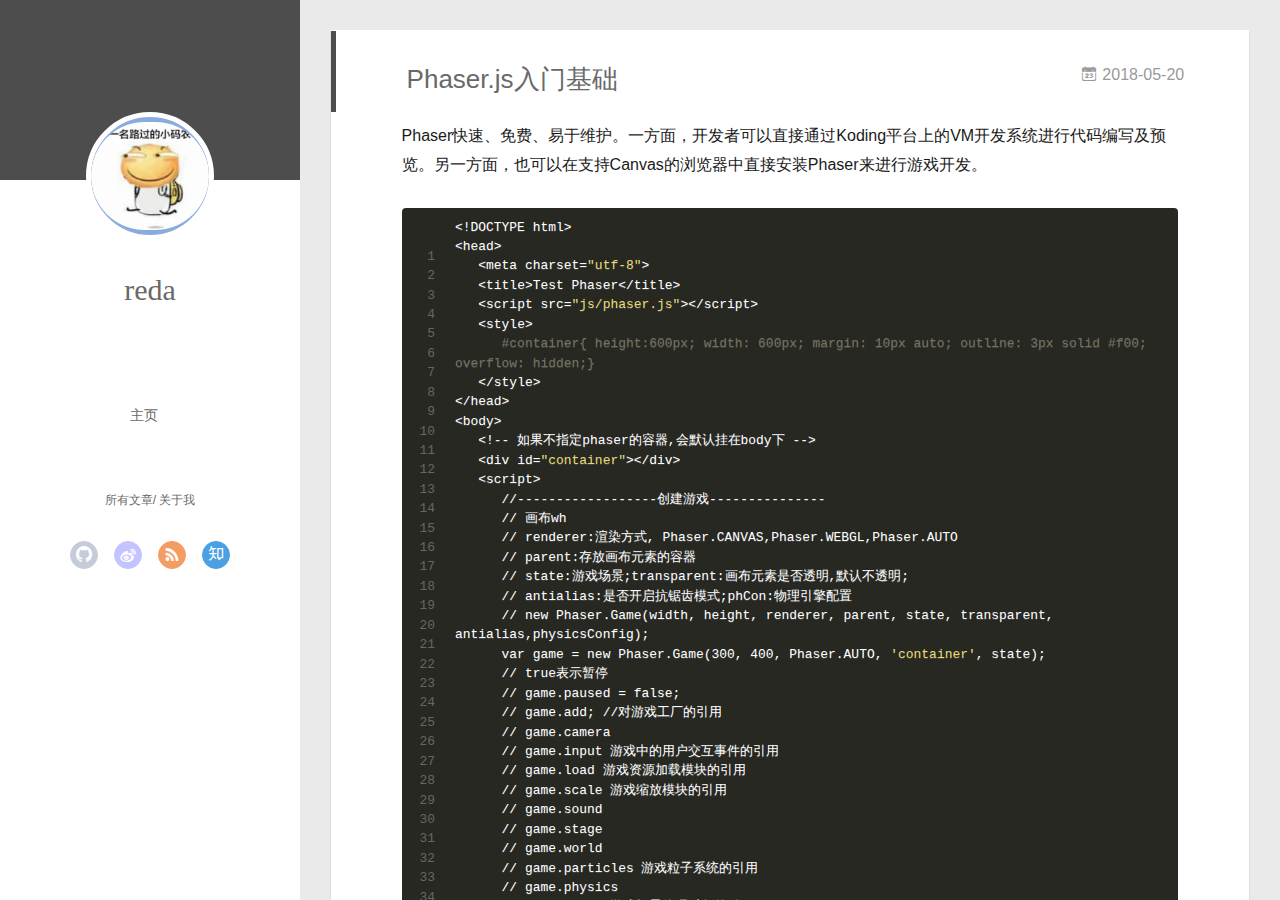
<file: index.html>
<!DOCTYPE html>
<html>
<head>
  <meta charset="utf-8">
  
  <meta name="renderer" content="webkit">
  <meta http-equiv="X-UA-Compatible" content="IE=edge" >
  <link rel="dns-prefetch" href="http://yoursite.com">
  <title>welcome</title>
  <meta name="viewport" content="width=device-width, initial-scale=1, maximum-scale=1">
  <meta property="og:type" content="website">
<meta property="og:title" content="welcome">
<meta property="og:url" content="http://yoursite.com/index.html">
<meta property="og:site_name" content="welcome">
<meta property="og:locale" content="default">
<meta name="twitter:card" content="summary">
<meta name="twitter:title" content="welcome">
  
    <link rel="alternative" href="/atom.xml" title="welcome" type="application/atom+xml">
  
  
    <link rel="icon" href="/favicon.png">
  
  <link rel="stylesheet" type="text/css" href="/./main.0cf68a.css">
  <style type="text/css">
  
    #container.show {
      background: linear-gradient(200deg,#a0cfe4,#e8c37e);
    }
  </style>
  

  

</head>

<body>
  <div id="container" q-class="show:isCtnShow">
    <canvas id="anm-canvas" class="anm-canvas"></canvas>
    <div class="left-col" q-class="show:isShow">
      
<div class="overlay" style="background: #4d4d4d"></div>
<div class="intrude-less">
	<header id="header" class="inner">
		<a href="/" class="profilepic">
			<img src="/img/avatar.jpg" class="js-avatar">
		</a>
		<hgroup>
		  <h1 class="header-author"><a href="/">reda</a></h1>
		</hgroup>
		

		<nav class="header-menu">
			<ul>
			
				<li><a href="/">主页</a></li>
	        
			</ul>
		</nav>
		<nav class="header-smart-menu">
    		
    			
    			<a q-on="click: openSlider(e, 'innerArchive')" href="javascript:void(0)">所有文章</a>
    			
            
    			
    			<a q-on="click: openSlider(e, 'aboutme')" href="javascript:void(0)">关于我</a>
    			
            
		</nav>
		<nav class="header-nav">
			<div class="social">
				
					<a class="github" target="_blank" href="https://github.com/Reda011" title="github"><i class="icon-github"></i></a>
		        
					<a class="weibo" target="_blank" href="#" title="weibo"><i class="icon-weibo"></i></a>
		        
					<a class="rss" target="_blank" href="#" title="rss"><i class="icon-rss"></i></a>
		        
					<a class="zhihu" target="_blank" href="#" title="zhihu"><i class="icon-zhihu"></i></a>
		        
			</div>
		</nav>
	</header>		
</div>

    </div>
    <div class="mid-col" q-class="show:isShow,hide:isShow|isFalse">
      
<nav id="mobile-nav">
  	<div class="overlay js-overlay" style="background: #4d4d4d"></div>
	<div class="btnctn js-mobile-btnctn">
  		<div class="slider-trigger list" q-on="click: openSlider(e)"><i class="icon icon-sort"></i></div>
	</div>
	<div class="intrude-less">
		<header id="header" class="inner">
			<div class="profilepic">
				<img src="/img/avatar.jpg" class="js-avatar">
			</div>
			<hgroup>
			  <h1 class="header-author js-header-author">reda</h1>
			</hgroup>
			
			
			
				
			
			
			
			<nav class="header-nav">
				<div class="social">
					
						<a class="github" target="_blank" href="https://github.com/Reda011" title="github"><i class="icon-github"></i></a>
			        
						<a class="weibo" target="_blank" href="#" title="weibo"><i class="icon-weibo"></i></a>
			        
						<a class="rss" target="_blank" href="#" title="rss"><i class="icon-rss"></i></a>
			        
						<a class="zhihu" target="_blank" href="#" title="zhihu"><i class="icon-zhihu"></i></a>
			        
				</div>
			</nav>

			<nav class="header-menu js-header-menu">
				<ul style="width: 50%">
				
				
					<li style="width: 100%"><a href="/">主页</a></li>
		        
				</ul>
			</nav>
		</header>				
	</div>
	<div class="mobile-mask" style="display:none" q-show="isShow"></div>
</nav>

      <div id="wrapper" class="body-wrap">
        <div class="menu-l">
          <div class="canvas-wrap">
            <canvas data-colors="#eaeaea" data-sectionHeight="100" data-contentId="js-content" id="myCanvas1" class="anm-canvas"></canvas>
          </div>
          <div id="js-content" class="content-ll">
            
  
    <article id="post-Phaser-js-base" class="article article-type-post  article-index" itemscope itemprop="blogPost">
  <div class="article-inner">
    
      <header class="article-header">
        
  
    <h1 itemprop="name">
      <a class="article-title" href="/2018/05/20/Phaser-js-base/">Phaser.js入门基础</a>
    </h1>
  

        
        <a href="/2018/05/20/Phaser-js-base/" class="archive-article-date">
  	<time datetime="2018-05-20T07:39:39.000Z" itemprop="datePublished"><i class="icon-calendar icon"></i>2018-05-20</time>
</a>
        
      </header>
    
    <div class="article-entry" itemprop="articleBody">
      
        <p>Phaser快速、免费、易于维护。一方面，开发者可以直接通过Koding平台上的VM开发系统进行代码编写及预览。另一方面，也可以在支持Canvas的浏览器中直接安装Phaser来进行游戏开发。</p>
<figure class="highlight bash"><table><tr><td class="gutter"><pre><span class="line">1</span><br><span class="line">2</span><br><span class="line">3</span><br><span class="line">4</span><br><span class="line">5</span><br><span class="line">6</span><br><span class="line">7</span><br><span class="line">8</span><br><span class="line">9</span><br><span class="line">10</span><br><span class="line">11</span><br><span class="line">12</span><br><span class="line">13</span><br><span class="line">14</span><br><span class="line">15</span><br><span class="line">16</span><br><span class="line">17</span><br><span class="line">18</span><br><span class="line">19</span><br><span class="line">20</span><br><span class="line">21</span><br><span class="line">22</span><br><span class="line">23</span><br><span class="line">24</span><br><span class="line">25</span><br><span class="line">26</span><br><span class="line">27</span><br><span class="line">28</span><br><span class="line">29</span><br><span class="line">30</span><br><span class="line">31</span><br><span class="line">32</span><br><span class="line">33</span><br><span class="line">34</span><br><span class="line">35</span><br><span class="line">36</span><br><span class="line">37</span><br><span class="line">38</span><br><span class="line">39</span><br><span class="line">40</span><br><span class="line">41</span><br><span class="line">42</span><br><span class="line">43</span><br><span class="line">44</span><br><span class="line">45</span><br><span class="line">46</span><br><span class="line">47</span><br><span class="line">48</span><br><span class="line">49</span><br><span class="line">50</span><br><span class="line">51</span><br><span class="line">52</span><br><span class="line">53</span><br><span class="line">54</span><br><span class="line">55</span><br><span class="line">56</span><br><span class="line">57</span><br><span class="line">58</span><br><span class="line">59</span><br><span class="line">60</span><br><span class="line">61</span><br><span class="line">62</span><br><span class="line">63</span><br><span class="line">64</span><br><span class="line">65</span><br><span class="line">66</span><br><span class="line">67</span><br><span class="line">68</span><br><span class="line">69</span><br><span class="line">70</span><br><span class="line">71</span><br><span class="line">72</span><br><span class="line">73</span><br><span class="line">74</span><br><span class="line">75</span><br><span class="line">76</span><br><span class="line">77</span><br><span class="line">78</span><br><span class="line">79</span><br><span class="line">80</span><br><span class="line">81</span><br><span class="line">82</span><br><span class="line">83</span><br><span class="line">84</span><br><span class="line">85</span><br><span class="line">86</span><br><span class="line">87</span><br><span class="line">88</span><br><span class="line">89</span><br><span class="line">90</span><br><span class="line">91</span><br><span class="line">92</span><br><span class="line">93</span><br><span class="line">94</span><br><span class="line">95</span><br><span class="line">96</span><br><span class="line">97</span><br><span class="line">98</span><br><span class="line">99</span><br><span class="line">100</span><br><span class="line">101</span><br><span class="line">102</span><br><span class="line">103</span><br><span class="line">104</span><br><span class="line">105</span><br><span class="line">106</span><br><span class="line">107</span><br><span class="line">108</span><br><span class="line">109</span><br><span class="line">110</span><br><span class="line">111</span><br><span class="line">112</span><br><span class="line">113</span><br><span class="line">114</span><br><span class="line">115</span><br><span class="line">116</span><br><span class="line">117</span><br><span class="line">118</span><br><span class="line">119</span><br><span class="line">120</span><br><span class="line">121</span><br><span class="line">122</span><br><span class="line">123</span><br><span class="line">124</span><br><span class="line">125</span><br><span class="line">126</span><br><span class="line">127</span><br><span class="line">128</span><br><span class="line">129</span><br><span class="line">130</span><br><span class="line">131</span><br><span class="line">132</span><br><span class="line">133</span><br><span class="line">134</span><br><span class="line">135</span><br><span class="line">136</span><br><span class="line">137</span><br><span class="line">138</span><br><span class="line">139</span><br><span class="line">140</span><br><span class="line">141</span><br><span class="line">142</span><br><span class="line">143</span><br><span class="line">144</span><br><span class="line">145</span><br><span class="line">146</span><br><span class="line">147</span><br></pre></td><td class="code"><pre><span class="line">&lt;!DOCTYPE html&gt;  </span><br><span class="line">&lt;head&gt;  </span><br><span class="line">   &lt;meta charset=<span class="string">"utf-8"</span>&gt;  </span><br><span class="line">   &lt;title&gt;Test Phaser&lt;/title&gt;  </span><br><span class="line">   &lt;script src=<span class="string">"js/phaser.js"</span>&gt;&lt;/script&gt;  </span><br><span class="line">   &lt;style&gt;  </span><br><span class="line">      <span class="comment">#container&#123; height:600px; width: 600px; margin: 10px auto; outline: 3px solid #f00; overflow: hidden;&#125;  </span></span><br><span class="line">   &lt;/style&gt;  </span><br><span class="line">&lt;/head&gt;  </span><br><span class="line">&lt;body&gt;  </span><br><span class="line">   &lt;!-- 如果不指定phaser的容器,会默认挂在body下 --&gt;  </span><br><span class="line">   &lt;div id=<span class="string">"container"</span>&gt;&lt;/div&gt;  </span><br><span class="line">   &lt;script&gt;  </span><br><span class="line">      //------------------创建游戏---------------  </span><br><span class="line">      // 画布wh  </span><br><span class="line">      // renderer:渲染方式, Phaser.CANVAS,Phaser.WEBGL,Phaser.AUTO  </span><br><span class="line">      // parent:存放画布元素的容器  </span><br><span class="line">      // state:游戏场景;transparent:画布元素是否透明,默认不透明;  </span><br><span class="line">      // antialias:是否开启抗锯齿模式;phCon:物理引擎配置  </span><br><span class="line">      // new Phaser.Game(width, height, renderer, parent, state, transparent, antialias,physicsConfig);  </span><br><span class="line">      var game = new Phaser.Game(300, 400, Phaser.AUTO, <span class="string">'container'</span>, state);  </span><br><span class="line">      // <span class="literal">true</span>表示暂停  </span><br><span class="line">      // game.paused = <span class="literal">false</span>;  </span><br><span class="line">      // game.add; //对游戏工厂的引用  </span><br><span class="line">      // game.camera  </span><br><span class="line">      // game.input 游戏中的用户交互事件的引用  </span><br><span class="line">      // game.load 游戏资源加载模块的引用  </span><br><span class="line">      // game.scale 游戏缩放模块的引用  </span><br><span class="line">      // game.sound  </span><br><span class="line">      // game.stage  </span><br><span class="line">      // game.world  </span><br><span class="line">      // game.particles 游戏粒子系统的引用  </span><br><span class="line">      // game.physics  </span><br><span class="line">      // game.state 游戏场景管理对象的引用  </span><br><span class="line">  </span><br><span class="line">      //------------------创建场景-------------------  </span><br><span class="line">      // 场景管理对象Phaser.StateManager  </span><br><span class="line">      // init()  </span><br><span class="line">      // preload() 加载游戏资源  </span><br><span class="line">      // create 创建游戏显示对象或注册资源  </span><br><span class="line">      // update()  </span><br><span class="line">      // render()  </span><br><span class="line">      // 五个函数的执行顺序,从上到下  </span><br><span class="line">      <span class="keyword">function</span> <span class="function"><span class="title">state</span></span>( ) &#123;  </span><br><span class="line">         this.init = <span class="function"><span class="title">function</span></span> () &#123;&#125;;  </span><br><span class="line">         this.preload = <span class="function"><span class="title">function</span></span> () &#123;&#125;;  </span><br><span class="line">         this.create = <span class="function"><span class="title">function</span></span> () &#123;&#125;;  </span><br><span class="line">         this.update = <span class="function"><span class="title">function</span></span> () &#123;&#125;;  </span><br><span class="line">         this.render = <span class="function"><span class="title">function</span></span> () &#123;&#125;;  </span><br><span class="line">      &#125;  </span><br><span class="line">      //------------------管理场景-----------------  </span><br><span class="line">      // 添加场景  </span><br><span class="line">      game.state.add(<span class="string">'state'</span>, state);  </span><br><span class="line">      // 启动场景  </span><br><span class="line">      game.state.start(<span class="string">'state'</span>);  </span><br><span class="line">  </span><br><span class="line">      //------------------资源加载-----------------  </span><br><span class="line">      // 资源加载对象Phaser.Loader  </span><br><span class="line">      // 资源加载必须写在preload方法中  </span><br><span class="line">      // image(key, url)  </span><br><span class="line">      // spritesheet(key, url, frameWidht, frameHeight) //加载的图片由多张大小相同的图片合成  </span><br><span class="line">      // atlas(key, url, atlasURL, atlasData, format) //atlasURL,atlasData来描述小图片的信息,与spritesheet不同的地方,小图尺寸可以不同  </span><br><span class="line">  </span><br><span class="line">      // audio(key, url, autoDecode)  </span><br><span class="line">      // autdiosprite(key, url, jsonURL, jsonData, autoDecode)  </span><br><span class="line">  </span><br><span class="line">      // text()  </span><br><span class="line">      // xml()  </span><br><span class="line">      // binary()  </span><br><span class="line">  </span><br><span class="line">      // 当某个资源加载完成时触发  </span><br><span class="line">      // game.load.onFileComplete.add(<span class="function"><span class="title">function</span></span>()&#123;&#125;)  </span><br><span class="line">      // game.load.process 表示所有资源的加载进度,百分制  </span><br><span class="line">      // 当所有资源加载完成时触发  </span><br><span class="line">      // game.load.onLoadComplete.add(<span class="function"><span class="title">function</span></span>()&#123;&#125;)  </span><br><span class="line">  </span><br><span class="line">      //---------------------舞台---------------------  </span><br><span class="line">      // 舞台对象Phaser.Stage  </span><br><span class="line">      // game.stage.setBackgroundColor(backgroundColor); //改变舞台背景颜色  </span><br><span class="line">      <span class="keyword">function</span> state(game) &#123;  </span><br><span class="line">         this.create = <span class="function"><span class="title">function</span></span> () &#123;  </span><br><span class="line">            game.stage.setBackgroundColor(0xff0000);  </span><br><span class="line">         &#125;  </span><br><span class="line">      &#125;  </span><br><span class="line">      //----------------------世界--------------------  </span><br><span class="line">      // 世界对象Phaser.World  </span><br><span class="line">      // game.world.setBounds(x, y, width, height) //设置世界的边界大小  </span><br><span class="line">      //---------------------摄像机------------------  </span><br><span class="line">      // Phaser.Camera //原点在左上角  </span><br><span class="line">      // game.camera.x = 100;  </span><br><span class="line">      // game.camera.y = 100  </span><br><span class="line">      // game.camera.focusOn(disObj);  </span><br><span class="line">      // game.camera.focusOnXY(x, y)  </span><br><span class="line">      // game.camera.follow(target) //跟随  </span><br><span class="line">      <span class="keyword">function</span> state(game) &#123;  </span><br><span class="line">  </span><br><span class="line">         var jiqimao;  </span><br><span class="line">         this.preload = <span class="function"><span class="title">function</span></span> () &#123;  </span><br><span class="line">            game.load.image(<span class="string">'bg'</span>, <span class="string">'assets/bg.jpg'</span>);  </span><br><span class="line">            game.load.image(<span class="string">'jiqimao'</span>, <span class="string">'assets/jiqimao.png'</span>);  </span><br><span class="line">         &#125;  </span><br><span class="line">         this.create = <span class="function"><span class="title">function</span></span> () &#123;  </span><br><span class="line">            game.world.setBounds(0, 0, 2000, 600);  </span><br><span class="line">            game.add.image(0, 0, <span class="string">'bg'</span>);  </span><br><span class="line">            jiqimao = game.add.image(200, 300, <span class="string">'jiqimao'</span>);//创建一个机器猫  </span><br><span class="line">            jiqimao.anchor.set(0.5, 0.5);  </span><br><span class="line">  </span><br><span class="line">            game.input.onDown.add(<span class="function"><span class="title">function</span></span>()&#123;  </span><br><span class="line">               game.camera.focusOn(jiqimao);  </span><br><span class="line">            &#125;);  </span><br><span class="line">  </span><br><span class="line">            game.camera.follow(jiqimao);  </span><br><span class="line">         &#125;  </span><br><span class="line">         this.update = <span class="function"><span class="title">function</span></span> () &#123;  </span><br><span class="line">            var keys = game.input.keyboard.createCursorKeys();  </span><br><span class="line">            <span class="keyword">if</span>(keys.right.isDown) game.camera.x += 1;  </span><br><span class="line">            <span class="keyword">else</span> <span class="keyword">if</span> (keys.left.isDown) game.camera.x -= 1;  </span><br><span class="line">            <span class="keyword">else</span> <span class="keyword">if</span> (keys.up.isDown) game.camera.y -= 1;  </span><br><span class="line">            <span class="keyword">else</span> <span class="keyword">if</span> (keys.down.isDown) game.camera.y += 1;  </span><br><span class="line">  </span><br><span class="line">            jiqimao.x += 1;  </span><br><span class="line">         &#125;  </span><br><span class="line">      &#125;  </span><br><span class="line">      // -------------------缩放控制--------------------  </span><br><span class="line">      // Phaser.ScaleManager  </span><br><span class="line">      // 三种模式: EXACT_FIT 缩放到父元素的大小,SHOW_ALL, USER_SCALE自定义缩放  </span><br><span class="line">      // game.scale.scaleMode = Phaser.ScaleManager.EXACT_FIT;  </span><br><span class="line">      <span class="keyword">function</span> state(game) &#123;  </span><br><span class="line">         this.init = <span class="function"><span class="title">function</span></span> () &#123;  </span><br><span class="line">            game.scale.pageAlignHorizontally = <span class="literal">true</span> ; //水平居中  </span><br><span class="line">            game.scale.pageAlignVertically = <span class="literal">true</span>;  </span><br><span class="line">  </span><br><span class="line">            //game.scale.scaleMode =  Phaser.ScaleManager.EXACT_FIT;  </span><br><span class="line">            //game.scale.scaleMode =  Phaser.ScaleManager.SHOW_ALL;  </span><br><span class="line">            game.scale.scaleMode =  Phaser.ScaleManager.USER_SCALE;  </span><br><span class="line">            game.scale.setUserScale(0.5, 0.5);  </span><br><span class="line">         &#125;  </span><br><span class="line">         this.preload = <span class="function"><span class="title">function</span></span> () &#123;  </span><br><span class="line">            game.load.image(<span class="string">'jiqimao'</span>, <span class="string">'assets/jiqimao.png'</span>);  </span><br><span class="line">         &#125;  </span><br><span class="line">         this.create = <span class="function"><span class="title">function</span></span> () &#123;  </span><br><span class="line">            game.add.image(game.width/2, game.height/2, <span class="string">'jiqimao'</span>).anchor.set(0.5, 0.5);  </span><br><span class="line">         &#125;  </span><br><span class="line">      &#125;  </span><br><span class="line">   &lt;/script&gt;  </span><br><span class="line">&lt;/body&gt;  </span><br><span class="line">&lt;/html&gt;</span><br></pre></td></tr></table></figure>
<p>实例（进度加载）</p>
<figure class="highlight bash"><table><tr><td class="gutter"><pre><span class="line">1</span><br><span class="line">2</span><br><span class="line">3</span><br><span class="line">4</span><br><span class="line">5</span><br><span class="line">6</span><br><span class="line">7</span><br><span class="line">8</span><br><span class="line">9</span><br><span class="line">10</span><br><span class="line">11</span><br><span class="line">12</span><br><span class="line">13</span><br><span class="line">14</span><br><span class="line">15</span><br><span class="line">16</span><br><span class="line">17</span><br><span class="line">18</span><br><span class="line">19</span><br><span class="line">20</span><br><span class="line">21</span><br><span class="line">22</span><br><span class="line">23</span><br><span class="line">24</span><br><span class="line">25</span><br><span class="line">26</span><br><span class="line">27</span><br><span class="line">28</span><br><span class="line">29</span><br><span class="line">30</span><br><span class="line">31</span><br><span class="line">32</span><br><span class="line">33</span><br><span class="line">34</span><br><span class="line">35</span><br><span class="line">36</span><br><span class="line">37</span><br><span class="line">38</span><br><span class="line">39</span><br><span class="line">40</span><br><span class="line">41</span><br><span class="line">42</span><br><span class="line">43</span><br><span class="line">44</span><br><span class="line">45</span><br><span class="line">46</span><br><span class="line">47</span><br><span class="line">48</span><br><span class="line">49</span><br><span class="line">50</span><br><span class="line">51</span><br><span class="line">52</span><br><span class="line">53</span><br></pre></td><td class="code"><pre><span class="line">&lt;!--index.html--&gt;  </span><br><span class="line">&lt;!DOCTYPE html&gt;  </span><br><span class="line">&lt;head&gt;  </span><br><span class="line">    &lt;meta content=<span class="string">"width=device-width, user-scalable=no"</span> name=<span class="string">"viewport"</span>&gt;  </span><br><span class="line">    &lt;meta charset=<span class="string">"utf-8"</span>&gt;  </span><br><span class="line">    &lt;title&gt;Flappy Bird&lt;/title&gt;  </span><br><span class="line">    &lt;style&gt;  </span><br><span class="line">        <span class="comment">#container canvas &#123;  </span></span><br><span class="line">            margin: 0 auto;  </span><br><span class="line">        &#125;  </span><br><span class="line">    &lt;/style&gt;  </span><br><span class="line">    &lt;script src=<span class="string">"js/phaser.js"</span>&gt;&lt;/script&gt;  </span><br><span class="line">    &lt;script src=<span class="string">"js/boot.js"</span>&gt;&lt;/script&gt;  </span><br><span class="line">    &lt;script src=<span class="string">"js/loader.js"</span>&gt;&lt;/script&gt;  </span><br><span class="line">&lt;/head&gt;  </span><br><span class="line">&lt;body&gt;  </span><br><span class="line">    &lt;div id=<span class="string">"container"</span>&gt;&lt;/div&gt;  </span><br><span class="line">    &lt;script&gt;  </span><br><span class="line">        var game = new Phaser.Game(320, 505, Phaser.AUTO, <span class="string">'container'</span>);  </span><br><span class="line">        game.state.add(<span class="string">'boot'</span>, bootState);  </span><br><span class="line">        game.state.add(<span class="string">'loader'</span>, loaderState);  </span><br><span class="line">        game.state.start(<span class="string">'boot'</span>);  </span><br><span class="line">    &lt;/script&gt;  </span><br><span class="line">&lt;/body&gt;  </span><br><span class="line">&lt;/html&gt;  </span><br><span class="line">  </span><br><span class="line">&lt;!--boot.js--&gt;  </span><br><span class="line">var bootState = <span class="keyword">function</span> (game) &#123;  </span><br><span class="line">    this.preload = <span class="function"><span class="title">function</span></span> () &#123;  </span><br><span class="line">       game.load.image(<span class="string">'loading'</span>, <span class="string">'assets/loading.gif'</span>);  </span><br><span class="line">    &#125;  </span><br><span class="line">    this.create = <span class="function"><span class="title">function</span></span> () &#123;  </span><br><span class="line">       game.state.start(<span class="string">'loader'</span>);  </span><br><span class="line">    &#125;  </span><br><span class="line">&#125;  </span><br><span class="line">  </span><br><span class="line">&lt;!--loader.js--&gt;  </span><br><span class="line">var loaderState = <span class="keyword">function</span> (game) &#123;  </span><br><span class="line">    this.init = <span class="function"><span class="title">function</span></span> () &#123;  </span><br><span class="line">        // 添加图片  </span><br><span class="line">        var sprite = game.add.image(game.world.centerX, game.world.centerY, <span class="string">'loading'</span>);  </span><br><span class="line">        // 设置图片锚点  </span><br><span class="line">        sprite.anchor = &#123; x:0.5, y:0.5 &#125;;  </span><br><span class="line">        progressText = game.add.text(game.world.centerX, game.world.centerY + 30,<span class="string">'0%'</span>, &#123; fill:<span class="string">'#fff'</span>, fontSize:<span class="string">'16px'</span> &#125;);  </span><br><span class="line">        progressText.anchor = &#123; x:0.5, y:0.5 &#125;;  </span><br><span class="line">    &#125;  </span><br><span class="line">    this.preload = <span class="function"><span class="title">function</span></span> () &#123;  </span><br><span class="line">        game.load.image(<span class="string">'loading'</span>, <span class="string">'assets/loading1.gif'</span>);  </span><br><span class="line">        game.load.onFileComplete.add(<span class="keyword">function</span>(progress)&#123;  </span><br><span class="line">            progressText.text = progress + <span class="string">'%'</span>;  </span><br><span class="line">        &#125;);  </span><br><span class="line">    &#125;  </span><br><span class="line">&#125;</span><br></pre></td></tr></table></figure>
      

      
    </div>
    <div class="article-info article-info-index">
      
      
      

      
        <p class="article-more-link">
          <a class="article-more-a" href="/2018/05/20/Phaser-js-base/">展开全文 >></a>
        </p>
      

      
      <div class="clearfix"></div>
    </div>
  </div>
</article>

<aside class="wrap-side-operation">
    <div class="mod-side-operation">
        
        <div class="jump-container" id="js-jump-container" style="display:none;">
            <a href="javascript:void(0)" class="mod-side-operation__jump-to-top">
                <i class="icon-font icon-back"></i>
            </a>
            <div id="js-jump-plan-container" class="jump-plan-container" style="top: -11px;">
                <i class="icon-font icon-plane jump-plane"></i>
            </div>
        </div>
        
        
    </div>
</aside>




  
  


          </div>
        </div>
      </div>
      <footer id="footer">
  <div class="outer">
    <div id="footer-info">
    	<div class="footer-left">
    		&copy; 2018 reda
    	</div>
      	<!-- <div class="footer-right">
      		<a href="http://hexo.io/" target="_blank">Hexo</a>  Theme <a href="https://github.com/litten/hexo-theme-yilia" target="_blank">Yilia</a> by Litten
      	</div> --!>
    </div>
  </div>
</footer>
    </div>
    <script>
	var yiliaConfig = {
		mathjax: false,
		isHome: true,
		isPost: false,
		isArchive: false,
		isTag: false,
		isCategory: false,
		open_in_new: false,
		toc_hide_index: true,
		root: "/",
		innerArchive: true,
		showTags: false
	}
</script>

<script>!function(t){function n(e){if(r[e])return r[e].exports;var i=r[e]={exports:{},id:e,loaded:!1};return t[e].call(i.exports,i,i.exports,n),i.loaded=!0,i.exports}var r={};n.m=t,n.c=r,n.p="./",n(0)}([function(t,n,r){r(195),t.exports=r(191)},function(t,n,r){var e=r(3),i=r(52),o=r(27),u=r(28),c=r(53),f="prototype",a=function(t,n,r){var s,l,h,v,p=t&a.F,d=t&a.G,y=t&a.S,g=t&a.P,b=t&a.B,m=d?e:y?e[n]||(e[n]={}):(e[n]||{})[f],x=d?i:i[n]||(i[n]={}),w=x[f]||(x[f]={});d&&(r=n);for(s in r)l=!p&&m&&void 0!==m[s],h=(l?m:r)[s],v=b&&l?c(h,e):g&&"function"==typeof h?c(Function.call,h):h,m&&u(m,s,h,t&a.U),x[s]!=h&&o(x,s,v),g&&w[s]!=h&&(w[s]=h)};e.core=i,a.F=1,a.G=2,a.S=4,a.P=8,a.B=16,a.W=32,a.U=64,a.R=128,t.exports=a},function(t,n,r){var e=r(6);t.exports=function(t){if(!e(t))throw TypeError(t+" is not an object!");return t}},function(t,n){var r=t.exports="undefined"!=typeof window&&window.Math==Math?window:"undefined"!=typeof self&&self.Math==Math?self:Function("return this")();"number"==typeof __g&&(__g=r)},function(t,n){t.exports=function(t){try{return!!t()}catch(t){return!0}}},function(t,n){var r=t.exports="undefined"!=typeof window&&window.Math==Math?window:"undefined"!=typeof self&&self.Math==Math?self:Function("return this")();"number"==typeof __g&&(__g=r)},function(t,n){t.exports=function(t){return"object"==typeof t?null!==t:"function"==typeof t}},function(t,n,r){var e=r(126)("wks"),i=r(76),o=r(3).Symbol,u="function"==typeof o;(t.exports=function(t){return e[t]||(e[t]=u&&o[t]||(u?o:i)("Symbol."+t))}).store=e},function(t,n){var r={}.hasOwnProperty;t.exports=function(t,n){return r.call(t,n)}},function(t,n,r){var e=r(94),i=r(33);t.exports=function(t){return e(i(t))}},function(t,n,r){t.exports=!r(4)(function(){return 7!=Object.defineProperty({},"a",{get:function(){return 7}}).a})},function(t,n,r){var e=r(2),i=r(167),o=r(50),u=Object.defineProperty;n.f=r(10)?Object.defineProperty:function(t,n,r){if(e(t),n=o(n,!0),e(r),i)try{return u(t,n,r)}catch(t){}if("get"in r||"set"in r)throw TypeError("Accessors not supported!");return"value"in r&&(t[n]=r.value),t}},function(t,n,r){t.exports=!r(18)(function(){return 7!=Object.defineProperty({},"a",{get:function(){return 7}}).a})},function(t,n,r){var e=r(14),i=r(22);t.exports=r(12)?function(t,n,r){return e.f(t,n,i(1,r))}:function(t,n,r){return t[n]=r,t}},function(t,n,r){var e=r(20),i=r(58),o=r(42),u=Object.defineProperty;n.f=r(12)?Object.defineProperty:function(t,n,r){if(e(t),n=o(n,!0),e(r),i)try{return u(t,n,r)}catch(t){}if("get"in r||"set"in r)throw TypeError("Accessors not supported!");return"value"in r&&(t[n]=r.value),t}},function(t,n,r){var e=r(40)("wks"),i=r(23),o=r(5).Symbol,u="function"==typeof o;(t.exports=function(t){return e[t]||(e[t]=u&&o[t]||(u?o:i)("Symbol."+t))}).store=e},function(t,n,r){var e=r(67),i=Math.min;t.exports=function(t){return t>0?i(e(t),9007199254740991):0}},function(t,n,r){var e=r(46);t.exports=function(t){return Object(e(t))}},function(t,n){t.exports=function(t){try{return!!t()}catch(t){return!0}}},function(t,n,r){var e=r(63),i=r(34);t.exports=Object.keys||function(t){return e(t,i)}},function(t,n,r){var e=r(21);t.exports=function(t){if(!e(t))throw TypeError(t+" is not an object!");return t}},function(t,n){t.exports=function(t){return"object"==typeof t?null!==t:"function"==typeof t}},function(t,n){t.exports=function(t,n){return{enumerable:!(1&t),configurable:!(2&t),writable:!(4&t),value:n}}},function(t,n){var r=0,e=Math.random();t.exports=function(t){return"Symbol(".concat(void 0===t?"":t,")_",(++r+e).toString(36))}},function(t,n){var r={}.hasOwnProperty;t.exports=function(t,n){return r.call(t,n)}},function(t,n){var r=t.exports={version:"2.4.0"};"number"==typeof __e&&(__e=r)},function(t,n){t.exports=function(t){if("function"!=typeof t)throw TypeError(t+" is not a function!");return t}},function(t,n,r){var e=r(11),i=r(66);t.exports=r(10)?function(t,n,r){return e.f(t,n,i(1,r))}:function(t,n,r){return t[n]=r,t}},function(t,n,r){var e=r(3),i=r(27),o=r(24),u=r(76)("src"),c="toString",f=Function[c],a=(""+f).split(c);r(52).inspectSource=function(t){return f.call(t)},(t.exports=function(t,n,r,c){var f="function"==typeof r;f&&(o(r,"name")||i(r,"name",n)),t[n]!==r&&(f&&(o(r,u)||i(r,u,t[n]?""+t[n]:a.join(String(n)))),t===e?t[n]=r:c?t[n]?t[n]=r:i(t,n,r):(delete t[n],i(t,n,r)))})(Function.prototype,c,function(){return"function"==typeof this&&this[u]||f.call(this)})},function(t,n,r){var e=r(1),i=r(4),o=r(46),u=function(t,n,r,e){var i=String(o(t)),u="<"+n;return""!==r&&(u+=" "+r+'="'+String(e).replace(/"/g,"&quot;")+'"'),u+">"+i+"</"+n+">"};t.exports=function(t,n){var r={};r[t]=n(u),e(e.P+e.F*i(function(){var n=""[t]('"');return n!==n.toLowerCase()||n.split('"').length>3}),"String",r)}},function(t,n,r){var e=r(115),i=r(46);t.exports=function(t){return e(i(t))}},function(t,n,r){var e=r(116),i=r(66),o=r(30),u=r(50),c=r(24),f=r(167),a=Object.getOwnPropertyDescriptor;n.f=r(10)?a:function(t,n){if(t=o(t),n=u(n,!0),f)try{return a(t,n)}catch(t){}if(c(t,n))return i(!e.f.call(t,n),t[n])}},function(t,n,r){var e=r(24),i=r(17),o=r(145)("IE_PROTO"),u=Object.prototype;t.exports=Object.getPrototypeOf||function(t){return t=i(t),e(t,o)?t[o]:"function"==typeof t.constructor&&t instanceof t.constructor?t.constructor.prototype:t instanceof Object?u:null}},function(t,n){t.exports=function(t){if(void 0==t)throw TypeError("Can't call method on  "+t);return t}},function(t,n){t.exports="constructor,hasOwnProperty,isPrototypeOf,propertyIsEnumerable,toLocaleString,toString,valueOf".split(",")},function(t,n){t.exports={}},function(t,n){t.exports=!0},function(t,n){n.f={}.propertyIsEnumerable},function(t,n,r){var e=r(14).f,i=r(8),o=r(15)("toStringTag");t.exports=function(t,n,r){t&&!i(t=r?t:t.prototype,o)&&e(t,o,{configurable:!0,value:n})}},function(t,n,r){var e=r(40)("keys"),i=r(23);t.exports=function(t){return e[t]||(e[t]=i(t))}},function(t,n,r){var e=r(5),i="__core-js_shared__",o=e[i]||(e[i]={});t.exports=function(t){return o[t]||(o[t]={})}},function(t,n){var r=Math.ceil,e=Math.floor;t.exports=function(t){return isNaN(t=+t)?0:(t>0?e:r)(t)}},function(t,n,r){var e=r(21);t.exports=function(t,n){if(!e(t))return t;var r,i;if(n&&"function"==typeof(r=t.toString)&&!e(i=r.call(t)))return i;if("function"==typeof(r=t.valueOf)&&!e(i=r.call(t)))return i;if(!n&&"function"==typeof(r=t.toString)&&!e(i=r.call(t)))return i;throw TypeError("Can't convert object to primitive value")}},function(t,n,r){var e=r(5),i=r(25),o=r(36),u=r(44),c=r(14).f;t.exports=function(t){var n=i.Symbol||(i.Symbol=o?{}:e.Symbol||{});"_"==t.charAt(0)||t in n||c(n,t,{value:u.f(t)})}},function(t,n,r){n.f=r(15)},function(t,n){var r={}.toString;t.exports=function(t){return r.call(t).slice(8,-1)}},function(t,n){t.exports=function(t){if(void 0==t)throw TypeError("Can't call method on  "+t);return t}},function(t,n,r){var e=r(4);t.exports=function(t,n){return!!t&&e(function(){n?t.call(null,function(){},1):t.call(null)})}},function(t,n,r){var e=r(53),i=r(115),o=r(17),u=r(16),c=r(203);t.exports=function(t,n){var r=1==t,f=2==t,a=3==t,s=4==t,l=6==t,h=5==t||l,v=n||c;return function(n,c,p){for(var d,y,g=o(n),b=i(g),m=e(c,p,3),x=u(b.length),w=0,S=r?v(n,x):f?v(n,0):void 0;x>w;w++)if((h||w in b)&&(d=b[w],y=m(d,w,g),t))if(r)S[w]=y;else if(y)switch(t){case 3:return!0;case 5:return d;case 6:return w;case 2:S.push(d)}else if(s)return!1;return l?-1:a||s?s:S}}},function(t,n,r){var e=r(1),i=r(52),o=r(4);t.exports=function(t,n){var r=(i.Object||{})[t]||Object[t],u={};u[t]=n(r),e(e.S+e.F*o(function(){r(1)}),"Object",u)}},function(t,n,r){var e=r(6);t.exports=function(t,n){if(!e(t))return t;var r,i;if(n&&"function"==typeof(r=t.toString)&&!e(i=r.call(t)))return i;if("function"==typeof(r=t.valueOf)&&!e(i=r.call(t)))return i;if(!n&&"function"==typeof(r=t.toString)&&!e(i=r.call(t)))return i;throw TypeError("Can't convert object to primitive value")}},function(t,n,r){var e=r(5),i=r(25),o=r(91),u=r(13),c="prototype",f=function(t,n,r){var a,s,l,h=t&f.F,v=t&f.G,p=t&f.S,d=t&f.P,y=t&f.B,g=t&f.W,b=v?i:i[n]||(i[n]={}),m=b[c],x=v?e:p?e[n]:(e[n]||{})[c];v&&(r=n);for(a in r)(s=!h&&x&&void 0!==x[a])&&a in b||(l=s?x[a]:r[a],b[a]=v&&"function"!=typeof x[a]?r[a]:y&&s?o(l,e):g&&x[a]==l?function(t){var n=function(n,r,e){if(this instanceof t){switch(arguments.length){case 0:return new t;case 1:return new t(n);case 2:return new t(n,r)}return new t(n,r,e)}return t.apply(this,arguments)};return n[c]=t[c],n}(l):d&&"function"==typeof l?o(Function.call,l):l,d&&((b.virtual||(b.virtual={}))[a]=l,t&f.R&&m&&!m[a]&&u(m,a,l)))};f.F=1,f.G=2,f.S=4,f.P=8,f.B=16,f.W=32,f.U=64,f.R=128,t.exports=f},function(t,n){var r=t.exports={version:"2.4.0"};"number"==typeof __e&&(__e=r)},function(t,n,r){var e=r(26);t.exports=function(t,n,r){if(e(t),void 0===n)return t;switch(r){case 1:return function(r){return t.call(n,r)};case 2:return function(r,e){return t.call(n,r,e)};case 3:return function(r,e,i){return t.call(n,r,e,i)}}return function(){return t.apply(n,arguments)}}},function(t,n,r){var e=r(183),i=r(1),o=r(126)("metadata"),u=o.store||(o.store=new(r(186))),c=function(t,n,r){var i=u.get(t);if(!i){if(!r)return;u.set(t,i=new e)}var o=i.get(n);if(!o){if(!r)return;i.set(n,o=new e)}return o},f=function(t,n,r){var e=c(n,r,!1);return void 0!==e&&e.has(t)},a=function(t,n,r){var e=c(n,r,!1);return void 0===e?void 0:e.get(t)},s=function(t,n,r,e){c(r,e,!0).set(t,n)},l=function(t,n){var r=c(t,n,!1),e=[];return r&&r.forEach(function(t,n){e.push(n)}),e},h=function(t){return void 0===t||"symbol"==typeof t?t:String(t)},v=function(t){i(i.S,"Reflect",t)};t.exports={store:u,map:c,has:f,get:a,set:s,keys:l,key:h,exp:v}},function(t,n,r){"use strict";if(r(10)){var e=r(69),i=r(3),o=r(4),u=r(1),c=r(127),f=r(152),a=r(53),s=r(68),l=r(66),h=r(27),v=r(73),p=r(67),d=r(16),y=r(75),g=r(50),b=r(24),m=r(180),x=r(114),w=r(6),S=r(17),_=r(137),O=r(70),E=r(32),P=r(71).f,j=r(154),F=r(76),M=r(7),A=r(48),N=r(117),T=r(146),I=r(155),k=r(80),L=r(123),R=r(74),C=r(130),D=r(160),U=r(11),W=r(31),G=U.f,B=W.f,V=i.RangeError,z=i.TypeError,q=i.Uint8Array,K="ArrayBuffer",J="Shared"+K,Y="BYTES_PER_ELEMENT",H="prototype",$=Array[H],X=f.ArrayBuffer,Q=f.DataView,Z=A(0),tt=A(2),nt=A(3),rt=A(4),et=A(5),it=A(6),ot=N(!0),ut=N(!1),ct=I.values,ft=I.keys,at=I.entries,st=$.lastIndexOf,lt=$.reduce,ht=$.reduceRight,vt=$.join,pt=$.sort,dt=$.slice,yt=$.toString,gt=$.toLocaleString,bt=M("iterator"),mt=M("toStringTag"),xt=F("typed_constructor"),wt=F("def_constructor"),St=c.CONSTR,_t=c.TYPED,Ot=c.VIEW,Et="Wrong length!",Pt=A(1,function(t,n){return Tt(T(t,t[wt]),n)}),jt=o(function(){return 1===new q(new Uint16Array([1]).buffer)[0]}),Ft=!!q&&!!q[H].set&&o(function(){new q(1).set({})}),Mt=function(t,n){if(void 0===t)throw z(Et);var r=+t,e=d(t);if(n&&!m(r,e))throw V(Et);return e},At=function(t,n){var r=p(t);if(r<0||r%n)throw V("Wrong offset!");return r},Nt=function(t){if(w(t)&&_t in t)return t;throw z(t+" is not a typed array!")},Tt=function(t,n){if(!(w(t)&&xt in t))throw z("It is not a typed array constructor!");return new t(n)},It=function(t,n){return kt(T(t,t[wt]),n)},kt=function(t,n){for(var r=0,e=n.length,i=Tt(t,e);e>r;)i[r]=n[r++];return i},Lt=function(t,n,r){G(t,n,{get:function(){return this._d[r]}})},Rt=function(t){var n,r,e,i,o,u,c=S(t),f=arguments.length,s=f>1?arguments[1]:void 0,l=void 0!==s,h=j(c);if(void 0!=h&&!_(h)){for(u=h.call(c),e=[],n=0;!(o=u.next()).done;n++)e.push(o.value);c=e}for(l&&f>2&&(s=a(s,arguments[2],2)),n=0,r=d(c.length),i=Tt(this,r);r>n;n++)i[n]=l?s(c[n],n):c[n];return i},Ct=function(){for(var t=0,n=arguments.length,r=Tt(this,n);n>t;)r[t]=arguments[t++];return r},Dt=!!q&&o(function(){gt.call(new q(1))}),Ut=function(){return gt.apply(Dt?dt.call(Nt(this)):Nt(this),arguments)},Wt={copyWithin:function(t,n){return D.call(Nt(this),t,n,arguments.length>2?arguments[2]:void 0)},every:function(t){return rt(Nt(this),t,arguments.length>1?arguments[1]:void 0)},fill:function(t){return C.apply(Nt(this),arguments)},filter:function(t){return It(this,tt(Nt(this),t,arguments.length>1?arguments[1]:void 0))},find:function(t){return et(Nt(this),t,arguments.length>1?arguments[1]:void 0)},findIndex:function(t){return it(Nt(this),t,arguments.length>1?arguments[1]:void 0)},forEach:function(t){Z(Nt(this),t,arguments.length>1?arguments[1]:void 0)},indexOf:function(t){return ut(Nt(this),t,arguments.length>1?arguments[1]:void 0)},includes:function(t){return ot(Nt(this),t,arguments.length>1?arguments[1]:void 0)},join:function(t){return vt.apply(Nt(this),arguments)},lastIndexOf:function(t){return st.apply(Nt(this),arguments)},map:function(t){return Pt(Nt(this),t,arguments.length>1?arguments[1]:void 0)},reduce:function(t){return lt.apply(Nt(this),arguments)},reduceRight:function(t){return ht.apply(Nt(this),arguments)},reverse:function(){for(var t,n=this,r=Nt(n).length,e=Math.floor(r/2),i=0;i<e;)t=n[i],n[i++]=n[--r],n[r]=t;return n},some:function(t){return nt(Nt(this),t,arguments.length>1?arguments[1]:void 0)},sort:function(t){return pt.call(Nt(this),t)},subarray:function(t,n){var r=Nt(this),e=r.length,i=y(t,e);return new(T(r,r[wt]))(r.buffer,r.byteOffset+i*r.BYTES_PER_ELEMENT,d((void 0===n?e:y(n,e))-i))}},Gt=function(t,n){return It(this,dt.call(Nt(this),t,n))},Bt=function(t){Nt(this);var n=At(arguments[1],1),r=this.length,e=S(t),i=d(e.length),o=0;if(i+n>r)throw V(Et);for(;o<i;)this[n+o]=e[o++]},Vt={entries:function(){return at.call(Nt(this))},keys:function(){return ft.call(Nt(this))},values:function(){return ct.call(Nt(this))}},zt=function(t,n){return w(t)&&t[_t]&&"symbol"!=typeof n&&n in t&&String(+n)==String(n)},qt=function(t,n){return zt(t,n=g(n,!0))?l(2,t[n]):B(t,n)},Kt=function(t,n,r){return!(zt(t,n=g(n,!0))&&w(r)&&b(r,"value"))||b(r,"get")||b(r,"set")||r.configurable||b(r,"writable")&&!r.writable||b(r,"enumerable")&&!r.enumerable?G(t,n,r):(t[n]=r.value,t)};St||(W.f=qt,U.f=Kt),u(u.S+u.F*!St,"Object",{getOwnPropertyDescriptor:qt,defineProperty:Kt}),o(function(){yt.call({})})&&(yt=gt=function(){return vt.call(this)});var Jt=v({},Wt);v(Jt,Vt),h(Jt,bt,Vt.values),v(Jt,{slice:Gt,set:Bt,constructor:function(){},toString:yt,toLocaleString:Ut}),Lt(Jt,"buffer","b"),Lt(Jt,"byteOffset","o"),Lt(Jt,"byteLength","l"),Lt(Jt,"length","e"),G(Jt,mt,{get:function(){return this[_t]}}),t.exports=function(t,n,r,f){f=!!f;var a=t+(f?"Clamped":"")+"Array",l="Uint8Array"!=a,v="get"+t,p="set"+t,y=i[a],g=y||{},b=y&&E(y),m=!y||!c.ABV,S={},_=y&&y[H],j=function(t,r){var e=t._d;return e.v[v](r*n+e.o,jt)},F=function(t,r,e){var i=t._d;f&&(e=(e=Math.round(e))<0?0:e>255?255:255&e),i.v[p](r*n+i.o,e,jt)},M=function(t,n){G(t,n,{get:function(){return j(this,n)},set:function(t){return F(this,n,t)},enumerable:!0})};m?(y=r(function(t,r,e,i){s(t,y,a,"_d");var o,u,c,f,l=0,v=0;if(w(r)){if(!(r instanceof X||(f=x(r))==K||f==J))return _t in r?kt(y,r):Rt.call(y,r);o=r,v=At(e,n);var p=r.byteLength;if(void 0===i){if(p%n)throw V(Et);if((u=p-v)<0)throw V(Et)}else if((u=d(i)*n)+v>p)throw V(Et);c=u/n}else c=Mt(r,!0),u=c*n,o=new X(u);for(h(t,"_d",{b:o,o:v,l:u,e:c,v:new Q(o)});l<c;)M(t,l++)}),_=y[H]=O(Jt),h(_,"constructor",y)):L(function(t){new y(null),new y(t)},!0)||(y=r(function(t,r,e,i){s(t,y,a);var o;return w(r)?r instanceof X||(o=x(r))==K||o==J?void 0!==i?new g(r,At(e,n),i):void 0!==e?new g(r,At(e,n)):new g(r):_t in r?kt(y,r):Rt.call(y,r):new g(Mt(r,l))}),Z(b!==Function.prototype?P(g).concat(P(b)):P(g),function(t){t in y||h(y,t,g[t])}),y[H]=_,e||(_.constructor=y));var A=_[bt],N=!!A&&("values"==A.name||void 0==A.name),T=Vt.values;h(y,xt,!0),h(_,_t,a),h(_,Ot,!0),h(_,wt,y),(f?new y(1)[mt]==a:mt in _)||G(_,mt,{get:function(){return a}}),S[a]=y,u(u.G+u.W+u.F*(y!=g),S),u(u.S,a,{BYTES_PER_ELEMENT:n,from:Rt,of:Ct}),Y in _||h(_,Y,n),u(u.P,a,Wt),R(a),u(u.P+u.F*Ft,a,{set:Bt}),u(u.P+u.F*!N,a,Vt),u(u.P+u.F*(_.toString!=yt),a,{toString:yt}),u(u.P+u.F*o(function(){new y(1).slice()}),a,{slice:Gt}),u(u.P+u.F*(o(function(){return[1,2].toLocaleString()!=new y([1,2]).toLocaleString()})||!o(function(){_.toLocaleString.call([1,2])})),a,{toLocaleString:Ut}),k[a]=N?A:T,e||N||h(_,bt,T)}}else t.exports=function(){}},function(t,n){var r={}.toString;t.exports=function(t){return r.call(t).slice(8,-1)}},function(t,n,r){var e=r(21),i=r(5).document,o=e(i)&&e(i.createElement);t.exports=function(t){return o?i.createElement(t):{}}},function(t,n,r){t.exports=!r(12)&&!r(18)(function(){return 7!=Object.defineProperty(r(57)("div"),"a",{get:function(){return 7}}).a})},function(t,n,r){"use strict";var e=r(36),i=r(51),o=r(64),u=r(13),c=r(8),f=r(35),a=r(96),s=r(38),l=r(103),h=r(15)("iterator"),v=!([].keys&&"next"in[].keys()),p="keys",d="values",y=function(){return this};t.exports=function(t,n,r,g,b,m,x){a(r,n,g);var w,S,_,O=function(t){if(!v&&t in F)return F[t];switch(t){case p:case d:return function(){return new r(this,t)}}return function(){return new r(this,t)}},E=n+" Iterator",P=b==d,j=!1,F=t.prototype,M=F[h]||F["@@iterator"]||b&&F[b],A=M||O(b),N=b?P?O("entries"):A:void 0,T="Array"==n?F.entries||M:M;if(T&&(_=l(T.call(new t)))!==Object.prototype&&(s(_,E,!0),e||c(_,h)||u(_,h,y)),P&&M&&M.name!==d&&(j=!0,A=function(){return M.call(this)}),e&&!x||!v&&!j&&F[h]||u(F,h,A),f[n]=A,f[E]=y,b)if(w={values:P?A:O(d),keys:m?A:O(p),entries:N},x)for(S in w)S in F||o(F,S,w[S]);else i(i.P+i.F*(v||j),n,w);return w}},function(t,n,r){var e=r(20),i=r(100),o=r(34),u=r(39)("IE_PROTO"),c=function(){},f="prototype",a=function(){var t,n=r(57)("iframe"),e=o.length;for(n.style.display="none",r(93).appendChild(n),n.src="javascript:",t=n.contentWindow.document,t.open(),t.write("<script>document.F=Object<\/script>"),t.close(),a=t.F;e--;)delete a[f][o[e]];return a()};t.exports=Object.create||function(t,n){var r;return null!==t?(c[f]=e(t),r=new c,c[f]=null,r[u]=t):r=a(),void 0===n?r:i(r,n)}},function(t,n,r){var e=r(63),i=r(34).concat("length","prototype");n.f=Object.getOwnPropertyNames||function(t){return e(t,i)}},function(t,n){n.f=Object.getOwnPropertySymbols},function(t,n,r){var e=r(8),i=r(9),o=r(90)(!1),u=r(39)("IE_PROTO");t.exports=function(t,n){var r,c=i(t),f=0,a=[];for(r in c)r!=u&&e(c,r)&&a.push(r);for(;n.length>f;)e(c,r=n[f++])&&(~o(a,r)||a.push(r));return a}},function(t,n,r){t.exports=r(13)},function(t,n,r){var e=r(76)("meta"),i=r(6),o=r(24),u=r(11).f,c=0,f=Object.isExtensible||function(){return!0},a=!r(4)(function(){return f(Object.preventExtensions({}))}),s=function(t){u(t,e,{value:{i:"O"+ ++c,w:{}}})},l=function(t,n){if(!i(t))return"symbol"==typeof t?t:("string"==typeof t?"S":"P")+t;if(!o(t,e)){if(!f(t))return"F";if(!n)return"E";s(t)}return t[e].i},h=function(t,n){if(!o(t,e)){if(!f(t))return!0;if(!n)return!1;s(t)}return t[e].w},v=function(t){return a&&p.NEED&&f(t)&&!o(t,e)&&s(t),t},p=t.exports={KEY:e,NEED:!1,fastKey:l,getWeak:h,onFreeze:v}},function(t,n){t.exports=function(t,n){return{enumerable:!(1&t),configurable:!(2&t),writable:!(4&t),value:n}}},function(t,n){var r=Math.ceil,e=Math.floor;t.exports=function(t){return isNaN(t=+t)?0:(t>0?e:r)(t)}},function(t,n){t.exports=function(t,n,r,e){if(!(t instanceof n)||void 0!==e&&e in t)throw TypeError(r+": incorrect invocation!");return t}},function(t,n){t.exports=!1},function(t,n,r){var e=r(2),i=r(173),o=r(133),u=r(145)("IE_PROTO"),c=function(){},f="prototype",a=function(){var t,n=r(132)("iframe"),e=o.length;for(n.style.display="none",r(135).appendChild(n),n.src="javascript:",t=n.contentWindow.document,t.open(),t.write("<script>document.F=Object<\/script>"),t.close(),a=t.F;e--;)delete a[f][o[e]];return a()};t.exports=Object.create||function(t,n){var r;return null!==t?(c[f]=e(t),r=new c,c[f]=null,r[u]=t):r=a(),void 0===n?r:i(r,n)}},function(t,n,r){var e=r(175),i=r(133).concat("length","prototype");n.f=Object.getOwnPropertyNames||function(t){return e(t,i)}},function(t,n,r){var e=r(175),i=r(133);t.exports=Object.keys||function(t){return e(t,i)}},function(t,n,r){var e=r(28);t.exports=function(t,n,r){for(var i in n)e(t,i,n[i],r);return t}},function(t,n,r){"use strict";var e=r(3),i=r(11),o=r(10),u=r(7)("species");t.exports=function(t){var n=e[t];o&&n&&!n[u]&&i.f(n,u,{configurable:!0,get:function(){return this}})}},function(t,n,r){var e=r(67),i=Math.max,o=Math.min;t.exports=function(t,n){return t=e(t),t<0?i(t+n,0):o(t,n)}},function(t,n){var r=0,e=Math.random();t.exports=function(t){return"Symbol(".concat(void 0===t?"":t,")_",(++r+e).toString(36))}},function(t,n,r){var e=r(33);t.exports=function(t){return Object(e(t))}},function(t,n,r){var e=r(7)("unscopables"),i=Array.prototype;void 0==i[e]&&r(27)(i,e,{}),t.exports=function(t){i[e][t]=!0}},function(t,n,r){var e=r(53),i=r(169),o=r(137),u=r(2),c=r(16),f=r(154),a={},s={},n=t.exports=function(t,n,r,l,h){var v,p,d,y,g=h?function(){return t}:f(t),b=e(r,l,n?2:1),m=0;if("function"!=typeof g)throw TypeError(t+" is not iterable!");if(o(g)){for(v=c(t.length);v>m;m++)if((y=n?b(u(p=t[m])[0],p[1]):b(t[m]))===a||y===s)return y}else for(d=g.call(t);!(p=d.next()).done;)if((y=i(d,b,p.value,n))===a||y===s)return y};n.BREAK=a,n.RETURN=s},function(t,n){t.exports={}},function(t,n,r){var e=r(11).f,i=r(24),o=r(7)("toStringTag");t.exports=function(t,n,r){t&&!i(t=r?t:t.prototype,o)&&e(t,o,{configurable:!0,value:n})}},function(t,n,r){var e=r(1),i=r(46),o=r(4),u=r(150),c="["+u+"]",f="​",a=RegExp("^"+c+c+"*"),s=RegExp(c+c+"*$"),l=function(t,n,r){var i={},c=o(function(){return!!u[t]()||f[t]()!=f}),a=i[t]=c?n(h):u[t];r&&(i[r]=a),e(e.P+e.F*c,"String",i)},h=l.trim=function(t,n){return t=String(i(t)),1&n&&(t=t.replace(a,"")),2&n&&(t=t.replace(s,"")),t};t.exports=l},function(t,n,r){t.exports={default:r(86),__esModule:!0}},function(t,n,r){t.exports={default:r(87),__esModule:!0}},function(t,n,r){"use strict";function e(t){return t&&t.__esModule?t:{default:t}}n.__esModule=!0;var i=r(84),o=e(i),u=r(83),c=e(u),f="function"==typeof c.default&&"symbol"==typeof o.default?function(t){return typeof t}:function(t){return t&&"function"==typeof c.default&&t.constructor===c.default&&t!==c.default.prototype?"symbol":typeof t};n.default="function"==typeof c.default&&"symbol"===f(o.default)?function(t){return void 0===t?"undefined":f(t)}:function(t){return t&&"function"==typeof c.default&&t.constructor===c.default&&t!==c.default.prototype?"symbol":void 0===t?"undefined":f(t)}},function(t,n,r){r(110),r(108),r(111),r(112),t.exports=r(25).Symbol},function(t,n,r){r(109),r(113),t.exports=r(44).f("iterator")},function(t,n){t.exports=function(t){if("function"!=typeof t)throw TypeError(t+" is not a function!");return t}},function(t,n){t.exports=function(){}},function(t,n,r){var e=r(9),i=r(106),o=r(105);t.exports=function(t){return function(n,r,u){var c,f=e(n),a=i(f.length),s=o(u,a);if(t&&r!=r){for(;a>s;)if((c=f[s++])!=c)return!0}else for(;a>s;s++)if((t||s in f)&&f[s]===r)return t||s||0;return!t&&-1}}},function(t,n,r){var e=r(88);t.exports=function(t,n,r){if(e(t),void 0===n)return t;switch(r){case 1:return function(r){return t.call(n,r)};case 2:return function(r,e){return t.call(n,r,e)};case 3:return function(r,e,i){return t.call(n,r,e,i)}}return function(){return t.apply(n,arguments)}}},function(t,n,r){var e=r(19),i=r(62),o=r(37);t.exports=function(t){var n=e(t),r=i.f;if(r)for(var u,c=r(t),f=o.f,a=0;c.length>a;)f.call(t,u=c[a++])&&n.push(u);return n}},function(t,n,r){t.exports=r(5).document&&document.documentElement},function(t,n,r){var e=r(56);t.exports=Object("z").propertyIsEnumerable(0)?Object:function(t){return"String"==e(t)?t.split(""):Object(t)}},function(t,n,r){var e=r(56);t.exports=Array.isArray||function(t){return"Array"==e(t)}},function(t,n,r){"use strict";var e=r(60),i=r(22),o=r(38),u={};r(13)(u,r(15)("iterator"),function(){return this}),t.exports=function(t,n,r){t.prototype=e(u,{next:i(1,r)}),o(t,n+" Iterator")}},function(t,n){t.exports=function(t,n){return{value:n,done:!!t}}},function(t,n,r){var e=r(19),i=r(9);t.exports=function(t,n){for(var r,o=i(t),u=e(o),c=u.length,f=0;c>f;)if(o[r=u[f++]]===n)return r}},function(t,n,r){var e=r(23)("meta"),i=r(21),o=r(8),u=r(14).f,c=0,f=Object.isExtensible||function(){return!0},a=!r(18)(function(){return f(Object.preventExtensions({}))}),s=function(t){u(t,e,{value:{i:"O"+ ++c,w:{}}})},l=function(t,n){if(!i(t))return"symbol"==typeof t?t:("string"==typeof t?"S":"P")+t;if(!o(t,e)){if(!f(t))return"F";if(!n)return"E";s(t)}return t[e].i},h=function(t,n){if(!o(t,e)){if(!f(t))return!0;if(!n)return!1;s(t)}return t[e].w},v=function(t){return a&&p.NEED&&f(t)&&!o(t,e)&&s(t),t},p=t.exports={KEY:e,NEED:!1,fastKey:l,getWeak:h,onFreeze:v}},function(t,n,r){var e=r(14),i=r(20),o=r(19);t.exports=r(12)?Object.defineProperties:function(t,n){i(t);for(var r,u=o(n),c=u.length,f=0;c>f;)e.f(t,r=u[f++],n[r]);return t}},function(t,n,r){var e=r(37),i=r(22),o=r(9),u=r(42),c=r(8),f=r(58),a=Object.getOwnPropertyDescriptor;n.f=r(12)?a:function(t,n){if(t=o(t),n=u(n,!0),f)try{return a(t,n)}catch(t){}if(c(t,n))return i(!e.f.call(t,n),t[n])}},function(t,n,r){var e=r(9),i=r(61).f,o={}.toString,u="object"==typeof window&&window&&Object.getOwnPropertyNames?Object.getOwnPropertyNames(window):[],c=function(t){try{return i(t)}catch(t){return u.slice()}};t.exports.f=function(t){return u&&"[object Window]"==o.call(t)?c(t):i(e(t))}},function(t,n,r){var e=r(8),i=r(77),o=r(39)("IE_PROTO"),u=Object.prototype;t.exports=Object.getPrototypeOf||function(t){return t=i(t),e(t,o)?t[o]:"function"==typeof t.constructor&&t instanceof t.constructor?t.constructor.prototype:t instanceof Object?u:null}},function(t,n,r){var e=r(41),i=r(33);t.exports=function(t){return function(n,r){var o,u,c=String(i(n)),f=e(r),a=c.length;return f<0||f>=a?t?"":void 0:(o=c.charCodeAt(f),o<55296||o>56319||f+1===a||(u=c.charCodeAt(f+1))<56320||u>57343?t?c.charAt(f):o:t?c.slice(f,f+2):u-56320+(o-55296<<10)+65536)}}},function(t,n,r){var e=r(41),i=Math.max,o=Math.min;t.exports=function(t,n){return t=e(t),t<0?i(t+n,0):o(t,n)}},function(t,n,r){var e=r(41),i=Math.min;t.exports=function(t){return t>0?i(e(t),9007199254740991):0}},function(t,n,r){"use strict";var e=r(89),i=r(97),o=r(35),u=r(9);t.exports=r(59)(Array,"Array",function(t,n){this._t=u(t),this._i=0,this._k=n},function(){var t=this._t,n=this._k,r=this._i++;return!t||r>=t.length?(this._t=void 0,i(1)):"keys"==n?i(0,r):"values"==n?i(0,t[r]):i(0,[r,t[r]])},"values"),o.Arguments=o.Array,e("keys"),e("values"),e("entries")},function(t,n){},function(t,n,r){"use strict";var e=r(104)(!0);r(59)(String,"String",function(t){this._t=String(t),this._i=0},function(){var t,n=this._t,r=this._i;return r>=n.length?{value:void 0,done:!0}:(t=e(n,r),this._i+=t.length,{value:t,done:!1})})},function(t,n,r){"use strict";var e=r(5),i=r(8),o=r(12),u=r(51),c=r(64),f=r(99).KEY,a=r(18),s=r(40),l=r(38),h=r(23),v=r(15),p=r(44),d=r(43),y=r(98),g=r(92),b=r(95),m=r(20),x=r(9),w=r(42),S=r(22),_=r(60),O=r(102),E=r(101),P=r(14),j=r(19),F=E.f,M=P.f,A=O.f,N=e.Symbol,T=e.JSON,I=T&&T.stringify,k="prototype",L=v("_hidden"),R=v("toPrimitive"),C={}.propertyIsEnumerable,D=s("symbol-registry"),U=s("symbols"),W=s("op-symbols"),G=Object[k],B="function"==typeof N,V=e.QObject,z=!V||!V[k]||!V[k].findChild,q=o&&a(function(){return 7!=_(M({},"a",{get:function(){return M(this,"a",{value:7}).a}})).a})?function(t,n,r){var e=F(G,n);e&&delete G[n],M(t,n,r),e&&t!==G&&M(G,n,e)}:M,K=function(t){var n=U[t]=_(N[k]);return n._k=t,n},J=B&&"symbol"==typeof N.iterator?function(t){return"symbol"==typeof t}:function(t){return t instanceof N},Y=function(t,n,r){return t===G&&Y(W,n,r),m(t),n=w(n,!0),m(r),i(U,n)?(r.enumerable?(i(t,L)&&t[L][n]&&(t[L][n]=!1),r=_(r,{enumerable:S(0,!1)})):(i(t,L)||M(t,L,S(1,{})),t[L][n]=!0),q(t,n,r)):M(t,n,r)},H=function(t,n){m(t);for(var r,e=g(n=x(n)),i=0,o=e.length;o>i;)Y(t,r=e[i++],n[r]);return t},$=function(t,n){return void 0===n?_(t):H(_(t),n)},X=function(t){var n=C.call(this,t=w(t,!0));return!(this===G&&i(U,t)&&!i(W,t))&&(!(n||!i(this,t)||!i(U,t)||i(this,L)&&this[L][t])||n)},Q=function(t,n){if(t=x(t),n=w(n,!0),t!==G||!i(U,n)||i(W,n)){var r=F(t,n);return!r||!i(U,n)||i(t,L)&&t[L][n]||(r.enumerable=!0),r}},Z=function(t){for(var n,r=A(x(t)),e=[],o=0;r.length>o;)i(U,n=r[o++])||n==L||n==f||e.push(n);return e},tt=function(t){for(var n,r=t===G,e=A(r?W:x(t)),o=[],u=0;e.length>u;)!i(U,n=e[u++])||r&&!i(G,n)||o.push(U[n]);return o};B||(N=function(){if(this instanceof N)throw TypeError("Symbol is not a constructor!");var t=h(arguments.length>0?arguments[0]:void 0),n=function(r){this===G&&n.call(W,r),i(this,L)&&i(this[L],t)&&(this[L][t]=!1),q(this,t,S(1,r))};return o&&z&&q(G,t,{configurable:!0,set:n}),K(t)},c(N[k],"toString",function(){return this._k}),E.f=Q,P.f=Y,r(61).f=O.f=Z,r(37).f=X,r(62).f=tt,o&&!r(36)&&c(G,"propertyIsEnumerable",X,!0),p.f=function(t){return K(v(t))}),u(u.G+u.W+u.F*!B,{Symbol:N});for(var nt="hasInstance,isConcatSpreadable,iterator,match,replace,search,species,split,toPrimitive,toStringTag,unscopables".split(","),rt=0;nt.length>rt;)v(nt[rt++]);for(var nt=j(v.store),rt=0;nt.length>rt;)d(nt[rt++]);u(u.S+u.F*!B,"Symbol",{for:function(t){return i(D,t+="")?D[t]:D[t]=N(t)},keyFor:function(t){if(J(t))return y(D,t);throw TypeError(t+" is not a symbol!")},useSetter:function(){z=!0},useSimple:function(){z=!1}}),u(u.S+u.F*!B,"Object",{create:$,defineProperty:Y,defineProperties:H,getOwnPropertyDescriptor:Q,getOwnPropertyNames:Z,getOwnPropertySymbols:tt}),T&&u(u.S+u.F*(!B||a(function(){var t=N();return"[null]"!=I([t])||"{}"!=I({a:t})||"{}"!=I(Object(t))})),"JSON",{stringify:function(t){if(void 0!==t&&!J(t)){for(var n,r,e=[t],i=1;arguments.length>i;)e.push(arguments[i++]);return n=e[1],"function"==typeof n&&(r=n),!r&&b(n)||(n=function(t,n){if(r&&(n=r.call(this,t,n)),!J(n))return n}),e[1]=n,I.apply(T,e)}}}),N[k][R]||r(13)(N[k],R,N[k].valueOf),l(N,"Symbol"),l(Math,"Math",!0),l(e.JSON,"JSON",!0)},function(t,n,r){r(43)("asyncIterator")},function(t,n,r){r(43)("observable")},function(t,n,r){r(107);for(var e=r(5),i=r(13),o=r(35),u=r(15)("toStringTag"),c=["NodeList","DOMTokenList","MediaList","StyleSheetList","CSSRuleList"],f=0;f<5;f++){var a=c[f],s=e[a],l=s&&s.prototype;l&&!l[u]&&i(l,u,a),o[a]=o.Array}},function(t,n,r){var e=r(45),i=r(7)("toStringTag"),o="Arguments"==e(function(){return arguments}()),u=function(t,n){try{return t[n]}catch(t){}};t.exports=function(t){var n,r,c;return void 0===t?"Undefined":null===t?"Null":"string"==typeof(r=u(n=Object(t),i))?r:o?e(n):"Object"==(c=e(n))&&"function"==typeof n.callee?"Arguments":c}},function(t,n,r){var e=r(45);t.exports=Object("z").propertyIsEnumerable(0)?Object:function(t){return"String"==e(t)?t.split(""):Object(t)}},function(t,n){n.f={}.propertyIsEnumerable},function(t,n,r){var e=r(30),i=r(16),o=r(75);t.exports=function(t){return function(n,r,u){var c,f=e(n),a=i(f.length),s=o(u,a);if(t&&r!=r){for(;a>s;)if((c=f[s++])!=c)return!0}else for(;a>s;s++)if((t||s in f)&&f[s]===r)return t||s||0;return!t&&-1}}},function(t,n,r){"use strict";var e=r(3),i=r(1),o=r(28),u=r(73),c=r(65),f=r(79),a=r(68),s=r(6),l=r(4),h=r(123),v=r(81),p=r(136);t.exports=function(t,n,r,d,y,g){var b=e[t],m=b,x=y?"set":"add",w=m&&m.prototype,S={},_=function(t){var n=w[t];o(w,t,"delete"==t?function(t){return!(g&&!s(t))&&n.call(this,0===t?0:t)}:"has"==t?function(t){return!(g&&!s(t))&&n.call(this,0===t?0:t)}:"get"==t?function(t){return g&&!s(t)?void 0:n.call(this,0===t?0:t)}:"add"==t?function(t){return n.call(this,0===t?0:t),this}:function(t,r){return n.call(this,0===t?0:t,r),this})};if("function"==typeof m&&(g||w.forEach&&!l(function(){(new m).entries().next()}))){var O=new m,E=O[x](g?{}:-0,1)!=O,P=l(function(){O.has(1)}),j=h(function(t){new m(t)}),F=!g&&l(function(){for(var t=new m,n=5;n--;)t[x](n,n);return!t.has(-0)});j||(m=n(function(n,r){a(n,m,t);var e=p(new b,n,m);return void 0!=r&&f(r,y,e[x],e),e}),m.prototype=w,w.constructor=m),(P||F)&&(_("delete"),_("has"),y&&_("get")),(F||E)&&_(x),g&&w.clear&&delete w.clear}else m=d.getConstructor(n,t,y,x),u(m.prototype,r),c.NEED=!0;return v(m,t),S[t]=m,i(i.G+i.W+i.F*(m!=b),S),g||d.setStrong(m,t,y),m}},function(t,n,r){"use strict";var e=r(27),i=r(28),o=r(4),u=r(46),c=r(7);t.exports=function(t,n,r){var f=c(t),a=r(u,f,""[t]),s=a[0],l=a[1];o(function(){var n={};return n[f]=function(){return 7},7!=""[t](n)})&&(i(String.prototype,t,s),e(RegExp.prototype,f,2==n?function(t,n){return l.call(t,this,n)}:function(t){return l.call(t,this)}))}
},function(t,n,r){"use strict";var e=r(2);t.exports=function(){var t=e(this),n="";return t.global&&(n+="g"),t.ignoreCase&&(n+="i"),t.multiline&&(n+="m"),t.unicode&&(n+="u"),t.sticky&&(n+="y"),n}},function(t,n){t.exports=function(t,n,r){var e=void 0===r;switch(n.length){case 0:return e?t():t.call(r);case 1:return e?t(n[0]):t.call(r,n[0]);case 2:return e?t(n[0],n[1]):t.call(r,n[0],n[1]);case 3:return e?t(n[0],n[1],n[2]):t.call(r,n[0],n[1],n[2]);case 4:return e?t(n[0],n[1],n[2],n[3]):t.call(r,n[0],n[1],n[2],n[3])}return t.apply(r,n)}},function(t,n,r){var e=r(6),i=r(45),o=r(7)("match");t.exports=function(t){var n;return e(t)&&(void 0!==(n=t[o])?!!n:"RegExp"==i(t))}},function(t,n,r){var e=r(7)("iterator"),i=!1;try{var o=[7][e]();o.return=function(){i=!0},Array.from(o,function(){throw 2})}catch(t){}t.exports=function(t,n){if(!n&&!i)return!1;var r=!1;try{var o=[7],u=o[e]();u.next=function(){return{done:r=!0}},o[e]=function(){return u},t(o)}catch(t){}return r}},function(t,n,r){t.exports=r(69)||!r(4)(function(){var t=Math.random();__defineSetter__.call(null,t,function(){}),delete r(3)[t]})},function(t,n){n.f=Object.getOwnPropertySymbols},function(t,n,r){var e=r(3),i="__core-js_shared__",o=e[i]||(e[i]={});t.exports=function(t){return o[t]||(o[t]={})}},function(t,n,r){for(var e,i=r(3),o=r(27),u=r(76),c=u("typed_array"),f=u("view"),a=!(!i.ArrayBuffer||!i.DataView),s=a,l=0,h="Int8Array,Uint8Array,Uint8ClampedArray,Int16Array,Uint16Array,Int32Array,Uint32Array,Float32Array,Float64Array".split(",");l<9;)(e=i[h[l++]])?(o(e.prototype,c,!0),o(e.prototype,f,!0)):s=!1;t.exports={ABV:a,CONSTR:s,TYPED:c,VIEW:f}},function(t,n){"use strict";var r={versions:function(){var t=window.navigator.userAgent;return{trident:t.indexOf("Trident")>-1,presto:t.indexOf("Presto")>-1,webKit:t.indexOf("AppleWebKit")>-1,gecko:t.indexOf("Gecko")>-1&&-1==t.indexOf("KHTML"),mobile:!!t.match(/AppleWebKit.*Mobile.*/),ios:!!t.match(/\(i[^;]+;( U;)? CPU.+Mac OS X/),android:t.indexOf("Android")>-1||t.indexOf("Linux")>-1,iPhone:t.indexOf("iPhone")>-1||t.indexOf("Mac")>-1,iPad:t.indexOf("iPad")>-1,webApp:-1==t.indexOf("Safari"),weixin:-1==t.indexOf("MicroMessenger")}}()};t.exports=r},function(t,n,r){"use strict";var e=r(85),i=function(t){return t&&t.__esModule?t:{default:t}}(e),o=function(){function t(t,n,e){return n||e?String.fromCharCode(n||e):r[t]||t}function n(t){return e[t]}var r={"&quot;":'"',"&lt;":"<","&gt;":">","&amp;":"&","&nbsp;":" "},e={};for(var u in r)e[r[u]]=u;return r["&apos;"]="'",e["'"]="&#39;",{encode:function(t){return t?(""+t).replace(/['<> "&]/g,n).replace(/\r?\n/g,"<br/>").replace(/\s/g,"&nbsp;"):""},decode:function(n){return n?(""+n).replace(/<br\s*\/?>/gi,"\n").replace(/&quot;|&lt;|&gt;|&amp;|&nbsp;|&apos;|&#(\d+);|&#(\d+)/g,t).replace(/\u00a0/g," "):""},encodeBase16:function(t){if(!t)return t;t+="";for(var n=[],r=0,e=t.length;e>r;r++)n.push(t.charCodeAt(r).toString(16).toUpperCase());return n.join("")},encodeBase16forJSON:function(t){if(!t)return t;t=t.replace(/[\u4E00-\u9FBF]/gi,function(t){return escape(t).replace("%u","\\u")});for(var n=[],r=0,e=t.length;e>r;r++)n.push(t.charCodeAt(r).toString(16).toUpperCase());return n.join("")},decodeBase16:function(t){if(!t)return t;t+="";for(var n=[],r=0,e=t.length;e>r;r+=2)n.push(String.fromCharCode("0x"+t.slice(r,r+2)));return n.join("")},encodeObject:function(t){if(t instanceof Array)for(var n=0,r=t.length;r>n;n++)t[n]=o.encodeObject(t[n]);else if("object"==(void 0===t?"undefined":(0,i.default)(t)))for(var e in t)t[e]=o.encodeObject(t[e]);else if("string"==typeof t)return o.encode(t);return t},loadScript:function(t){var n=document.createElement("script");document.getElementsByTagName("body")[0].appendChild(n),n.setAttribute("src",t)},addLoadEvent:function(t){var n=window.onload;"function"!=typeof window.onload?window.onload=t:window.onload=function(){n(),t()}}}}();t.exports=o},function(t,n,r){"use strict";var e=r(17),i=r(75),o=r(16);t.exports=function(t){for(var n=e(this),r=o(n.length),u=arguments.length,c=i(u>1?arguments[1]:void 0,r),f=u>2?arguments[2]:void 0,a=void 0===f?r:i(f,r);a>c;)n[c++]=t;return n}},function(t,n,r){"use strict";var e=r(11),i=r(66);t.exports=function(t,n,r){n in t?e.f(t,n,i(0,r)):t[n]=r}},function(t,n,r){var e=r(6),i=r(3).document,o=e(i)&&e(i.createElement);t.exports=function(t){return o?i.createElement(t):{}}},function(t,n){t.exports="constructor,hasOwnProperty,isPrototypeOf,propertyIsEnumerable,toLocaleString,toString,valueOf".split(",")},function(t,n,r){var e=r(7)("match");t.exports=function(t){var n=/./;try{"/./"[t](n)}catch(r){try{return n[e]=!1,!"/./"[t](n)}catch(t){}}return!0}},function(t,n,r){t.exports=r(3).document&&document.documentElement},function(t,n,r){var e=r(6),i=r(144).set;t.exports=function(t,n,r){var o,u=n.constructor;return u!==r&&"function"==typeof u&&(o=u.prototype)!==r.prototype&&e(o)&&i&&i(t,o),t}},function(t,n,r){var e=r(80),i=r(7)("iterator"),o=Array.prototype;t.exports=function(t){return void 0!==t&&(e.Array===t||o[i]===t)}},function(t,n,r){var e=r(45);t.exports=Array.isArray||function(t){return"Array"==e(t)}},function(t,n,r){"use strict";var e=r(70),i=r(66),o=r(81),u={};r(27)(u,r(7)("iterator"),function(){return this}),t.exports=function(t,n,r){t.prototype=e(u,{next:i(1,r)}),o(t,n+" Iterator")}},function(t,n,r){"use strict";var e=r(69),i=r(1),o=r(28),u=r(27),c=r(24),f=r(80),a=r(139),s=r(81),l=r(32),h=r(7)("iterator"),v=!([].keys&&"next"in[].keys()),p="keys",d="values",y=function(){return this};t.exports=function(t,n,r,g,b,m,x){a(r,n,g);var w,S,_,O=function(t){if(!v&&t in F)return F[t];switch(t){case p:case d:return function(){return new r(this,t)}}return function(){return new r(this,t)}},E=n+" Iterator",P=b==d,j=!1,F=t.prototype,M=F[h]||F["@@iterator"]||b&&F[b],A=M||O(b),N=b?P?O("entries"):A:void 0,T="Array"==n?F.entries||M:M;if(T&&(_=l(T.call(new t)))!==Object.prototype&&(s(_,E,!0),e||c(_,h)||u(_,h,y)),P&&M&&M.name!==d&&(j=!0,A=function(){return M.call(this)}),e&&!x||!v&&!j&&F[h]||u(F,h,A),f[n]=A,f[E]=y,b)if(w={values:P?A:O(d),keys:m?A:O(p),entries:N},x)for(S in w)S in F||o(F,S,w[S]);else i(i.P+i.F*(v||j),n,w);return w}},function(t,n){var r=Math.expm1;t.exports=!r||r(10)>22025.465794806718||r(10)<22025.465794806718||-2e-17!=r(-2e-17)?function(t){return 0==(t=+t)?t:t>-1e-6&&t<1e-6?t+t*t/2:Math.exp(t)-1}:r},function(t,n){t.exports=Math.sign||function(t){return 0==(t=+t)||t!=t?t:t<0?-1:1}},function(t,n,r){var e=r(3),i=r(151).set,o=e.MutationObserver||e.WebKitMutationObserver,u=e.process,c=e.Promise,f="process"==r(45)(u);t.exports=function(){var t,n,r,a=function(){var e,i;for(f&&(e=u.domain)&&e.exit();t;){i=t.fn,t=t.next;try{i()}catch(e){throw t?r():n=void 0,e}}n=void 0,e&&e.enter()};if(f)r=function(){u.nextTick(a)};else if(o){var s=!0,l=document.createTextNode("");new o(a).observe(l,{characterData:!0}),r=function(){l.data=s=!s}}else if(c&&c.resolve){var h=c.resolve();r=function(){h.then(a)}}else r=function(){i.call(e,a)};return function(e){var i={fn:e,next:void 0};n&&(n.next=i),t||(t=i,r()),n=i}}},function(t,n,r){var e=r(6),i=r(2),o=function(t,n){if(i(t),!e(n)&&null!==n)throw TypeError(n+": can't set as prototype!")};t.exports={set:Object.setPrototypeOf||("__proto__"in{}?function(t,n,e){try{e=r(53)(Function.call,r(31).f(Object.prototype,"__proto__").set,2),e(t,[]),n=!(t instanceof Array)}catch(t){n=!0}return function(t,r){return o(t,r),n?t.__proto__=r:e(t,r),t}}({},!1):void 0),check:o}},function(t,n,r){var e=r(126)("keys"),i=r(76);t.exports=function(t){return e[t]||(e[t]=i(t))}},function(t,n,r){var e=r(2),i=r(26),o=r(7)("species");t.exports=function(t,n){var r,u=e(t).constructor;return void 0===u||void 0==(r=e(u)[o])?n:i(r)}},function(t,n,r){var e=r(67),i=r(46);t.exports=function(t){return function(n,r){var o,u,c=String(i(n)),f=e(r),a=c.length;return f<0||f>=a?t?"":void 0:(o=c.charCodeAt(f),o<55296||o>56319||f+1===a||(u=c.charCodeAt(f+1))<56320||u>57343?t?c.charAt(f):o:t?c.slice(f,f+2):u-56320+(o-55296<<10)+65536)}}},function(t,n,r){var e=r(122),i=r(46);t.exports=function(t,n,r){if(e(n))throw TypeError("String#"+r+" doesn't accept regex!");return String(i(t))}},function(t,n,r){"use strict";var e=r(67),i=r(46);t.exports=function(t){var n=String(i(this)),r="",o=e(t);if(o<0||o==1/0)throw RangeError("Count can't be negative");for(;o>0;(o>>>=1)&&(n+=n))1&o&&(r+=n);return r}},function(t,n){t.exports="\t\n\v\f\r   ᠎             　\u2028\u2029\ufeff"},function(t,n,r){var e,i,o,u=r(53),c=r(121),f=r(135),a=r(132),s=r(3),l=s.process,h=s.setImmediate,v=s.clearImmediate,p=s.MessageChannel,d=0,y={},g="onreadystatechange",b=function(){var t=+this;if(y.hasOwnProperty(t)){var n=y[t];delete y[t],n()}},m=function(t){b.call(t.data)};h&&v||(h=function(t){for(var n=[],r=1;arguments.length>r;)n.push(arguments[r++]);return y[++d]=function(){c("function"==typeof t?t:Function(t),n)},e(d),d},v=function(t){delete y[t]},"process"==r(45)(l)?e=function(t){l.nextTick(u(b,t,1))}:p?(i=new p,o=i.port2,i.port1.onmessage=m,e=u(o.postMessage,o,1)):s.addEventListener&&"function"==typeof postMessage&&!s.importScripts?(e=function(t){s.postMessage(t+"","*")},s.addEventListener("message",m,!1)):e=g in a("script")?function(t){f.appendChild(a("script"))[g]=function(){f.removeChild(this),b.call(t)}}:function(t){setTimeout(u(b,t,1),0)}),t.exports={set:h,clear:v}},function(t,n,r){"use strict";var e=r(3),i=r(10),o=r(69),u=r(127),c=r(27),f=r(73),a=r(4),s=r(68),l=r(67),h=r(16),v=r(71).f,p=r(11).f,d=r(130),y=r(81),g="ArrayBuffer",b="DataView",m="prototype",x="Wrong length!",w="Wrong index!",S=e[g],_=e[b],O=e.Math,E=e.RangeError,P=e.Infinity,j=S,F=O.abs,M=O.pow,A=O.floor,N=O.log,T=O.LN2,I="buffer",k="byteLength",L="byteOffset",R=i?"_b":I,C=i?"_l":k,D=i?"_o":L,U=function(t,n,r){var e,i,o,u=Array(r),c=8*r-n-1,f=(1<<c)-1,a=f>>1,s=23===n?M(2,-24)-M(2,-77):0,l=0,h=t<0||0===t&&1/t<0?1:0;for(t=F(t),t!=t||t===P?(i=t!=t?1:0,e=f):(e=A(N(t)/T),t*(o=M(2,-e))<1&&(e--,o*=2),t+=e+a>=1?s/o:s*M(2,1-a),t*o>=2&&(e++,o/=2),e+a>=f?(i=0,e=f):e+a>=1?(i=(t*o-1)*M(2,n),e+=a):(i=t*M(2,a-1)*M(2,n),e=0));n>=8;u[l++]=255&i,i/=256,n-=8);for(e=e<<n|i,c+=n;c>0;u[l++]=255&e,e/=256,c-=8);return u[--l]|=128*h,u},W=function(t,n,r){var e,i=8*r-n-1,o=(1<<i)-1,u=o>>1,c=i-7,f=r-1,a=t[f--],s=127&a;for(a>>=7;c>0;s=256*s+t[f],f--,c-=8);for(e=s&(1<<-c)-1,s>>=-c,c+=n;c>0;e=256*e+t[f],f--,c-=8);if(0===s)s=1-u;else{if(s===o)return e?NaN:a?-P:P;e+=M(2,n),s-=u}return(a?-1:1)*e*M(2,s-n)},G=function(t){return t[3]<<24|t[2]<<16|t[1]<<8|t[0]},B=function(t){return[255&t]},V=function(t){return[255&t,t>>8&255]},z=function(t){return[255&t,t>>8&255,t>>16&255,t>>24&255]},q=function(t){return U(t,52,8)},K=function(t){return U(t,23,4)},J=function(t,n,r){p(t[m],n,{get:function(){return this[r]}})},Y=function(t,n,r,e){var i=+r,o=l(i);if(i!=o||o<0||o+n>t[C])throw E(w);var u=t[R]._b,c=o+t[D],f=u.slice(c,c+n);return e?f:f.reverse()},H=function(t,n,r,e,i,o){var u=+r,c=l(u);if(u!=c||c<0||c+n>t[C])throw E(w);for(var f=t[R]._b,a=c+t[D],s=e(+i),h=0;h<n;h++)f[a+h]=s[o?h:n-h-1]},$=function(t,n){s(t,S,g);var r=+n,e=h(r);if(r!=e)throw E(x);return e};if(u.ABV){if(!a(function(){new S})||!a(function(){new S(.5)})){S=function(t){return new j($(this,t))};for(var X,Q=S[m]=j[m],Z=v(j),tt=0;Z.length>tt;)(X=Z[tt++])in S||c(S,X,j[X]);o||(Q.constructor=S)}var nt=new _(new S(2)),rt=_[m].setInt8;nt.setInt8(0,2147483648),nt.setInt8(1,2147483649),!nt.getInt8(0)&&nt.getInt8(1)||f(_[m],{setInt8:function(t,n){rt.call(this,t,n<<24>>24)},setUint8:function(t,n){rt.call(this,t,n<<24>>24)}},!0)}else S=function(t){var n=$(this,t);this._b=d.call(Array(n),0),this[C]=n},_=function(t,n,r){s(this,_,b),s(t,S,b);var e=t[C],i=l(n);if(i<0||i>e)throw E("Wrong offset!");if(r=void 0===r?e-i:h(r),i+r>e)throw E(x);this[R]=t,this[D]=i,this[C]=r},i&&(J(S,k,"_l"),J(_,I,"_b"),J(_,k,"_l"),J(_,L,"_o")),f(_[m],{getInt8:function(t){return Y(this,1,t)[0]<<24>>24},getUint8:function(t){return Y(this,1,t)[0]},getInt16:function(t){var n=Y(this,2,t,arguments[1]);return(n[1]<<8|n[0])<<16>>16},getUint16:function(t){var n=Y(this,2,t,arguments[1]);return n[1]<<8|n[0]},getInt32:function(t){return G(Y(this,4,t,arguments[1]))},getUint32:function(t){return G(Y(this,4,t,arguments[1]))>>>0},getFloat32:function(t){return W(Y(this,4,t,arguments[1]),23,4)},getFloat64:function(t){return W(Y(this,8,t,arguments[1]),52,8)},setInt8:function(t,n){H(this,1,t,B,n)},setUint8:function(t,n){H(this,1,t,B,n)},setInt16:function(t,n){H(this,2,t,V,n,arguments[2])},setUint16:function(t,n){H(this,2,t,V,n,arguments[2])},setInt32:function(t,n){H(this,4,t,z,n,arguments[2])},setUint32:function(t,n){H(this,4,t,z,n,arguments[2])},setFloat32:function(t,n){H(this,4,t,K,n,arguments[2])},setFloat64:function(t,n){H(this,8,t,q,n,arguments[2])}});y(S,g),y(_,b),c(_[m],u.VIEW,!0),n[g]=S,n[b]=_},function(t,n,r){var e=r(3),i=r(52),o=r(69),u=r(182),c=r(11).f;t.exports=function(t){var n=i.Symbol||(i.Symbol=o?{}:e.Symbol||{});"_"==t.charAt(0)||t in n||c(n,t,{value:u.f(t)})}},function(t,n,r){var e=r(114),i=r(7)("iterator"),o=r(80);t.exports=r(52).getIteratorMethod=function(t){if(void 0!=t)return t[i]||t["@@iterator"]||o[e(t)]}},function(t,n,r){"use strict";var e=r(78),i=r(170),o=r(80),u=r(30);t.exports=r(140)(Array,"Array",function(t,n){this._t=u(t),this._i=0,this._k=n},function(){var t=this._t,n=this._k,r=this._i++;return!t||r>=t.length?(this._t=void 0,i(1)):"keys"==n?i(0,r):"values"==n?i(0,t[r]):i(0,[r,t[r]])},"values"),o.Arguments=o.Array,e("keys"),e("values"),e("entries")},function(t,n){function r(t,n){t.classList?t.classList.add(n):t.className+=" "+n}t.exports=r},function(t,n){function r(t,n){if(t.classList)t.classList.remove(n);else{var r=new RegExp("(^|\\b)"+n.split(" ").join("|")+"(\\b|$)","gi");t.className=t.className.replace(r," ")}}t.exports=r},function(t,n){function r(){throw new Error("setTimeout has not been defined")}function e(){throw new Error("clearTimeout has not been defined")}function i(t){if(s===setTimeout)return setTimeout(t,0);if((s===r||!s)&&setTimeout)return s=setTimeout,setTimeout(t,0);try{return s(t,0)}catch(n){try{return s.call(null,t,0)}catch(n){return s.call(this,t,0)}}}function o(t){if(l===clearTimeout)return clearTimeout(t);if((l===e||!l)&&clearTimeout)return l=clearTimeout,clearTimeout(t);try{return l(t)}catch(n){try{return l.call(null,t)}catch(n){return l.call(this,t)}}}function u(){d&&v&&(d=!1,v.length?p=v.concat(p):y=-1,p.length&&c())}function c(){if(!d){var t=i(u);d=!0;for(var n=p.length;n;){for(v=p,p=[];++y<n;)v&&v[y].run();y=-1,n=p.length}v=null,d=!1,o(t)}}function f(t,n){this.fun=t,this.array=n}function a(){}var s,l,h=t.exports={};!function(){try{s="function"==typeof setTimeout?setTimeout:r}catch(t){s=r}try{l="function"==typeof clearTimeout?clearTimeout:e}catch(t){l=e}}();var v,p=[],d=!1,y=-1;h.nextTick=function(t){var n=new Array(arguments.length-1);if(arguments.length>1)for(var r=1;r<arguments.length;r++)n[r-1]=arguments[r];p.push(new f(t,n)),1!==p.length||d||i(c)},f.prototype.run=function(){this.fun.apply(null,this.array)},h.title="browser",h.browser=!0,h.env={},h.argv=[],h.version="",h.versions={},h.on=a,h.addListener=a,h.once=a,h.off=a,h.removeListener=a,h.removeAllListeners=a,h.emit=a,h.prependListener=a,h.prependOnceListener=a,h.listeners=function(t){return[]},h.binding=function(t){throw new Error("process.binding is not supported")},h.cwd=function(){return"/"},h.chdir=function(t){throw new Error("process.chdir is not supported")},h.umask=function(){return 0}},function(t,n,r){var e=r(45);t.exports=function(t,n){if("number"!=typeof t&&"Number"!=e(t))throw TypeError(n);return+t}},function(t,n,r){"use strict";var e=r(17),i=r(75),o=r(16);t.exports=[].copyWithin||function(t,n){var r=e(this),u=o(r.length),c=i(t,u),f=i(n,u),a=arguments.length>2?arguments[2]:void 0,s=Math.min((void 0===a?u:i(a,u))-f,u-c),l=1;for(f<c&&c<f+s&&(l=-1,f+=s-1,c+=s-1);s-- >0;)f in r?r[c]=r[f]:delete r[c],c+=l,f+=l;return r}},function(t,n,r){var e=r(79);t.exports=function(t,n){var r=[];return e(t,!1,r.push,r,n),r}},function(t,n,r){var e=r(26),i=r(17),o=r(115),u=r(16);t.exports=function(t,n,r,c,f){e(n);var a=i(t),s=o(a),l=u(a.length),h=f?l-1:0,v=f?-1:1;if(r<2)for(;;){if(h in s){c=s[h],h+=v;break}if(h+=v,f?h<0:l<=h)throw TypeError("Reduce of empty array with no initial value")}for(;f?h>=0:l>h;h+=v)h in s&&(c=n(c,s[h],h,a));return c}},function(t,n,r){"use strict";var e=r(26),i=r(6),o=r(121),u=[].slice,c={},f=function(t,n,r){if(!(n in c)){for(var e=[],i=0;i<n;i++)e[i]="a["+i+"]";c[n]=Function("F,a","return new F("+e.join(",")+")")}return c[n](t,r)};t.exports=Function.bind||function(t){var n=e(this),r=u.call(arguments,1),c=function(){var e=r.concat(u.call(arguments));return this instanceof c?f(n,e.length,e):o(n,e,t)};return i(n.prototype)&&(c.prototype=n.prototype),c}},function(t,n,r){"use strict";var e=r(11).f,i=r(70),o=r(73),u=r(53),c=r(68),f=r(46),a=r(79),s=r(140),l=r(170),h=r(74),v=r(10),p=r(65).fastKey,d=v?"_s":"size",y=function(t,n){var r,e=p(n);if("F"!==e)return t._i[e];for(r=t._f;r;r=r.n)if(r.k==n)return r};t.exports={getConstructor:function(t,n,r,s){var l=t(function(t,e){c(t,l,n,"_i"),t._i=i(null),t._f=void 0,t._l=void 0,t[d]=0,void 0!=e&&a(e,r,t[s],t)});return o(l.prototype,{clear:function(){for(var t=this,n=t._i,r=t._f;r;r=r.n)r.r=!0,r.p&&(r.p=r.p.n=void 0),delete n[r.i];t._f=t._l=void 0,t[d]=0},delete:function(t){var n=this,r=y(n,t);if(r){var e=r.n,i=r.p;delete n._i[r.i],r.r=!0,i&&(i.n=e),e&&(e.p=i),n._f==r&&(n._f=e),n._l==r&&(n._l=i),n[d]--}return!!r},forEach:function(t){c(this,l,"forEach");for(var n,r=u(t,arguments.length>1?arguments[1]:void 0,3);n=n?n.n:this._f;)for(r(n.v,n.k,this);n&&n.r;)n=n.p},has:function(t){return!!y(this,t)}}),v&&e(l.prototype,"size",{get:function(){return f(this[d])}}),l},def:function(t,n,r){var e,i,o=y(t,n);return o?o.v=r:(t._l=o={i:i=p(n,!0),k:n,v:r,p:e=t._l,n:void 0,r:!1},t._f||(t._f=o),e&&(e.n=o),t[d]++,"F"!==i&&(t._i[i]=o)),t},getEntry:y,setStrong:function(t,n,r){s(t,n,function(t,n){this._t=t,this._k=n,this._l=void 0},function(){for(var t=this,n=t._k,r=t._l;r&&r.r;)r=r.p;return t._t&&(t._l=r=r?r.n:t._t._f)?"keys"==n?l(0,r.k):"values"==n?l(0,r.v):l(0,[r.k,r.v]):(t._t=void 0,l(1))},r?"entries":"values",!r,!0),h(n)}}},function(t,n,r){var e=r(114),i=r(161);t.exports=function(t){return function(){if(e(this)!=t)throw TypeError(t+"#toJSON isn't generic");return i(this)}}},function(t,n,r){"use strict";var e=r(73),i=r(65).getWeak,o=r(2),u=r(6),c=r(68),f=r(79),a=r(48),s=r(24),l=a(5),h=a(6),v=0,p=function(t){return t._l||(t._l=new d)},d=function(){this.a=[]},y=function(t,n){return l(t.a,function(t){return t[0]===n})};d.prototype={get:function(t){var n=y(this,t);if(n)return n[1]},has:function(t){return!!y(this,t)},set:function(t,n){var r=y(this,t);r?r[1]=n:this.a.push([t,n])},delete:function(t){var n=h(this.a,function(n){return n[0]===t});return~n&&this.a.splice(n,1),!!~n}},t.exports={getConstructor:function(t,n,r,o){var a=t(function(t,e){c(t,a,n,"_i"),t._i=v++,t._l=void 0,void 0!=e&&f(e,r,t[o],t)});return e(a.prototype,{delete:function(t){if(!u(t))return!1;var n=i(t);return!0===n?p(this).delete(t):n&&s(n,this._i)&&delete n[this._i]},has:function(t){if(!u(t))return!1;var n=i(t);return!0===n?p(this).has(t):n&&s(n,this._i)}}),a},def:function(t,n,r){var e=i(o(n),!0);return!0===e?p(t).set(n,r):e[t._i]=r,t},ufstore:p}},function(t,n,r){t.exports=!r(10)&&!r(4)(function(){return 7!=Object.defineProperty(r(132)("div"),"a",{get:function(){return 7}}).a})},function(t,n,r){var e=r(6),i=Math.floor;t.exports=function(t){return!e(t)&&isFinite(t)&&i(t)===t}},function(t,n,r){var e=r(2);t.exports=function(t,n,r,i){try{return i?n(e(r)[0],r[1]):n(r)}catch(n){var o=t.return;throw void 0!==o&&e(o.call(t)),n}}},function(t,n){t.exports=function(t,n){return{value:n,done:!!t}}},function(t,n){t.exports=Math.log1p||function(t){return(t=+t)>-1e-8&&t<1e-8?t-t*t/2:Math.log(1+t)}},function(t,n,r){"use strict";var e=r(72),i=r(125),o=r(116),u=r(17),c=r(115),f=Object.assign;t.exports=!f||r(4)(function(){var t={},n={},r=Symbol(),e="abcdefghijklmnopqrst";return t[r]=7,e.split("").forEach(function(t){n[t]=t}),7!=f({},t)[r]||Object.keys(f({},n)).join("")!=e})?function(t,n){for(var r=u(t),f=arguments.length,a=1,s=i.f,l=o.f;f>a;)for(var h,v=c(arguments[a++]),p=s?e(v).concat(s(v)):e(v),d=p.length,y=0;d>y;)l.call(v,h=p[y++])&&(r[h]=v[h]);return r}:f},function(t,n,r){var e=r(11),i=r(2),o=r(72);t.exports=r(10)?Object.defineProperties:function(t,n){i(t);for(var r,u=o(n),c=u.length,f=0;c>f;)e.f(t,r=u[f++],n[r]);return t}},function(t,n,r){var e=r(30),i=r(71).f,o={}.toString,u="object"==typeof window&&window&&Object.getOwnPropertyNames?Object.getOwnPropertyNames(window):[],c=function(t){try{return i(t)}catch(t){return u.slice()}};t.exports.f=function(t){return u&&"[object Window]"==o.call(t)?c(t):i(e(t))}},function(t,n,r){var e=r(24),i=r(30),o=r(117)(!1),u=r(145)("IE_PROTO");t.exports=function(t,n){var r,c=i(t),f=0,a=[];for(r in c)r!=u&&e(c,r)&&a.push(r);for(;n.length>f;)e(c,r=n[f++])&&(~o(a,r)||a.push(r));return a}},function(t,n,r){var e=r(72),i=r(30),o=r(116).f;t.exports=function(t){return function(n){for(var r,u=i(n),c=e(u),f=c.length,a=0,s=[];f>a;)o.call(u,r=c[a++])&&s.push(t?[r,u[r]]:u[r]);return s}}},function(t,n,r){var e=r(71),i=r(125),o=r(2),u=r(3).Reflect;t.exports=u&&u.ownKeys||function(t){var n=e.f(o(t)),r=i.f;return r?n.concat(r(t)):n}},function(t,n,r){var e=r(3).parseFloat,i=r(82).trim;t.exports=1/e(r(150)+"-0")!=-1/0?function(t){var n=i(String(t),3),r=e(n);return 0===r&&"-"==n.charAt(0)?-0:r}:e},function(t,n,r){var e=r(3).parseInt,i=r(82).trim,o=r(150),u=/^[\-+]?0[xX]/;t.exports=8!==e(o+"08")||22!==e(o+"0x16")?function(t,n){var r=i(String(t),3);return e(r,n>>>0||(u.test(r)?16:10))}:e},function(t,n){t.exports=Object.is||function(t,n){return t===n?0!==t||1/t==1/n:t!=t&&n!=n}},function(t,n,r){var e=r(16),i=r(149),o=r(46);t.exports=function(t,n,r,u){var c=String(o(t)),f=c.length,a=void 0===r?" ":String(r),s=e(n);if(s<=f||""==a)return c;var l=s-f,h=i.call(a,Math.ceil(l/a.length));return h.length>l&&(h=h.slice(0,l)),u?h+c:c+h}},function(t,n,r){n.f=r(7)},function(t,n,r){"use strict";var e=r(164);t.exports=r(118)("Map",function(t){return function(){return t(this,arguments.length>0?arguments[0]:void 0)}},{get:function(t){var n=e.getEntry(this,t);return n&&n.v},set:function(t,n){return e.def(this,0===t?0:t,n)}},e,!0)},function(t,n,r){r(10)&&"g"!=/./g.flags&&r(11).f(RegExp.prototype,"flags",{configurable:!0,get:r(120)})},function(t,n,r){"use strict";var e=r(164);t.exports=r(118)("Set",function(t){return function(){return t(this,arguments.length>0?arguments[0]:void 0)}},{add:function(t){return e.def(this,t=0===t?0:t,t)}},e)},function(t,n,r){"use strict";var e,i=r(48)(0),o=r(28),u=r(65),c=r(172),f=r(166),a=r(6),s=u.getWeak,l=Object.isExtensible,h=f.ufstore,v={},p=function(t){return function(){return t(this,arguments.length>0?arguments[0]:void 0)}},d={get:function(t){if(a(t)){var n=s(t);return!0===n?h(this).get(t):n?n[this._i]:void 0}},set:function(t,n){return f.def(this,t,n)}},y=t.exports=r(118)("WeakMap",p,d,f,!0,!0);7!=(new y).set((Object.freeze||Object)(v),7).get(v)&&(e=f.getConstructor(p),c(e.prototype,d),u.NEED=!0,i(["delete","has","get","set"],function(t){var n=y.prototype,r=n[t];o(n,t,function(n,i){if(a(n)&&!l(n)){this._f||(this._f=new e);var o=this._f[t](n,i);return"set"==t?this:o}return r.call(this,n,i)})}))},,,,function(t,n){"use strict";function r(){var t=document.querySelector("#page-nav");if(t&&!document.querySelector("#page-nav .extend.prev")&&(t.innerHTML='<a class="extend prev disabled" rel="prev">&laquo; Prev</a>'+t.innerHTML),t&&!document.querySelector("#page-nav .extend.next")&&(t.innerHTML=t.innerHTML+'<a class="extend next disabled" rel="next">Next &raquo;</a>'),yiliaConfig&&yiliaConfig.open_in_new){document.querySelectorAll(".article-entry a:not(.article-more-a)").forEach(function(t){var n=t.getAttribute("target");n&&""!==n||t.setAttribute("target","_blank")})}if(yiliaConfig&&yiliaConfig.toc_hide_index){document.querySelectorAll(".toc-number").forEach(function(t){t.style.display="none"})}var n=document.querySelector("#js-aboutme");n&&0!==n.length&&(n.innerHTML=n.innerText)}t.exports={init:r}},function(t,n,r){"use strict";function e(t){return t&&t.__esModule?t:{default:t}}function i(t,n){var r=/\/|index.html/g;return t.replace(r,"")===n.replace(r,"")}function o(){for(var t=document.querySelectorAll(".js-header-menu li a"),n=window.location.pathname,r=0,e=t.length;r<e;r++){var o=t[r];i(n,o.getAttribute("href"))&&(0,h.default)(o,"active")}}function u(t){for(var n=t.offsetLeft,r=t.offsetParent;null!==r;)n+=r.offsetLeft,r=r.offsetParent;return n}function c(t){for(var n=t.offsetTop,r=t.offsetParent;null!==r;)n+=r.offsetTop,r=r.offsetParent;return n}function f(t,n,r,e,i){var o=u(t),f=c(t)-n;if(f-r<=i){var a=t.$newDom;a||(a=t.cloneNode(!0),(0,d.default)(t,a),t.$newDom=a,a.style.position="fixed",a.style.top=(r||f)+"px",a.style.left=o+"px",a.style.zIndex=e||2,a.style.width="100%",a.style.color="#fff"),a.style.visibility="visible",t.style.visibility="hidden"}else{t.style.visibility="visible";var s=t.$newDom;s&&(s.style.visibility="hidden")}}function a(){var t=document.querySelector(".js-overlay"),n=document.querySelector(".js-header-menu");f(t,document.body.scrollTop,-63,2,0),f(n,document.body.scrollTop,1,3,0)}function s(){document.querySelector("#container").addEventListener("scroll",function(t){a()}),window.addEventListener("scroll",function(t){a()}),a()}var l=r(156),h=e(l),v=r(157),p=(e(v),r(382)),d=e(p),y=r(128),g=e(y),b=r(190),m=e(b),x=r(129);(function(){g.default.versions.mobile&&window.screen.width<800&&(o(),s())})(),(0,x.addLoadEvent)(function(){m.default.init()}),t.exports={}},,,,function(t,n,r){(function(t){"use strict";function n(t,n,r){t[n]||Object[e](t,n,{writable:!0,configurable:!0,value:r})}if(r(381),r(391),r(198),t._babelPolyfill)throw new Error("only one instance of babel-polyfill is allowed");t._babelPolyfill=!0;var e="defineProperty";n(String.prototype,"padLeft","".padStart),n(String.prototype,"padRight","".padEnd),"pop,reverse,shift,keys,values,entries,indexOf,every,some,forEach,map,filter,find,findIndex,includes,join,slice,concat,push,splice,unshift,sort,lastIndexOf,reduce,reduceRight,copyWithin,fill".split(",").forEach(function(t){[][t]&&n(Array,t,Function.call.bind([][t]))})}).call(n,function(){return this}())},,,function(t,n,r){r(210),t.exports=r(52).RegExp.escape},,,,function(t,n,r){var e=r(6),i=r(138),o=r(7)("species");t.exports=function(t){var n;return i(t)&&(n=t.constructor,"function"!=typeof n||n!==Array&&!i(n.prototype)||(n=void 0),e(n)&&null===(n=n[o])&&(n=void 0)),void 0===n?Array:n}},function(t,n,r){var e=r(202);t.exports=function(t,n){return new(e(t))(n)}},function(t,n,r){"use strict";var e=r(2),i=r(50),o="number";t.exports=function(t){if("string"!==t&&t!==o&&"default"!==t)throw TypeError("Incorrect hint");return i(e(this),t!=o)}},function(t,n,r){var e=r(72),i=r(125),o=r(116);t.exports=function(t){var n=e(t),r=i.f;if(r)for(var u,c=r(t),f=o.f,a=0;c.length>a;)f.call(t,u=c[a++])&&n.push(u);return n}},function(t,n,r){var e=r(72),i=r(30);t.exports=function(t,n){for(var r,o=i(t),u=e(o),c=u.length,f=0;c>f;)if(o[r=u[f++]]===n)return r}},function(t,n,r){"use strict";var e=r(208),i=r(121),o=r(26);t.exports=function(){for(var t=o(this),n=arguments.length,r=Array(n),u=0,c=e._,f=!1;n>u;)(r[u]=arguments[u++])===c&&(f=!0);return function(){var e,o=this,u=arguments.length,a=0,s=0;if(!f&&!u)return i(t,r,o);if(e=r.slice(),f)for(;n>a;a++)e[a]===c&&(e[a]=arguments[s++]);for(;u>s;)e.push(arguments[s++]);return i(t,e,o)}}},function(t,n,r){t.exports=r(3)},function(t,n){t.exports=function(t,n){var r=n===Object(n)?function(t){return n[t]}:n;return function(n){return String(n).replace(t,r)}}},function(t,n,r){var e=r(1),i=r(209)(/[\\^$*+?.()|[\]{}]/g,"\\$&");e(e.S,"RegExp",{escape:function(t){return i(t)}})},function(t,n,r){var e=r(1);e(e.P,"Array",{copyWithin:r(160)}),r(78)("copyWithin")},function(t,n,r){"use strict";var e=r(1),i=r(48)(4);e(e.P+e.F*!r(47)([].every,!0),"Array",{every:function(t){return i(this,t,arguments[1])}})},function(t,n,r){var e=r(1);e(e.P,"Array",{fill:r(130)}),r(78)("fill")},function(t,n,r){"use strict";var e=r(1),i=r(48)(2);e(e.P+e.F*!r(47)([].filter,!0),"Array",{filter:function(t){return i(this,t,arguments[1])}})},function(t,n,r){"use strict";var e=r(1),i=r(48)(6),o="findIndex",u=!0;o in[]&&Array(1)[o](function(){u=!1}),e(e.P+e.F*u,"Array",{findIndex:function(t){return i(this,t,arguments.length>1?arguments[1]:void 0)}}),r(78)(o)},function(t,n,r){"use strict";var e=r(1),i=r(48)(5),o="find",u=!0;o in[]&&Array(1)[o](function(){u=!1}),e(e.P+e.F*u,"Array",{find:function(t){return i(this,t,arguments.length>1?arguments[1]:void 0)}}),r(78)(o)},function(t,n,r){"use strict";var e=r(1),i=r(48)(0),o=r(47)([].forEach,!0);e(e.P+e.F*!o,"Array",{forEach:function(t){return i(this,t,arguments[1])}})},function(t,n,r){"use strict";var e=r(53),i=r(1),o=r(17),u=r(169),c=r(137),f=r(16),a=r(131),s=r(154);i(i.S+i.F*!r(123)(function(t){Array.from(t)}),"Array",{from:function(t){var n,r,i,l,h=o(t),v="function"==typeof this?this:Array,p=arguments.length,d=p>1?arguments[1]:void 0,y=void 0!==d,g=0,b=s(h);if(y&&(d=e(d,p>2?arguments[2]:void 0,2)),void 0==b||v==Array&&c(b))for(n=f(h.length),r=new v(n);n>g;g++)a(r,g,y?d(h[g],g):h[g]);else for(l=b.call(h),r=new v;!(i=l.next()).done;g++)a(r,g,y?u(l,d,[i.value,g],!0):i.value);return r.length=g,r}})},function(t,n,r){"use strict";var e=r(1),i=r(117)(!1),o=[].indexOf,u=!!o&&1/[1].indexOf(1,-0)<0;e(e.P+e.F*(u||!r(47)(o)),"Array",{indexOf:function(t){return u?o.apply(this,arguments)||0:i(this,t,arguments[1])}})},function(t,n,r){var e=r(1);e(e.S,"Array",{isArray:r(138)})},function(t,n,r){"use strict";var e=r(1),i=r(30),o=[].join;e(e.P+e.F*(r(115)!=Object||!r(47)(o)),"Array",{join:function(t){return o.call(i(this),void 0===t?",":t)}})},function(t,n,r){"use strict";var e=r(1),i=r(30),o=r(67),u=r(16),c=[].lastIndexOf,f=!!c&&1/[1].lastIndexOf(1,-0)<0;e(e.P+e.F*(f||!r(47)(c)),"Array",{lastIndexOf:function(t){if(f)return c.apply(this,arguments)||0;var n=i(this),r=u(n.length),e=r-1;for(arguments.length>1&&(e=Math.min(e,o(arguments[1]))),e<0&&(e=r+e);e>=0;e--)if(e in n&&n[e]===t)return e||0;return-1}})},function(t,n,r){"use strict";var e=r(1),i=r(48)(1);e(e.P+e.F*!r(47)([].map,!0),"Array",{map:function(t){return i(this,t,arguments[1])}})},function(t,n,r){"use strict";var e=r(1),i=r(131);e(e.S+e.F*r(4)(function(){function t(){}return!(Array.of.call(t)instanceof t)}),"Array",{of:function(){for(var t=0,n=arguments.length,r=new("function"==typeof this?this:Array)(n);n>t;)i(r,t,arguments[t++]);return r.length=n,r}})},function(t,n,r){"use strict";var e=r(1),i=r(162);e(e.P+e.F*!r(47)([].reduceRight,!0),"Array",{reduceRight:function(t){return i(this,t,arguments.length,arguments[1],!0)}})},function(t,n,r){"use strict";var e=r(1),i=r(162);e(e.P+e.F*!r(47)([].reduce,!0),"Array",{reduce:function(t){return i(this,t,arguments.length,arguments[1],!1)}})},function(t,n,r){"use strict";var e=r(1),i=r(135),o=r(45),u=r(75),c=r(16),f=[].slice;e(e.P+e.F*r(4)(function(){i&&f.call(i)}),"Array",{slice:function(t,n){var r=c(this.length),e=o(this);if(n=void 0===n?r:n,"Array"==e)return f.call(this,t,n);for(var i=u(t,r),a=u(n,r),s=c(a-i),l=Array(s),h=0;h<s;h++)l[h]="String"==e?this.charAt(i+h):this[i+h];return l}})},function(t,n,r){"use strict";var e=r(1),i=r(48)(3);e(e.P+e.F*!r(47)([].some,!0),"Array",{some:function(t){return i(this,t,arguments[1])}})},function(t,n,r){"use strict";var e=r(1),i=r(26),o=r(17),u=r(4),c=[].sort,f=[1,2,3];e(e.P+e.F*(u(function(){f.sort(void 0)})||!u(function(){f.sort(null)})||!r(47)(c)),"Array",{sort:function(t){return void 0===t?c.call(o(this)):c.call(o(this),i(t))}})},function(t,n,r){r(74)("Array")},function(t,n,r){var e=r(1);e(e.S,"Date",{now:function(){return(new Date).getTime()}})},function(t,n,r){"use strict";var e=r(1),i=r(4),o=Date.prototype.getTime,u=function(t){return t>9?t:"0"+t};e(e.P+e.F*(i(function(){return"0385-07-25T07:06:39.999Z"!=new Date(-5e13-1).toISOString()})||!i(function(){new Date(NaN).toISOString()})),"Date",{toISOString:function(){
if(!isFinite(o.call(this)))throw RangeError("Invalid time value");var t=this,n=t.getUTCFullYear(),r=t.getUTCMilliseconds(),e=n<0?"-":n>9999?"+":"";return e+("00000"+Math.abs(n)).slice(e?-6:-4)+"-"+u(t.getUTCMonth()+1)+"-"+u(t.getUTCDate())+"T"+u(t.getUTCHours())+":"+u(t.getUTCMinutes())+":"+u(t.getUTCSeconds())+"."+(r>99?r:"0"+u(r))+"Z"}})},function(t,n,r){"use strict";var e=r(1),i=r(17),o=r(50);e(e.P+e.F*r(4)(function(){return null!==new Date(NaN).toJSON()||1!==Date.prototype.toJSON.call({toISOString:function(){return 1}})}),"Date",{toJSON:function(t){var n=i(this),r=o(n);return"number"!=typeof r||isFinite(r)?n.toISOString():null}})},function(t,n,r){var e=r(7)("toPrimitive"),i=Date.prototype;e in i||r(27)(i,e,r(204))},function(t,n,r){var e=Date.prototype,i="Invalid Date",o="toString",u=e[o],c=e.getTime;new Date(NaN)+""!=i&&r(28)(e,o,function(){var t=c.call(this);return t===t?u.call(this):i})},function(t,n,r){var e=r(1);e(e.P,"Function",{bind:r(163)})},function(t,n,r){"use strict";var e=r(6),i=r(32),o=r(7)("hasInstance"),u=Function.prototype;o in u||r(11).f(u,o,{value:function(t){if("function"!=typeof this||!e(t))return!1;if(!e(this.prototype))return t instanceof this;for(;t=i(t);)if(this.prototype===t)return!0;return!1}})},function(t,n,r){var e=r(11).f,i=r(66),o=r(24),u=Function.prototype,c="name",f=Object.isExtensible||function(){return!0};c in u||r(10)&&e(u,c,{configurable:!0,get:function(){try{var t=this,n=(""+t).match(/^\s*function ([^ (]*)/)[1];return o(t,c)||!f(t)||e(t,c,i(5,n)),n}catch(t){return""}}})},function(t,n,r){var e=r(1),i=r(171),o=Math.sqrt,u=Math.acosh;e(e.S+e.F*!(u&&710==Math.floor(u(Number.MAX_VALUE))&&u(1/0)==1/0),"Math",{acosh:function(t){return(t=+t)<1?NaN:t>94906265.62425156?Math.log(t)+Math.LN2:i(t-1+o(t-1)*o(t+1))}})},function(t,n,r){function e(t){return isFinite(t=+t)&&0!=t?t<0?-e(-t):Math.log(t+Math.sqrt(t*t+1)):t}var i=r(1),o=Math.asinh;i(i.S+i.F*!(o&&1/o(0)>0),"Math",{asinh:e})},function(t,n,r){var e=r(1),i=Math.atanh;e(e.S+e.F*!(i&&1/i(-0)<0),"Math",{atanh:function(t){return 0==(t=+t)?t:Math.log((1+t)/(1-t))/2}})},function(t,n,r){var e=r(1),i=r(142);e(e.S,"Math",{cbrt:function(t){return i(t=+t)*Math.pow(Math.abs(t),1/3)}})},function(t,n,r){var e=r(1);e(e.S,"Math",{clz32:function(t){return(t>>>=0)?31-Math.floor(Math.log(t+.5)*Math.LOG2E):32}})},function(t,n,r){var e=r(1),i=Math.exp;e(e.S,"Math",{cosh:function(t){return(i(t=+t)+i(-t))/2}})},function(t,n,r){var e=r(1),i=r(141);e(e.S+e.F*(i!=Math.expm1),"Math",{expm1:i})},function(t,n,r){var e=r(1),i=r(142),o=Math.pow,u=o(2,-52),c=o(2,-23),f=o(2,127)*(2-c),a=o(2,-126),s=function(t){return t+1/u-1/u};e(e.S,"Math",{fround:function(t){var n,r,e=Math.abs(t),o=i(t);return e<a?o*s(e/a/c)*a*c:(n=(1+c/u)*e,r=n-(n-e),r>f||r!=r?o*(1/0):o*r)}})},function(t,n,r){var e=r(1),i=Math.abs;e(e.S,"Math",{hypot:function(t,n){for(var r,e,o=0,u=0,c=arguments.length,f=0;u<c;)r=i(arguments[u++]),f<r?(e=f/r,o=o*e*e+1,f=r):r>0?(e=r/f,o+=e*e):o+=r;return f===1/0?1/0:f*Math.sqrt(o)}})},function(t,n,r){var e=r(1),i=Math.imul;e(e.S+e.F*r(4)(function(){return-5!=i(4294967295,5)||2!=i.length}),"Math",{imul:function(t,n){var r=65535,e=+t,i=+n,o=r&e,u=r&i;return 0|o*u+((r&e>>>16)*u+o*(r&i>>>16)<<16>>>0)}})},function(t,n,r){var e=r(1);e(e.S,"Math",{log10:function(t){return Math.log(t)/Math.LN10}})},function(t,n,r){var e=r(1);e(e.S,"Math",{log1p:r(171)})},function(t,n,r){var e=r(1);e(e.S,"Math",{log2:function(t){return Math.log(t)/Math.LN2}})},function(t,n,r){var e=r(1);e(e.S,"Math",{sign:r(142)})},function(t,n,r){var e=r(1),i=r(141),o=Math.exp;e(e.S+e.F*r(4)(function(){return-2e-17!=!Math.sinh(-2e-17)}),"Math",{sinh:function(t){return Math.abs(t=+t)<1?(i(t)-i(-t))/2:(o(t-1)-o(-t-1))*(Math.E/2)}})},function(t,n,r){var e=r(1),i=r(141),o=Math.exp;e(e.S,"Math",{tanh:function(t){var n=i(t=+t),r=i(-t);return n==1/0?1:r==1/0?-1:(n-r)/(o(t)+o(-t))}})},function(t,n,r){var e=r(1);e(e.S,"Math",{trunc:function(t){return(t>0?Math.floor:Math.ceil)(t)}})},function(t,n,r){"use strict";var e=r(3),i=r(24),o=r(45),u=r(136),c=r(50),f=r(4),a=r(71).f,s=r(31).f,l=r(11).f,h=r(82).trim,v="Number",p=e[v],d=p,y=p.prototype,g=o(r(70)(y))==v,b="trim"in String.prototype,m=function(t){var n=c(t,!1);if("string"==typeof n&&n.length>2){n=b?n.trim():h(n,3);var r,e,i,o=n.charCodeAt(0);if(43===o||45===o){if(88===(r=n.charCodeAt(2))||120===r)return NaN}else if(48===o){switch(n.charCodeAt(1)){case 66:case 98:e=2,i=49;break;case 79:case 111:e=8,i=55;break;default:return+n}for(var u,f=n.slice(2),a=0,s=f.length;a<s;a++)if((u=f.charCodeAt(a))<48||u>i)return NaN;return parseInt(f,e)}}return+n};if(!p(" 0o1")||!p("0b1")||p("+0x1")){p=function(t){var n=arguments.length<1?0:t,r=this;return r instanceof p&&(g?f(function(){y.valueOf.call(r)}):o(r)!=v)?u(new d(m(n)),r,p):m(n)};for(var x,w=r(10)?a(d):"MAX_VALUE,MIN_VALUE,NaN,NEGATIVE_INFINITY,POSITIVE_INFINITY,EPSILON,isFinite,isInteger,isNaN,isSafeInteger,MAX_SAFE_INTEGER,MIN_SAFE_INTEGER,parseFloat,parseInt,isInteger".split(","),S=0;w.length>S;S++)i(d,x=w[S])&&!i(p,x)&&l(p,x,s(d,x));p.prototype=y,y.constructor=p,r(28)(e,v,p)}},function(t,n,r){var e=r(1);e(e.S,"Number",{EPSILON:Math.pow(2,-52)})},function(t,n,r){var e=r(1),i=r(3).isFinite;e(e.S,"Number",{isFinite:function(t){return"number"==typeof t&&i(t)}})},function(t,n,r){var e=r(1);e(e.S,"Number",{isInteger:r(168)})},function(t,n,r){var e=r(1);e(e.S,"Number",{isNaN:function(t){return t!=t}})},function(t,n,r){var e=r(1),i=r(168),o=Math.abs;e(e.S,"Number",{isSafeInteger:function(t){return i(t)&&o(t)<=9007199254740991}})},function(t,n,r){var e=r(1);e(e.S,"Number",{MAX_SAFE_INTEGER:9007199254740991})},function(t,n,r){var e=r(1);e(e.S,"Number",{MIN_SAFE_INTEGER:-9007199254740991})},function(t,n,r){var e=r(1),i=r(178);e(e.S+e.F*(Number.parseFloat!=i),"Number",{parseFloat:i})},function(t,n,r){var e=r(1),i=r(179);e(e.S+e.F*(Number.parseInt!=i),"Number",{parseInt:i})},function(t,n,r){"use strict";var e=r(1),i=r(67),o=r(159),u=r(149),c=1..toFixed,f=Math.floor,a=[0,0,0,0,0,0],s="Number.toFixed: incorrect invocation!",l="0",h=function(t,n){for(var r=-1,e=n;++r<6;)e+=t*a[r],a[r]=e%1e7,e=f(e/1e7)},v=function(t){for(var n=6,r=0;--n>=0;)r+=a[n],a[n]=f(r/t),r=r%t*1e7},p=function(){for(var t=6,n="";--t>=0;)if(""!==n||0===t||0!==a[t]){var r=String(a[t]);n=""===n?r:n+u.call(l,7-r.length)+r}return n},d=function(t,n,r){return 0===n?r:n%2==1?d(t,n-1,r*t):d(t*t,n/2,r)},y=function(t){for(var n=0,r=t;r>=4096;)n+=12,r/=4096;for(;r>=2;)n+=1,r/=2;return n};e(e.P+e.F*(!!c&&("0.000"!==8e-5.toFixed(3)||"1"!==.9.toFixed(0)||"1.25"!==1.255.toFixed(2)||"1000000000000000128"!==(0xde0b6b3a7640080).toFixed(0))||!r(4)(function(){c.call({})})),"Number",{toFixed:function(t){var n,r,e,c,f=o(this,s),a=i(t),g="",b=l;if(a<0||a>20)throw RangeError(s);if(f!=f)return"NaN";if(f<=-1e21||f>=1e21)return String(f);if(f<0&&(g="-",f=-f),f>1e-21)if(n=y(f*d(2,69,1))-69,r=n<0?f*d(2,-n,1):f/d(2,n,1),r*=4503599627370496,(n=52-n)>0){for(h(0,r),e=a;e>=7;)h(1e7,0),e-=7;for(h(d(10,e,1),0),e=n-1;e>=23;)v(1<<23),e-=23;v(1<<e),h(1,1),v(2),b=p()}else h(0,r),h(1<<-n,0),b=p()+u.call(l,a);return a>0?(c=b.length,b=g+(c<=a?"0."+u.call(l,a-c)+b:b.slice(0,c-a)+"."+b.slice(c-a))):b=g+b,b}})},function(t,n,r){"use strict";var e=r(1),i=r(4),o=r(159),u=1..toPrecision;e(e.P+e.F*(i(function(){return"1"!==u.call(1,void 0)})||!i(function(){u.call({})})),"Number",{toPrecision:function(t){var n=o(this,"Number#toPrecision: incorrect invocation!");return void 0===t?u.call(n):u.call(n,t)}})},function(t,n,r){var e=r(1);e(e.S+e.F,"Object",{assign:r(172)})},function(t,n,r){var e=r(1);e(e.S,"Object",{create:r(70)})},function(t,n,r){var e=r(1);e(e.S+e.F*!r(10),"Object",{defineProperties:r(173)})},function(t,n,r){var e=r(1);e(e.S+e.F*!r(10),"Object",{defineProperty:r(11).f})},function(t,n,r){var e=r(6),i=r(65).onFreeze;r(49)("freeze",function(t){return function(n){return t&&e(n)?t(i(n)):n}})},function(t,n,r){var e=r(30),i=r(31).f;r(49)("getOwnPropertyDescriptor",function(){return function(t,n){return i(e(t),n)}})},function(t,n,r){r(49)("getOwnPropertyNames",function(){return r(174).f})},function(t,n,r){var e=r(17),i=r(32);r(49)("getPrototypeOf",function(){return function(t){return i(e(t))}})},function(t,n,r){var e=r(6);r(49)("isExtensible",function(t){return function(n){return!!e(n)&&(!t||t(n))}})},function(t,n,r){var e=r(6);r(49)("isFrozen",function(t){return function(n){return!e(n)||!!t&&t(n)}})},function(t,n,r){var e=r(6);r(49)("isSealed",function(t){return function(n){return!e(n)||!!t&&t(n)}})},function(t,n,r){var e=r(1);e(e.S,"Object",{is:r(180)})},function(t,n,r){var e=r(17),i=r(72);r(49)("keys",function(){return function(t){return i(e(t))}})},function(t,n,r){var e=r(6),i=r(65).onFreeze;r(49)("preventExtensions",function(t){return function(n){return t&&e(n)?t(i(n)):n}})},function(t,n,r){var e=r(6),i=r(65).onFreeze;r(49)("seal",function(t){return function(n){return t&&e(n)?t(i(n)):n}})},function(t,n,r){var e=r(1);e(e.S,"Object",{setPrototypeOf:r(144).set})},function(t,n,r){"use strict";var e=r(114),i={};i[r(7)("toStringTag")]="z",i+""!="[object z]"&&r(28)(Object.prototype,"toString",function(){return"[object "+e(this)+"]"},!0)},function(t,n,r){var e=r(1),i=r(178);e(e.G+e.F*(parseFloat!=i),{parseFloat:i})},function(t,n,r){var e=r(1),i=r(179);e(e.G+e.F*(parseInt!=i),{parseInt:i})},function(t,n,r){"use strict";var e,i,o,u=r(69),c=r(3),f=r(53),a=r(114),s=r(1),l=r(6),h=r(26),v=r(68),p=r(79),d=r(146),y=r(151).set,g=r(143)(),b="Promise",m=c.TypeError,x=c.process,w=c[b],x=c.process,S="process"==a(x),_=function(){},O=!!function(){try{var t=w.resolve(1),n=(t.constructor={})[r(7)("species")]=function(t){t(_,_)};return(S||"function"==typeof PromiseRejectionEvent)&&t.then(_)instanceof n}catch(t){}}(),E=function(t,n){return t===n||t===w&&n===o},P=function(t){var n;return!(!l(t)||"function"!=typeof(n=t.then))&&n},j=function(t){return E(w,t)?new F(t):new i(t)},F=i=function(t){var n,r;this.promise=new t(function(t,e){if(void 0!==n||void 0!==r)throw m("Bad Promise constructor");n=t,r=e}),this.resolve=h(n),this.reject=h(r)},M=function(t){try{t()}catch(t){return{error:t}}},A=function(t,n){if(!t._n){t._n=!0;var r=t._c;g(function(){for(var e=t._v,i=1==t._s,o=0;r.length>o;)!function(n){var r,o,u=i?n.ok:n.fail,c=n.resolve,f=n.reject,a=n.domain;try{u?(i||(2==t._h&&I(t),t._h=1),!0===u?r=e:(a&&a.enter(),r=u(e),a&&a.exit()),r===n.promise?f(m("Promise-chain cycle")):(o=P(r))?o.call(r,c,f):c(r)):f(e)}catch(t){f(t)}}(r[o++]);t._c=[],t._n=!1,n&&!t._h&&N(t)})}},N=function(t){y.call(c,function(){var n,r,e,i=t._v;if(T(t)&&(n=M(function(){S?x.emit("unhandledRejection",i,t):(r=c.onunhandledrejection)?r({promise:t,reason:i}):(e=c.console)&&e.error&&e.error("Unhandled promise rejection",i)}),t._h=S||T(t)?2:1),t._a=void 0,n)throw n.error})},T=function(t){if(1==t._h)return!1;for(var n,r=t._a||t._c,e=0;r.length>e;)if(n=r[e++],n.fail||!T(n.promise))return!1;return!0},I=function(t){y.call(c,function(){var n;S?x.emit("rejectionHandled",t):(n=c.onrejectionhandled)&&n({promise:t,reason:t._v})})},k=function(t){var n=this;n._d||(n._d=!0,n=n._w||n,n._v=t,n._s=2,n._a||(n._a=n._c.slice()),A(n,!0))},L=function(t){var n,r=this;if(!r._d){r._d=!0,r=r._w||r;try{if(r===t)throw m("Promise can't be resolved itself");(n=P(t))?g(function(){var e={_w:r,_d:!1};try{n.call(t,f(L,e,1),f(k,e,1))}catch(t){k.call(e,t)}}):(r._v=t,r._s=1,A(r,!1))}catch(t){k.call({_w:r,_d:!1},t)}}};O||(w=function(t){v(this,w,b,"_h"),h(t),e.call(this);try{t(f(L,this,1),f(k,this,1))}catch(t){k.call(this,t)}},e=function(t){this._c=[],this._a=void 0,this._s=0,this._d=!1,this._v=void 0,this._h=0,this._n=!1},e.prototype=r(73)(w.prototype,{then:function(t,n){var r=j(d(this,w));return r.ok="function"!=typeof t||t,r.fail="function"==typeof n&&n,r.domain=S?x.domain:void 0,this._c.push(r),this._a&&this._a.push(r),this._s&&A(this,!1),r.promise},catch:function(t){return this.then(void 0,t)}}),F=function(){var t=new e;this.promise=t,this.resolve=f(L,t,1),this.reject=f(k,t,1)}),s(s.G+s.W+s.F*!O,{Promise:w}),r(81)(w,b),r(74)(b),o=r(52)[b],s(s.S+s.F*!O,b,{reject:function(t){var n=j(this);return(0,n.reject)(t),n.promise}}),s(s.S+s.F*(u||!O),b,{resolve:function(t){if(t instanceof w&&E(t.constructor,this))return t;var n=j(this);return(0,n.resolve)(t),n.promise}}),s(s.S+s.F*!(O&&r(123)(function(t){w.all(t).catch(_)})),b,{all:function(t){var n=this,r=j(n),e=r.resolve,i=r.reject,o=M(function(){var r=[],o=0,u=1;p(t,!1,function(t){var c=o++,f=!1;r.push(void 0),u++,n.resolve(t).then(function(t){f||(f=!0,r[c]=t,--u||e(r))},i)}),--u||e(r)});return o&&i(o.error),r.promise},race:function(t){var n=this,r=j(n),e=r.reject,i=M(function(){p(t,!1,function(t){n.resolve(t).then(r.resolve,e)})});return i&&e(i.error),r.promise}})},function(t,n,r){var e=r(1),i=r(26),o=r(2),u=(r(3).Reflect||{}).apply,c=Function.apply;e(e.S+e.F*!r(4)(function(){u(function(){})}),"Reflect",{apply:function(t,n,r){var e=i(t),f=o(r);return u?u(e,n,f):c.call(e,n,f)}})},function(t,n,r){var e=r(1),i=r(70),o=r(26),u=r(2),c=r(6),f=r(4),a=r(163),s=(r(3).Reflect||{}).construct,l=f(function(){function t(){}return!(s(function(){},[],t)instanceof t)}),h=!f(function(){s(function(){})});e(e.S+e.F*(l||h),"Reflect",{construct:function(t,n){o(t),u(n);var r=arguments.length<3?t:o(arguments[2]);if(h&&!l)return s(t,n,r);if(t==r){switch(n.length){case 0:return new t;case 1:return new t(n[0]);case 2:return new t(n[0],n[1]);case 3:return new t(n[0],n[1],n[2]);case 4:return new t(n[0],n[1],n[2],n[3])}var e=[null];return e.push.apply(e,n),new(a.apply(t,e))}var f=r.prototype,v=i(c(f)?f:Object.prototype),p=Function.apply.call(t,v,n);return c(p)?p:v}})},function(t,n,r){var e=r(11),i=r(1),o=r(2),u=r(50);i(i.S+i.F*r(4)(function(){Reflect.defineProperty(e.f({},1,{value:1}),1,{value:2})}),"Reflect",{defineProperty:function(t,n,r){o(t),n=u(n,!0),o(r);try{return e.f(t,n,r),!0}catch(t){return!1}}})},function(t,n,r){var e=r(1),i=r(31).f,o=r(2);e(e.S,"Reflect",{deleteProperty:function(t,n){var r=i(o(t),n);return!(r&&!r.configurable)&&delete t[n]}})},function(t,n,r){"use strict";var e=r(1),i=r(2),o=function(t){this._t=i(t),this._i=0;var n,r=this._k=[];for(n in t)r.push(n)};r(139)(o,"Object",function(){var t,n=this,r=n._k;do{if(n._i>=r.length)return{value:void 0,done:!0}}while(!((t=r[n._i++])in n._t));return{value:t,done:!1}}),e(e.S,"Reflect",{enumerate:function(t){return new o(t)}})},function(t,n,r){var e=r(31),i=r(1),o=r(2);i(i.S,"Reflect",{getOwnPropertyDescriptor:function(t,n){return e.f(o(t),n)}})},function(t,n,r){var e=r(1),i=r(32),o=r(2);e(e.S,"Reflect",{getPrototypeOf:function(t){return i(o(t))}})},function(t,n,r){function e(t,n){var r,c,s=arguments.length<3?t:arguments[2];return a(t)===s?t[n]:(r=i.f(t,n))?u(r,"value")?r.value:void 0!==r.get?r.get.call(s):void 0:f(c=o(t))?e(c,n,s):void 0}var i=r(31),o=r(32),u=r(24),c=r(1),f=r(6),a=r(2);c(c.S,"Reflect",{get:e})},function(t,n,r){var e=r(1);e(e.S,"Reflect",{has:function(t,n){return n in t}})},function(t,n,r){var e=r(1),i=r(2),o=Object.isExtensible;e(e.S,"Reflect",{isExtensible:function(t){return i(t),!o||o(t)}})},function(t,n,r){var e=r(1);e(e.S,"Reflect",{ownKeys:r(177)})},function(t,n,r){var e=r(1),i=r(2),o=Object.preventExtensions;e(e.S,"Reflect",{preventExtensions:function(t){i(t);try{return o&&o(t),!0}catch(t){return!1}}})},function(t,n,r){var e=r(1),i=r(144);i&&e(e.S,"Reflect",{setPrototypeOf:function(t,n){i.check(t,n);try{return i.set(t,n),!0}catch(t){return!1}}})},function(t,n,r){function e(t,n,r){var f,h,v=arguments.length<4?t:arguments[3],p=o.f(s(t),n);if(!p){if(l(h=u(t)))return e(h,n,r,v);p=a(0)}return c(p,"value")?!(!1===p.writable||!l(v)||(f=o.f(v,n)||a(0),f.value=r,i.f(v,n,f),0)):void 0!==p.set&&(p.set.call(v,r),!0)}var i=r(11),o=r(31),u=r(32),c=r(24),f=r(1),a=r(66),s=r(2),l=r(6);f(f.S,"Reflect",{set:e})},function(t,n,r){var e=r(3),i=r(136),o=r(11).f,u=r(71).f,c=r(122),f=r(120),a=e.RegExp,s=a,l=a.prototype,h=/a/g,v=/a/g,p=new a(h)!==h;if(r(10)&&(!p||r(4)(function(){return v[r(7)("match")]=!1,a(h)!=h||a(v)==v||"/a/i"!=a(h,"i")}))){a=function(t,n){var r=this instanceof a,e=c(t),o=void 0===n;return!r&&e&&t.constructor===a&&o?t:i(p?new s(e&&!o?t.source:t,n):s((e=t instanceof a)?t.source:t,e&&o?f.call(t):n),r?this:l,a)};for(var d=u(s),y=0;d.length>y;)!function(t){t in a||o(a,t,{configurable:!0,get:function(){return s[t]},set:function(n){s[t]=n}})}(d[y++]);l.constructor=a,a.prototype=l,r(28)(e,"RegExp",a)}r(74)("RegExp")},function(t,n,r){r(119)("match",1,function(t,n,r){return[function(r){"use strict";var e=t(this),i=void 0==r?void 0:r[n];return void 0!==i?i.call(r,e):new RegExp(r)[n](String(e))},r]})},function(t,n,r){r(119)("replace",2,function(t,n,r){return[function(e,i){"use strict";var o=t(this),u=void 0==e?void 0:e[n];return void 0!==u?u.call(e,o,i):r.call(String(o),e,i)},r]})},function(t,n,r){r(119)("search",1,function(t,n,r){return[function(r){"use strict";var e=t(this),i=void 0==r?void 0:r[n];return void 0!==i?i.call(r,e):new RegExp(r)[n](String(e))},r]})},function(t,n,r){r(119)("split",2,function(t,n,e){"use strict";var i=r(122),o=e,u=[].push,c="split",f="length",a="lastIndex";if("c"=="abbc"[c](/(b)*/)[1]||4!="test"[c](/(?:)/,-1)[f]||2!="ab"[c](/(?:ab)*/)[f]||4!="."[c](/(.?)(.?)/)[f]||"."[c](/()()/)[f]>1||""[c](/.?/)[f]){var s=void 0===/()??/.exec("")[1];e=function(t,n){var r=String(this);if(void 0===t&&0===n)return[];if(!i(t))return o.call(r,t,n);var e,c,l,h,v,p=[],d=(t.ignoreCase?"i":"")+(t.multiline?"m":"")+(t.unicode?"u":"")+(t.sticky?"y":""),y=0,g=void 0===n?4294967295:n>>>0,b=new RegExp(t.source,d+"g");for(s||(e=new RegExp("^"+b.source+"$(?!\\s)",d));(c=b.exec(r))&&!((l=c.index+c[0][f])>y&&(p.push(r.slice(y,c.index)),!s&&c[f]>1&&c[0].replace(e,function(){for(v=1;v<arguments[f]-2;v++)void 0===arguments[v]&&(c[v]=void 0)}),c[f]>1&&c.index<r[f]&&u.apply(p,c.slice(1)),h=c[0][f],y=l,p[f]>=g));)b[a]===c.index&&b[a]++;return y===r[f]?!h&&b.test("")||p.push(""):p.push(r.slice(y)),p[f]>g?p.slice(0,g):p}}else"0"[c](void 0,0)[f]&&(e=function(t,n){return void 0===t&&0===n?[]:o.call(this,t,n)});return[function(r,i){var o=t(this),u=void 0==r?void 0:r[n];return void 0!==u?u.call(r,o,i):e.call(String(o),r,i)},e]})},function(t,n,r){"use strict";r(184);var e=r(2),i=r(120),o=r(10),u="toString",c=/./[u],f=function(t){r(28)(RegExp.prototype,u,t,!0)};r(4)(function(){return"/a/b"!=c.call({source:"a",flags:"b"})})?f(function(){var t=e(this);return"/".concat(t.source,"/","flags"in t?t.flags:!o&&t instanceof RegExp?i.call(t):void 0)}):c.name!=u&&f(function(){return c.call(this)})},function(t,n,r){"use strict";r(29)("anchor",function(t){return function(n){return t(this,"a","name",n)}})},function(t,n,r){"use strict";r(29)("big",function(t){return function(){return t(this,"big","","")}})},function(t,n,r){"use strict";r(29)("blink",function(t){return function(){return t(this,"blink","","")}})},function(t,n,r){"use strict";r(29)("bold",function(t){return function(){return t(this,"b","","")}})},function(t,n,r){"use strict";var e=r(1),i=r(147)(!1);e(e.P,"String",{codePointAt:function(t){return i(this,t)}})},function(t,n,r){"use strict";var e=r(1),i=r(16),o=r(148),u="endsWith",c=""[u];e(e.P+e.F*r(134)(u),"String",{endsWith:function(t){var n=o(this,t,u),r=arguments.length>1?arguments[1]:void 0,e=i(n.length),f=void 0===r?e:Math.min(i(r),e),a=String(t);return c?c.call(n,a,f):n.slice(f-a.length,f)===a}})},function(t,n,r){"use strict";r(29)("fixed",function(t){return function(){return t(this,"tt","","")}})},function(t,n,r){"use strict";r(29)("fontcolor",function(t){return function(n){return t(this,"font","color",n)}})},function(t,n,r){"use strict";r(29)("fontsize",function(t){return function(n){return t(this,"font","size",n)}})},function(t,n,r){var e=r(1),i=r(75),o=String.fromCharCode,u=String.fromCodePoint;e(e.S+e.F*(!!u&&1!=u.length),"String",{fromCodePoint:function(t){for(var n,r=[],e=arguments.length,u=0;e>u;){if(n=+arguments[u++],i(n,1114111)!==n)throw RangeError(n+" is not a valid code point");r.push(n<65536?o(n):o(55296+((n-=65536)>>10),n%1024+56320))}return r.join("")}})},function(t,n,r){"use strict";var e=r(1),i=r(148),o="includes";e(e.P+e.F*r(134)(o),"String",{includes:function(t){return!!~i(this,t,o).indexOf(t,arguments.length>1?arguments[1]:void 0)}})},function(t,n,r){"use strict";r(29)("italics",function(t){return function(){return t(this,"i","","")}})},function(t,n,r){"use strict";var e=r(147)(!0);r(140)(String,"String",function(t){this._t=String(t),this._i=0},function(){var t,n=this._t,r=this._i;return r>=n.length?{value:void 0,done:!0}:(t=e(n,r),this._i+=t.length,{value:t,done:!1})})},function(t,n,r){"use strict";r(29)("link",function(t){return function(n){return t(this,"a","href",n)}})},function(t,n,r){var e=r(1),i=r(30),o=r(16);e(e.S,"String",{raw:function(t){for(var n=i(t.raw),r=o(n.length),e=arguments.length,u=[],c=0;r>c;)u.push(String(n[c++])),c<e&&u.push(String(arguments[c]));return u.join("")}})},function(t,n,r){var e=r(1);e(e.P,"String",{repeat:r(149)})},function(t,n,r){"use strict";r(29)("small",function(t){return function(){return t(this,"small","","")}})},function(t,n,r){"use strict";var e=r(1),i=r(16),o=r(148),u="startsWith",c=""[u];e(e.P+e.F*r(134)(u),"String",{startsWith:function(t){var n=o(this,t,u),r=i(Math.min(arguments.length>1?arguments[1]:void 0,n.length)),e=String(t);return c?c.call(n,e,r):n.slice(r,r+e.length)===e}})},function(t,n,r){"use strict";r(29)("strike",function(t){return function(){return t(this,"strike","","")}})},function(t,n,r){"use strict";r(29)("sub",function(t){return function(){return t(this,"sub","","")}})},function(t,n,r){"use strict";r(29)("sup",function(t){return function(){return t(this,"sup","","")}})},function(t,n,r){"use strict";r(82)("trim",function(t){return function(){return t(this,3)}})},function(t,n,r){"use strict";var e=r(3),i=r(24),o=r(10),u=r(1),c=r(28),f=r(65).KEY,a=r(4),s=r(126),l=r(81),h=r(76),v=r(7),p=r(182),d=r(153),y=r(206),g=r(205),b=r(138),m=r(2),x=r(30),w=r(50),S=r(66),_=r(70),O=r(174),E=r(31),P=r(11),j=r(72),F=E.f,M=P.f,A=O.f,N=e.Symbol,T=e.JSON,I=T&&T.stringify,k="prototype",L=v("_hidden"),R=v("toPrimitive"),C={}.propertyIsEnumerable,D=s("symbol-registry"),U=s("symbols"),W=s("op-symbols"),G=Object[k],B="function"==typeof N,V=e.QObject,z=!V||!V[k]||!V[k].findChild,q=o&&a(function(){return 7!=_(M({},"a",{get:function(){return M(this,"a",{value:7}).a}})).a})?function(t,n,r){var e=F(G,n);e&&delete G[n],M(t,n,r),e&&t!==G&&M(G,n,e)}:M,K=function(t){var n=U[t]=_(N[k]);return n._k=t,n},J=B&&"symbol"==typeof N.iterator?function(t){return"symbol"==typeof t}:function(t){return t instanceof N},Y=function(t,n,r){return t===G&&Y(W,n,r),m(t),n=w(n,!0),m(r),i(U,n)?(r.enumerable?(i(t,L)&&t[L][n]&&(t[L][n]=!1),r=_(r,{enumerable:S(0,!1)})):(i(t,L)||M(t,L,S(1,{})),t[L][n]=!0),q(t,n,r)):M(t,n,r)},H=function(t,n){m(t);for(var r,e=g(n=x(n)),i=0,o=e.length;o>i;)Y(t,r=e[i++],n[r]);return t},$=function(t,n){return void 0===n?_(t):H(_(t),n)},X=function(t){var n=C.call(this,t=w(t,!0));return!(this===G&&i(U,t)&&!i(W,t))&&(!(n||!i(this,t)||!i(U,t)||i(this,L)&&this[L][t])||n)},Q=function(t,n){if(t=x(t),n=w(n,!0),t!==G||!i(U,n)||i(W,n)){var r=F(t,n);return!r||!i(U,n)||i(t,L)&&t[L][n]||(r.enumerable=!0),r}},Z=function(t){for(var n,r=A(x(t)),e=[],o=0;r.length>o;)i(U,n=r[o++])||n==L||n==f||e.push(n);return e},tt=function(t){for(var n,r=t===G,e=A(r?W:x(t)),o=[],u=0;e.length>u;)!i(U,n=e[u++])||r&&!i(G,n)||o.push(U[n]);return o};B||(N=function(){if(this instanceof N)throw TypeError("Symbol is not a constructor!");var t=h(arguments.length>0?arguments[0]:void 0),n=function(r){this===G&&n.call(W,r),i(this,L)&&i(this[L],t)&&(this[L][t]=!1),q(this,t,S(1,r))};return o&&z&&q(G,t,{configurable:!0,set:n}),K(t)},c(N[k],"toString",function(){return this._k}),E.f=Q,P.f=Y,r(71).f=O.f=Z,r(116).f=X,r(125).f=tt,o&&!r(69)&&c(G,"propertyIsEnumerable",X,!0),p.f=function(t){return K(v(t))}),u(u.G+u.W+u.F*!B,{Symbol:N});for(var nt="hasInstance,isConcatSpreadable,iterator,match,replace,search,species,split,toPrimitive,toStringTag,unscopables".split(","),rt=0;nt.length>rt;)v(nt[rt++]);for(var nt=j(v.store),rt=0;nt.length>rt;)d(nt[rt++]);u(u.S+u.F*!B,"Symbol",{for:function(t){return i(D,t+="")?D[t]:D[t]=N(t)},keyFor:function(t){if(J(t))return y(D,t);throw TypeError(t+" is not a symbol!")},useSetter:function(){z=!0},useSimple:function(){z=!1}}),u(u.S+u.F*!B,"Object",{create:$,defineProperty:Y,defineProperties:H,getOwnPropertyDescriptor:Q,getOwnPropertyNames:Z,getOwnPropertySymbols:tt}),T&&u(u.S+u.F*(!B||a(function(){var t=N();return"[null]"!=I([t])||"{}"!=I({a:t})||"{}"!=I(Object(t))})),"JSON",{stringify:function(t){if(void 0!==t&&!J(t)){for(var n,r,e=[t],i=1;arguments.length>i;)e.push(arguments[i++]);return n=e[1],"function"==typeof n&&(r=n),!r&&b(n)||(n=function(t,n){if(r&&(n=r.call(this,t,n)),!J(n))return n}),e[1]=n,I.apply(T,e)}}}),N[k][R]||r(27)(N[k],R,N[k].valueOf),l(N,"Symbol"),l(Math,"Math",!0),l(e.JSON,"JSON",!0)},function(t,n,r){"use strict";var e=r(1),i=r(127),o=r(152),u=r(2),c=r(75),f=r(16),a=r(6),s=r(3).ArrayBuffer,l=r(146),h=o.ArrayBuffer,v=o.DataView,p=i.ABV&&s.isView,d=h.prototype.slice,y=i.VIEW,g="ArrayBuffer";e(e.G+e.W+e.F*(s!==h),{ArrayBuffer:h}),e(e.S+e.F*!i.CONSTR,g,{isView:function(t){return p&&p(t)||a(t)&&y in t}}),e(e.P+e.U+e.F*r(4)(function(){return!new h(2).slice(1,void 0).byteLength}),g,{slice:function(t,n){if(void 0!==d&&void 0===n)return d.call(u(this),t);for(var r=u(this).byteLength,e=c(t,r),i=c(void 0===n?r:n,r),o=new(l(this,h))(f(i-e)),a=new v(this),s=new v(o),p=0;e<i;)s.setUint8(p++,a.getUint8(e++));return o}}),r(74)(g)},function(t,n,r){var e=r(1);e(e.G+e.W+e.F*!r(127).ABV,{DataView:r(152).DataView})},function(t,n,r){r(55)("Float32",4,function(t){return function(n,r,e){return t(this,n,r,e)}})},function(t,n,r){r(55)("Float64",8,function(t){return function(n,r,e){return t(this,n,r,e)}})},function(t,n,r){r(55)("Int16",2,function(t){return function(n,r,e){return t(this,n,r,e)}})},function(t,n,r){r(55)("Int32",4,function(t){return function(n,r,e){return t(this,n,r,e)}})},function(t,n,r){r(55)("Int8",1,function(t){return function(n,r,e){return t(this,n,r,e)}})},function(t,n,r){r(55)("Uint16",2,function(t){return function(n,r,e){return t(this,n,r,e)}})},function(t,n,r){r(55)("Uint32",4,function(t){return function(n,r,e){return t(this,n,r,e)}})},function(t,n,r){r(55)("Uint8",1,function(t){return function(n,r,e){return t(this,n,r,e)}})},function(t,n,r){r(55)("Uint8",1,function(t){return function(n,r,e){return t(this,n,r,e)}},!0)},function(t,n,r){"use strict";var e=r(166);r(118)("WeakSet",function(t){return function(){return t(this,arguments.length>0?arguments[0]:void 0)}},{add:function(t){return e.def(this,t,!0)}},e,!1,!0)},function(t,n,r){"use strict";var e=r(1),i=r(117)(!0);e(e.P,"Array",{includes:function(t){return i(this,t,arguments.length>1?arguments[1]:void 0)}}),r(78)("includes")},function(t,n,r){var e=r(1),i=r(143)(),o=r(3).process,u="process"==r(45)(o);e(e.G,{asap:function(t){var n=u&&o.domain;i(n?n.bind(t):t)}})},function(t,n,r){var e=r(1),i=r(45);e(e.S,"Error",{isError:function(t){return"Error"===i(t)}})},function(t,n,r){var e=r(1);e(e.P+e.R,"Map",{toJSON:r(165)("Map")})},function(t,n,r){var e=r(1);e(e.S,"Math",{iaddh:function(t,n,r,e){var i=t>>>0,o=n>>>0,u=r>>>0;return o+(e>>>0)+((i&u|(i|u)&~(i+u>>>0))>>>31)|0}})},function(t,n,r){var e=r(1);e(e.S,"Math",{imulh:function(t,n){var r=65535,e=+t,i=+n,o=e&r,u=i&r,c=e>>16,f=i>>16,a=(c*u>>>0)+(o*u>>>16);return c*f+(a>>16)+((o*f>>>0)+(a&r)>>16)}})},function(t,n,r){var e=r(1);e(e.S,"Math",{isubh:function(t,n,r,e){var i=t>>>0,o=n>>>0,u=r>>>0;return o-(e>>>0)-((~i&u|~(i^u)&i-u>>>0)>>>31)|0}})},function(t,n,r){var e=r(1);e(e.S,"Math",{umulh:function(t,n){var r=65535,e=+t,i=+n,o=e&r,u=i&r,c=e>>>16,f=i>>>16,a=(c*u>>>0)+(o*u>>>16);return c*f+(a>>>16)+((o*f>>>0)+(a&r)>>>16)}})},function(t,n,r){"use strict";var e=r(1),i=r(17),o=r(26),u=r(11);r(10)&&e(e.P+r(124),"Object",{__defineGetter__:function(t,n){u.f(i(this),t,{get:o(n),enumerable:!0,configurable:!0})}})},function(t,n,r){"use strict";var e=r(1),i=r(17),o=r(26),u=r(11);r(10)&&e(e.P+r(124),"Object",{__defineSetter__:function(t,n){u.f(i(this),t,{set:o(n),enumerable:!0,configurable:!0})}})},function(t,n,r){var e=r(1),i=r(176)(!0);e(e.S,"Object",{entries:function(t){return i(t)}})},function(t,n,r){var e=r(1),i=r(177),o=r(30),u=r(31),c=r(131);e(e.S,"Object",{getOwnPropertyDescriptors:function(t){for(var n,r=o(t),e=u.f,f=i(r),a={},s=0;f.length>s;)c(a,n=f[s++],e(r,n));return a}})},function(t,n,r){"use strict";var e=r(1),i=r(17),o=r(50),u=r(32),c=r(31).f;r(10)&&e(e.P+r(124),"Object",{__lookupGetter__:function(t){var n,r=i(this),e=o(t,!0);do{if(n=c(r,e))return n.get}while(r=u(r))}})},function(t,n,r){"use strict";var e=r(1),i=r(17),o=r(50),u=r(32),c=r(31).f;r(10)&&e(e.P+r(124),"Object",{__lookupSetter__:function(t){var n,r=i(this),e=o(t,!0);do{if(n=c(r,e))return n.set}while(r=u(r))}})},function(t,n,r){var e=r(1),i=r(176)(!1);e(e.S,"Object",{values:function(t){return i(t)}})},function(t,n,r){"use strict";var e=r(1),i=r(3),o=r(52),u=r(143)(),c=r(7)("observable"),f=r(26),a=r(2),s=r(68),l=r(73),h=r(27),v=r(79),p=v.RETURN,d=function(t){return null==t?void 0:f(t)},y=function(t){var n=t._c;n&&(t._c=void 0,n())},g=function(t){return void 0===t._o},b=function(t){g(t)||(t._o=void 0,y(t))},m=function(t,n){a(t),this._c=void 0,this._o=t,t=new x(this);try{var r=n(t),e=r;null!=r&&("function"==typeof r.unsubscribe?r=function(){e.unsubscribe()}:f(r),this._c=r)}catch(n){return void t.error(n)}g(this)&&y(this)};m.prototype=l({},{unsubscribe:function(){b(this)}});var x=function(t){this._s=t};x.prototype=l({},{next:function(t){var n=this._s;if(!g(n)){var r=n._o;try{var e=d(r.next);if(e)return e.call(r,t)}catch(t){try{b(n)}finally{throw t}}}},error:function(t){var n=this._s;if(g(n))throw t;var r=n._o;n._o=void 0;try{var e=d(r.error);if(!e)throw t;t=e.call(r,t)}catch(t){try{y(n)}finally{throw t}}return y(n),t},complete:function(t){var n=this._s;if(!g(n)){var r=n._o;n._o=void 0;try{var e=d(r.complete);t=e?e.call(r,t):void 0}catch(t){try{y(n)}finally{throw t}}return y(n),t}}});var w=function(t){s(this,w,"Observable","_f")._f=f(t)};l(w.prototype,{subscribe:function(t){return new m(t,this._f)},forEach:function(t){var n=this;return new(o.Promise||i.Promise)(function(r,e){f(t);var i=n.subscribe({next:function(n){try{return t(n)}catch(t){e(t),i.unsubscribe()}},error:e,complete:r})})}}),l(w,{from:function(t){var n="function"==typeof this?this:w,r=d(a(t)[c]);if(r){var e=a(r.call(t));return e.constructor===n?e:new n(function(t){return e.subscribe(t)})}return new n(function(n){var r=!1;return u(function(){if(!r){try{if(v(t,!1,function(t){if(n.next(t),r)return p})===p)return}catch(t){if(r)throw t;return void n.error(t)}n.complete()}}),function(){r=!0}})},of:function(){for(var t=0,n=arguments.length,r=Array(n);t<n;)r[t]=arguments[t++];return new("function"==typeof this?this:w)(function(t){var n=!1;return u(function(){if(!n){for(var e=0;e<r.length;++e)if(t.next(r[e]),n)return;t.complete()}}),function(){n=!0}})}}),h(w.prototype,c,function(){return this}),e(e.G,{Observable:w}),r(74)("Observable")},function(t,n,r){var e=r(54),i=r(2),o=e.key,u=e.set;e.exp({defineMetadata:function(t,n,r,e){u(t,n,i(r),o(e))}})},function(t,n,r){var e=r(54),i=r(2),o=e.key,u=e.map,c=e.store;e.exp({deleteMetadata:function(t,n){var r=arguments.length<3?void 0:o(arguments[2]),e=u(i(n),r,!1);if(void 0===e||!e.delete(t))return!1;if(e.size)return!0;var f=c.get(n);return f.delete(r),!!f.size||c.delete(n)}})},function(t,n,r){var e=r(185),i=r(161),o=r(54),u=r(2),c=r(32),f=o.keys,a=o.key,s=function(t,n){var r=f(t,n),o=c(t);if(null===o)return r;var u=s(o,n);return u.length?r.length?i(new e(r.concat(u))):u:r};o.exp({getMetadataKeys:function(t){return s(u(t),arguments.length<2?void 0:a(arguments[1]))}})},function(t,n,r){var e=r(54),i=r(2),o=r(32),u=e.has,c=e.get,f=e.key,a=function(t,n,r){if(u(t,n,r))return c(t,n,r);var e=o(n);return null!==e?a(t,e,r):void 0};e.exp({getMetadata:function(t,n){return a(t,i(n),arguments.length<3?void 0:f(arguments[2]))}})},function(t,n,r){var e=r(54),i=r(2),o=e.keys,u=e.key;e.exp({getOwnMetadataKeys:function(t){
return o(i(t),arguments.length<2?void 0:u(arguments[1]))}})},function(t,n,r){var e=r(54),i=r(2),o=e.get,u=e.key;e.exp({getOwnMetadata:function(t,n){return o(t,i(n),arguments.length<3?void 0:u(arguments[2]))}})},function(t,n,r){var e=r(54),i=r(2),o=r(32),u=e.has,c=e.key,f=function(t,n,r){if(u(t,n,r))return!0;var e=o(n);return null!==e&&f(t,e,r)};e.exp({hasMetadata:function(t,n){return f(t,i(n),arguments.length<3?void 0:c(arguments[2]))}})},function(t,n,r){var e=r(54),i=r(2),o=e.has,u=e.key;e.exp({hasOwnMetadata:function(t,n){return o(t,i(n),arguments.length<3?void 0:u(arguments[2]))}})},function(t,n,r){var e=r(54),i=r(2),o=r(26),u=e.key,c=e.set;e.exp({metadata:function(t,n){return function(r,e){c(t,n,(void 0!==e?i:o)(r),u(e))}}})},function(t,n,r){var e=r(1);e(e.P+e.R,"Set",{toJSON:r(165)("Set")})},function(t,n,r){"use strict";var e=r(1),i=r(147)(!0);e(e.P,"String",{at:function(t){return i(this,t)}})},function(t,n,r){"use strict";var e=r(1),i=r(46),o=r(16),u=r(122),c=r(120),f=RegExp.prototype,a=function(t,n){this._r=t,this._s=n};r(139)(a,"RegExp String",function(){var t=this._r.exec(this._s);return{value:t,done:null===t}}),e(e.P,"String",{matchAll:function(t){if(i(this),!u(t))throw TypeError(t+" is not a regexp!");var n=String(this),r="flags"in f?String(t.flags):c.call(t),e=new RegExp(t.source,~r.indexOf("g")?r:"g"+r);return e.lastIndex=o(t.lastIndex),new a(e,n)}})},function(t,n,r){"use strict";var e=r(1),i=r(181);e(e.P,"String",{padEnd:function(t){return i(this,t,arguments.length>1?arguments[1]:void 0,!1)}})},function(t,n,r){"use strict";var e=r(1),i=r(181);e(e.P,"String",{padStart:function(t){return i(this,t,arguments.length>1?arguments[1]:void 0,!0)}})},function(t,n,r){"use strict";r(82)("trimLeft",function(t){return function(){return t(this,1)}},"trimStart")},function(t,n,r){"use strict";r(82)("trimRight",function(t){return function(){return t(this,2)}},"trimEnd")},function(t,n,r){r(153)("asyncIterator")},function(t,n,r){r(153)("observable")},function(t,n,r){var e=r(1);e(e.S,"System",{global:r(3)})},function(t,n,r){for(var e=r(155),i=r(28),o=r(3),u=r(27),c=r(80),f=r(7),a=f("iterator"),s=f("toStringTag"),l=c.Array,h=["NodeList","DOMTokenList","MediaList","StyleSheetList","CSSRuleList"],v=0;v<5;v++){var p,d=h[v],y=o[d],g=y&&y.prototype;if(g){g[a]||u(g,a,l),g[s]||u(g,s,d),c[d]=l;for(p in e)g[p]||i(g,p,e[p],!0)}}},function(t,n,r){var e=r(1),i=r(151);e(e.G+e.B,{setImmediate:i.set,clearImmediate:i.clear})},function(t,n,r){var e=r(3),i=r(1),o=r(121),u=r(207),c=e.navigator,f=!!c&&/MSIE .\./.test(c.userAgent),a=function(t){return f?function(n,r){return t(o(u,[].slice.call(arguments,2),"function"==typeof n?n:Function(n)),r)}:t};i(i.G+i.B+i.F*f,{setTimeout:a(e.setTimeout),setInterval:a(e.setInterval)})},function(t,n,r){r(330),r(269),r(271),r(270),r(273),r(275),r(280),r(274),r(272),r(282),r(281),r(277),r(278),r(276),r(268),r(279),r(283),r(284),r(236),r(238),r(237),r(286),r(285),r(256),r(266),r(267),r(257),r(258),r(259),r(260),r(261),r(262),r(263),r(264),r(265),r(239),r(240),r(241),r(242),r(243),r(244),r(245),r(246),r(247),r(248),r(249),r(250),r(251),r(252),r(253),r(254),r(255),r(317),r(322),r(329),r(320),r(312),r(313),r(318),r(323),r(325),r(308),r(309),r(310),r(311),r(314),r(315),r(316),r(319),r(321),r(324),r(326),r(327),r(328),r(231),r(233),r(232),r(235),r(234),r(220),r(218),r(224),r(221),r(227),r(229),r(217),r(223),r(214),r(228),r(212),r(226),r(225),r(219),r(222),r(211),r(213),r(216),r(215),r(230),r(155),r(302),r(307),r(184),r(303),r(304),r(305),r(306),r(287),r(183),r(185),r(186),r(342),r(331),r(332),r(337),r(340),r(341),r(335),r(338),r(336),r(339),r(333),r(334),r(288),r(289),r(290),r(291),r(292),r(295),r(293),r(294),r(296),r(297),r(298),r(299),r(301),r(300),r(343),r(369),r(372),r(371),r(373),r(374),r(370),r(375),r(376),r(354),r(357),r(353),r(351),r(352),r(355),r(356),r(346),r(368),r(377),r(345),r(347),r(349),r(348),r(350),r(359),r(360),r(362),r(361),r(364),r(363),r(365),r(366),r(367),r(344),r(358),r(380),r(379),r(378),t.exports=r(52)},function(t,n){function r(t,n){if("string"==typeof n)return t.insertAdjacentHTML("afterend",n);var r=t.nextSibling;return r?t.parentNode.insertBefore(n,r):t.parentNode.appendChild(n)}t.exports=r},,,,,,,,,function(t,n,r){(function(n,r){!function(n){"use strict";function e(t,n,r,e){var i=n&&n.prototype instanceof o?n:o,u=Object.create(i.prototype),c=new p(e||[]);return u._invoke=s(t,r,c),u}function i(t,n,r){try{return{type:"normal",arg:t.call(n,r)}}catch(t){return{type:"throw",arg:t}}}function o(){}function u(){}function c(){}function f(t){["next","throw","return"].forEach(function(n){t[n]=function(t){return this._invoke(n,t)}})}function a(t){function n(r,e,o,u){var c=i(t[r],t,e);if("throw"!==c.type){var f=c.arg,a=f.value;return a&&"object"==typeof a&&m.call(a,"__await")?Promise.resolve(a.__await).then(function(t){n("next",t,o,u)},function(t){n("throw",t,o,u)}):Promise.resolve(a).then(function(t){f.value=t,o(f)},u)}u(c.arg)}function e(t,r){function e(){return new Promise(function(e,i){n(t,r,e,i)})}return o=o?o.then(e,e):e()}"object"==typeof r&&r.domain&&(n=r.domain.bind(n));var o;this._invoke=e}function s(t,n,r){var e=P;return function(o,u){if(e===F)throw new Error("Generator is already running");if(e===M){if("throw"===o)throw u;return y()}for(r.method=o,r.arg=u;;){var c=r.delegate;if(c){var f=l(c,r);if(f){if(f===A)continue;return f}}if("next"===r.method)r.sent=r._sent=r.arg;else if("throw"===r.method){if(e===P)throw e=M,r.arg;r.dispatchException(r.arg)}else"return"===r.method&&r.abrupt("return",r.arg);e=F;var a=i(t,n,r);if("normal"===a.type){if(e=r.done?M:j,a.arg===A)continue;return{value:a.arg,done:r.done}}"throw"===a.type&&(e=M,r.method="throw",r.arg=a.arg)}}}function l(t,n){var r=t.iterator[n.method];if(r===g){if(n.delegate=null,"throw"===n.method){if(t.iterator.return&&(n.method="return",n.arg=g,l(t,n),"throw"===n.method))return A;n.method="throw",n.arg=new TypeError("The iterator does not provide a 'throw' method")}return A}var e=i(r,t.iterator,n.arg);if("throw"===e.type)return n.method="throw",n.arg=e.arg,n.delegate=null,A;var o=e.arg;return o?o.done?(n[t.resultName]=o.value,n.next=t.nextLoc,"return"!==n.method&&(n.method="next",n.arg=g),n.delegate=null,A):o:(n.method="throw",n.arg=new TypeError("iterator result is not an object"),n.delegate=null,A)}function h(t){var n={tryLoc:t[0]};1 in t&&(n.catchLoc=t[1]),2 in t&&(n.finallyLoc=t[2],n.afterLoc=t[3]),this.tryEntries.push(n)}function v(t){var n=t.completion||{};n.type="normal",delete n.arg,t.completion=n}function p(t){this.tryEntries=[{tryLoc:"root"}],t.forEach(h,this),this.reset(!0)}function d(t){if(t){var n=t[w];if(n)return n.call(t);if("function"==typeof t.next)return t;if(!isNaN(t.length)){var r=-1,e=function n(){for(;++r<t.length;)if(m.call(t,r))return n.value=t[r],n.done=!1,n;return n.value=g,n.done=!0,n};return e.next=e}}return{next:y}}function y(){return{value:g,done:!0}}var g,b=Object.prototype,m=b.hasOwnProperty,x="function"==typeof Symbol?Symbol:{},w=x.iterator||"@@iterator",S=x.asyncIterator||"@@asyncIterator",_=x.toStringTag||"@@toStringTag",O="object"==typeof t,E=n.regeneratorRuntime;if(E)return void(O&&(t.exports=E));E=n.regeneratorRuntime=O?t.exports:{},E.wrap=e;var P="suspendedStart",j="suspendedYield",F="executing",M="completed",A={},N={};N[w]=function(){return this};var T=Object.getPrototypeOf,I=T&&T(T(d([])));I&&I!==b&&m.call(I,w)&&(N=I);var k=c.prototype=o.prototype=Object.create(N);u.prototype=k.constructor=c,c.constructor=u,c[_]=u.displayName="GeneratorFunction",E.isGeneratorFunction=function(t){var n="function"==typeof t&&t.constructor;return!!n&&(n===u||"GeneratorFunction"===(n.displayName||n.name))},E.mark=function(t){return Object.setPrototypeOf?Object.setPrototypeOf(t,c):(t.__proto__=c,_ in t||(t[_]="GeneratorFunction")),t.prototype=Object.create(k),t},E.awrap=function(t){return{__await:t}},f(a.prototype),a.prototype[S]=function(){return this},E.AsyncIterator=a,E.async=function(t,n,r,i){var o=new a(e(t,n,r,i));return E.isGeneratorFunction(n)?o:o.next().then(function(t){return t.done?t.value:o.next()})},f(k),k[_]="Generator",k.toString=function(){return"[object Generator]"},E.keys=function(t){var n=[];for(var r in t)n.push(r);return n.reverse(),function r(){for(;n.length;){var e=n.pop();if(e in t)return r.value=e,r.done=!1,r}return r.done=!0,r}},E.values=d,p.prototype={constructor:p,reset:function(t){if(this.prev=0,this.next=0,this.sent=this._sent=g,this.done=!1,this.delegate=null,this.method="next",this.arg=g,this.tryEntries.forEach(v),!t)for(var n in this)"t"===n.charAt(0)&&m.call(this,n)&&!isNaN(+n.slice(1))&&(this[n]=g)},stop:function(){this.done=!0;var t=this.tryEntries[0],n=t.completion;if("throw"===n.type)throw n.arg;return this.rval},dispatchException:function(t){function n(n,e){return o.type="throw",o.arg=t,r.next=n,e&&(r.method="next",r.arg=g),!!e}if(this.done)throw t;for(var r=this,e=this.tryEntries.length-1;e>=0;--e){var i=this.tryEntries[e],o=i.completion;if("root"===i.tryLoc)return n("end");if(i.tryLoc<=this.prev){var u=m.call(i,"catchLoc"),c=m.call(i,"finallyLoc");if(u&&c){if(this.prev<i.catchLoc)return n(i.catchLoc,!0);if(this.prev<i.finallyLoc)return n(i.finallyLoc)}else if(u){if(this.prev<i.catchLoc)return n(i.catchLoc,!0)}else{if(!c)throw new Error("try statement without catch or finally");if(this.prev<i.finallyLoc)return n(i.finallyLoc)}}}},abrupt:function(t,n){for(var r=this.tryEntries.length-1;r>=0;--r){var e=this.tryEntries[r];if(e.tryLoc<=this.prev&&m.call(e,"finallyLoc")&&this.prev<e.finallyLoc){var i=e;break}}i&&("break"===t||"continue"===t)&&i.tryLoc<=n&&n<=i.finallyLoc&&(i=null);var o=i?i.completion:{};return o.type=t,o.arg=n,i?(this.method="next",this.next=i.finallyLoc,A):this.complete(o)},complete:function(t,n){if("throw"===t.type)throw t.arg;return"break"===t.type||"continue"===t.type?this.next=t.arg:"return"===t.type?(this.rval=this.arg=t.arg,this.method="return",this.next="end"):"normal"===t.type&&n&&(this.next=n),A},finish:function(t){for(var n=this.tryEntries.length-1;n>=0;--n){var r=this.tryEntries[n];if(r.finallyLoc===t)return this.complete(r.completion,r.afterLoc),v(r),A}},catch:function(t){for(var n=this.tryEntries.length-1;n>=0;--n){var r=this.tryEntries[n];if(r.tryLoc===t){var e=r.completion;if("throw"===e.type){var i=e.arg;v(r)}return i}}throw new Error("illegal catch attempt")},delegateYield:function(t,n,r){return this.delegate={iterator:d(t),resultName:n,nextLoc:r},"next"===this.method&&(this.arg=g),A}}}("object"==typeof n?n:"object"==typeof window?window:"object"==typeof self?self:this)}).call(n,function(){return this}(),r(158))}])</script><script src="/./main.0cf68a.js"></script><script>!function(){!function(e){var t=document.createElement("script");document.getElementsByTagName("body")[0].appendChild(t),t.setAttribute("src",e)}("/slider.e37972.js")}()</script>


    
<div class="tools-col" q-class="show:isShow,hide:isShow|isFalse" q-on="click:stop(e)">
  <div class="tools-nav header-menu">
    
    
      
      
      
    
      
      
      
    
    

    <ul style="width: 70%">
    
    
      
      <li style="width: 50%" q-on="click: openSlider(e, 'innerArchive')"><a href="javascript:void(0)" q-class="active:innerArchive">所有文章</a></li>
      
        
      
      <li style="width: 50%" q-on="click: openSlider(e, 'aboutme')"><a href="javascript:void(0)" q-class="active:aboutme">关于我</a></li>
      
        
    </ul>
  </div>
  <div class="tools-wrap">
    
    	<section class="tools-section tools-section-all" q-show="innerArchive">
        <div class="search-wrap">
          <input class="search-ipt" q-model="search" type="text" placeholder="find something…">
          <i class="icon-search icon" q-show="search|isEmptyStr"></i>
          <i class="icon-close icon" q-show="search|isNotEmptyStr" q-on="click:clearChose(e)"></i>
        </div>
        <div class="widget tagcloud search-tag">
          <p class="search-tag-wording">tag:</p>
          <label class="search-switch">
            <input type="checkbox" q-on="click:toggleTag(e)" q-attr="checked:showTags">
          </label>
          <ul class="article-tag-list" q-show="showTags">
            
            <div class="clearfix"></div>
          </ul>
        </div>
        <ul class="search-ul">
          <p q-show="jsonFail" style="padding: 20px; font-size: 12px;">
            缺失模块。<br/>1、请确保node版本大于6.2<br/>2、在博客根目录（注意不是yilia根目录）执行以下命令：<br/> npm i hexo-generator-json-content --save<br/><br/>
            3、在根目录_config.yml里添加配置：
<pre style="font-size: 12px;" q-show="jsonFail">
  jsonContent:
    meta: false
    pages: false
    posts:
      title: true
      date: true
      path: true
      text: false
      raw: false
      content: false
      slug: false
      updated: false
      comments: false
      link: false
      permalink: false
      excerpt: false
      categories: false
      tags: true
</pre>
          </p>
          <li class="search-li" q-repeat="items" q-show="isShow">
            <a q-attr="href:path|urlformat" class="search-title"><i class="icon-quo-left icon"></i><span q-text="title"></span></a>
            <p class="search-time">
              <i class="icon-calendar icon"></i>
              <span q-text="date|dateformat"></span>
            </p>
            <p class="search-tag">
              <i class="icon-price-tags icon"></i>
              <span q-repeat="tags" q-on="click:choseTag(e, name)" q-text="name|tagformat"></span>
            </p>
          </li>
        </ul>
    	</section>
    

    

    
    	<section class="tools-section tools-section-me" q-show="aboutme">
  	  	
  	  		<div class="aboutme-wrap" id="js-aboutme">reda-陶&lt;br&gt;个人评价：阳光，爱运动的大男孩&lt;br&gt;目前H5前端一枚，正在学习egret、cocos、Phaser&lt;br&gt;</div>
  	  	
    	</section>
    
  </div>
  
</div>
    <!-- Root element of PhotoSwipe. Must have class pswp. -->
<div class="pswp" tabindex="-1" role="dialog" aria-hidden="true">

    <!-- Background of PhotoSwipe. 
         It's a separate element as animating opacity is faster than rgba(). -->
    <div class="pswp__bg"></div>

    <!-- Slides wrapper with overflow:hidden. -->
    <div class="pswp__scroll-wrap">

        <!-- Container that holds slides. 
            PhotoSwipe keeps only 3 of them in the DOM to save memory.
            Don't modify these 3 pswp__item elements, data is added later on. -->
        <div class="pswp__container">
            <div class="pswp__item"></div>
            <div class="pswp__item"></div>
            <div class="pswp__item"></div>
        </div>

        <!-- Default (PhotoSwipeUI_Default) interface on top of sliding area. Can be changed. -->
        <div class="pswp__ui pswp__ui--hidden">

            <div class="pswp__top-bar">

                <!--  Controls are self-explanatory. Order can be changed. -->

                <div class="pswp__counter"></div>

                <button class="pswp__button pswp__button--close" title="Close (Esc)"></button>

                <button class="pswp__button pswp__button--share" style="display:none" title="Share"></button>

                <button class="pswp__button pswp__button--fs" title="Toggle fullscreen"></button>

                <button class="pswp__button pswp__button--zoom" title="Zoom in/out"></button>

                <!-- Preloader demo http://codepen.io/dimsemenov/pen/yyBWoR -->
                <!-- element will get class pswp__preloader--active when preloader is running -->
                <div class="pswp__preloader">
                    <div class="pswp__preloader__icn">
                      <div class="pswp__preloader__cut">
                        <div class="pswp__preloader__donut"></div>
                      </div>
                    </div>
                </div>
            </div>

            <div class="pswp__share-modal pswp__share-modal--hidden pswp__single-tap">
                <div class="pswp__share-tooltip"></div> 
            </div>

            <button class="pswp__button pswp__button--arrow--left" title="Previous (arrow left)">
            </button>

            <button class="pswp__button pswp__button--arrow--right" title="Next (arrow right)">
            </button>

            <div class="pswp__caption">
                <div class="pswp__caption__center"></div>
            </div>

        </div>

    </div>

</div>
  </div>
</body>
</html>
</file>
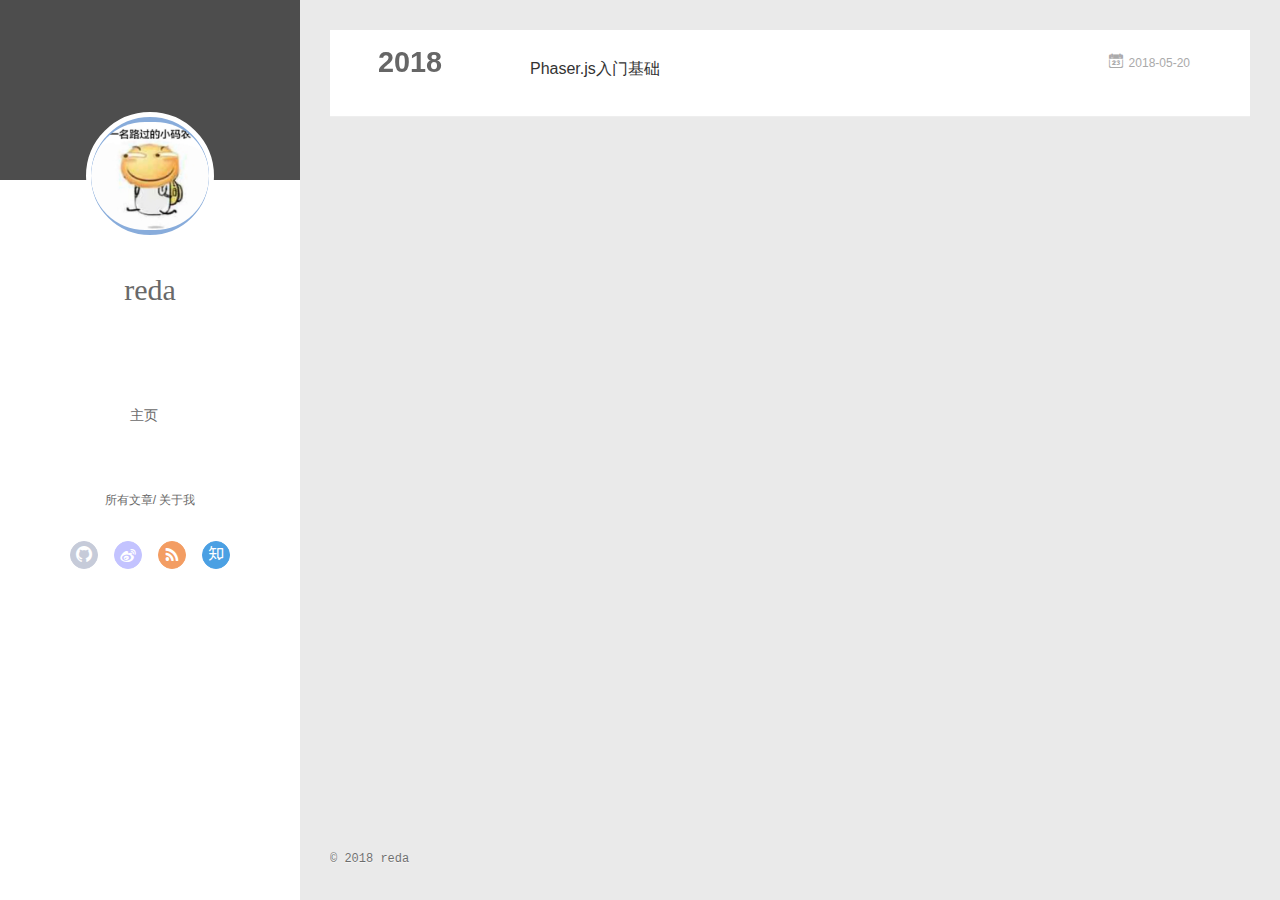
<file: archives/index.html>
<!DOCTYPE html>
<html>
<head>
  <meta charset="utf-8">
  
  <meta name="renderer" content="webkit">
  <meta http-equiv="X-UA-Compatible" content="IE=edge" >
  <link rel="dns-prefetch" href="http://yoursite.com">
  <title>Archives | welcome</title>
  <meta name="viewport" content="width=device-width, initial-scale=1, maximum-scale=1">
  <meta property="og:type" content="website">
<meta property="og:title" content="welcome">
<meta property="og:url" content="http://yoursite.com/archives/index.html">
<meta property="og:site_name" content="welcome">
<meta property="og:locale" content="default">
<meta name="twitter:card" content="summary">
<meta name="twitter:title" content="welcome">
  
    <link rel="alternative" href="/atom.xml" title="welcome" type="application/atom+xml">
  
  
    <link rel="icon" href="/favicon.png">
  
  <link rel="stylesheet" type="text/css" href="/./main.0cf68a.css">
  <style type="text/css">
  
    #container.show {
      background: linear-gradient(200deg,#a0cfe4,#e8c37e);
    }
  </style>
  

  

</head>

<body>
  <div id="container" q-class="show:isCtnShow">
    <canvas id="anm-canvas" class="anm-canvas"></canvas>
    <div class="left-col" q-class="show:isShow">
      
<div class="overlay" style="background: #4d4d4d"></div>
<div class="intrude-less">
	<header id="header" class="inner">
		<a href="/" class="profilepic">
			<img src="/img/avatar.jpg" class="js-avatar">
		</a>
		<hgroup>
		  <h1 class="header-author"><a href="/">reda</a></h1>
		</hgroup>
		

		<nav class="header-menu">
			<ul>
			
				<li><a href="/">主页</a></li>
	        
			</ul>
		</nav>
		<nav class="header-smart-menu">
    		
    			
    			<a q-on="click: openSlider(e, 'innerArchive')" href="javascript:void(0)">所有文章</a>
    			
            
    			
    			<a q-on="click: openSlider(e, 'aboutme')" href="javascript:void(0)">关于我</a>
    			
            
		</nav>
		<nav class="header-nav">
			<div class="social">
				
					<a class="github" target="_blank" href="https://github.com/Reda011" title="github"><i class="icon-github"></i></a>
		        
					<a class="weibo" target="_blank" href="#" title="weibo"><i class="icon-weibo"></i></a>
		        
					<a class="rss" target="_blank" href="#" title="rss"><i class="icon-rss"></i></a>
		        
					<a class="zhihu" target="_blank" href="#" title="zhihu"><i class="icon-zhihu"></i></a>
		        
			</div>
		</nav>
	</header>		
</div>

    </div>
    <div class="mid-col" q-class="show:isShow,hide:isShow|isFalse">
      
<nav id="mobile-nav">
  	<div class="overlay js-overlay" style="background: #4d4d4d"></div>
	<div class="btnctn js-mobile-btnctn">
  		<div class="slider-trigger list" q-on="click: openSlider(e)"><i class="icon icon-sort"></i></div>
	</div>
	<div class="intrude-less">
		<header id="header" class="inner">
			<div class="profilepic">
				<img src="/img/avatar.jpg" class="js-avatar">
			</div>
			<hgroup>
			  <h1 class="header-author js-header-author">reda</h1>
			</hgroup>
			
			
			
				
			
			
			
			<nav class="header-nav">
				<div class="social">
					
						<a class="github" target="_blank" href="https://github.com/Reda011" title="github"><i class="icon-github"></i></a>
			        
						<a class="weibo" target="_blank" href="#" title="weibo"><i class="icon-weibo"></i></a>
			        
						<a class="rss" target="_blank" href="#" title="rss"><i class="icon-rss"></i></a>
			        
						<a class="zhihu" target="_blank" href="#" title="zhihu"><i class="icon-zhihu"></i></a>
			        
				</div>
			</nav>

			<nav class="header-menu js-header-menu">
				<ul style="width: 50%">
				
				
					<li style="width: 100%"><a href="/">主页</a></li>
		        
				</ul>
			</nav>
		</header>				
	</div>
	<div class="mobile-mask" style="display:none" q-show="isShow"></div>
</nav>

      <div id="wrapper" class="body-wrap">
        <div class="menu-l">
          <div class="canvas-wrap">
            <canvas data-colors="#eaeaea" data-sectionHeight="100" data-contentId="js-content" id="myCanvas1" class="anm-canvas"></canvas>
          </div>
          <div id="js-content" class="content-ll">
            
  
  
    
    
      
      
      <section class="archives-wrap">
        <div class="archive-year-wrap">
          <a href="/archives/2018" class="archive-year">2018</a>
        </div>
        <div class="archives">
    
    <article class="archive-article archive-type-post">
  <div class="archive-article-inner">
    <header class="archive-article-header">
      	<div class="article-meta">
	      	<a href="/2018/05/20/Phaser-js-base/" class="archive-article-date">
  	<time datetime="2018-05-20T07:39:39.000Z" itemprop="datePublished"><i class="icon-calendar icon"></i>2018-05-20</time>
</a>
        </div>
    	 
  
    <h1 itemprop="name">
      <a class="archive-article-title" href="/2018/05/20/Phaser-js-base/">Phaser.js入门基础</a>
    </h1>
  

        <div class="article-info info-on-right">
          
          

        </div>
        <div class="clearfix"></div>
    </header>
  </div>
</article>
  
  
    </div></section>
  

    


          </div>
        </div>
      </div>
      <footer id="footer">
  <div class="outer">
    <div id="footer-info">
    	<div class="footer-left">
    		&copy; 2018 reda
    	</div>
      	<!-- <div class="footer-right">
      		<a href="http://hexo.io/" target="_blank">Hexo</a>  Theme <a href="https://github.com/litten/hexo-theme-yilia" target="_blank">Yilia</a> by Litten
      	</div> --!>
    </div>
  </div>
</footer>
    </div>
    <script>
	var yiliaConfig = {
		mathjax: false,
		isHome: false,
		isPost: false,
		isArchive: true,
		isTag: false,
		isCategory: false,
		open_in_new: false,
		toc_hide_index: true,
		root: "/",
		innerArchive: true,
		showTags: false
	}
</script>

<script>!function(t){function n(e){if(r[e])return r[e].exports;var i=r[e]={exports:{},id:e,loaded:!1};return t[e].call(i.exports,i,i.exports,n),i.loaded=!0,i.exports}var r={};n.m=t,n.c=r,n.p="./",n(0)}([function(t,n,r){r(195),t.exports=r(191)},function(t,n,r){var e=r(3),i=r(52),o=r(27),u=r(28),c=r(53),f="prototype",a=function(t,n,r){var s,l,h,v,p=t&a.F,d=t&a.G,y=t&a.S,g=t&a.P,b=t&a.B,m=d?e:y?e[n]||(e[n]={}):(e[n]||{})[f],x=d?i:i[n]||(i[n]={}),w=x[f]||(x[f]={});d&&(r=n);for(s in r)l=!p&&m&&void 0!==m[s],h=(l?m:r)[s],v=b&&l?c(h,e):g&&"function"==typeof h?c(Function.call,h):h,m&&u(m,s,h,t&a.U),x[s]!=h&&o(x,s,v),g&&w[s]!=h&&(w[s]=h)};e.core=i,a.F=1,a.G=2,a.S=4,a.P=8,a.B=16,a.W=32,a.U=64,a.R=128,t.exports=a},function(t,n,r){var e=r(6);t.exports=function(t){if(!e(t))throw TypeError(t+" is not an object!");return t}},function(t,n){var r=t.exports="undefined"!=typeof window&&window.Math==Math?window:"undefined"!=typeof self&&self.Math==Math?self:Function("return this")();"number"==typeof __g&&(__g=r)},function(t,n){t.exports=function(t){try{return!!t()}catch(t){return!0}}},function(t,n){var r=t.exports="undefined"!=typeof window&&window.Math==Math?window:"undefined"!=typeof self&&self.Math==Math?self:Function("return this")();"number"==typeof __g&&(__g=r)},function(t,n){t.exports=function(t){return"object"==typeof t?null!==t:"function"==typeof t}},function(t,n,r){var e=r(126)("wks"),i=r(76),o=r(3).Symbol,u="function"==typeof o;(t.exports=function(t){return e[t]||(e[t]=u&&o[t]||(u?o:i)("Symbol."+t))}).store=e},function(t,n){var r={}.hasOwnProperty;t.exports=function(t,n){return r.call(t,n)}},function(t,n,r){var e=r(94),i=r(33);t.exports=function(t){return e(i(t))}},function(t,n,r){t.exports=!r(4)(function(){return 7!=Object.defineProperty({},"a",{get:function(){return 7}}).a})},function(t,n,r){var e=r(2),i=r(167),o=r(50),u=Object.defineProperty;n.f=r(10)?Object.defineProperty:function(t,n,r){if(e(t),n=o(n,!0),e(r),i)try{return u(t,n,r)}catch(t){}if("get"in r||"set"in r)throw TypeError("Accessors not supported!");return"value"in r&&(t[n]=r.value),t}},function(t,n,r){t.exports=!r(18)(function(){return 7!=Object.defineProperty({},"a",{get:function(){return 7}}).a})},function(t,n,r){var e=r(14),i=r(22);t.exports=r(12)?function(t,n,r){return e.f(t,n,i(1,r))}:function(t,n,r){return t[n]=r,t}},function(t,n,r){var e=r(20),i=r(58),o=r(42),u=Object.defineProperty;n.f=r(12)?Object.defineProperty:function(t,n,r){if(e(t),n=o(n,!0),e(r),i)try{return u(t,n,r)}catch(t){}if("get"in r||"set"in r)throw TypeError("Accessors not supported!");return"value"in r&&(t[n]=r.value),t}},function(t,n,r){var e=r(40)("wks"),i=r(23),o=r(5).Symbol,u="function"==typeof o;(t.exports=function(t){return e[t]||(e[t]=u&&o[t]||(u?o:i)("Symbol."+t))}).store=e},function(t,n,r){var e=r(67),i=Math.min;t.exports=function(t){return t>0?i(e(t),9007199254740991):0}},function(t,n,r){var e=r(46);t.exports=function(t){return Object(e(t))}},function(t,n){t.exports=function(t){try{return!!t()}catch(t){return!0}}},function(t,n,r){var e=r(63),i=r(34);t.exports=Object.keys||function(t){return e(t,i)}},function(t,n,r){var e=r(21);t.exports=function(t){if(!e(t))throw TypeError(t+" is not an object!");return t}},function(t,n){t.exports=function(t){return"object"==typeof t?null!==t:"function"==typeof t}},function(t,n){t.exports=function(t,n){return{enumerable:!(1&t),configurable:!(2&t),writable:!(4&t),value:n}}},function(t,n){var r=0,e=Math.random();t.exports=function(t){return"Symbol(".concat(void 0===t?"":t,")_",(++r+e).toString(36))}},function(t,n){var r={}.hasOwnProperty;t.exports=function(t,n){return r.call(t,n)}},function(t,n){var r=t.exports={version:"2.4.0"};"number"==typeof __e&&(__e=r)},function(t,n){t.exports=function(t){if("function"!=typeof t)throw TypeError(t+" is not a function!");return t}},function(t,n,r){var e=r(11),i=r(66);t.exports=r(10)?function(t,n,r){return e.f(t,n,i(1,r))}:function(t,n,r){return t[n]=r,t}},function(t,n,r){var e=r(3),i=r(27),o=r(24),u=r(76)("src"),c="toString",f=Function[c],a=(""+f).split(c);r(52).inspectSource=function(t){return f.call(t)},(t.exports=function(t,n,r,c){var f="function"==typeof r;f&&(o(r,"name")||i(r,"name",n)),t[n]!==r&&(f&&(o(r,u)||i(r,u,t[n]?""+t[n]:a.join(String(n)))),t===e?t[n]=r:c?t[n]?t[n]=r:i(t,n,r):(delete t[n],i(t,n,r)))})(Function.prototype,c,function(){return"function"==typeof this&&this[u]||f.call(this)})},function(t,n,r){var e=r(1),i=r(4),o=r(46),u=function(t,n,r,e){var i=String(o(t)),u="<"+n;return""!==r&&(u+=" "+r+'="'+String(e).replace(/"/g,"&quot;")+'"'),u+">"+i+"</"+n+">"};t.exports=function(t,n){var r={};r[t]=n(u),e(e.P+e.F*i(function(){var n=""[t]('"');return n!==n.toLowerCase()||n.split('"').length>3}),"String",r)}},function(t,n,r){var e=r(115),i=r(46);t.exports=function(t){return e(i(t))}},function(t,n,r){var e=r(116),i=r(66),o=r(30),u=r(50),c=r(24),f=r(167),a=Object.getOwnPropertyDescriptor;n.f=r(10)?a:function(t,n){if(t=o(t),n=u(n,!0),f)try{return a(t,n)}catch(t){}if(c(t,n))return i(!e.f.call(t,n),t[n])}},function(t,n,r){var e=r(24),i=r(17),o=r(145)("IE_PROTO"),u=Object.prototype;t.exports=Object.getPrototypeOf||function(t){return t=i(t),e(t,o)?t[o]:"function"==typeof t.constructor&&t instanceof t.constructor?t.constructor.prototype:t instanceof Object?u:null}},function(t,n){t.exports=function(t){if(void 0==t)throw TypeError("Can't call method on  "+t);return t}},function(t,n){t.exports="constructor,hasOwnProperty,isPrototypeOf,propertyIsEnumerable,toLocaleString,toString,valueOf".split(",")},function(t,n){t.exports={}},function(t,n){t.exports=!0},function(t,n){n.f={}.propertyIsEnumerable},function(t,n,r){var e=r(14).f,i=r(8),o=r(15)("toStringTag");t.exports=function(t,n,r){t&&!i(t=r?t:t.prototype,o)&&e(t,o,{configurable:!0,value:n})}},function(t,n,r){var e=r(40)("keys"),i=r(23);t.exports=function(t){return e[t]||(e[t]=i(t))}},function(t,n,r){var e=r(5),i="__core-js_shared__",o=e[i]||(e[i]={});t.exports=function(t){return o[t]||(o[t]={})}},function(t,n){var r=Math.ceil,e=Math.floor;t.exports=function(t){return isNaN(t=+t)?0:(t>0?e:r)(t)}},function(t,n,r){var e=r(21);t.exports=function(t,n){if(!e(t))return t;var r,i;if(n&&"function"==typeof(r=t.toString)&&!e(i=r.call(t)))return i;if("function"==typeof(r=t.valueOf)&&!e(i=r.call(t)))return i;if(!n&&"function"==typeof(r=t.toString)&&!e(i=r.call(t)))return i;throw TypeError("Can't convert object to primitive value")}},function(t,n,r){var e=r(5),i=r(25),o=r(36),u=r(44),c=r(14).f;t.exports=function(t){var n=i.Symbol||(i.Symbol=o?{}:e.Symbol||{});"_"==t.charAt(0)||t in n||c(n,t,{value:u.f(t)})}},function(t,n,r){n.f=r(15)},function(t,n){var r={}.toString;t.exports=function(t){return r.call(t).slice(8,-1)}},function(t,n){t.exports=function(t){if(void 0==t)throw TypeError("Can't call method on  "+t);return t}},function(t,n,r){var e=r(4);t.exports=function(t,n){return!!t&&e(function(){n?t.call(null,function(){},1):t.call(null)})}},function(t,n,r){var e=r(53),i=r(115),o=r(17),u=r(16),c=r(203);t.exports=function(t,n){var r=1==t,f=2==t,a=3==t,s=4==t,l=6==t,h=5==t||l,v=n||c;return function(n,c,p){for(var d,y,g=o(n),b=i(g),m=e(c,p,3),x=u(b.length),w=0,S=r?v(n,x):f?v(n,0):void 0;x>w;w++)if((h||w in b)&&(d=b[w],y=m(d,w,g),t))if(r)S[w]=y;else if(y)switch(t){case 3:return!0;case 5:return d;case 6:return w;case 2:S.push(d)}else if(s)return!1;return l?-1:a||s?s:S}}},function(t,n,r){var e=r(1),i=r(52),o=r(4);t.exports=function(t,n){var r=(i.Object||{})[t]||Object[t],u={};u[t]=n(r),e(e.S+e.F*o(function(){r(1)}),"Object",u)}},function(t,n,r){var e=r(6);t.exports=function(t,n){if(!e(t))return t;var r,i;if(n&&"function"==typeof(r=t.toString)&&!e(i=r.call(t)))return i;if("function"==typeof(r=t.valueOf)&&!e(i=r.call(t)))return i;if(!n&&"function"==typeof(r=t.toString)&&!e(i=r.call(t)))return i;throw TypeError("Can't convert object to primitive value")}},function(t,n,r){var e=r(5),i=r(25),o=r(91),u=r(13),c="prototype",f=function(t,n,r){var a,s,l,h=t&f.F,v=t&f.G,p=t&f.S,d=t&f.P,y=t&f.B,g=t&f.W,b=v?i:i[n]||(i[n]={}),m=b[c],x=v?e:p?e[n]:(e[n]||{})[c];v&&(r=n);for(a in r)(s=!h&&x&&void 0!==x[a])&&a in b||(l=s?x[a]:r[a],b[a]=v&&"function"!=typeof x[a]?r[a]:y&&s?o(l,e):g&&x[a]==l?function(t){var n=function(n,r,e){if(this instanceof t){switch(arguments.length){case 0:return new t;case 1:return new t(n);case 2:return new t(n,r)}return new t(n,r,e)}return t.apply(this,arguments)};return n[c]=t[c],n}(l):d&&"function"==typeof l?o(Function.call,l):l,d&&((b.virtual||(b.virtual={}))[a]=l,t&f.R&&m&&!m[a]&&u(m,a,l)))};f.F=1,f.G=2,f.S=4,f.P=8,f.B=16,f.W=32,f.U=64,f.R=128,t.exports=f},function(t,n){var r=t.exports={version:"2.4.0"};"number"==typeof __e&&(__e=r)},function(t,n,r){var e=r(26);t.exports=function(t,n,r){if(e(t),void 0===n)return t;switch(r){case 1:return function(r){return t.call(n,r)};case 2:return function(r,e){return t.call(n,r,e)};case 3:return function(r,e,i){return t.call(n,r,e,i)}}return function(){return t.apply(n,arguments)}}},function(t,n,r){var e=r(183),i=r(1),o=r(126)("metadata"),u=o.store||(o.store=new(r(186))),c=function(t,n,r){var i=u.get(t);if(!i){if(!r)return;u.set(t,i=new e)}var o=i.get(n);if(!o){if(!r)return;i.set(n,o=new e)}return o},f=function(t,n,r){var e=c(n,r,!1);return void 0!==e&&e.has(t)},a=function(t,n,r){var e=c(n,r,!1);return void 0===e?void 0:e.get(t)},s=function(t,n,r,e){c(r,e,!0).set(t,n)},l=function(t,n){var r=c(t,n,!1),e=[];return r&&r.forEach(function(t,n){e.push(n)}),e},h=function(t){return void 0===t||"symbol"==typeof t?t:String(t)},v=function(t){i(i.S,"Reflect",t)};t.exports={store:u,map:c,has:f,get:a,set:s,keys:l,key:h,exp:v}},function(t,n,r){"use strict";if(r(10)){var e=r(69),i=r(3),o=r(4),u=r(1),c=r(127),f=r(152),a=r(53),s=r(68),l=r(66),h=r(27),v=r(73),p=r(67),d=r(16),y=r(75),g=r(50),b=r(24),m=r(180),x=r(114),w=r(6),S=r(17),_=r(137),O=r(70),E=r(32),P=r(71).f,j=r(154),F=r(76),M=r(7),A=r(48),N=r(117),T=r(146),I=r(155),k=r(80),L=r(123),R=r(74),C=r(130),D=r(160),U=r(11),W=r(31),G=U.f,B=W.f,V=i.RangeError,z=i.TypeError,q=i.Uint8Array,K="ArrayBuffer",J="Shared"+K,Y="BYTES_PER_ELEMENT",H="prototype",$=Array[H],X=f.ArrayBuffer,Q=f.DataView,Z=A(0),tt=A(2),nt=A(3),rt=A(4),et=A(5),it=A(6),ot=N(!0),ut=N(!1),ct=I.values,ft=I.keys,at=I.entries,st=$.lastIndexOf,lt=$.reduce,ht=$.reduceRight,vt=$.join,pt=$.sort,dt=$.slice,yt=$.toString,gt=$.toLocaleString,bt=M("iterator"),mt=M("toStringTag"),xt=F("typed_constructor"),wt=F("def_constructor"),St=c.CONSTR,_t=c.TYPED,Ot=c.VIEW,Et="Wrong length!",Pt=A(1,function(t,n){return Tt(T(t,t[wt]),n)}),jt=o(function(){return 1===new q(new Uint16Array([1]).buffer)[0]}),Ft=!!q&&!!q[H].set&&o(function(){new q(1).set({})}),Mt=function(t,n){if(void 0===t)throw z(Et);var r=+t,e=d(t);if(n&&!m(r,e))throw V(Et);return e},At=function(t,n){var r=p(t);if(r<0||r%n)throw V("Wrong offset!");return r},Nt=function(t){if(w(t)&&_t in t)return t;throw z(t+" is not a typed array!")},Tt=function(t,n){if(!(w(t)&&xt in t))throw z("It is not a typed array constructor!");return new t(n)},It=function(t,n){return kt(T(t,t[wt]),n)},kt=function(t,n){for(var r=0,e=n.length,i=Tt(t,e);e>r;)i[r]=n[r++];return i},Lt=function(t,n,r){G(t,n,{get:function(){return this._d[r]}})},Rt=function(t){var n,r,e,i,o,u,c=S(t),f=arguments.length,s=f>1?arguments[1]:void 0,l=void 0!==s,h=j(c);if(void 0!=h&&!_(h)){for(u=h.call(c),e=[],n=0;!(o=u.next()).done;n++)e.push(o.value);c=e}for(l&&f>2&&(s=a(s,arguments[2],2)),n=0,r=d(c.length),i=Tt(this,r);r>n;n++)i[n]=l?s(c[n],n):c[n];return i},Ct=function(){for(var t=0,n=arguments.length,r=Tt(this,n);n>t;)r[t]=arguments[t++];return r},Dt=!!q&&o(function(){gt.call(new q(1))}),Ut=function(){return gt.apply(Dt?dt.call(Nt(this)):Nt(this),arguments)},Wt={copyWithin:function(t,n){return D.call(Nt(this),t,n,arguments.length>2?arguments[2]:void 0)},every:function(t){return rt(Nt(this),t,arguments.length>1?arguments[1]:void 0)},fill:function(t){return C.apply(Nt(this),arguments)},filter:function(t){return It(this,tt(Nt(this),t,arguments.length>1?arguments[1]:void 0))},find:function(t){return et(Nt(this),t,arguments.length>1?arguments[1]:void 0)},findIndex:function(t){return it(Nt(this),t,arguments.length>1?arguments[1]:void 0)},forEach:function(t){Z(Nt(this),t,arguments.length>1?arguments[1]:void 0)},indexOf:function(t){return ut(Nt(this),t,arguments.length>1?arguments[1]:void 0)},includes:function(t){return ot(Nt(this),t,arguments.length>1?arguments[1]:void 0)},join:function(t){return vt.apply(Nt(this),arguments)},lastIndexOf:function(t){return st.apply(Nt(this),arguments)},map:function(t){return Pt(Nt(this),t,arguments.length>1?arguments[1]:void 0)},reduce:function(t){return lt.apply(Nt(this),arguments)},reduceRight:function(t){return ht.apply(Nt(this),arguments)},reverse:function(){for(var t,n=this,r=Nt(n).length,e=Math.floor(r/2),i=0;i<e;)t=n[i],n[i++]=n[--r],n[r]=t;return n},some:function(t){return nt(Nt(this),t,arguments.length>1?arguments[1]:void 0)},sort:function(t){return pt.call(Nt(this),t)},subarray:function(t,n){var r=Nt(this),e=r.length,i=y(t,e);return new(T(r,r[wt]))(r.buffer,r.byteOffset+i*r.BYTES_PER_ELEMENT,d((void 0===n?e:y(n,e))-i))}},Gt=function(t,n){return It(this,dt.call(Nt(this),t,n))},Bt=function(t){Nt(this);var n=At(arguments[1],1),r=this.length,e=S(t),i=d(e.length),o=0;if(i+n>r)throw V(Et);for(;o<i;)this[n+o]=e[o++]},Vt={entries:function(){return at.call(Nt(this))},keys:function(){return ft.call(Nt(this))},values:function(){return ct.call(Nt(this))}},zt=function(t,n){return w(t)&&t[_t]&&"symbol"!=typeof n&&n in t&&String(+n)==String(n)},qt=function(t,n){return zt(t,n=g(n,!0))?l(2,t[n]):B(t,n)},Kt=function(t,n,r){return!(zt(t,n=g(n,!0))&&w(r)&&b(r,"value"))||b(r,"get")||b(r,"set")||r.configurable||b(r,"writable")&&!r.writable||b(r,"enumerable")&&!r.enumerable?G(t,n,r):(t[n]=r.value,t)};St||(W.f=qt,U.f=Kt),u(u.S+u.F*!St,"Object",{getOwnPropertyDescriptor:qt,defineProperty:Kt}),o(function(){yt.call({})})&&(yt=gt=function(){return vt.call(this)});var Jt=v({},Wt);v(Jt,Vt),h(Jt,bt,Vt.values),v(Jt,{slice:Gt,set:Bt,constructor:function(){},toString:yt,toLocaleString:Ut}),Lt(Jt,"buffer","b"),Lt(Jt,"byteOffset","o"),Lt(Jt,"byteLength","l"),Lt(Jt,"length","e"),G(Jt,mt,{get:function(){return this[_t]}}),t.exports=function(t,n,r,f){f=!!f;var a=t+(f?"Clamped":"")+"Array",l="Uint8Array"!=a,v="get"+t,p="set"+t,y=i[a],g=y||{},b=y&&E(y),m=!y||!c.ABV,S={},_=y&&y[H],j=function(t,r){var e=t._d;return e.v[v](r*n+e.o,jt)},F=function(t,r,e){var i=t._d;f&&(e=(e=Math.round(e))<0?0:e>255?255:255&e),i.v[p](r*n+i.o,e,jt)},M=function(t,n){G(t,n,{get:function(){return j(this,n)},set:function(t){return F(this,n,t)},enumerable:!0})};m?(y=r(function(t,r,e,i){s(t,y,a,"_d");var o,u,c,f,l=0,v=0;if(w(r)){if(!(r instanceof X||(f=x(r))==K||f==J))return _t in r?kt(y,r):Rt.call(y,r);o=r,v=At(e,n);var p=r.byteLength;if(void 0===i){if(p%n)throw V(Et);if((u=p-v)<0)throw V(Et)}else if((u=d(i)*n)+v>p)throw V(Et);c=u/n}else c=Mt(r,!0),u=c*n,o=new X(u);for(h(t,"_d",{b:o,o:v,l:u,e:c,v:new Q(o)});l<c;)M(t,l++)}),_=y[H]=O(Jt),h(_,"constructor",y)):L(function(t){new y(null),new y(t)},!0)||(y=r(function(t,r,e,i){s(t,y,a);var o;return w(r)?r instanceof X||(o=x(r))==K||o==J?void 0!==i?new g(r,At(e,n),i):void 0!==e?new g(r,At(e,n)):new g(r):_t in r?kt(y,r):Rt.call(y,r):new g(Mt(r,l))}),Z(b!==Function.prototype?P(g).concat(P(b)):P(g),function(t){t in y||h(y,t,g[t])}),y[H]=_,e||(_.constructor=y));var A=_[bt],N=!!A&&("values"==A.name||void 0==A.name),T=Vt.values;h(y,xt,!0),h(_,_t,a),h(_,Ot,!0),h(_,wt,y),(f?new y(1)[mt]==a:mt in _)||G(_,mt,{get:function(){return a}}),S[a]=y,u(u.G+u.W+u.F*(y!=g),S),u(u.S,a,{BYTES_PER_ELEMENT:n,from:Rt,of:Ct}),Y in _||h(_,Y,n),u(u.P,a,Wt),R(a),u(u.P+u.F*Ft,a,{set:Bt}),u(u.P+u.F*!N,a,Vt),u(u.P+u.F*(_.toString!=yt),a,{toString:yt}),u(u.P+u.F*o(function(){new y(1).slice()}),a,{slice:Gt}),u(u.P+u.F*(o(function(){return[1,2].toLocaleString()!=new y([1,2]).toLocaleString()})||!o(function(){_.toLocaleString.call([1,2])})),a,{toLocaleString:Ut}),k[a]=N?A:T,e||N||h(_,bt,T)}}else t.exports=function(){}},function(t,n){var r={}.toString;t.exports=function(t){return r.call(t).slice(8,-1)}},function(t,n,r){var e=r(21),i=r(5).document,o=e(i)&&e(i.createElement);t.exports=function(t){return o?i.createElement(t):{}}},function(t,n,r){t.exports=!r(12)&&!r(18)(function(){return 7!=Object.defineProperty(r(57)("div"),"a",{get:function(){return 7}}).a})},function(t,n,r){"use strict";var e=r(36),i=r(51),o=r(64),u=r(13),c=r(8),f=r(35),a=r(96),s=r(38),l=r(103),h=r(15)("iterator"),v=!([].keys&&"next"in[].keys()),p="keys",d="values",y=function(){return this};t.exports=function(t,n,r,g,b,m,x){a(r,n,g);var w,S,_,O=function(t){if(!v&&t in F)return F[t];switch(t){case p:case d:return function(){return new r(this,t)}}return function(){return new r(this,t)}},E=n+" Iterator",P=b==d,j=!1,F=t.prototype,M=F[h]||F["@@iterator"]||b&&F[b],A=M||O(b),N=b?P?O("entries"):A:void 0,T="Array"==n?F.entries||M:M;if(T&&(_=l(T.call(new t)))!==Object.prototype&&(s(_,E,!0),e||c(_,h)||u(_,h,y)),P&&M&&M.name!==d&&(j=!0,A=function(){return M.call(this)}),e&&!x||!v&&!j&&F[h]||u(F,h,A),f[n]=A,f[E]=y,b)if(w={values:P?A:O(d),keys:m?A:O(p),entries:N},x)for(S in w)S in F||o(F,S,w[S]);else i(i.P+i.F*(v||j),n,w);return w}},function(t,n,r){var e=r(20),i=r(100),o=r(34),u=r(39)("IE_PROTO"),c=function(){},f="prototype",a=function(){var t,n=r(57)("iframe"),e=o.length;for(n.style.display="none",r(93).appendChild(n),n.src="javascript:",t=n.contentWindow.document,t.open(),t.write("<script>document.F=Object<\/script>"),t.close(),a=t.F;e--;)delete a[f][o[e]];return a()};t.exports=Object.create||function(t,n){var r;return null!==t?(c[f]=e(t),r=new c,c[f]=null,r[u]=t):r=a(),void 0===n?r:i(r,n)}},function(t,n,r){var e=r(63),i=r(34).concat("length","prototype");n.f=Object.getOwnPropertyNames||function(t){return e(t,i)}},function(t,n){n.f=Object.getOwnPropertySymbols},function(t,n,r){var e=r(8),i=r(9),o=r(90)(!1),u=r(39)("IE_PROTO");t.exports=function(t,n){var r,c=i(t),f=0,a=[];for(r in c)r!=u&&e(c,r)&&a.push(r);for(;n.length>f;)e(c,r=n[f++])&&(~o(a,r)||a.push(r));return a}},function(t,n,r){t.exports=r(13)},function(t,n,r){var e=r(76)("meta"),i=r(6),o=r(24),u=r(11).f,c=0,f=Object.isExtensible||function(){return!0},a=!r(4)(function(){return f(Object.preventExtensions({}))}),s=function(t){u(t,e,{value:{i:"O"+ ++c,w:{}}})},l=function(t,n){if(!i(t))return"symbol"==typeof t?t:("string"==typeof t?"S":"P")+t;if(!o(t,e)){if(!f(t))return"F";if(!n)return"E";s(t)}return t[e].i},h=function(t,n){if(!o(t,e)){if(!f(t))return!0;if(!n)return!1;s(t)}return t[e].w},v=function(t){return a&&p.NEED&&f(t)&&!o(t,e)&&s(t),t},p=t.exports={KEY:e,NEED:!1,fastKey:l,getWeak:h,onFreeze:v}},function(t,n){t.exports=function(t,n){return{enumerable:!(1&t),configurable:!(2&t),writable:!(4&t),value:n}}},function(t,n){var r=Math.ceil,e=Math.floor;t.exports=function(t){return isNaN(t=+t)?0:(t>0?e:r)(t)}},function(t,n){t.exports=function(t,n,r,e){if(!(t instanceof n)||void 0!==e&&e in t)throw TypeError(r+": incorrect invocation!");return t}},function(t,n){t.exports=!1},function(t,n,r){var e=r(2),i=r(173),o=r(133),u=r(145)("IE_PROTO"),c=function(){},f="prototype",a=function(){var t,n=r(132)("iframe"),e=o.length;for(n.style.display="none",r(135).appendChild(n),n.src="javascript:",t=n.contentWindow.document,t.open(),t.write("<script>document.F=Object<\/script>"),t.close(),a=t.F;e--;)delete a[f][o[e]];return a()};t.exports=Object.create||function(t,n){var r;return null!==t?(c[f]=e(t),r=new c,c[f]=null,r[u]=t):r=a(),void 0===n?r:i(r,n)}},function(t,n,r){var e=r(175),i=r(133).concat("length","prototype");n.f=Object.getOwnPropertyNames||function(t){return e(t,i)}},function(t,n,r){var e=r(175),i=r(133);t.exports=Object.keys||function(t){return e(t,i)}},function(t,n,r){var e=r(28);t.exports=function(t,n,r){for(var i in n)e(t,i,n[i],r);return t}},function(t,n,r){"use strict";var e=r(3),i=r(11),o=r(10),u=r(7)("species");t.exports=function(t){var n=e[t];o&&n&&!n[u]&&i.f(n,u,{configurable:!0,get:function(){return this}})}},function(t,n,r){var e=r(67),i=Math.max,o=Math.min;t.exports=function(t,n){return t=e(t),t<0?i(t+n,0):o(t,n)}},function(t,n){var r=0,e=Math.random();t.exports=function(t){return"Symbol(".concat(void 0===t?"":t,")_",(++r+e).toString(36))}},function(t,n,r){var e=r(33);t.exports=function(t){return Object(e(t))}},function(t,n,r){var e=r(7)("unscopables"),i=Array.prototype;void 0==i[e]&&r(27)(i,e,{}),t.exports=function(t){i[e][t]=!0}},function(t,n,r){var e=r(53),i=r(169),o=r(137),u=r(2),c=r(16),f=r(154),a={},s={},n=t.exports=function(t,n,r,l,h){var v,p,d,y,g=h?function(){return t}:f(t),b=e(r,l,n?2:1),m=0;if("function"!=typeof g)throw TypeError(t+" is not iterable!");if(o(g)){for(v=c(t.length);v>m;m++)if((y=n?b(u(p=t[m])[0],p[1]):b(t[m]))===a||y===s)return y}else for(d=g.call(t);!(p=d.next()).done;)if((y=i(d,b,p.value,n))===a||y===s)return y};n.BREAK=a,n.RETURN=s},function(t,n){t.exports={}},function(t,n,r){var e=r(11).f,i=r(24),o=r(7)("toStringTag");t.exports=function(t,n,r){t&&!i(t=r?t:t.prototype,o)&&e(t,o,{configurable:!0,value:n})}},function(t,n,r){var e=r(1),i=r(46),o=r(4),u=r(150),c="["+u+"]",f="​",a=RegExp("^"+c+c+"*"),s=RegExp(c+c+"*$"),l=function(t,n,r){var i={},c=o(function(){return!!u[t]()||f[t]()!=f}),a=i[t]=c?n(h):u[t];r&&(i[r]=a),e(e.P+e.F*c,"String",i)},h=l.trim=function(t,n){return t=String(i(t)),1&n&&(t=t.replace(a,"")),2&n&&(t=t.replace(s,"")),t};t.exports=l},function(t,n,r){t.exports={default:r(86),__esModule:!0}},function(t,n,r){t.exports={default:r(87),__esModule:!0}},function(t,n,r){"use strict";function e(t){return t&&t.__esModule?t:{default:t}}n.__esModule=!0;var i=r(84),o=e(i),u=r(83),c=e(u),f="function"==typeof c.default&&"symbol"==typeof o.default?function(t){return typeof t}:function(t){return t&&"function"==typeof c.default&&t.constructor===c.default&&t!==c.default.prototype?"symbol":typeof t};n.default="function"==typeof c.default&&"symbol"===f(o.default)?function(t){return void 0===t?"undefined":f(t)}:function(t){return t&&"function"==typeof c.default&&t.constructor===c.default&&t!==c.default.prototype?"symbol":void 0===t?"undefined":f(t)}},function(t,n,r){r(110),r(108),r(111),r(112),t.exports=r(25).Symbol},function(t,n,r){r(109),r(113),t.exports=r(44).f("iterator")},function(t,n){t.exports=function(t){if("function"!=typeof t)throw TypeError(t+" is not a function!");return t}},function(t,n){t.exports=function(){}},function(t,n,r){var e=r(9),i=r(106),o=r(105);t.exports=function(t){return function(n,r,u){var c,f=e(n),a=i(f.length),s=o(u,a);if(t&&r!=r){for(;a>s;)if((c=f[s++])!=c)return!0}else for(;a>s;s++)if((t||s in f)&&f[s]===r)return t||s||0;return!t&&-1}}},function(t,n,r){var e=r(88);t.exports=function(t,n,r){if(e(t),void 0===n)return t;switch(r){case 1:return function(r){return t.call(n,r)};case 2:return function(r,e){return t.call(n,r,e)};case 3:return function(r,e,i){return t.call(n,r,e,i)}}return function(){return t.apply(n,arguments)}}},function(t,n,r){var e=r(19),i=r(62),o=r(37);t.exports=function(t){var n=e(t),r=i.f;if(r)for(var u,c=r(t),f=o.f,a=0;c.length>a;)f.call(t,u=c[a++])&&n.push(u);return n}},function(t,n,r){t.exports=r(5).document&&document.documentElement},function(t,n,r){var e=r(56);t.exports=Object("z").propertyIsEnumerable(0)?Object:function(t){return"String"==e(t)?t.split(""):Object(t)}},function(t,n,r){var e=r(56);t.exports=Array.isArray||function(t){return"Array"==e(t)}},function(t,n,r){"use strict";var e=r(60),i=r(22),o=r(38),u={};r(13)(u,r(15)("iterator"),function(){return this}),t.exports=function(t,n,r){t.prototype=e(u,{next:i(1,r)}),o(t,n+" Iterator")}},function(t,n){t.exports=function(t,n){return{value:n,done:!!t}}},function(t,n,r){var e=r(19),i=r(9);t.exports=function(t,n){for(var r,o=i(t),u=e(o),c=u.length,f=0;c>f;)if(o[r=u[f++]]===n)return r}},function(t,n,r){var e=r(23)("meta"),i=r(21),o=r(8),u=r(14).f,c=0,f=Object.isExtensible||function(){return!0},a=!r(18)(function(){return f(Object.preventExtensions({}))}),s=function(t){u(t,e,{value:{i:"O"+ ++c,w:{}}})},l=function(t,n){if(!i(t))return"symbol"==typeof t?t:("string"==typeof t?"S":"P")+t;if(!o(t,e)){if(!f(t))return"F";if(!n)return"E";s(t)}return t[e].i},h=function(t,n){if(!o(t,e)){if(!f(t))return!0;if(!n)return!1;s(t)}return t[e].w},v=function(t){return a&&p.NEED&&f(t)&&!o(t,e)&&s(t),t},p=t.exports={KEY:e,NEED:!1,fastKey:l,getWeak:h,onFreeze:v}},function(t,n,r){var e=r(14),i=r(20),o=r(19);t.exports=r(12)?Object.defineProperties:function(t,n){i(t);for(var r,u=o(n),c=u.length,f=0;c>f;)e.f(t,r=u[f++],n[r]);return t}},function(t,n,r){var e=r(37),i=r(22),o=r(9),u=r(42),c=r(8),f=r(58),a=Object.getOwnPropertyDescriptor;n.f=r(12)?a:function(t,n){if(t=o(t),n=u(n,!0),f)try{return a(t,n)}catch(t){}if(c(t,n))return i(!e.f.call(t,n),t[n])}},function(t,n,r){var e=r(9),i=r(61).f,o={}.toString,u="object"==typeof window&&window&&Object.getOwnPropertyNames?Object.getOwnPropertyNames(window):[],c=function(t){try{return i(t)}catch(t){return u.slice()}};t.exports.f=function(t){return u&&"[object Window]"==o.call(t)?c(t):i(e(t))}},function(t,n,r){var e=r(8),i=r(77),o=r(39)("IE_PROTO"),u=Object.prototype;t.exports=Object.getPrototypeOf||function(t){return t=i(t),e(t,o)?t[o]:"function"==typeof t.constructor&&t instanceof t.constructor?t.constructor.prototype:t instanceof Object?u:null}},function(t,n,r){var e=r(41),i=r(33);t.exports=function(t){return function(n,r){var o,u,c=String(i(n)),f=e(r),a=c.length;return f<0||f>=a?t?"":void 0:(o=c.charCodeAt(f),o<55296||o>56319||f+1===a||(u=c.charCodeAt(f+1))<56320||u>57343?t?c.charAt(f):o:t?c.slice(f,f+2):u-56320+(o-55296<<10)+65536)}}},function(t,n,r){var e=r(41),i=Math.max,o=Math.min;t.exports=function(t,n){return t=e(t),t<0?i(t+n,0):o(t,n)}},function(t,n,r){var e=r(41),i=Math.min;t.exports=function(t){return t>0?i(e(t),9007199254740991):0}},function(t,n,r){"use strict";var e=r(89),i=r(97),o=r(35),u=r(9);t.exports=r(59)(Array,"Array",function(t,n){this._t=u(t),this._i=0,this._k=n},function(){var t=this._t,n=this._k,r=this._i++;return!t||r>=t.length?(this._t=void 0,i(1)):"keys"==n?i(0,r):"values"==n?i(0,t[r]):i(0,[r,t[r]])},"values"),o.Arguments=o.Array,e("keys"),e("values"),e("entries")},function(t,n){},function(t,n,r){"use strict";var e=r(104)(!0);r(59)(String,"String",function(t){this._t=String(t),this._i=0},function(){var t,n=this._t,r=this._i;return r>=n.length?{value:void 0,done:!0}:(t=e(n,r),this._i+=t.length,{value:t,done:!1})})},function(t,n,r){"use strict";var e=r(5),i=r(8),o=r(12),u=r(51),c=r(64),f=r(99).KEY,a=r(18),s=r(40),l=r(38),h=r(23),v=r(15),p=r(44),d=r(43),y=r(98),g=r(92),b=r(95),m=r(20),x=r(9),w=r(42),S=r(22),_=r(60),O=r(102),E=r(101),P=r(14),j=r(19),F=E.f,M=P.f,A=O.f,N=e.Symbol,T=e.JSON,I=T&&T.stringify,k="prototype",L=v("_hidden"),R=v("toPrimitive"),C={}.propertyIsEnumerable,D=s("symbol-registry"),U=s("symbols"),W=s("op-symbols"),G=Object[k],B="function"==typeof N,V=e.QObject,z=!V||!V[k]||!V[k].findChild,q=o&&a(function(){return 7!=_(M({},"a",{get:function(){return M(this,"a",{value:7}).a}})).a})?function(t,n,r){var e=F(G,n);e&&delete G[n],M(t,n,r),e&&t!==G&&M(G,n,e)}:M,K=function(t){var n=U[t]=_(N[k]);return n._k=t,n},J=B&&"symbol"==typeof N.iterator?function(t){return"symbol"==typeof t}:function(t){return t instanceof N},Y=function(t,n,r){return t===G&&Y(W,n,r),m(t),n=w(n,!0),m(r),i(U,n)?(r.enumerable?(i(t,L)&&t[L][n]&&(t[L][n]=!1),r=_(r,{enumerable:S(0,!1)})):(i(t,L)||M(t,L,S(1,{})),t[L][n]=!0),q(t,n,r)):M(t,n,r)},H=function(t,n){m(t);for(var r,e=g(n=x(n)),i=0,o=e.length;o>i;)Y(t,r=e[i++],n[r]);return t},$=function(t,n){return void 0===n?_(t):H(_(t),n)},X=function(t){var n=C.call(this,t=w(t,!0));return!(this===G&&i(U,t)&&!i(W,t))&&(!(n||!i(this,t)||!i(U,t)||i(this,L)&&this[L][t])||n)},Q=function(t,n){if(t=x(t),n=w(n,!0),t!==G||!i(U,n)||i(W,n)){var r=F(t,n);return!r||!i(U,n)||i(t,L)&&t[L][n]||(r.enumerable=!0),r}},Z=function(t){for(var n,r=A(x(t)),e=[],o=0;r.length>o;)i(U,n=r[o++])||n==L||n==f||e.push(n);return e},tt=function(t){for(var n,r=t===G,e=A(r?W:x(t)),o=[],u=0;e.length>u;)!i(U,n=e[u++])||r&&!i(G,n)||o.push(U[n]);return o};B||(N=function(){if(this instanceof N)throw TypeError("Symbol is not a constructor!");var t=h(arguments.length>0?arguments[0]:void 0),n=function(r){this===G&&n.call(W,r),i(this,L)&&i(this[L],t)&&(this[L][t]=!1),q(this,t,S(1,r))};return o&&z&&q(G,t,{configurable:!0,set:n}),K(t)},c(N[k],"toString",function(){return this._k}),E.f=Q,P.f=Y,r(61).f=O.f=Z,r(37).f=X,r(62).f=tt,o&&!r(36)&&c(G,"propertyIsEnumerable",X,!0),p.f=function(t){return K(v(t))}),u(u.G+u.W+u.F*!B,{Symbol:N});for(var nt="hasInstance,isConcatSpreadable,iterator,match,replace,search,species,split,toPrimitive,toStringTag,unscopables".split(","),rt=0;nt.length>rt;)v(nt[rt++]);for(var nt=j(v.store),rt=0;nt.length>rt;)d(nt[rt++]);u(u.S+u.F*!B,"Symbol",{for:function(t){return i(D,t+="")?D[t]:D[t]=N(t)},keyFor:function(t){if(J(t))return y(D,t);throw TypeError(t+" is not a symbol!")},useSetter:function(){z=!0},useSimple:function(){z=!1}}),u(u.S+u.F*!B,"Object",{create:$,defineProperty:Y,defineProperties:H,getOwnPropertyDescriptor:Q,getOwnPropertyNames:Z,getOwnPropertySymbols:tt}),T&&u(u.S+u.F*(!B||a(function(){var t=N();return"[null]"!=I([t])||"{}"!=I({a:t})||"{}"!=I(Object(t))})),"JSON",{stringify:function(t){if(void 0!==t&&!J(t)){for(var n,r,e=[t],i=1;arguments.length>i;)e.push(arguments[i++]);return n=e[1],"function"==typeof n&&(r=n),!r&&b(n)||(n=function(t,n){if(r&&(n=r.call(this,t,n)),!J(n))return n}),e[1]=n,I.apply(T,e)}}}),N[k][R]||r(13)(N[k],R,N[k].valueOf),l(N,"Symbol"),l(Math,"Math",!0),l(e.JSON,"JSON",!0)},function(t,n,r){r(43)("asyncIterator")},function(t,n,r){r(43)("observable")},function(t,n,r){r(107);for(var e=r(5),i=r(13),o=r(35),u=r(15)("toStringTag"),c=["NodeList","DOMTokenList","MediaList","StyleSheetList","CSSRuleList"],f=0;f<5;f++){var a=c[f],s=e[a],l=s&&s.prototype;l&&!l[u]&&i(l,u,a),o[a]=o.Array}},function(t,n,r){var e=r(45),i=r(7)("toStringTag"),o="Arguments"==e(function(){return arguments}()),u=function(t,n){try{return t[n]}catch(t){}};t.exports=function(t){var n,r,c;return void 0===t?"Undefined":null===t?"Null":"string"==typeof(r=u(n=Object(t),i))?r:o?e(n):"Object"==(c=e(n))&&"function"==typeof n.callee?"Arguments":c}},function(t,n,r){var e=r(45);t.exports=Object("z").propertyIsEnumerable(0)?Object:function(t){return"String"==e(t)?t.split(""):Object(t)}},function(t,n){n.f={}.propertyIsEnumerable},function(t,n,r){var e=r(30),i=r(16),o=r(75);t.exports=function(t){return function(n,r,u){var c,f=e(n),a=i(f.length),s=o(u,a);if(t&&r!=r){for(;a>s;)if((c=f[s++])!=c)return!0}else for(;a>s;s++)if((t||s in f)&&f[s]===r)return t||s||0;return!t&&-1}}},function(t,n,r){"use strict";var e=r(3),i=r(1),o=r(28),u=r(73),c=r(65),f=r(79),a=r(68),s=r(6),l=r(4),h=r(123),v=r(81),p=r(136);t.exports=function(t,n,r,d,y,g){var b=e[t],m=b,x=y?"set":"add",w=m&&m.prototype,S={},_=function(t){var n=w[t];o(w,t,"delete"==t?function(t){return!(g&&!s(t))&&n.call(this,0===t?0:t)}:"has"==t?function(t){return!(g&&!s(t))&&n.call(this,0===t?0:t)}:"get"==t?function(t){return g&&!s(t)?void 0:n.call(this,0===t?0:t)}:"add"==t?function(t){return n.call(this,0===t?0:t),this}:function(t,r){return n.call(this,0===t?0:t,r),this})};if("function"==typeof m&&(g||w.forEach&&!l(function(){(new m).entries().next()}))){var O=new m,E=O[x](g?{}:-0,1)!=O,P=l(function(){O.has(1)}),j=h(function(t){new m(t)}),F=!g&&l(function(){for(var t=new m,n=5;n--;)t[x](n,n);return!t.has(-0)});j||(m=n(function(n,r){a(n,m,t);var e=p(new b,n,m);return void 0!=r&&f(r,y,e[x],e),e}),m.prototype=w,w.constructor=m),(P||F)&&(_("delete"),_("has"),y&&_("get")),(F||E)&&_(x),g&&w.clear&&delete w.clear}else m=d.getConstructor(n,t,y,x),u(m.prototype,r),c.NEED=!0;return v(m,t),S[t]=m,i(i.G+i.W+i.F*(m!=b),S),g||d.setStrong(m,t,y),m}},function(t,n,r){"use strict";var e=r(27),i=r(28),o=r(4),u=r(46),c=r(7);t.exports=function(t,n,r){var f=c(t),a=r(u,f,""[t]),s=a[0],l=a[1];o(function(){var n={};return n[f]=function(){return 7},7!=""[t](n)})&&(i(String.prototype,t,s),e(RegExp.prototype,f,2==n?function(t,n){return l.call(t,this,n)}:function(t){return l.call(t,this)}))}
},function(t,n,r){"use strict";var e=r(2);t.exports=function(){var t=e(this),n="";return t.global&&(n+="g"),t.ignoreCase&&(n+="i"),t.multiline&&(n+="m"),t.unicode&&(n+="u"),t.sticky&&(n+="y"),n}},function(t,n){t.exports=function(t,n,r){var e=void 0===r;switch(n.length){case 0:return e?t():t.call(r);case 1:return e?t(n[0]):t.call(r,n[0]);case 2:return e?t(n[0],n[1]):t.call(r,n[0],n[1]);case 3:return e?t(n[0],n[1],n[2]):t.call(r,n[0],n[1],n[2]);case 4:return e?t(n[0],n[1],n[2],n[3]):t.call(r,n[0],n[1],n[2],n[3])}return t.apply(r,n)}},function(t,n,r){var e=r(6),i=r(45),o=r(7)("match");t.exports=function(t){var n;return e(t)&&(void 0!==(n=t[o])?!!n:"RegExp"==i(t))}},function(t,n,r){var e=r(7)("iterator"),i=!1;try{var o=[7][e]();o.return=function(){i=!0},Array.from(o,function(){throw 2})}catch(t){}t.exports=function(t,n){if(!n&&!i)return!1;var r=!1;try{var o=[7],u=o[e]();u.next=function(){return{done:r=!0}},o[e]=function(){return u},t(o)}catch(t){}return r}},function(t,n,r){t.exports=r(69)||!r(4)(function(){var t=Math.random();__defineSetter__.call(null,t,function(){}),delete r(3)[t]})},function(t,n){n.f=Object.getOwnPropertySymbols},function(t,n,r){var e=r(3),i="__core-js_shared__",o=e[i]||(e[i]={});t.exports=function(t){return o[t]||(o[t]={})}},function(t,n,r){for(var e,i=r(3),o=r(27),u=r(76),c=u("typed_array"),f=u("view"),a=!(!i.ArrayBuffer||!i.DataView),s=a,l=0,h="Int8Array,Uint8Array,Uint8ClampedArray,Int16Array,Uint16Array,Int32Array,Uint32Array,Float32Array,Float64Array".split(",");l<9;)(e=i[h[l++]])?(o(e.prototype,c,!0),o(e.prototype,f,!0)):s=!1;t.exports={ABV:a,CONSTR:s,TYPED:c,VIEW:f}},function(t,n){"use strict";var r={versions:function(){var t=window.navigator.userAgent;return{trident:t.indexOf("Trident")>-1,presto:t.indexOf("Presto")>-1,webKit:t.indexOf("AppleWebKit")>-1,gecko:t.indexOf("Gecko")>-1&&-1==t.indexOf("KHTML"),mobile:!!t.match(/AppleWebKit.*Mobile.*/),ios:!!t.match(/\(i[^;]+;( U;)? CPU.+Mac OS X/),android:t.indexOf("Android")>-1||t.indexOf("Linux")>-1,iPhone:t.indexOf("iPhone")>-1||t.indexOf("Mac")>-1,iPad:t.indexOf("iPad")>-1,webApp:-1==t.indexOf("Safari"),weixin:-1==t.indexOf("MicroMessenger")}}()};t.exports=r},function(t,n,r){"use strict";var e=r(85),i=function(t){return t&&t.__esModule?t:{default:t}}(e),o=function(){function t(t,n,e){return n||e?String.fromCharCode(n||e):r[t]||t}function n(t){return e[t]}var r={"&quot;":'"',"&lt;":"<","&gt;":">","&amp;":"&","&nbsp;":" "},e={};for(var u in r)e[r[u]]=u;return r["&apos;"]="'",e["'"]="&#39;",{encode:function(t){return t?(""+t).replace(/['<> "&]/g,n).replace(/\r?\n/g,"<br/>").replace(/\s/g,"&nbsp;"):""},decode:function(n){return n?(""+n).replace(/<br\s*\/?>/gi,"\n").replace(/&quot;|&lt;|&gt;|&amp;|&nbsp;|&apos;|&#(\d+);|&#(\d+)/g,t).replace(/\u00a0/g," "):""},encodeBase16:function(t){if(!t)return t;t+="";for(var n=[],r=0,e=t.length;e>r;r++)n.push(t.charCodeAt(r).toString(16).toUpperCase());return n.join("")},encodeBase16forJSON:function(t){if(!t)return t;t=t.replace(/[\u4E00-\u9FBF]/gi,function(t){return escape(t).replace("%u","\\u")});for(var n=[],r=0,e=t.length;e>r;r++)n.push(t.charCodeAt(r).toString(16).toUpperCase());return n.join("")},decodeBase16:function(t){if(!t)return t;t+="";for(var n=[],r=0,e=t.length;e>r;r+=2)n.push(String.fromCharCode("0x"+t.slice(r,r+2)));return n.join("")},encodeObject:function(t){if(t instanceof Array)for(var n=0,r=t.length;r>n;n++)t[n]=o.encodeObject(t[n]);else if("object"==(void 0===t?"undefined":(0,i.default)(t)))for(var e in t)t[e]=o.encodeObject(t[e]);else if("string"==typeof t)return o.encode(t);return t},loadScript:function(t){var n=document.createElement("script");document.getElementsByTagName("body")[0].appendChild(n),n.setAttribute("src",t)},addLoadEvent:function(t){var n=window.onload;"function"!=typeof window.onload?window.onload=t:window.onload=function(){n(),t()}}}}();t.exports=o},function(t,n,r){"use strict";var e=r(17),i=r(75),o=r(16);t.exports=function(t){for(var n=e(this),r=o(n.length),u=arguments.length,c=i(u>1?arguments[1]:void 0,r),f=u>2?arguments[2]:void 0,a=void 0===f?r:i(f,r);a>c;)n[c++]=t;return n}},function(t,n,r){"use strict";var e=r(11),i=r(66);t.exports=function(t,n,r){n in t?e.f(t,n,i(0,r)):t[n]=r}},function(t,n,r){var e=r(6),i=r(3).document,o=e(i)&&e(i.createElement);t.exports=function(t){return o?i.createElement(t):{}}},function(t,n){t.exports="constructor,hasOwnProperty,isPrototypeOf,propertyIsEnumerable,toLocaleString,toString,valueOf".split(",")},function(t,n,r){var e=r(7)("match");t.exports=function(t){var n=/./;try{"/./"[t](n)}catch(r){try{return n[e]=!1,!"/./"[t](n)}catch(t){}}return!0}},function(t,n,r){t.exports=r(3).document&&document.documentElement},function(t,n,r){var e=r(6),i=r(144).set;t.exports=function(t,n,r){var o,u=n.constructor;return u!==r&&"function"==typeof u&&(o=u.prototype)!==r.prototype&&e(o)&&i&&i(t,o),t}},function(t,n,r){var e=r(80),i=r(7)("iterator"),o=Array.prototype;t.exports=function(t){return void 0!==t&&(e.Array===t||o[i]===t)}},function(t,n,r){var e=r(45);t.exports=Array.isArray||function(t){return"Array"==e(t)}},function(t,n,r){"use strict";var e=r(70),i=r(66),o=r(81),u={};r(27)(u,r(7)("iterator"),function(){return this}),t.exports=function(t,n,r){t.prototype=e(u,{next:i(1,r)}),o(t,n+" Iterator")}},function(t,n,r){"use strict";var e=r(69),i=r(1),o=r(28),u=r(27),c=r(24),f=r(80),a=r(139),s=r(81),l=r(32),h=r(7)("iterator"),v=!([].keys&&"next"in[].keys()),p="keys",d="values",y=function(){return this};t.exports=function(t,n,r,g,b,m,x){a(r,n,g);var w,S,_,O=function(t){if(!v&&t in F)return F[t];switch(t){case p:case d:return function(){return new r(this,t)}}return function(){return new r(this,t)}},E=n+" Iterator",P=b==d,j=!1,F=t.prototype,M=F[h]||F["@@iterator"]||b&&F[b],A=M||O(b),N=b?P?O("entries"):A:void 0,T="Array"==n?F.entries||M:M;if(T&&(_=l(T.call(new t)))!==Object.prototype&&(s(_,E,!0),e||c(_,h)||u(_,h,y)),P&&M&&M.name!==d&&(j=!0,A=function(){return M.call(this)}),e&&!x||!v&&!j&&F[h]||u(F,h,A),f[n]=A,f[E]=y,b)if(w={values:P?A:O(d),keys:m?A:O(p),entries:N},x)for(S in w)S in F||o(F,S,w[S]);else i(i.P+i.F*(v||j),n,w);return w}},function(t,n){var r=Math.expm1;t.exports=!r||r(10)>22025.465794806718||r(10)<22025.465794806718||-2e-17!=r(-2e-17)?function(t){return 0==(t=+t)?t:t>-1e-6&&t<1e-6?t+t*t/2:Math.exp(t)-1}:r},function(t,n){t.exports=Math.sign||function(t){return 0==(t=+t)||t!=t?t:t<0?-1:1}},function(t,n,r){var e=r(3),i=r(151).set,o=e.MutationObserver||e.WebKitMutationObserver,u=e.process,c=e.Promise,f="process"==r(45)(u);t.exports=function(){var t,n,r,a=function(){var e,i;for(f&&(e=u.domain)&&e.exit();t;){i=t.fn,t=t.next;try{i()}catch(e){throw t?r():n=void 0,e}}n=void 0,e&&e.enter()};if(f)r=function(){u.nextTick(a)};else if(o){var s=!0,l=document.createTextNode("");new o(a).observe(l,{characterData:!0}),r=function(){l.data=s=!s}}else if(c&&c.resolve){var h=c.resolve();r=function(){h.then(a)}}else r=function(){i.call(e,a)};return function(e){var i={fn:e,next:void 0};n&&(n.next=i),t||(t=i,r()),n=i}}},function(t,n,r){var e=r(6),i=r(2),o=function(t,n){if(i(t),!e(n)&&null!==n)throw TypeError(n+": can't set as prototype!")};t.exports={set:Object.setPrototypeOf||("__proto__"in{}?function(t,n,e){try{e=r(53)(Function.call,r(31).f(Object.prototype,"__proto__").set,2),e(t,[]),n=!(t instanceof Array)}catch(t){n=!0}return function(t,r){return o(t,r),n?t.__proto__=r:e(t,r),t}}({},!1):void 0),check:o}},function(t,n,r){var e=r(126)("keys"),i=r(76);t.exports=function(t){return e[t]||(e[t]=i(t))}},function(t,n,r){var e=r(2),i=r(26),o=r(7)("species");t.exports=function(t,n){var r,u=e(t).constructor;return void 0===u||void 0==(r=e(u)[o])?n:i(r)}},function(t,n,r){var e=r(67),i=r(46);t.exports=function(t){return function(n,r){var o,u,c=String(i(n)),f=e(r),a=c.length;return f<0||f>=a?t?"":void 0:(o=c.charCodeAt(f),o<55296||o>56319||f+1===a||(u=c.charCodeAt(f+1))<56320||u>57343?t?c.charAt(f):o:t?c.slice(f,f+2):u-56320+(o-55296<<10)+65536)}}},function(t,n,r){var e=r(122),i=r(46);t.exports=function(t,n,r){if(e(n))throw TypeError("String#"+r+" doesn't accept regex!");return String(i(t))}},function(t,n,r){"use strict";var e=r(67),i=r(46);t.exports=function(t){var n=String(i(this)),r="",o=e(t);if(o<0||o==1/0)throw RangeError("Count can't be negative");for(;o>0;(o>>>=1)&&(n+=n))1&o&&(r+=n);return r}},function(t,n){t.exports="\t\n\v\f\r   ᠎             　\u2028\u2029\ufeff"},function(t,n,r){var e,i,o,u=r(53),c=r(121),f=r(135),a=r(132),s=r(3),l=s.process,h=s.setImmediate,v=s.clearImmediate,p=s.MessageChannel,d=0,y={},g="onreadystatechange",b=function(){var t=+this;if(y.hasOwnProperty(t)){var n=y[t];delete y[t],n()}},m=function(t){b.call(t.data)};h&&v||(h=function(t){for(var n=[],r=1;arguments.length>r;)n.push(arguments[r++]);return y[++d]=function(){c("function"==typeof t?t:Function(t),n)},e(d),d},v=function(t){delete y[t]},"process"==r(45)(l)?e=function(t){l.nextTick(u(b,t,1))}:p?(i=new p,o=i.port2,i.port1.onmessage=m,e=u(o.postMessage,o,1)):s.addEventListener&&"function"==typeof postMessage&&!s.importScripts?(e=function(t){s.postMessage(t+"","*")},s.addEventListener("message",m,!1)):e=g in a("script")?function(t){f.appendChild(a("script"))[g]=function(){f.removeChild(this),b.call(t)}}:function(t){setTimeout(u(b,t,1),0)}),t.exports={set:h,clear:v}},function(t,n,r){"use strict";var e=r(3),i=r(10),o=r(69),u=r(127),c=r(27),f=r(73),a=r(4),s=r(68),l=r(67),h=r(16),v=r(71).f,p=r(11).f,d=r(130),y=r(81),g="ArrayBuffer",b="DataView",m="prototype",x="Wrong length!",w="Wrong index!",S=e[g],_=e[b],O=e.Math,E=e.RangeError,P=e.Infinity,j=S,F=O.abs,M=O.pow,A=O.floor,N=O.log,T=O.LN2,I="buffer",k="byteLength",L="byteOffset",R=i?"_b":I,C=i?"_l":k,D=i?"_o":L,U=function(t,n,r){var e,i,o,u=Array(r),c=8*r-n-1,f=(1<<c)-1,a=f>>1,s=23===n?M(2,-24)-M(2,-77):0,l=0,h=t<0||0===t&&1/t<0?1:0;for(t=F(t),t!=t||t===P?(i=t!=t?1:0,e=f):(e=A(N(t)/T),t*(o=M(2,-e))<1&&(e--,o*=2),t+=e+a>=1?s/o:s*M(2,1-a),t*o>=2&&(e++,o/=2),e+a>=f?(i=0,e=f):e+a>=1?(i=(t*o-1)*M(2,n),e+=a):(i=t*M(2,a-1)*M(2,n),e=0));n>=8;u[l++]=255&i,i/=256,n-=8);for(e=e<<n|i,c+=n;c>0;u[l++]=255&e,e/=256,c-=8);return u[--l]|=128*h,u},W=function(t,n,r){var e,i=8*r-n-1,o=(1<<i)-1,u=o>>1,c=i-7,f=r-1,a=t[f--],s=127&a;for(a>>=7;c>0;s=256*s+t[f],f--,c-=8);for(e=s&(1<<-c)-1,s>>=-c,c+=n;c>0;e=256*e+t[f],f--,c-=8);if(0===s)s=1-u;else{if(s===o)return e?NaN:a?-P:P;e+=M(2,n),s-=u}return(a?-1:1)*e*M(2,s-n)},G=function(t){return t[3]<<24|t[2]<<16|t[1]<<8|t[0]},B=function(t){return[255&t]},V=function(t){return[255&t,t>>8&255]},z=function(t){return[255&t,t>>8&255,t>>16&255,t>>24&255]},q=function(t){return U(t,52,8)},K=function(t){return U(t,23,4)},J=function(t,n,r){p(t[m],n,{get:function(){return this[r]}})},Y=function(t,n,r,e){var i=+r,o=l(i);if(i!=o||o<0||o+n>t[C])throw E(w);var u=t[R]._b,c=o+t[D],f=u.slice(c,c+n);return e?f:f.reverse()},H=function(t,n,r,e,i,o){var u=+r,c=l(u);if(u!=c||c<0||c+n>t[C])throw E(w);for(var f=t[R]._b,a=c+t[D],s=e(+i),h=0;h<n;h++)f[a+h]=s[o?h:n-h-1]},$=function(t,n){s(t,S,g);var r=+n,e=h(r);if(r!=e)throw E(x);return e};if(u.ABV){if(!a(function(){new S})||!a(function(){new S(.5)})){S=function(t){return new j($(this,t))};for(var X,Q=S[m]=j[m],Z=v(j),tt=0;Z.length>tt;)(X=Z[tt++])in S||c(S,X,j[X]);o||(Q.constructor=S)}var nt=new _(new S(2)),rt=_[m].setInt8;nt.setInt8(0,2147483648),nt.setInt8(1,2147483649),!nt.getInt8(0)&&nt.getInt8(1)||f(_[m],{setInt8:function(t,n){rt.call(this,t,n<<24>>24)},setUint8:function(t,n){rt.call(this,t,n<<24>>24)}},!0)}else S=function(t){var n=$(this,t);this._b=d.call(Array(n),0),this[C]=n},_=function(t,n,r){s(this,_,b),s(t,S,b);var e=t[C],i=l(n);if(i<0||i>e)throw E("Wrong offset!");if(r=void 0===r?e-i:h(r),i+r>e)throw E(x);this[R]=t,this[D]=i,this[C]=r},i&&(J(S,k,"_l"),J(_,I,"_b"),J(_,k,"_l"),J(_,L,"_o")),f(_[m],{getInt8:function(t){return Y(this,1,t)[0]<<24>>24},getUint8:function(t){return Y(this,1,t)[0]},getInt16:function(t){var n=Y(this,2,t,arguments[1]);return(n[1]<<8|n[0])<<16>>16},getUint16:function(t){var n=Y(this,2,t,arguments[1]);return n[1]<<8|n[0]},getInt32:function(t){return G(Y(this,4,t,arguments[1]))},getUint32:function(t){return G(Y(this,4,t,arguments[1]))>>>0},getFloat32:function(t){return W(Y(this,4,t,arguments[1]),23,4)},getFloat64:function(t){return W(Y(this,8,t,arguments[1]),52,8)},setInt8:function(t,n){H(this,1,t,B,n)},setUint8:function(t,n){H(this,1,t,B,n)},setInt16:function(t,n){H(this,2,t,V,n,arguments[2])},setUint16:function(t,n){H(this,2,t,V,n,arguments[2])},setInt32:function(t,n){H(this,4,t,z,n,arguments[2])},setUint32:function(t,n){H(this,4,t,z,n,arguments[2])},setFloat32:function(t,n){H(this,4,t,K,n,arguments[2])},setFloat64:function(t,n){H(this,8,t,q,n,arguments[2])}});y(S,g),y(_,b),c(_[m],u.VIEW,!0),n[g]=S,n[b]=_},function(t,n,r){var e=r(3),i=r(52),o=r(69),u=r(182),c=r(11).f;t.exports=function(t){var n=i.Symbol||(i.Symbol=o?{}:e.Symbol||{});"_"==t.charAt(0)||t in n||c(n,t,{value:u.f(t)})}},function(t,n,r){var e=r(114),i=r(7)("iterator"),o=r(80);t.exports=r(52).getIteratorMethod=function(t){if(void 0!=t)return t[i]||t["@@iterator"]||o[e(t)]}},function(t,n,r){"use strict";var e=r(78),i=r(170),o=r(80),u=r(30);t.exports=r(140)(Array,"Array",function(t,n){this._t=u(t),this._i=0,this._k=n},function(){var t=this._t,n=this._k,r=this._i++;return!t||r>=t.length?(this._t=void 0,i(1)):"keys"==n?i(0,r):"values"==n?i(0,t[r]):i(0,[r,t[r]])},"values"),o.Arguments=o.Array,e("keys"),e("values"),e("entries")},function(t,n){function r(t,n){t.classList?t.classList.add(n):t.className+=" "+n}t.exports=r},function(t,n){function r(t,n){if(t.classList)t.classList.remove(n);else{var r=new RegExp("(^|\\b)"+n.split(" ").join("|")+"(\\b|$)","gi");t.className=t.className.replace(r," ")}}t.exports=r},function(t,n){function r(){throw new Error("setTimeout has not been defined")}function e(){throw new Error("clearTimeout has not been defined")}function i(t){if(s===setTimeout)return setTimeout(t,0);if((s===r||!s)&&setTimeout)return s=setTimeout,setTimeout(t,0);try{return s(t,0)}catch(n){try{return s.call(null,t,0)}catch(n){return s.call(this,t,0)}}}function o(t){if(l===clearTimeout)return clearTimeout(t);if((l===e||!l)&&clearTimeout)return l=clearTimeout,clearTimeout(t);try{return l(t)}catch(n){try{return l.call(null,t)}catch(n){return l.call(this,t)}}}function u(){d&&v&&(d=!1,v.length?p=v.concat(p):y=-1,p.length&&c())}function c(){if(!d){var t=i(u);d=!0;for(var n=p.length;n;){for(v=p,p=[];++y<n;)v&&v[y].run();y=-1,n=p.length}v=null,d=!1,o(t)}}function f(t,n){this.fun=t,this.array=n}function a(){}var s,l,h=t.exports={};!function(){try{s="function"==typeof setTimeout?setTimeout:r}catch(t){s=r}try{l="function"==typeof clearTimeout?clearTimeout:e}catch(t){l=e}}();var v,p=[],d=!1,y=-1;h.nextTick=function(t){var n=new Array(arguments.length-1);if(arguments.length>1)for(var r=1;r<arguments.length;r++)n[r-1]=arguments[r];p.push(new f(t,n)),1!==p.length||d||i(c)},f.prototype.run=function(){this.fun.apply(null,this.array)},h.title="browser",h.browser=!0,h.env={},h.argv=[],h.version="",h.versions={},h.on=a,h.addListener=a,h.once=a,h.off=a,h.removeListener=a,h.removeAllListeners=a,h.emit=a,h.prependListener=a,h.prependOnceListener=a,h.listeners=function(t){return[]},h.binding=function(t){throw new Error("process.binding is not supported")},h.cwd=function(){return"/"},h.chdir=function(t){throw new Error("process.chdir is not supported")},h.umask=function(){return 0}},function(t,n,r){var e=r(45);t.exports=function(t,n){if("number"!=typeof t&&"Number"!=e(t))throw TypeError(n);return+t}},function(t,n,r){"use strict";var e=r(17),i=r(75),o=r(16);t.exports=[].copyWithin||function(t,n){var r=e(this),u=o(r.length),c=i(t,u),f=i(n,u),a=arguments.length>2?arguments[2]:void 0,s=Math.min((void 0===a?u:i(a,u))-f,u-c),l=1;for(f<c&&c<f+s&&(l=-1,f+=s-1,c+=s-1);s-- >0;)f in r?r[c]=r[f]:delete r[c],c+=l,f+=l;return r}},function(t,n,r){var e=r(79);t.exports=function(t,n){var r=[];return e(t,!1,r.push,r,n),r}},function(t,n,r){var e=r(26),i=r(17),o=r(115),u=r(16);t.exports=function(t,n,r,c,f){e(n);var a=i(t),s=o(a),l=u(a.length),h=f?l-1:0,v=f?-1:1;if(r<2)for(;;){if(h in s){c=s[h],h+=v;break}if(h+=v,f?h<0:l<=h)throw TypeError("Reduce of empty array with no initial value")}for(;f?h>=0:l>h;h+=v)h in s&&(c=n(c,s[h],h,a));return c}},function(t,n,r){"use strict";var e=r(26),i=r(6),o=r(121),u=[].slice,c={},f=function(t,n,r){if(!(n in c)){for(var e=[],i=0;i<n;i++)e[i]="a["+i+"]";c[n]=Function("F,a","return new F("+e.join(",")+")")}return c[n](t,r)};t.exports=Function.bind||function(t){var n=e(this),r=u.call(arguments,1),c=function(){var e=r.concat(u.call(arguments));return this instanceof c?f(n,e.length,e):o(n,e,t)};return i(n.prototype)&&(c.prototype=n.prototype),c}},function(t,n,r){"use strict";var e=r(11).f,i=r(70),o=r(73),u=r(53),c=r(68),f=r(46),a=r(79),s=r(140),l=r(170),h=r(74),v=r(10),p=r(65).fastKey,d=v?"_s":"size",y=function(t,n){var r,e=p(n);if("F"!==e)return t._i[e];for(r=t._f;r;r=r.n)if(r.k==n)return r};t.exports={getConstructor:function(t,n,r,s){var l=t(function(t,e){c(t,l,n,"_i"),t._i=i(null),t._f=void 0,t._l=void 0,t[d]=0,void 0!=e&&a(e,r,t[s],t)});return o(l.prototype,{clear:function(){for(var t=this,n=t._i,r=t._f;r;r=r.n)r.r=!0,r.p&&(r.p=r.p.n=void 0),delete n[r.i];t._f=t._l=void 0,t[d]=0},delete:function(t){var n=this,r=y(n,t);if(r){var e=r.n,i=r.p;delete n._i[r.i],r.r=!0,i&&(i.n=e),e&&(e.p=i),n._f==r&&(n._f=e),n._l==r&&(n._l=i),n[d]--}return!!r},forEach:function(t){c(this,l,"forEach");for(var n,r=u(t,arguments.length>1?arguments[1]:void 0,3);n=n?n.n:this._f;)for(r(n.v,n.k,this);n&&n.r;)n=n.p},has:function(t){return!!y(this,t)}}),v&&e(l.prototype,"size",{get:function(){return f(this[d])}}),l},def:function(t,n,r){var e,i,o=y(t,n);return o?o.v=r:(t._l=o={i:i=p(n,!0),k:n,v:r,p:e=t._l,n:void 0,r:!1},t._f||(t._f=o),e&&(e.n=o),t[d]++,"F"!==i&&(t._i[i]=o)),t},getEntry:y,setStrong:function(t,n,r){s(t,n,function(t,n){this._t=t,this._k=n,this._l=void 0},function(){for(var t=this,n=t._k,r=t._l;r&&r.r;)r=r.p;return t._t&&(t._l=r=r?r.n:t._t._f)?"keys"==n?l(0,r.k):"values"==n?l(0,r.v):l(0,[r.k,r.v]):(t._t=void 0,l(1))},r?"entries":"values",!r,!0),h(n)}}},function(t,n,r){var e=r(114),i=r(161);t.exports=function(t){return function(){if(e(this)!=t)throw TypeError(t+"#toJSON isn't generic");return i(this)}}},function(t,n,r){"use strict";var e=r(73),i=r(65).getWeak,o=r(2),u=r(6),c=r(68),f=r(79),a=r(48),s=r(24),l=a(5),h=a(6),v=0,p=function(t){return t._l||(t._l=new d)},d=function(){this.a=[]},y=function(t,n){return l(t.a,function(t){return t[0]===n})};d.prototype={get:function(t){var n=y(this,t);if(n)return n[1]},has:function(t){return!!y(this,t)},set:function(t,n){var r=y(this,t);r?r[1]=n:this.a.push([t,n])},delete:function(t){var n=h(this.a,function(n){return n[0]===t});return~n&&this.a.splice(n,1),!!~n}},t.exports={getConstructor:function(t,n,r,o){var a=t(function(t,e){c(t,a,n,"_i"),t._i=v++,t._l=void 0,void 0!=e&&f(e,r,t[o],t)});return e(a.prototype,{delete:function(t){if(!u(t))return!1;var n=i(t);return!0===n?p(this).delete(t):n&&s(n,this._i)&&delete n[this._i]},has:function(t){if(!u(t))return!1;var n=i(t);return!0===n?p(this).has(t):n&&s(n,this._i)}}),a},def:function(t,n,r){var e=i(o(n),!0);return!0===e?p(t).set(n,r):e[t._i]=r,t},ufstore:p}},function(t,n,r){t.exports=!r(10)&&!r(4)(function(){return 7!=Object.defineProperty(r(132)("div"),"a",{get:function(){return 7}}).a})},function(t,n,r){var e=r(6),i=Math.floor;t.exports=function(t){return!e(t)&&isFinite(t)&&i(t)===t}},function(t,n,r){var e=r(2);t.exports=function(t,n,r,i){try{return i?n(e(r)[0],r[1]):n(r)}catch(n){var o=t.return;throw void 0!==o&&e(o.call(t)),n}}},function(t,n){t.exports=function(t,n){return{value:n,done:!!t}}},function(t,n){t.exports=Math.log1p||function(t){return(t=+t)>-1e-8&&t<1e-8?t-t*t/2:Math.log(1+t)}},function(t,n,r){"use strict";var e=r(72),i=r(125),o=r(116),u=r(17),c=r(115),f=Object.assign;t.exports=!f||r(4)(function(){var t={},n={},r=Symbol(),e="abcdefghijklmnopqrst";return t[r]=7,e.split("").forEach(function(t){n[t]=t}),7!=f({},t)[r]||Object.keys(f({},n)).join("")!=e})?function(t,n){for(var r=u(t),f=arguments.length,a=1,s=i.f,l=o.f;f>a;)for(var h,v=c(arguments[a++]),p=s?e(v).concat(s(v)):e(v),d=p.length,y=0;d>y;)l.call(v,h=p[y++])&&(r[h]=v[h]);return r}:f},function(t,n,r){var e=r(11),i=r(2),o=r(72);t.exports=r(10)?Object.defineProperties:function(t,n){i(t);for(var r,u=o(n),c=u.length,f=0;c>f;)e.f(t,r=u[f++],n[r]);return t}},function(t,n,r){var e=r(30),i=r(71).f,o={}.toString,u="object"==typeof window&&window&&Object.getOwnPropertyNames?Object.getOwnPropertyNames(window):[],c=function(t){try{return i(t)}catch(t){return u.slice()}};t.exports.f=function(t){return u&&"[object Window]"==o.call(t)?c(t):i(e(t))}},function(t,n,r){var e=r(24),i=r(30),o=r(117)(!1),u=r(145)("IE_PROTO");t.exports=function(t,n){var r,c=i(t),f=0,a=[];for(r in c)r!=u&&e(c,r)&&a.push(r);for(;n.length>f;)e(c,r=n[f++])&&(~o(a,r)||a.push(r));return a}},function(t,n,r){var e=r(72),i=r(30),o=r(116).f;t.exports=function(t){return function(n){for(var r,u=i(n),c=e(u),f=c.length,a=0,s=[];f>a;)o.call(u,r=c[a++])&&s.push(t?[r,u[r]]:u[r]);return s}}},function(t,n,r){var e=r(71),i=r(125),o=r(2),u=r(3).Reflect;t.exports=u&&u.ownKeys||function(t){var n=e.f(o(t)),r=i.f;return r?n.concat(r(t)):n}},function(t,n,r){var e=r(3).parseFloat,i=r(82).trim;t.exports=1/e(r(150)+"-0")!=-1/0?function(t){var n=i(String(t),3),r=e(n);return 0===r&&"-"==n.charAt(0)?-0:r}:e},function(t,n,r){var e=r(3).parseInt,i=r(82).trim,o=r(150),u=/^[\-+]?0[xX]/;t.exports=8!==e(o+"08")||22!==e(o+"0x16")?function(t,n){var r=i(String(t),3);return e(r,n>>>0||(u.test(r)?16:10))}:e},function(t,n){t.exports=Object.is||function(t,n){return t===n?0!==t||1/t==1/n:t!=t&&n!=n}},function(t,n,r){var e=r(16),i=r(149),o=r(46);t.exports=function(t,n,r,u){var c=String(o(t)),f=c.length,a=void 0===r?" ":String(r),s=e(n);if(s<=f||""==a)return c;var l=s-f,h=i.call(a,Math.ceil(l/a.length));return h.length>l&&(h=h.slice(0,l)),u?h+c:c+h}},function(t,n,r){n.f=r(7)},function(t,n,r){"use strict";var e=r(164);t.exports=r(118)("Map",function(t){return function(){return t(this,arguments.length>0?arguments[0]:void 0)}},{get:function(t){var n=e.getEntry(this,t);return n&&n.v},set:function(t,n){return e.def(this,0===t?0:t,n)}},e,!0)},function(t,n,r){r(10)&&"g"!=/./g.flags&&r(11).f(RegExp.prototype,"flags",{configurable:!0,get:r(120)})},function(t,n,r){"use strict";var e=r(164);t.exports=r(118)("Set",function(t){return function(){return t(this,arguments.length>0?arguments[0]:void 0)}},{add:function(t){return e.def(this,t=0===t?0:t,t)}},e)},function(t,n,r){"use strict";var e,i=r(48)(0),o=r(28),u=r(65),c=r(172),f=r(166),a=r(6),s=u.getWeak,l=Object.isExtensible,h=f.ufstore,v={},p=function(t){return function(){return t(this,arguments.length>0?arguments[0]:void 0)}},d={get:function(t){if(a(t)){var n=s(t);return!0===n?h(this).get(t):n?n[this._i]:void 0}},set:function(t,n){return f.def(this,t,n)}},y=t.exports=r(118)("WeakMap",p,d,f,!0,!0);7!=(new y).set((Object.freeze||Object)(v),7).get(v)&&(e=f.getConstructor(p),c(e.prototype,d),u.NEED=!0,i(["delete","has","get","set"],function(t){var n=y.prototype,r=n[t];o(n,t,function(n,i){if(a(n)&&!l(n)){this._f||(this._f=new e);var o=this._f[t](n,i);return"set"==t?this:o}return r.call(this,n,i)})}))},,,,function(t,n){"use strict";function r(){var t=document.querySelector("#page-nav");if(t&&!document.querySelector("#page-nav .extend.prev")&&(t.innerHTML='<a class="extend prev disabled" rel="prev">&laquo; Prev</a>'+t.innerHTML),t&&!document.querySelector("#page-nav .extend.next")&&(t.innerHTML=t.innerHTML+'<a class="extend next disabled" rel="next">Next &raquo;</a>'),yiliaConfig&&yiliaConfig.open_in_new){document.querySelectorAll(".article-entry a:not(.article-more-a)").forEach(function(t){var n=t.getAttribute("target");n&&""!==n||t.setAttribute("target","_blank")})}if(yiliaConfig&&yiliaConfig.toc_hide_index){document.querySelectorAll(".toc-number").forEach(function(t){t.style.display="none"})}var n=document.querySelector("#js-aboutme");n&&0!==n.length&&(n.innerHTML=n.innerText)}t.exports={init:r}},function(t,n,r){"use strict";function e(t){return t&&t.__esModule?t:{default:t}}function i(t,n){var r=/\/|index.html/g;return t.replace(r,"")===n.replace(r,"")}function o(){for(var t=document.querySelectorAll(".js-header-menu li a"),n=window.location.pathname,r=0,e=t.length;r<e;r++){var o=t[r];i(n,o.getAttribute("href"))&&(0,h.default)(o,"active")}}function u(t){for(var n=t.offsetLeft,r=t.offsetParent;null!==r;)n+=r.offsetLeft,r=r.offsetParent;return n}function c(t){for(var n=t.offsetTop,r=t.offsetParent;null!==r;)n+=r.offsetTop,r=r.offsetParent;return n}function f(t,n,r,e,i){var o=u(t),f=c(t)-n;if(f-r<=i){var a=t.$newDom;a||(a=t.cloneNode(!0),(0,d.default)(t,a),t.$newDom=a,a.style.position="fixed",a.style.top=(r||f)+"px",a.style.left=o+"px",a.style.zIndex=e||2,a.style.width="100%",a.style.color="#fff"),a.style.visibility="visible",t.style.visibility="hidden"}else{t.style.visibility="visible";var s=t.$newDom;s&&(s.style.visibility="hidden")}}function a(){var t=document.querySelector(".js-overlay"),n=document.querySelector(".js-header-menu");f(t,document.body.scrollTop,-63,2,0),f(n,document.body.scrollTop,1,3,0)}function s(){document.querySelector("#container").addEventListener("scroll",function(t){a()}),window.addEventListener("scroll",function(t){a()}),a()}var l=r(156),h=e(l),v=r(157),p=(e(v),r(382)),d=e(p),y=r(128),g=e(y),b=r(190),m=e(b),x=r(129);(function(){g.default.versions.mobile&&window.screen.width<800&&(o(),s())})(),(0,x.addLoadEvent)(function(){m.default.init()}),t.exports={}},,,,function(t,n,r){(function(t){"use strict";function n(t,n,r){t[n]||Object[e](t,n,{writable:!0,configurable:!0,value:r})}if(r(381),r(391),r(198),t._babelPolyfill)throw new Error("only one instance of babel-polyfill is allowed");t._babelPolyfill=!0;var e="defineProperty";n(String.prototype,"padLeft","".padStart),n(String.prototype,"padRight","".padEnd),"pop,reverse,shift,keys,values,entries,indexOf,every,some,forEach,map,filter,find,findIndex,includes,join,slice,concat,push,splice,unshift,sort,lastIndexOf,reduce,reduceRight,copyWithin,fill".split(",").forEach(function(t){[][t]&&n(Array,t,Function.call.bind([][t]))})}).call(n,function(){return this}())},,,function(t,n,r){r(210),t.exports=r(52).RegExp.escape},,,,function(t,n,r){var e=r(6),i=r(138),o=r(7)("species");t.exports=function(t){var n;return i(t)&&(n=t.constructor,"function"!=typeof n||n!==Array&&!i(n.prototype)||(n=void 0),e(n)&&null===(n=n[o])&&(n=void 0)),void 0===n?Array:n}},function(t,n,r){var e=r(202);t.exports=function(t,n){return new(e(t))(n)}},function(t,n,r){"use strict";var e=r(2),i=r(50),o="number";t.exports=function(t){if("string"!==t&&t!==o&&"default"!==t)throw TypeError("Incorrect hint");return i(e(this),t!=o)}},function(t,n,r){var e=r(72),i=r(125),o=r(116);t.exports=function(t){var n=e(t),r=i.f;if(r)for(var u,c=r(t),f=o.f,a=0;c.length>a;)f.call(t,u=c[a++])&&n.push(u);return n}},function(t,n,r){var e=r(72),i=r(30);t.exports=function(t,n){for(var r,o=i(t),u=e(o),c=u.length,f=0;c>f;)if(o[r=u[f++]]===n)return r}},function(t,n,r){"use strict";var e=r(208),i=r(121),o=r(26);t.exports=function(){for(var t=o(this),n=arguments.length,r=Array(n),u=0,c=e._,f=!1;n>u;)(r[u]=arguments[u++])===c&&(f=!0);return function(){var e,o=this,u=arguments.length,a=0,s=0;if(!f&&!u)return i(t,r,o);if(e=r.slice(),f)for(;n>a;a++)e[a]===c&&(e[a]=arguments[s++]);for(;u>s;)e.push(arguments[s++]);return i(t,e,o)}}},function(t,n,r){t.exports=r(3)},function(t,n){t.exports=function(t,n){var r=n===Object(n)?function(t){return n[t]}:n;return function(n){return String(n).replace(t,r)}}},function(t,n,r){var e=r(1),i=r(209)(/[\\^$*+?.()|[\]{}]/g,"\\$&");e(e.S,"RegExp",{escape:function(t){return i(t)}})},function(t,n,r){var e=r(1);e(e.P,"Array",{copyWithin:r(160)}),r(78)("copyWithin")},function(t,n,r){"use strict";var e=r(1),i=r(48)(4);e(e.P+e.F*!r(47)([].every,!0),"Array",{every:function(t){return i(this,t,arguments[1])}})},function(t,n,r){var e=r(1);e(e.P,"Array",{fill:r(130)}),r(78)("fill")},function(t,n,r){"use strict";var e=r(1),i=r(48)(2);e(e.P+e.F*!r(47)([].filter,!0),"Array",{filter:function(t){return i(this,t,arguments[1])}})},function(t,n,r){"use strict";var e=r(1),i=r(48)(6),o="findIndex",u=!0;o in[]&&Array(1)[o](function(){u=!1}),e(e.P+e.F*u,"Array",{findIndex:function(t){return i(this,t,arguments.length>1?arguments[1]:void 0)}}),r(78)(o)},function(t,n,r){"use strict";var e=r(1),i=r(48)(5),o="find",u=!0;o in[]&&Array(1)[o](function(){u=!1}),e(e.P+e.F*u,"Array",{find:function(t){return i(this,t,arguments.length>1?arguments[1]:void 0)}}),r(78)(o)},function(t,n,r){"use strict";var e=r(1),i=r(48)(0),o=r(47)([].forEach,!0);e(e.P+e.F*!o,"Array",{forEach:function(t){return i(this,t,arguments[1])}})},function(t,n,r){"use strict";var e=r(53),i=r(1),o=r(17),u=r(169),c=r(137),f=r(16),a=r(131),s=r(154);i(i.S+i.F*!r(123)(function(t){Array.from(t)}),"Array",{from:function(t){var n,r,i,l,h=o(t),v="function"==typeof this?this:Array,p=arguments.length,d=p>1?arguments[1]:void 0,y=void 0!==d,g=0,b=s(h);if(y&&(d=e(d,p>2?arguments[2]:void 0,2)),void 0==b||v==Array&&c(b))for(n=f(h.length),r=new v(n);n>g;g++)a(r,g,y?d(h[g],g):h[g]);else for(l=b.call(h),r=new v;!(i=l.next()).done;g++)a(r,g,y?u(l,d,[i.value,g],!0):i.value);return r.length=g,r}})},function(t,n,r){"use strict";var e=r(1),i=r(117)(!1),o=[].indexOf,u=!!o&&1/[1].indexOf(1,-0)<0;e(e.P+e.F*(u||!r(47)(o)),"Array",{indexOf:function(t){return u?o.apply(this,arguments)||0:i(this,t,arguments[1])}})},function(t,n,r){var e=r(1);e(e.S,"Array",{isArray:r(138)})},function(t,n,r){"use strict";var e=r(1),i=r(30),o=[].join;e(e.P+e.F*(r(115)!=Object||!r(47)(o)),"Array",{join:function(t){return o.call(i(this),void 0===t?",":t)}})},function(t,n,r){"use strict";var e=r(1),i=r(30),o=r(67),u=r(16),c=[].lastIndexOf,f=!!c&&1/[1].lastIndexOf(1,-0)<0;e(e.P+e.F*(f||!r(47)(c)),"Array",{lastIndexOf:function(t){if(f)return c.apply(this,arguments)||0;var n=i(this),r=u(n.length),e=r-1;for(arguments.length>1&&(e=Math.min(e,o(arguments[1]))),e<0&&(e=r+e);e>=0;e--)if(e in n&&n[e]===t)return e||0;return-1}})},function(t,n,r){"use strict";var e=r(1),i=r(48)(1);e(e.P+e.F*!r(47)([].map,!0),"Array",{map:function(t){return i(this,t,arguments[1])}})},function(t,n,r){"use strict";var e=r(1),i=r(131);e(e.S+e.F*r(4)(function(){function t(){}return!(Array.of.call(t)instanceof t)}),"Array",{of:function(){for(var t=0,n=arguments.length,r=new("function"==typeof this?this:Array)(n);n>t;)i(r,t,arguments[t++]);return r.length=n,r}})},function(t,n,r){"use strict";var e=r(1),i=r(162);e(e.P+e.F*!r(47)([].reduceRight,!0),"Array",{reduceRight:function(t){return i(this,t,arguments.length,arguments[1],!0)}})},function(t,n,r){"use strict";var e=r(1),i=r(162);e(e.P+e.F*!r(47)([].reduce,!0),"Array",{reduce:function(t){return i(this,t,arguments.length,arguments[1],!1)}})},function(t,n,r){"use strict";var e=r(1),i=r(135),o=r(45),u=r(75),c=r(16),f=[].slice;e(e.P+e.F*r(4)(function(){i&&f.call(i)}),"Array",{slice:function(t,n){var r=c(this.length),e=o(this);if(n=void 0===n?r:n,"Array"==e)return f.call(this,t,n);for(var i=u(t,r),a=u(n,r),s=c(a-i),l=Array(s),h=0;h<s;h++)l[h]="String"==e?this.charAt(i+h):this[i+h];return l}})},function(t,n,r){"use strict";var e=r(1),i=r(48)(3);e(e.P+e.F*!r(47)([].some,!0),"Array",{some:function(t){return i(this,t,arguments[1])}})},function(t,n,r){"use strict";var e=r(1),i=r(26),o=r(17),u=r(4),c=[].sort,f=[1,2,3];e(e.P+e.F*(u(function(){f.sort(void 0)})||!u(function(){f.sort(null)})||!r(47)(c)),"Array",{sort:function(t){return void 0===t?c.call(o(this)):c.call(o(this),i(t))}})},function(t,n,r){r(74)("Array")},function(t,n,r){var e=r(1);e(e.S,"Date",{now:function(){return(new Date).getTime()}})},function(t,n,r){"use strict";var e=r(1),i=r(4),o=Date.prototype.getTime,u=function(t){return t>9?t:"0"+t};e(e.P+e.F*(i(function(){return"0385-07-25T07:06:39.999Z"!=new Date(-5e13-1).toISOString()})||!i(function(){new Date(NaN).toISOString()})),"Date",{toISOString:function(){
if(!isFinite(o.call(this)))throw RangeError("Invalid time value");var t=this,n=t.getUTCFullYear(),r=t.getUTCMilliseconds(),e=n<0?"-":n>9999?"+":"";return e+("00000"+Math.abs(n)).slice(e?-6:-4)+"-"+u(t.getUTCMonth()+1)+"-"+u(t.getUTCDate())+"T"+u(t.getUTCHours())+":"+u(t.getUTCMinutes())+":"+u(t.getUTCSeconds())+"."+(r>99?r:"0"+u(r))+"Z"}})},function(t,n,r){"use strict";var e=r(1),i=r(17),o=r(50);e(e.P+e.F*r(4)(function(){return null!==new Date(NaN).toJSON()||1!==Date.prototype.toJSON.call({toISOString:function(){return 1}})}),"Date",{toJSON:function(t){var n=i(this),r=o(n);return"number"!=typeof r||isFinite(r)?n.toISOString():null}})},function(t,n,r){var e=r(7)("toPrimitive"),i=Date.prototype;e in i||r(27)(i,e,r(204))},function(t,n,r){var e=Date.prototype,i="Invalid Date",o="toString",u=e[o],c=e.getTime;new Date(NaN)+""!=i&&r(28)(e,o,function(){var t=c.call(this);return t===t?u.call(this):i})},function(t,n,r){var e=r(1);e(e.P,"Function",{bind:r(163)})},function(t,n,r){"use strict";var e=r(6),i=r(32),o=r(7)("hasInstance"),u=Function.prototype;o in u||r(11).f(u,o,{value:function(t){if("function"!=typeof this||!e(t))return!1;if(!e(this.prototype))return t instanceof this;for(;t=i(t);)if(this.prototype===t)return!0;return!1}})},function(t,n,r){var e=r(11).f,i=r(66),o=r(24),u=Function.prototype,c="name",f=Object.isExtensible||function(){return!0};c in u||r(10)&&e(u,c,{configurable:!0,get:function(){try{var t=this,n=(""+t).match(/^\s*function ([^ (]*)/)[1];return o(t,c)||!f(t)||e(t,c,i(5,n)),n}catch(t){return""}}})},function(t,n,r){var e=r(1),i=r(171),o=Math.sqrt,u=Math.acosh;e(e.S+e.F*!(u&&710==Math.floor(u(Number.MAX_VALUE))&&u(1/0)==1/0),"Math",{acosh:function(t){return(t=+t)<1?NaN:t>94906265.62425156?Math.log(t)+Math.LN2:i(t-1+o(t-1)*o(t+1))}})},function(t,n,r){function e(t){return isFinite(t=+t)&&0!=t?t<0?-e(-t):Math.log(t+Math.sqrt(t*t+1)):t}var i=r(1),o=Math.asinh;i(i.S+i.F*!(o&&1/o(0)>0),"Math",{asinh:e})},function(t,n,r){var e=r(1),i=Math.atanh;e(e.S+e.F*!(i&&1/i(-0)<0),"Math",{atanh:function(t){return 0==(t=+t)?t:Math.log((1+t)/(1-t))/2}})},function(t,n,r){var e=r(1),i=r(142);e(e.S,"Math",{cbrt:function(t){return i(t=+t)*Math.pow(Math.abs(t),1/3)}})},function(t,n,r){var e=r(1);e(e.S,"Math",{clz32:function(t){return(t>>>=0)?31-Math.floor(Math.log(t+.5)*Math.LOG2E):32}})},function(t,n,r){var e=r(1),i=Math.exp;e(e.S,"Math",{cosh:function(t){return(i(t=+t)+i(-t))/2}})},function(t,n,r){var e=r(1),i=r(141);e(e.S+e.F*(i!=Math.expm1),"Math",{expm1:i})},function(t,n,r){var e=r(1),i=r(142),o=Math.pow,u=o(2,-52),c=o(2,-23),f=o(2,127)*(2-c),a=o(2,-126),s=function(t){return t+1/u-1/u};e(e.S,"Math",{fround:function(t){var n,r,e=Math.abs(t),o=i(t);return e<a?o*s(e/a/c)*a*c:(n=(1+c/u)*e,r=n-(n-e),r>f||r!=r?o*(1/0):o*r)}})},function(t,n,r){var e=r(1),i=Math.abs;e(e.S,"Math",{hypot:function(t,n){for(var r,e,o=0,u=0,c=arguments.length,f=0;u<c;)r=i(arguments[u++]),f<r?(e=f/r,o=o*e*e+1,f=r):r>0?(e=r/f,o+=e*e):o+=r;return f===1/0?1/0:f*Math.sqrt(o)}})},function(t,n,r){var e=r(1),i=Math.imul;e(e.S+e.F*r(4)(function(){return-5!=i(4294967295,5)||2!=i.length}),"Math",{imul:function(t,n){var r=65535,e=+t,i=+n,o=r&e,u=r&i;return 0|o*u+((r&e>>>16)*u+o*(r&i>>>16)<<16>>>0)}})},function(t,n,r){var e=r(1);e(e.S,"Math",{log10:function(t){return Math.log(t)/Math.LN10}})},function(t,n,r){var e=r(1);e(e.S,"Math",{log1p:r(171)})},function(t,n,r){var e=r(1);e(e.S,"Math",{log2:function(t){return Math.log(t)/Math.LN2}})},function(t,n,r){var e=r(1);e(e.S,"Math",{sign:r(142)})},function(t,n,r){var e=r(1),i=r(141),o=Math.exp;e(e.S+e.F*r(4)(function(){return-2e-17!=!Math.sinh(-2e-17)}),"Math",{sinh:function(t){return Math.abs(t=+t)<1?(i(t)-i(-t))/2:(o(t-1)-o(-t-1))*(Math.E/2)}})},function(t,n,r){var e=r(1),i=r(141),o=Math.exp;e(e.S,"Math",{tanh:function(t){var n=i(t=+t),r=i(-t);return n==1/0?1:r==1/0?-1:(n-r)/(o(t)+o(-t))}})},function(t,n,r){var e=r(1);e(e.S,"Math",{trunc:function(t){return(t>0?Math.floor:Math.ceil)(t)}})},function(t,n,r){"use strict";var e=r(3),i=r(24),o=r(45),u=r(136),c=r(50),f=r(4),a=r(71).f,s=r(31).f,l=r(11).f,h=r(82).trim,v="Number",p=e[v],d=p,y=p.prototype,g=o(r(70)(y))==v,b="trim"in String.prototype,m=function(t){var n=c(t,!1);if("string"==typeof n&&n.length>2){n=b?n.trim():h(n,3);var r,e,i,o=n.charCodeAt(0);if(43===o||45===o){if(88===(r=n.charCodeAt(2))||120===r)return NaN}else if(48===o){switch(n.charCodeAt(1)){case 66:case 98:e=2,i=49;break;case 79:case 111:e=8,i=55;break;default:return+n}for(var u,f=n.slice(2),a=0,s=f.length;a<s;a++)if((u=f.charCodeAt(a))<48||u>i)return NaN;return parseInt(f,e)}}return+n};if(!p(" 0o1")||!p("0b1")||p("+0x1")){p=function(t){var n=arguments.length<1?0:t,r=this;return r instanceof p&&(g?f(function(){y.valueOf.call(r)}):o(r)!=v)?u(new d(m(n)),r,p):m(n)};for(var x,w=r(10)?a(d):"MAX_VALUE,MIN_VALUE,NaN,NEGATIVE_INFINITY,POSITIVE_INFINITY,EPSILON,isFinite,isInteger,isNaN,isSafeInteger,MAX_SAFE_INTEGER,MIN_SAFE_INTEGER,parseFloat,parseInt,isInteger".split(","),S=0;w.length>S;S++)i(d,x=w[S])&&!i(p,x)&&l(p,x,s(d,x));p.prototype=y,y.constructor=p,r(28)(e,v,p)}},function(t,n,r){var e=r(1);e(e.S,"Number",{EPSILON:Math.pow(2,-52)})},function(t,n,r){var e=r(1),i=r(3).isFinite;e(e.S,"Number",{isFinite:function(t){return"number"==typeof t&&i(t)}})},function(t,n,r){var e=r(1);e(e.S,"Number",{isInteger:r(168)})},function(t,n,r){var e=r(1);e(e.S,"Number",{isNaN:function(t){return t!=t}})},function(t,n,r){var e=r(1),i=r(168),o=Math.abs;e(e.S,"Number",{isSafeInteger:function(t){return i(t)&&o(t)<=9007199254740991}})},function(t,n,r){var e=r(1);e(e.S,"Number",{MAX_SAFE_INTEGER:9007199254740991})},function(t,n,r){var e=r(1);e(e.S,"Number",{MIN_SAFE_INTEGER:-9007199254740991})},function(t,n,r){var e=r(1),i=r(178);e(e.S+e.F*(Number.parseFloat!=i),"Number",{parseFloat:i})},function(t,n,r){var e=r(1),i=r(179);e(e.S+e.F*(Number.parseInt!=i),"Number",{parseInt:i})},function(t,n,r){"use strict";var e=r(1),i=r(67),o=r(159),u=r(149),c=1..toFixed,f=Math.floor,a=[0,0,0,0,0,0],s="Number.toFixed: incorrect invocation!",l="0",h=function(t,n){for(var r=-1,e=n;++r<6;)e+=t*a[r],a[r]=e%1e7,e=f(e/1e7)},v=function(t){for(var n=6,r=0;--n>=0;)r+=a[n],a[n]=f(r/t),r=r%t*1e7},p=function(){for(var t=6,n="";--t>=0;)if(""!==n||0===t||0!==a[t]){var r=String(a[t]);n=""===n?r:n+u.call(l,7-r.length)+r}return n},d=function(t,n,r){return 0===n?r:n%2==1?d(t,n-1,r*t):d(t*t,n/2,r)},y=function(t){for(var n=0,r=t;r>=4096;)n+=12,r/=4096;for(;r>=2;)n+=1,r/=2;return n};e(e.P+e.F*(!!c&&("0.000"!==8e-5.toFixed(3)||"1"!==.9.toFixed(0)||"1.25"!==1.255.toFixed(2)||"1000000000000000128"!==(0xde0b6b3a7640080).toFixed(0))||!r(4)(function(){c.call({})})),"Number",{toFixed:function(t){var n,r,e,c,f=o(this,s),a=i(t),g="",b=l;if(a<0||a>20)throw RangeError(s);if(f!=f)return"NaN";if(f<=-1e21||f>=1e21)return String(f);if(f<0&&(g="-",f=-f),f>1e-21)if(n=y(f*d(2,69,1))-69,r=n<0?f*d(2,-n,1):f/d(2,n,1),r*=4503599627370496,(n=52-n)>0){for(h(0,r),e=a;e>=7;)h(1e7,0),e-=7;for(h(d(10,e,1),0),e=n-1;e>=23;)v(1<<23),e-=23;v(1<<e),h(1,1),v(2),b=p()}else h(0,r),h(1<<-n,0),b=p()+u.call(l,a);return a>0?(c=b.length,b=g+(c<=a?"0."+u.call(l,a-c)+b:b.slice(0,c-a)+"."+b.slice(c-a))):b=g+b,b}})},function(t,n,r){"use strict";var e=r(1),i=r(4),o=r(159),u=1..toPrecision;e(e.P+e.F*(i(function(){return"1"!==u.call(1,void 0)})||!i(function(){u.call({})})),"Number",{toPrecision:function(t){var n=o(this,"Number#toPrecision: incorrect invocation!");return void 0===t?u.call(n):u.call(n,t)}})},function(t,n,r){var e=r(1);e(e.S+e.F,"Object",{assign:r(172)})},function(t,n,r){var e=r(1);e(e.S,"Object",{create:r(70)})},function(t,n,r){var e=r(1);e(e.S+e.F*!r(10),"Object",{defineProperties:r(173)})},function(t,n,r){var e=r(1);e(e.S+e.F*!r(10),"Object",{defineProperty:r(11).f})},function(t,n,r){var e=r(6),i=r(65).onFreeze;r(49)("freeze",function(t){return function(n){return t&&e(n)?t(i(n)):n}})},function(t,n,r){var e=r(30),i=r(31).f;r(49)("getOwnPropertyDescriptor",function(){return function(t,n){return i(e(t),n)}})},function(t,n,r){r(49)("getOwnPropertyNames",function(){return r(174).f})},function(t,n,r){var e=r(17),i=r(32);r(49)("getPrototypeOf",function(){return function(t){return i(e(t))}})},function(t,n,r){var e=r(6);r(49)("isExtensible",function(t){return function(n){return!!e(n)&&(!t||t(n))}})},function(t,n,r){var e=r(6);r(49)("isFrozen",function(t){return function(n){return!e(n)||!!t&&t(n)}})},function(t,n,r){var e=r(6);r(49)("isSealed",function(t){return function(n){return!e(n)||!!t&&t(n)}})},function(t,n,r){var e=r(1);e(e.S,"Object",{is:r(180)})},function(t,n,r){var e=r(17),i=r(72);r(49)("keys",function(){return function(t){return i(e(t))}})},function(t,n,r){var e=r(6),i=r(65).onFreeze;r(49)("preventExtensions",function(t){return function(n){return t&&e(n)?t(i(n)):n}})},function(t,n,r){var e=r(6),i=r(65).onFreeze;r(49)("seal",function(t){return function(n){return t&&e(n)?t(i(n)):n}})},function(t,n,r){var e=r(1);e(e.S,"Object",{setPrototypeOf:r(144).set})},function(t,n,r){"use strict";var e=r(114),i={};i[r(7)("toStringTag")]="z",i+""!="[object z]"&&r(28)(Object.prototype,"toString",function(){return"[object "+e(this)+"]"},!0)},function(t,n,r){var e=r(1),i=r(178);e(e.G+e.F*(parseFloat!=i),{parseFloat:i})},function(t,n,r){var e=r(1),i=r(179);e(e.G+e.F*(parseInt!=i),{parseInt:i})},function(t,n,r){"use strict";var e,i,o,u=r(69),c=r(3),f=r(53),a=r(114),s=r(1),l=r(6),h=r(26),v=r(68),p=r(79),d=r(146),y=r(151).set,g=r(143)(),b="Promise",m=c.TypeError,x=c.process,w=c[b],x=c.process,S="process"==a(x),_=function(){},O=!!function(){try{var t=w.resolve(1),n=(t.constructor={})[r(7)("species")]=function(t){t(_,_)};return(S||"function"==typeof PromiseRejectionEvent)&&t.then(_)instanceof n}catch(t){}}(),E=function(t,n){return t===n||t===w&&n===o},P=function(t){var n;return!(!l(t)||"function"!=typeof(n=t.then))&&n},j=function(t){return E(w,t)?new F(t):new i(t)},F=i=function(t){var n,r;this.promise=new t(function(t,e){if(void 0!==n||void 0!==r)throw m("Bad Promise constructor");n=t,r=e}),this.resolve=h(n),this.reject=h(r)},M=function(t){try{t()}catch(t){return{error:t}}},A=function(t,n){if(!t._n){t._n=!0;var r=t._c;g(function(){for(var e=t._v,i=1==t._s,o=0;r.length>o;)!function(n){var r,o,u=i?n.ok:n.fail,c=n.resolve,f=n.reject,a=n.domain;try{u?(i||(2==t._h&&I(t),t._h=1),!0===u?r=e:(a&&a.enter(),r=u(e),a&&a.exit()),r===n.promise?f(m("Promise-chain cycle")):(o=P(r))?o.call(r,c,f):c(r)):f(e)}catch(t){f(t)}}(r[o++]);t._c=[],t._n=!1,n&&!t._h&&N(t)})}},N=function(t){y.call(c,function(){var n,r,e,i=t._v;if(T(t)&&(n=M(function(){S?x.emit("unhandledRejection",i,t):(r=c.onunhandledrejection)?r({promise:t,reason:i}):(e=c.console)&&e.error&&e.error("Unhandled promise rejection",i)}),t._h=S||T(t)?2:1),t._a=void 0,n)throw n.error})},T=function(t){if(1==t._h)return!1;for(var n,r=t._a||t._c,e=0;r.length>e;)if(n=r[e++],n.fail||!T(n.promise))return!1;return!0},I=function(t){y.call(c,function(){var n;S?x.emit("rejectionHandled",t):(n=c.onrejectionhandled)&&n({promise:t,reason:t._v})})},k=function(t){var n=this;n._d||(n._d=!0,n=n._w||n,n._v=t,n._s=2,n._a||(n._a=n._c.slice()),A(n,!0))},L=function(t){var n,r=this;if(!r._d){r._d=!0,r=r._w||r;try{if(r===t)throw m("Promise can't be resolved itself");(n=P(t))?g(function(){var e={_w:r,_d:!1};try{n.call(t,f(L,e,1),f(k,e,1))}catch(t){k.call(e,t)}}):(r._v=t,r._s=1,A(r,!1))}catch(t){k.call({_w:r,_d:!1},t)}}};O||(w=function(t){v(this,w,b,"_h"),h(t),e.call(this);try{t(f(L,this,1),f(k,this,1))}catch(t){k.call(this,t)}},e=function(t){this._c=[],this._a=void 0,this._s=0,this._d=!1,this._v=void 0,this._h=0,this._n=!1},e.prototype=r(73)(w.prototype,{then:function(t,n){var r=j(d(this,w));return r.ok="function"!=typeof t||t,r.fail="function"==typeof n&&n,r.domain=S?x.domain:void 0,this._c.push(r),this._a&&this._a.push(r),this._s&&A(this,!1),r.promise},catch:function(t){return this.then(void 0,t)}}),F=function(){var t=new e;this.promise=t,this.resolve=f(L,t,1),this.reject=f(k,t,1)}),s(s.G+s.W+s.F*!O,{Promise:w}),r(81)(w,b),r(74)(b),o=r(52)[b],s(s.S+s.F*!O,b,{reject:function(t){var n=j(this);return(0,n.reject)(t),n.promise}}),s(s.S+s.F*(u||!O),b,{resolve:function(t){if(t instanceof w&&E(t.constructor,this))return t;var n=j(this);return(0,n.resolve)(t),n.promise}}),s(s.S+s.F*!(O&&r(123)(function(t){w.all(t).catch(_)})),b,{all:function(t){var n=this,r=j(n),e=r.resolve,i=r.reject,o=M(function(){var r=[],o=0,u=1;p(t,!1,function(t){var c=o++,f=!1;r.push(void 0),u++,n.resolve(t).then(function(t){f||(f=!0,r[c]=t,--u||e(r))},i)}),--u||e(r)});return o&&i(o.error),r.promise},race:function(t){var n=this,r=j(n),e=r.reject,i=M(function(){p(t,!1,function(t){n.resolve(t).then(r.resolve,e)})});return i&&e(i.error),r.promise}})},function(t,n,r){var e=r(1),i=r(26),o=r(2),u=(r(3).Reflect||{}).apply,c=Function.apply;e(e.S+e.F*!r(4)(function(){u(function(){})}),"Reflect",{apply:function(t,n,r){var e=i(t),f=o(r);return u?u(e,n,f):c.call(e,n,f)}})},function(t,n,r){var e=r(1),i=r(70),o=r(26),u=r(2),c=r(6),f=r(4),a=r(163),s=(r(3).Reflect||{}).construct,l=f(function(){function t(){}return!(s(function(){},[],t)instanceof t)}),h=!f(function(){s(function(){})});e(e.S+e.F*(l||h),"Reflect",{construct:function(t,n){o(t),u(n);var r=arguments.length<3?t:o(arguments[2]);if(h&&!l)return s(t,n,r);if(t==r){switch(n.length){case 0:return new t;case 1:return new t(n[0]);case 2:return new t(n[0],n[1]);case 3:return new t(n[0],n[1],n[2]);case 4:return new t(n[0],n[1],n[2],n[3])}var e=[null];return e.push.apply(e,n),new(a.apply(t,e))}var f=r.prototype,v=i(c(f)?f:Object.prototype),p=Function.apply.call(t,v,n);return c(p)?p:v}})},function(t,n,r){var e=r(11),i=r(1),o=r(2),u=r(50);i(i.S+i.F*r(4)(function(){Reflect.defineProperty(e.f({},1,{value:1}),1,{value:2})}),"Reflect",{defineProperty:function(t,n,r){o(t),n=u(n,!0),o(r);try{return e.f(t,n,r),!0}catch(t){return!1}}})},function(t,n,r){var e=r(1),i=r(31).f,o=r(2);e(e.S,"Reflect",{deleteProperty:function(t,n){var r=i(o(t),n);return!(r&&!r.configurable)&&delete t[n]}})},function(t,n,r){"use strict";var e=r(1),i=r(2),o=function(t){this._t=i(t),this._i=0;var n,r=this._k=[];for(n in t)r.push(n)};r(139)(o,"Object",function(){var t,n=this,r=n._k;do{if(n._i>=r.length)return{value:void 0,done:!0}}while(!((t=r[n._i++])in n._t));return{value:t,done:!1}}),e(e.S,"Reflect",{enumerate:function(t){return new o(t)}})},function(t,n,r){var e=r(31),i=r(1),o=r(2);i(i.S,"Reflect",{getOwnPropertyDescriptor:function(t,n){return e.f(o(t),n)}})},function(t,n,r){var e=r(1),i=r(32),o=r(2);e(e.S,"Reflect",{getPrototypeOf:function(t){return i(o(t))}})},function(t,n,r){function e(t,n){var r,c,s=arguments.length<3?t:arguments[2];return a(t)===s?t[n]:(r=i.f(t,n))?u(r,"value")?r.value:void 0!==r.get?r.get.call(s):void 0:f(c=o(t))?e(c,n,s):void 0}var i=r(31),o=r(32),u=r(24),c=r(1),f=r(6),a=r(2);c(c.S,"Reflect",{get:e})},function(t,n,r){var e=r(1);e(e.S,"Reflect",{has:function(t,n){return n in t}})},function(t,n,r){var e=r(1),i=r(2),o=Object.isExtensible;e(e.S,"Reflect",{isExtensible:function(t){return i(t),!o||o(t)}})},function(t,n,r){var e=r(1);e(e.S,"Reflect",{ownKeys:r(177)})},function(t,n,r){var e=r(1),i=r(2),o=Object.preventExtensions;e(e.S,"Reflect",{preventExtensions:function(t){i(t);try{return o&&o(t),!0}catch(t){return!1}}})},function(t,n,r){var e=r(1),i=r(144);i&&e(e.S,"Reflect",{setPrototypeOf:function(t,n){i.check(t,n);try{return i.set(t,n),!0}catch(t){return!1}}})},function(t,n,r){function e(t,n,r){var f,h,v=arguments.length<4?t:arguments[3],p=o.f(s(t),n);if(!p){if(l(h=u(t)))return e(h,n,r,v);p=a(0)}return c(p,"value")?!(!1===p.writable||!l(v)||(f=o.f(v,n)||a(0),f.value=r,i.f(v,n,f),0)):void 0!==p.set&&(p.set.call(v,r),!0)}var i=r(11),o=r(31),u=r(32),c=r(24),f=r(1),a=r(66),s=r(2),l=r(6);f(f.S,"Reflect",{set:e})},function(t,n,r){var e=r(3),i=r(136),o=r(11).f,u=r(71).f,c=r(122),f=r(120),a=e.RegExp,s=a,l=a.prototype,h=/a/g,v=/a/g,p=new a(h)!==h;if(r(10)&&(!p||r(4)(function(){return v[r(7)("match")]=!1,a(h)!=h||a(v)==v||"/a/i"!=a(h,"i")}))){a=function(t,n){var r=this instanceof a,e=c(t),o=void 0===n;return!r&&e&&t.constructor===a&&o?t:i(p?new s(e&&!o?t.source:t,n):s((e=t instanceof a)?t.source:t,e&&o?f.call(t):n),r?this:l,a)};for(var d=u(s),y=0;d.length>y;)!function(t){t in a||o(a,t,{configurable:!0,get:function(){return s[t]},set:function(n){s[t]=n}})}(d[y++]);l.constructor=a,a.prototype=l,r(28)(e,"RegExp",a)}r(74)("RegExp")},function(t,n,r){r(119)("match",1,function(t,n,r){return[function(r){"use strict";var e=t(this),i=void 0==r?void 0:r[n];return void 0!==i?i.call(r,e):new RegExp(r)[n](String(e))},r]})},function(t,n,r){r(119)("replace",2,function(t,n,r){return[function(e,i){"use strict";var o=t(this),u=void 0==e?void 0:e[n];return void 0!==u?u.call(e,o,i):r.call(String(o),e,i)},r]})},function(t,n,r){r(119)("search",1,function(t,n,r){return[function(r){"use strict";var e=t(this),i=void 0==r?void 0:r[n];return void 0!==i?i.call(r,e):new RegExp(r)[n](String(e))},r]})},function(t,n,r){r(119)("split",2,function(t,n,e){"use strict";var i=r(122),o=e,u=[].push,c="split",f="length",a="lastIndex";if("c"=="abbc"[c](/(b)*/)[1]||4!="test"[c](/(?:)/,-1)[f]||2!="ab"[c](/(?:ab)*/)[f]||4!="."[c](/(.?)(.?)/)[f]||"."[c](/()()/)[f]>1||""[c](/.?/)[f]){var s=void 0===/()??/.exec("")[1];e=function(t,n){var r=String(this);if(void 0===t&&0===n)return[];if(!i(t))return o.call(r,t,n);var e,c,l,h,v,p=[],d=(t.ignoreCase?"i":"")+(t.multiline?"m":"")+(t.unicode?"u":"")+(t.sticky?"y":""),y=0,g=void 0===n?4294967295:n>>>0,b=new RegExp(t.source,d+"g");for(s||(e=new RegExp("^"+b.source+"$(?!\\s)",d));(c=b.exec(r))&&!((l=c.index+c[0][f])>y&&(p.push(r.slice(y,c.index)),!s&&c[f]>1&&c[0].replace(e,function(){for(v=1;v<arguments[f]-2;v++)void 0===arguments[v]&&(c[v]=void 0)}),c[f]>1&&c.index<r[f]&&u.apply(p,c.slice(1)),h=c[0][f],y=l,p[f]>=g));)b[a]===c.index&&b[a]++;return y===r[f]?!h&&b.test("")||p.push(""):p.push(r.slice(y)),p[f]>g?p.slice(0,g):p}}else"0"[c](void 0,0)[f]&&(e=function(t,n){return void 0===t&&0===n?[]:o.call(this,t,n)});return[function(r,i){var o=t(this),u=void 0==r?void 0:r[n];return void 0!==u?u.call(r,o,i):e.call(String(o),r,i)},e]})},function(t,n,r){"use strict";r(184);var e=r(2),i=r(120),o=r(10),u="toString",c=/./[u],f=function(t){r(28)(RegExp.prototype,u,t,!0)};r(4)(function(){return"/a/b"!=c.call({source:"a",flags:"b"})})?f(function(){var t=e(this);return"/".concat(t.source,"/","flags"in t?t.flags:!o&&t instanceof RegExp?i.call(t):void 0)}):c.name!=u&&f(function(){return c.call(this)})},function(t,n,r){"use strict";r(29)("anchor",function(t){return function(n){return t(this,"a","name",n)}})},function(t,n,r){"use strict";r(29)("big",function(t){return function(){return t(this,"big","","")}})},function(t,n,r){"use strict";r(29)("blink",function(t){return function(){return t(this,"blink","","")}})},function(t,n,r){"use strict";r(29)("bold",function(t){return function(){return t(this,"b","","")}})},function(t,n,r){"use strict";var e=r(1),i=r(147)(!1);e(e.P,"String",{codePointAt:function(t){return i(this,t)}})},function(t,n,r){"use strict";var e=r(1),i=r(16),o=r(148),u="endsWith",c=""[u];e(e.P+e.F*r(134)(u),"String",{endsWith:function(t){var n=o(this,t,u),r=arguments.length>1?arguments[1]:void 0,e=i(n.length),f=void 0===r?e:Math.min(i(r),e),a=String(t);return c?c.call(n,a,f):n.slice(f-a.length,f)===a}})},function(t,n,r){"use strict";r(29)("fixed",function(t){return function(){return t(this,"tt","","")}})},function(t,n,r){"use strict";r(29)("fontcolor",function(t){return function(n){return t(this,"font","color",n)}})},function(t,n,r){"use strict";r(29)("fontsize",function(t){return function(n){return t(this,"font","size",n)}})},function(t,n,r){var e=r(1),i=r(75),o=String.fromCharCode,u=String.fromCodePoint;e(e.S+e.F*(!!u&&1!=u.length),"String",{fromCodePoint:function(t){for(var n,r=[],e=arguments.length,u=0;e>u;){if(n=+arguments[u++],i(n,1114111)!==n)throw RangeError(n+" is not a valid code point");r.push(n<65536?o(n):o(55296+((n-=65536)>>10),n%1024+56320))}return r.join("")}})},function(t,n,r){"use strict";var e=r(1),i=r(148),o="includes";e(e.P+e.F*r(134)(o),"String",{includes:function(t){return!!~i(this,t,o).indexOf(t,arguments.length>1?arguments[1]:void 0)}})},function(t,n,r){"use strict";r(29)("italics",function(t){return function(){return t(this,"i","","")}})},function(t,n,r){"use strict";var e=r(147)(!0);r(140)(String,"String",function(t){this._t=String(t),this._i=0},function(){var t,n=this._t,r=this._i;return r>=n.length?{value:void 0,done:!0}:(t=e(n,r),this._i+=t.length,{value:t,done:!1})})},function(t,n,r){"use strict";r(29)("link",function(t){return function(n){return t(this,"a","href",n)}})},function(t,n,r){var e=r(1),i=r(30),o=r(16);e(e.S,"String",{raw:function(t){for(var n=i(t.raw),r=o(n.length),e=arguments.length,u=[],c=0;r>c;)u.push(String(n[c++])),c<e&&u.push(String(arguments[c]));return u.join("")}})},function(t,n,r){var e=r(1);e(e.P,"String",{repeat:r(149)})},function(t,n,r){"use strict";r(29)("small",function(t){return function(){return t(this,"small","","")}})},function(t,n,r){"use strict";var e=r(1),i=r(16),o=r(148),u="startsWith",c=""[u];e(e.P+e.F*r(134)(u),"String",{startsWith:function(t){var n=o(this,t,u),r=i(Math.min(arguments.length>1?arguments[1]:void 0,n.length)),e=String(t);return c?c.call(n,e,r):n.slice(r,r+e.length)===e}})},function(t,n,r){"use strict";r(29)("strike",function(t){return function(){return t(this,"strike","","")}})},function(t,n,r){"use strict";r(29)("sub",function(t){return function(){return t(this,"sub","","")}})},function(t,n,r){"use strict";r(29)("sup",function(t){return function(){return t(this,"sup","","")}})},function(t,n,r){"use strict";r(82)("trim",function(t){return function(){return t(this,3)}})},function(t,n,r){"use strict";var e=r(3),i=r(24),o=r(10),u=r(1),c=r(28),f=r(65).KEY,a=r(4),s=r(126),l=r(81),h=r(76),v=r(7),p=r(182),d=r(153),y=r(206),g=r(205),b=r(138),m=r(2),x=r(30),w=r(50),S=r(66),_=r(70),O=r(174),E=r(31),P=r(11),j=r(72),F=E.f,M=P.f,A=O.f,N=e.Symbol,T=e.JSON,I=T&&T.stringify,k="prototype",L=v("_hidden"),R=v("toPrimitive"),C={}.propertyIsEnumerable,D=s("symbol-registry"),U=s("symbols"),W=s("op-symbols"),G=Object[k],B="function"==typeof N,V=e.QObject,z=!V||!V[k]||!V[k].findChild,q=o&&a(function(){return 7!=_(M({},"a",{get:function(){return M(this,"a",{value:7}).a}})).a})?function(t,n,r){var e=F(G,n);e&&delete G[n],M(t,n,r),e&&t!==G&&M(G,n,e)}:M,K=function(t){var n=U[t]=_(N[k]);return n._k=t,n},J=B&&"symbol"==typeof N.iterator?function(t){return"symbol"==typeof t}:function(t){return t instanceof N},Y=function(t,n,r){return t===G&&Y(W,n,r),m(t),n=w(n,!0),m(r),i(U,n)?(r.enumerable?(i(t,L)&&t[L][n]&&(t[L][n]=!1),r=_(r,{enumerable:S(0,!1)})):(i(t,L)||M(t,L,S(1,{})),t[L][n]=!0),q(t,n,r)):M(t,n,r)},H=function(t,n){m(t);for(var r,e=g(n=x(n)),i=0,o=e.length;o>i;)Y(t,r=e[i++],n[r]);return t},$=function(t,n){return void 0===n?_(t):H(_(t),n)},X=function(t){var n=C.call(this,t=w(t,!0));return!(this===G&&i(U,t)&&!i(W,t))&&(!(n||!i(this,t)||!i(U,t)||i(this,L)&&this[L][t])||n)},Q=function(t,n){if(t=x(t),n=w(n,!0),t!==G||!i(U,n)||i(W,n)){var r=F(t,n);return!r||!i(U,n)||i(t,L)&&t[L][n]||(r.enumerable=!0),r}},Z=function(t){for(var n,r=A(x(t)),e=[],o=0;r.length>o;)i(U,n=r[o++])||n==L||n==f||e.push(n);return e},tt=function(t){for(var n,r=t===G,e=A(r?W:x(t)),o=[],u=0;e.length>u;)!i(U,n=e[u++])||r&&!i(G,n)||o.push(U[n]);return o};B||(N=function(){if(this instanceof N)throw TypeError("Symbol is not a constructor!");var t=h(arguments.length>0?arguments[0]:void 0),n=function(r){this===G&&n.call(W,r),i(this,L)&&i(this[L],t)&&(this[L][t]=!1),q(this,t,S(1,r))};return o&&z&&q(G,t,{configurable:!0,set:n}),K(t)},c(N[k],"toString",function(){return this._k}),E.f=Q,P.f=Y,r(71).f=O.f=Z,r(116).f=X,r(125).f=tt,o&&!r(69)&&c(G,"propertyIsEnumerable",X,!0),p.f=function(t){return K(v(t))}),u(u.G+u.W+u.F*!B,{Symbol:N});for(var nt="hasInstance,isConcatSpreadable,iterator,match,replace,search,species,split,toPrimitive,toStringTag,unscopables".split(","),rt=0;nt.length>rt;)v(nt[rt++]);for(var nt=j(v.store),rt=0;nt.length>rt;)d(nt[rt++]);u(u.S+u.F*!B,"Symbol",{for:function(t){return i(D,t+="")?D[t]:D[t]=N(t)},keyFor:function(t){if(J(t))return y(D,t);throw TypeError(t+" is not a symbol!")},useSetter:function(){z=!0},useSimple:function(){z=!1}}),u(u.S+u.F*!B,"Object",{create:$,defineProperty:Y,defineProperties:H,getOwnPropertyDescriptor:Q,getOwnPropertyNames:Z,getOwnPropertySymbols:tt}),T&&u(u.S+u.F*(!B||a(function(){var t=N();return"[null]"!=I([t])||"{}"!=I({a:t})||"{}"!=I(Object(t))})),"JSON",{stringify:function(t){if(void 0!==t&&!J(t)){for(var n,r,e=[t],i=1;arguments.length>i;)e.push(arguments[i++]);return n=e[1],"function"==typeof n&&(r=n),!r&&b(n)||(n=function(t,n){if(r&&(n=r.call(this,t,n)),!J(n))return n}),e[1]=n,I.apply(T,e)}}}),N[k][R]||r(27)(N[k],R,N[k].valueOf),l(N,"Symbol"),l(Math,"Math",!0),l(e.JSON,"JSON",!0)},function(t,n,r){"use strict";var e=r(1),i=r(127),o=r(152),u=r(2),c=r(75),f=r(16),a=r(6),s=r(3).ArrayBuffer,l=r(146),h=o.ArrayBuffer,v=o.DataView,p=i.ABV&&s.isView,d=h.prototype.slice,y=i.VIEW,g="ArrayBuffer";e(e.G+e.W+e.F*(s!==h),{ArrayBuffer:h}),e(e.S+e.F*!i.CONSTR,g,{isView:function(t){return p&&p(t)||a(t)&&y in t}}),e(e.P+e.U+e.F*r(4)(function(){return!new h(2).slice(1,void 0).byteLength}),g,{slice:function(t,n){if(void 0!==d&&void 0===n)return d.call(u(this),t);for(var r=u(this).byteLength,e=c(t,r),i=c(void 0===n?r:n,r),o=new(l(this,h))(f(i-e)),a=new v(this),s=new v(o),p=0;e<i;)s.setUint8(p++,a.getUint8(e++));return o}}),r(74)(g)},function(t,n,r){var e=r(1);e(e.G+e.W+e.F*!r(127).ABV,{DataView:r(152).DataView})},function(t,n,r){r(55)("Float32",4,function(t){return function(n,r,e){return t(this,n,r,e)}})},function(t,n,r){r(55)("Float64",8,function(t){return function(n,r,e){return t(this,n,r,e)}})},function(t,n,r){r(55)("Int16",2,function(t){return function(n,r,e){return t(this,n,r,e)}})},function(t,n,r){r(55)("Int32",4,function(t){return function(n,r,e){return t(this,n,r,e)}})},function(t,n,r){r(55)("Int8",1,function(t){return function(n,r,e){return t(this,n,r,e)}})},function(t,n,r){r(55)("Uint16",2,function(t){return function(n,r,e){return t(this,n,r,e)}})},function(t,n,r){r(55)("Uint32",4,function(t){return function(n,r,e){return t(this,n,r,e)}})},function(t,n,r){r(55)("Uint8",1,function(t){return function(n,r,e){return t(this,n,r,e)}})},function(t,n,r){r(55)("Uint8",1,function(t){return function(n,r,e){return t(this,n,r,e)}},!0)},function(t,n,r){"use strict";var e=r(166);r(118)("WeakSet",function(t){return function(){return t(this,arguments.length>0?arguments[0]:void 0)}},{add:function(t){return e.def(this,t,!0)}},e,!1,!0)},function(t,n,r){"use strict";var e=r(1),i=r(117)(!0);e(e.P,"Array",{includes:function(t){return i(this,t,arguments.length>1?arguments[1]:void 0)}}),r(78)("includes")},function(t,n,r){var e=r(1),i=r(143)(),o=r(3).process,u="process"==r(45)(o);e(e.G,{asap:function(t){var n=u&&o.domain;i(n?n.bind(t):t)}})},function(t,n,r){var e=r(1),i=r(45);e(e.S,"Error",{isError:function(t){return"Error"===i(t)}})},function(t,n,r){var e=r(1);e(e.P+e.R,"Map",{toJSON:r(165)("Map")})},function(t,n,r){var e=r(1);e(e.S,"Math",{iaddh:function(t,n,r,e){var i=t>>>0,o=n>>>0,u=r>>>0;return o+(e>>>0)+((i&u|(i|u)&~(i+u>>>0))>>>31)|0}})},function(t,n,r){var e=r(1);e(e.S,"Math",{imulh:function(t,n){var r=65535,e=+t,i=+n,o=e&r,u=i&r,c=e>>16,f=i>>16,a=(c*u>>>0)+(o*u>>>16);return c*f+(a>>16)+((o*f>>>0)+(a&r)>>16)}})},function(t,n,r){var e=r(1);e(e.S,"Math",{isubh:function(t,n,r,e){var i=t>>>0,o=n>>>0,u=r>>>0;return o-(e>>>0)-((~i&u|~(i^u)&i-u>>>0)>>>31)|0}})},function(t,n,r){var e=r(1);e(e.S,"Math",{umulh:function(t,n){var r=65535,e=+t,i=+n,o=e&r,u=i&r,c=e>>>16,f=i>>>16,a=(c*u>>>0)+(o*u>>>16);return c*f+(a>>>16)+((o*f>>>0)+(a&r)>>>16)}})},function(t,n,r){"use strict";var e=r(1),i=r(17),o=r(26),u=r(11);r(10)&&e(e.P+r(124),"Object",{__defineGetter__:function(t,n){u.f(i(this),t,{get:o(n),enumerable:!0,configurable:!0})}})},function(t,n,r){"use strict";var e=r(1),i=r(17),o=r(26),u=r(11);r(10)&&e(e.P+r(124),"Object",{__defineSetter__:function(t,n){u.f(i(this),t,{set:o(n),enumerable:!0,configurable:!0})}})},function(t,n,r){var e=r(1),i=r(176)(!0);e(e.S,"Object",{entries:function(t){return i(t)}})},function(t,n,r){var e=r(1),i=r(177),o=r(30),u=r(31),c=r(131);e(e.S,"Object",{getOwnPropertyDescriptors:function(t){for(var n,r=o(t),e=u.f,f=i(r),a={},s=0;f.length>s;)c(a,n=f[s++],e(r,n));return a}})},function(t,n,r){"use strict";var e=r(1),i=r(17),o=r(50),u=r(32),c=r(31).f;r(10)&&e(e.P+r(124),"Object",{__lookupGetter__:function(t){var n,r=i(this),e=o(t,!0);do{if(n=c(r,e))return n.get}while(r=u(r))}})},function(t,n,r){"use strict";var e=r(1),i=r(17),o=r(50),u=r(32),c=r(31).f;r(10)&&e(e.P+r(124),"Object",{__lookupSetter__:function(t){var n,r=i(this),e=o(t,!0);do{if(n=c(r,e))return n.set}while(r=u(r))}})},function(t,n,r){var e=r(1),i=r(176)(!1);e(e.S,"Object",{values:function(t){return i(t)}})},function(t,n,r){"use strict";var e=r(1),i=r(3),o=r(52),u=r(143)(),c=r(7)("observable"),f=r(26),a=r(2),s=r(68),l=r(73),h=r(27),v=r(79),p=v.RETURN,d=function(t){return null==t?void 0:f(t)},y=function(t){var n=t._c;n&&(t._c=void 0,n())},g=function(t){return void 0===t._o},b=function(t){g(t)||(t._o=void 0,y(t))},m=function(t,n){a(t),this._c=void 0,this._o=t,t=new x(this);try{var r=n(t),e=r;null!=r&&("function"==typeof r.unsubscribe?r=function(){e.unsubscribe()}:f(r),this._c=r)}catch(n){return void t.error(n)}g(this)&&y(this)};m.prototype=l({},{unsubscribe:function(){b(this)}});var x=function(t){this._s=t};x.prototype=l({},{next:function(t){var n=this._s;if(!g(n)){var r=n._o;try{var e=d(r.next);if(e)return e.call(r,t)}catch(t){try{b(n)}finally{throw t}}}},error:function(t){var n=this._s;if(g(n))throw t;var r=n._o;n._o=void 0;try{var e=d(r.error);if(!e)throw t;t=e.call(r,t)}catch(t){try{y(n)}finally{throw t}}return y(n),t},complete:function(t){var n=this._s;if(!g(n)){var r=n._o;n._o=void 0;try{var e=d(r.complete);t=e?e.call(r,t):void 0}catch(t){try{y(n)}finally{throw t}}return y(n),t}}});var w=function(t){s(this,w,"Observable","_f")._f=f(t)};l(w.prototype,{subscribe:function(t){return new m(t,this._f)},forEach:function(t){var n=this;return new(o.Promise||i.Promise)(function(r,e){f(t);var i=n.subscribe({next:function(n){try{return t(n)}catch(t){e(t),i.unsubscribe()}},error:e,complete:r})})}}),l(w,{from:function(t){var n="function"==typeof this?this:w,r=d(a(t)[c]);if(r){var e=a(r.call(t));return e.constructor===n?e:new n(function(t){return e.subscribe(t)})}return new n(function(n){var r=!1;return u(function(){if(!r){try{if(v(t,!1,function(t){if(n.next(t),r)return p})===p)return}catch(t){if(r)throw t;return void n.error(t)}n.complete()}}),function(){r=!0}})},of:function(){for(var t=0,n=arguments.length,r=Array(n);t<n;)r[t]=arguments[t++];return new("function"==typeof this?this:w)(function(t){var n=!1;return u(function(){if(!n){for(var e=0;e<r.length;++e)if(t.next(r[e]),n)return;t.complete()}}),function(){n=!0}})}}),h(w.prototype,c,function(){return this}),e(e.G,{Observable:w}),r(74)("Observable")},function(t,n,r){var e=r(54),i=r(2),o=e.key,u=e.set;e.exp({defineMetadata:function(t,n,r,e){u(t,n,i(r),o(e))}})},function(t,n,r){var e=r(54),i=r(2),o=e.key,u=e.map,c=e.store;e.exp({deleteMetadata:function(t,n){var r=arguments.length<3?void 0:o(arguments[2]),e=u(i(n),r,!1);if(void 0===e||!e.delete(t))return!1;if(e.size)return!0;var f=c.get(n);return f.delete(r),!!f.size||c.delete(n)}})},function(t,n,r){var e=r(185),i=r(161),o=r(54),u=r(2),c=r(32),f=o.keys,a=o.key,s=function(t,n){var r=f(t,n),o=c(t);if(null===o)return r;var u=s(o,n);return u.length?r.length?i(new e(r.concat(u))):u:r};o.exp({getMetadataKeys:function(t){return s(u(t),arguments.length<2?void 0:a(arguments[1]))}})},function(t,n,r){var e=r(54),i=r(2),o=r(32),u=e.has,c=e.get,f=e.key,a=function(t,n,r){if(u(t,n,r))return c(t,n,r);var e=o(n);return null!==e?a(t,e,r):void 0};e.exp({getMetadata:function(t,n){return a(t,i(n),arguments.length<3?void 0:f(arguments[2]))}})},function(t,n,r){var e=r(54),i=r(2),o=e.keys,u=e.key;e.exp({getOwnMetadataKeys:function(t){
return o(i(t),arguments.length<2?void 0:u(arguments[1]))}})},function(t,n,r){var e=r(54),i=r(2),o=e.get,u=e.key;e.exp({getOwnMetadata:function(t,n){return o(t,i(n),arguments.length<3?void 0:u(arguments[2]))}})},function(t,n,r){var e=r(54),i=r(2),o=r(32),u=e.has,c=e.key,f=function(t,n,r){if(u(t,n,r))return!0;var e=o(n);return null!==e&&f(t,e,r)};e.exp({hasMetadata:function(t,n){return f(t,i(n),arguments.length<3?void 0:c(arguments[2]))}})},function(t,n,r){var e=r(54),i=r(2),o=e.has,u=e.key;e.exp({hasOwnMetadata:function(t,n){return o(t,i(n),arguments.length<3?void 0:u(arguments[2]))}})},function(t,n,r){var e=r(54),i=r(2),o=r(26),u=e.key,c=e.set;e.exp({metadata:function(t,n){return function(r,e){c(t,n,(void 0!==e?i:o)(r),u(e))}}})},function(t,n,r){var e=r(1);e(e.P+e.R,"Set",{toJSON:r(165)("Set")})},function(t,n,r){"use strict";var e=r(1),i=r(147)(!0);e(e.P,"String",{at:function(t){return i(this,t)}})},function(t,n,r){"use strict";var e=r(1),i=r(46),o=r(16),u=r(122),c=r(120),f=RegExp.prototype,a=function(t,n){this._r=t,this._s=n};r(139)(a,"RegExp String",function(){var t=this._r.exec(this._s);return{value:t,done:null===t}}),e(e.P,"String",{matchAll:function(t){if(i(this),!u(t))throw TypeError(t+" is not a regexp!");var n=String(this),r="flags"in f?String(t.flags):c.call(t),e=new RegExp(t.source,~r.indexOf("g")?r:"g"+r);return e.lastIndex=o(t.lastIndex),new a(e,n)}})},function(t,n,r){"use strict";var e=r(1),i=r(181);e(e.P,"String",{padEnd:function(t){return i(this,t,arguments.length>1?arguments[1]:void 0,!1)}})},function(t,n,r){"use strict";var e=r(1),i=r(181);e(e.P,"String",{padStart:function(t){return i(this,t,arguments.length>1?arguments[1]:void 0,!0)}})},function(t,n,r){"use strict";r(82)("trimLeft",function(t){return function(){return t(this,1)}},"trimStart")},function(t,n,r){"use strict";r(82)("trimRight",function(t){return function(){return t(this,2)}},"trimEnd")},function(t,n,r){r(153)("asyncIterator")},function(t,n,r){r(153)("observable")},function(t,n,r){var e=r(1);e(e.S,"System",{global:r(3)})},function(t,n,r){for(var e=r(155),i=r(28),o=r(3),u=r(27),c=r(80),f=r(7),a=f("iterator"),s=f("toStringTag"),l=c.Array,h=["NodeList","DOMTokenList","MediaList","StyleSheetList","CSSRuleList"],v=0;v<5;v++){var p,d=h[v],y=o[d],g=y&&y.prototype;if(g){g[a]||u(g,a,l),g[s]||u(g,s,d),c[d]=l;for(p in e)g[p]||i(g,p,e[p],!0)}}},function(t,n,r){var e=r(1),i=r(151);e(e.G+e.B,{setImmediate:i.set,clearImmediate:i.clear})},function(t,n,r){var e=r(3),i=r(1),o=r(121),u=r(207),c=e.navigator,f=!!c&&/MSIE .\./.test(c.userAgent),a=function(t){return f?function(n,r){return t(o(u,[].slice.call(arguments,2),"function"==typeof n?n:Function(n)),r)}:t};i(i.G+i.B+i.F*f,{setTimeout:a(e.setTimeout),setInterval:a(e.setInterval)})},function(t,n,r){r(330),r(269),r(271),r(270),r(273),r(275),r(280),r(274),r(272),r(282),r(281),r(277),r(278),r(276),r(268),r(279),r(283),r(284),r(236),r(238),r(237),r(286),r(285),r(256),r(266),r(267),r(257),r(258),r(259),r(260),r(261),r(262),r(263),r(264),r(265),r(239),r(240),r(241),r(242),r(243),r(244),r(245),r(246),r(247),r(248),r(249),r(250),r(251),r(252),r(253),r(254),r(255),r(317),r(322),r(329),r(320),r(312),r(313),r(318),r(323),r(325),r(308),r(309),r(310),r(311),r(314),r(315),r(316),r(319),r(321),r(324),r(326),r(327),r(328),r(231),r(233),r(232),r(235),r(234),r(220),r(218),r(224),r(221),r(227),r(229),r(217),r(223),r(214),r(228),r(212),r(226),r(225),r(219),r(222),r(211),r(213),r(216),r(215),r(230),r(155),r(302),r(307),r(184),r(303),r(304),r(305),r(306),r(287),r(183),r(185),r(186),r(342),r(331),r(332),r(337),r(340),r(341),r(335),r(338),r(336),r(339),r(333),r(334),r(288),r(289),r(290),r(291),r(292),r(295),r(293),r(294),r(296),r(297),r(298),r(299),r(301),r(300),r(343),r(369),r(372),r(371),r(373),r(374),r(370),r(375),r(376),r(354),r(357),r(353),r(351),r(352),r(355),r(356),r(346),r(368),r(377),r(345),r(347),r(349),r(348),r(350),r(359),r(360),r(362),r(361),r(364),r(363),r(365),r(366),r(367),r(344),r(358),r(380),r(379),r(378),t.exports=r(52)},function(t,n){function r(t,n){if("string"==typeof n)return t.insertAdjacentHTML("afterend",n);var r=t.nextSibling;return r?t.parentNode.insertBefore(n,r):t.parentNode.appendChild(n)}t.exports=r},,,,,,,,,function(t,n,r){(function(n,r){!function(n){"use strict";function e(t,n,r,e){var i=n&&n.prototype instanceof o?n:o,u=Object.create(i.prototype),c=new p(e||[]);return u._invoke=s(t,r,c),u}function i(t,n,r){try{return{type:"normal",arg:t.call(n,r)}}catch(t){return{type:"throw",arg:t}}}function o(){}function u(){}function c(){}function f(t){["next","throw","return"].forEach(function(n){t[n]=function(t){return this._invoke(n,t)}})}function a(t){function n(r,e,o,u){var c=i(t[r],t,e);if("throw"!==c.type){var f=c.arg,a=f.value;return a&&"object"==typeof a&&m.call(a,"__await")?Promise.resolve(a.__await).then(function(t){n("next",t,o,u)},function(t){n("throw",t,o,u)}):Promise.resolve(a).then(function(t){f.value=t,o(f)},u)}u(c.arg)}function e(t,r){function e(){return new Promise(function(e,i){n(t,r,e,i)})}return o=o?o.then(e,e):e()}"object"==typeof r&&r.domain&&(n=r.domain.bind(n));var o;this._invoke=e}function s(t,n,r){var e=P;return function(o,u){if(e===F)throw new Error("Generator is already running");if(e===M){if("throw"===o)throw u;return y()}for(r.method=o,r.arg=u;;){var c=r.delegate;if(c){var f=l(c,r);if(f){if(f===A)continue;return f}}if("next"===r.method)r.sent=r._sent=r.arg;else if("throw"===r.method){if(e===P)throw e=M,r.arg;r.dispatchException(r.arg)}else"return"===r.method&&r.abrupt("return",r.arg);e=F;var a=i(t,n,r);if("normal"===a.type){if(e=r.done?M:j,a.arg===A)continue;return{value:a.arg,done:r.done}}"throw"===a.type&&(e=M,r.method="throw",r.arg=a.arg)}}}function l(t,n){var r=t.iterator[n.method];if(r===g){if(n.delegate=null,"throw"===n.method){if(t.iterator.return&&(n.method="return",n.arg=g,l(t,n),"throw"===n.method))return A;n.method="throw",n.arg=new TypeError("The iterator does not provide a 'throw' method")}return A}var e=i(r,t.iterator,n.arg);if("throw"===e.type)return n.method="throw",n.arg=e.arg,n.delegate=null,A;var o=e.arg;return o?o.done?(n[t.resultName]=o.value,n.next=t.nextLoc,"return"!==n.method&&(n.method="next",n.arg=g),n.delegate=null,A):o:(n.method="throw",n.arg=new TypeError("iterator result is not an object"),n.delegate=null,A)}function h(t){var n={tryLoc:t[0]};1 in t&&(n.catchLoc=t[1]),2 in t&&(n.finallyLoc=t[2],n.afterLoc=t[3]),this.tryEntries.push(n)}function v(t){var n=t.completion||{};n.type="normal",delete n.arg,t.completion=n}function p(t){this.tryEntries=[{tryLoc:"root"}],t.forEach(h,this),this.reset(!0)}function d(t){if(t){var n=t[w];if(n)return n.call(t);if("function"==typeof t.next)return t;if(!isNaN(t.length)){var r=-1,e=function n(){for(;++r<t.length;)if(m.call(t,r))return n.value=t[r],n.done=!1,n;return n.value=g,n.done=!0,n};return e.next=e}}return{next:y}}function y(){return{value:g,done:!0}}var g,b=Object.prototype,m=b.hasOwnProperty,x="function"==typeof Symbol?Symbol:{},w=x.iterator||"@@iterator",S=x.asyncIterator||"@@asyncIterator",_=x.toStringTag||"@@toStringTag",O="object"==typeof t,E=n.regeneratorRuntime;if(E)return void(O&&(t.exports=E));E=n.regeneratorRuntime=O?t.exports:{},E.wrap=e;var P="suspendedStart",j="suspendedYield",F="executing",M="completed",A={},N={};N[w]=function(){return this};var T=Object.getPrototypeOf,I=T&&T(T(d([])));I&&I!==b&&m.call(I,w)&&(N=I);var k=c.prototype=o.prototype=Object.create(N);u.prototype=k.constructor=c,c.constructor=u,c[_]=u.displayName="GeneratorFunction",E.isGeneratorFunction=function(t){var n="function"==typeof t&&t.constructor;return!!n&&(n===u||"GeneratorFunction"===(n.displayName||n.name))},E.mark=function(t){return Object.setPrototypeOf?Object.setPrototypeOf(t,c):(t.__proto__=c,_ in t||(t[_]="GeneratorFunction")),t.prototype=Object.create(k),t},E.awrap=function(t){return{__await:t}},f(a.prototype),a.prototype[S]=function(){return this},E.AsyncIterator=a,E.async=function(t,n,r,i){var o=new a(e(t,n,r,i));return E.isGeneratorFunction(n)?o:o.next().then(function(t){return t.done?t.value:o.next()})},f(k),k[_]="Generator",k.toString=function(){return"[object Generator]"},E.keys=function(t){var n=[];for(var r in t)n.push(r);return n.reverse(),function r(){for(;n.length;){var e=n.pop();if(e in t)return r.value=e,r.done=!1,r}return r.done=!0,r}},E.values=d,p.prototype={constructor:p,reset:function(t){if(this.prev=0,this.next=0,this.sent=this._sent=g,this.done=!1,this.delegate=null,this.method="next",this.arg=g,this.tryEntries.forEach(v),!t)for(var n in this)"t"===n.charAt(0)&&m.call(this,n)&&!isNaN(+n.slice(1))&&(this[n]=g)},stop:function(){this.done=!0;var t=this.tryEntries[0],n=t.completion;if("throw"===n.type)throw n.arg;return this.rval},dispatchException:function(t){function n(n,e){return o.type="throw",o.arg=t,r.next=n,e&&(r.method="next",r.arg=g),!!e}if(this.done)throw t;for(var r=this,e=this.tryEntries.length-1;e>=0;--e){var i=this.tryEntries[e],o=i.completion;if("root"===i.tryLoc)return n("end");if(i.tryLoc<=this.prev){var u=m.call(i,"catchLoc"),c=m.call(i,"finallyLoc");if(u&&c){if(this.prev<i.catchLoc)return n(i.catchLoc,!0);if(this.prev<i.finallyLoc)return n(i.finallyLoc)}else if(u){if(this.prev<i.catchLoc)return n(i.catchLoc,!0)}else{if(!c)throw new Error("try statement without catch or finally");if(this.prev<i.finallyLoc)return n(i.finallyLoc)}}}},abrupt:function(t,n){for(var r=this.tryEntries.length-1;r>=0;--r){var e=this.tryEntries[r];if(e.tryLoc<=this.prev&&m.call(e,"finallyLoc")&&this.prev<e.finallyLoc){var i=e;break}}i&&("break"===t||"continue"===t)&&i.tryLoc<=n&&n<=i.finallyLoc&&(i=null);var o=i?i.completion:{};return o.type=t,o.arg=n,i?(this.method="next",this.next=i.finallyLoc,A):this.complete(o)},complete:function(t,n){if("throw"===t.type)throw t.arg;return"break"===t.type||"continue"===t.type?this.next=t.arg:"return"===t.type?(this.rval=this.arg=t.arg,this.method="return",this.next="end"):"normal"===t.type&&n&&(this.next=n),A},finish:function(t){for(var n=this.tryEntries.length-1;n>=0;--n){var r=this.tryEntries[n];if(r.finallyLoc===t)return this.complete(r.completion,r.afterLoc),v(r),A}},catch:function(t){for(var n=this.tryEntries.length-1;n>=0;--n){var r=this.tryEntries[n];if(r.tryLoc===t){var e=r.completion;if("throw"===e.type){var i=e.arg;v(r)}return i}}throw new Error("illegal catch attempt")},delegateYield:function(t,n,r){return this.delegate={iterator:d(t),resultName:n,nextLoc:r},"next"===this.method&&(this.arg=g),A}}}("object"==typeof n?n:"object"==typeof window?window:"object"==typeof self?self:this)}).call(n,function(){return this}(),r(158))}])</script><script src="/./main.0cf68a.js"></script><script>!function(){!function(e){var t=document.createElement("script");document.getElementsByTagName("body")[0].appendChild(t),t.setAttribute("src",e)}("/slider.e37972.js")}()</script>


    
<div class="tools-col" q-class="show:isShow,hide:isShow|isFalse" q-on="click:stop(e)">
  <div class="tools-nav header-menu">
    
    
      
      
      
    
      
      
      
    
    

    <ul style="width: 70%">
    
    
      
      <li style="width: 50%" q-on="click: openSlider(e, 'innerArchive')"><a href="javascript:void(0)" q-class="active:innerArchive">所有文章</a></li>
      
        
      
      <li style="width: 50%" q-on="click: openSlider(e, 'aboutme')"><a href="javascript:void(0)" q-class="active:aboutme">关于我</a></li>
      
        
    </ul>
  </div>
  <div class="tools-wrap">
    
    	<section class="tools-section tools-section-all" q-show="innerArchive">
        <div class="search-wrap">
          <input class="search-ipt" q-model="search" type="text" placeholder="find something…">
          <i class="icon-search icon" q-show="search|isEmptyStr"></i>
          <i class="icon-close icon" q-show="search|isNotEmptyStr" q-on="click:clearChose(e)"></i>
        </div>
        <div class="widget tagcloud search-tag">
          <p class="search-tag-wording">tag:</p>
          <label class="search-switch">
            <input type="checkbox" q-on="click:toggleTag(e)" q-attr="checked:showTags">
          </label>
          <ul class="article-tag-list" q-show="showTags">
            
            <div class="clearfix"></div>
          </ul>
        </div>
        <ul class="search-ul">
          <p q-show="jsonFail" style="padding: 20px; font-size: 12px;">
            缺失模块。<br/>1、请确保node版本大于6.2<br/>2、在博客根目录（注意不是yilia根目录）执行以下命令：<br/> npm i hexo-generator-json-content --save<br/><br/>
            3、在根目录_config.yml里添加配置：
<pre style="font-size: 12px;" q-show="jsonFail">
  jsonContent:
    meta: false
    pages: false
    posts:
      title: true
      date: true
      path: true
      text: false
      raw: false
      content: false
      slug: false
      updated: false
      comments: false
      link: false
      permalink: false
      excerpt: false
      categories: false
      tags: true
</pre>
          </p>
          <li class="search-li" q-repeat="items" q-show="isShow">
            <a q-attr="href:path|urlformat" class="search-title"><i class="icon-quo-left icon"></i><span q-text="title"></span></a>
            <p class="search-time">
              <i class="icon-calendar icon"></i>
              <span q-text="date|dateformat"></span>
            </p>
            <p class="search-tag">
              <i class="icon-price-tags icon"></i>
              <span q-repeat="tags" q-on="click:choseTag(e, name)" q-text="name|tagformat"></span>
            </p>
          </li>
        </ul>
    	</section>
    

    

    
    	<section class="tools-section tools-section-me" q-show="aboutme">
  	  	
  	  		<div class="aboutme-wrap" id="js-aboutme">reda-陶&lt;br&gt;个人评价：阳光，爱运动的大男孩&lt;br&gt;目前H5前端一枚，正在学习egret、cocos、Phaser&lt;br&gt;</div>
  	  	
    	</section>
    
  </div>
  
</div>
    <!-- Root element of PhotoSwipe. Must have class pswp. -->
<div class="pswp" tabindex="-1" role="dialog" aria-hidden="true">

    <!-- Background of PhotoSwipe. 
         It's a separate element as animating opacity is faster than rgba(). -->
    <div class="pswp__bg"></div>

    <!-- Slides wrapper with overflow:hidden. -->
    <div class="pswp__scroll-wrap">

        <!-- Container that holds slides. 
            PhotoSwipe keeps only 3 of them in the DOM to save memory.
            Don't modify these 3 pswp__item elements, data is added later on. -->
        <div class="pswp__container">
            <div class="pswp__item"></div>
            <div class="pswp__item"></div>
            <div class="pswp__item"></div>
        </div>

        <!-- Default (PhotoSwipeUI_Default) interface on top of sliding area. Can be changed. -->
        <div class="pswp__ui pswp__ui--hidden">

            <div class="pswp__top-bar">

                <!--  Controls are self-explanatory. Order can be changed. -->

                <div class="pswp__counter"></div>

                <button class="pswp__button pswp__button--close" title="Close (Esc)"></button>

                <button class="pswp__button pswp__button--share" style="display:none" title="Share"></button>

                <button class="pswp__button pswp__button--fs" title="Toggle fullscreen"></button>

                <button class="pswp__button pswp__button--zoom" title="Zoom in/out"></button>

                <!-- Preloader demo http://codepen.io/dimsemenov/pen/yyBWoR -->
                <!-- element will get class pswp__preloader--active when preloader is running -->
                <div class="pswp__preloader">
                    <div class="pswp__preloader__icn">
                      <div class="pswp__preloader__cut">
                        <div class="pswp__preloader__donut"></div>
                      </div>
                    </div>
                </div>
            </div>

            <div class="pswp__share-modal pswp__share-modal--hidden pswp__single-tap">
                <div class="pswp__share-tooltip"></div> 
            </div>

            <button class="pswp__button pswp__button--arrow--left" title="Previous (arrow left)">
            </button>

            <button class="pswp__button pswp__button--arrow--right" title="Next (arrow right)">
            </button>

            <div class="pswp__caption">
                <div class="pswp__caption__center"></div>
            </div>

        </div>

    </div>

</div>
  </div>
</body>
</html>
</file>
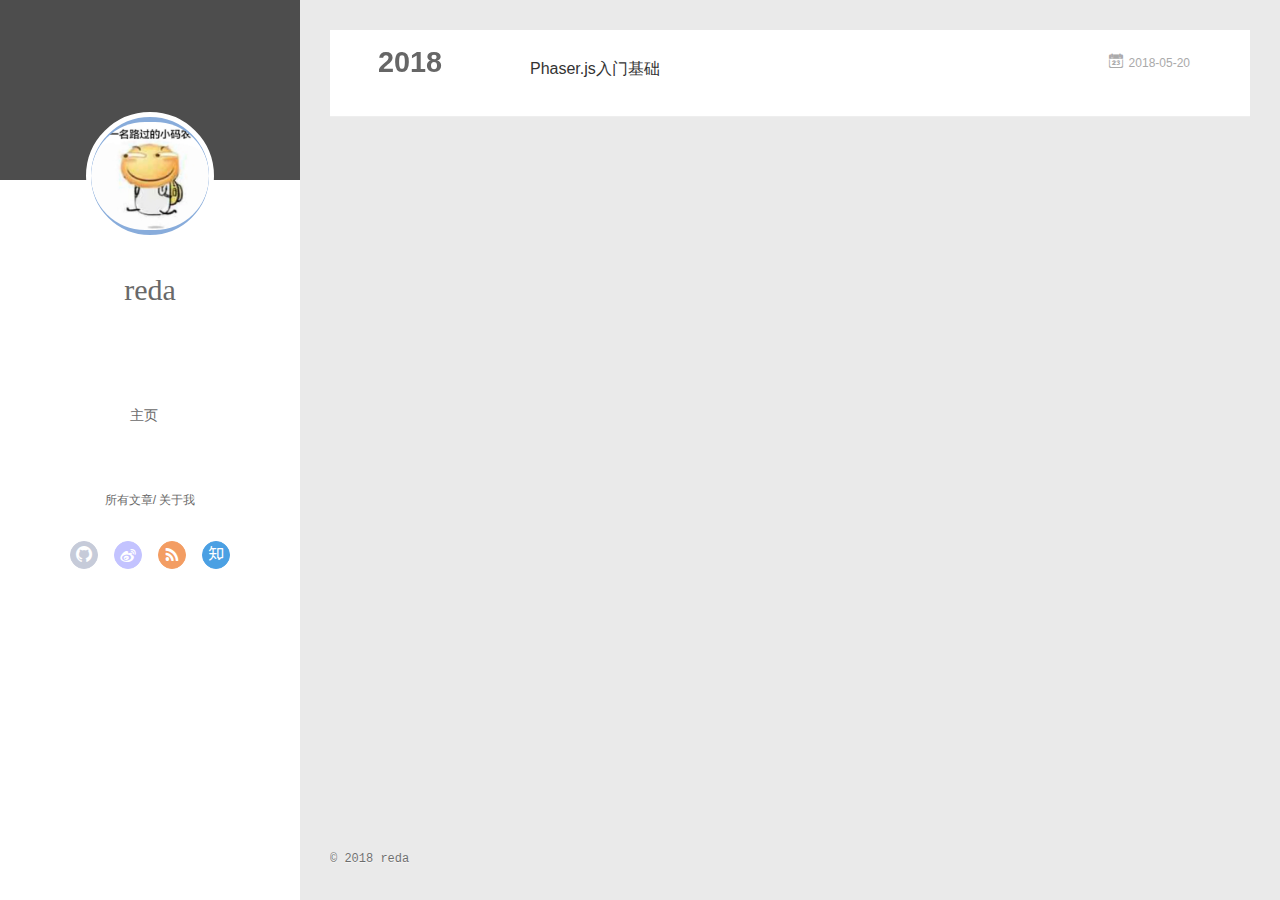
<file: archives/2018/index.html>
<!DOCTYPE html>
<html>
<head>
  <meta charset="utf-8">
  
  <meta name="renderer" content="webkit">
  <meta http-equiv="X-UA-Compatible" content="IE=edge" >
  <link rel="dns-prefetch" href="http://yoursite.com">
  <title>Archives: 2018 | welcome</title>
  <meta name="viewport" content="width=device-width, initial-scale=1, maximum-scale=1">
  <meta property="og:type" content="website">
<meta property="og:title" content="welcome">
<meta property="og:url" content="http://yoursite.com/archives/2018/index.html">
<meta property="og:site_name" content="welcome">
<meta property="og:locale" content="default">
<meta name="twitter:card" content="summary">
<meta name="twitter:title" content="welcome">
  
    <link rel="alternative" href="/atom.xml" title="welcome" type="application/atom+xml">
  
  
    <link rel="icon" href="/favicon.png">
  
  <link rel="stylesheet" type="text/css" href="/./main.0cf68a.css">
  <style type="text/css">
  
    #container.show {
      background: linear-gradient(200deg,#a0cfe4,#e8c37e);
    }
  </style>
  

  

</head>

<body>
  <div id="container" q-class="show:isCtnShow">
    <canvas id="anm-canvas" class="anm-canvas"></canvas>
    <div class="left-col" q-class="show:isShow">
      
<div class="overlay" style="background: #4d4d4d"></div>
<div class="intrude-less">
	<header id="header" class="inner">
		<a href="/" class="profilepic">
			<img src="/img/avatar.jpg" class="js-avatar">
		</a>
		<hgroup>
		  <h1 class="header-author"><a href="/">reda</a></h1>
		</hgroup>
		

		<nav class="header-menu">
			<ul>
			
				<li><a href="/">主页</a></li>
	        
			</ul>
		</nav>
		<nav class="header-smart-menu">
    		
    			
    			<a q-on="click: openSlider(e, 'innerArchive')" href="javascript:void(0)">所有文章</a>
    			
            
    			
    			<a q-on="click: openSlider(e, 'aboutme')" href="javascript:void(0)">关于我</a>
    			
            
		</nav>
		<nav class="header-nav">
			<div class="social">
				
					<a class="github" target="_blank" href="https://github.com/Reda011" title="github"><i class="icon-github"></i></a>
		        
					<a class="weibo" target="_blank" href="#" title="weibo"><i class="icon-weibo"></i></a>
		        
					<a class="rss" target="_blank" href="#" title="rss"><i class="icon-rss"></i></a>
		        
					<a class="zhihu" target="_blank" href="#" title="zhihu"><i class="icon-zhihu"></i></a>
		        
			</div>
		</nav>
	</header>		
</div>

    </div>
    <div class="mid-col" q-class="show:isShow,hide:isShow|isFalse">
      
<nav id="mobile-nav">
  	<div class="overlay js-overlay" style="background: #4d4d4d"></div>
	<div class="btnctn js-mobile-btnctn">
  		<div class="slider-trigger list" q-on="click: openSlider(e)"><i class="icon icon-sort"></i></div>
	</div>
	<div class="intrude-less">
		<header id="header" class="inner">
			<div class="profilepic">
				<img src="/img/avatar.jpg" class="js-avatar">
			</div>
			<hgroup>
			  <h1 class="header-author js-header-author">reda</h1>
			</hgroup>
			
			
			
				
			
			
			
			<nav class="header-nav">
				<div class="social">
					
						<a class="github" target="_blank" href="https://github.com/Reda011" title="github"><i class="icon-github"></i></a>
			        
						<a class="weibo" target="_blank" href="#" title="weibo"><i class="icon-weibo"></i></a>
			        
						<a class="rss" target="_blank" href="#" title="rss"><i class="icon-rss"></i></a>
			        
						<a class="zhihu" target="_blank" href="#" title="zhihu"><i class="icon-zhihu"></i></a>
			        
				</div>
			</nav>

			<nav class="header-menu js-header-menu">
				<ul style="width: 50%">
				
				
					<li style="width: 100%"><a href="/">主页</a></li>
		        
				</ul>
			</nav>
		</header>				
	</div>
	<div class="mobile-mask" style="display:none" q-show="isShow"></div>
</nav>

      <div id="wrapper" class="body-wrap">
        <div class="menu-l">
          <div class="canvas-wrap">
            <canvas data-colors="#eaeaea" data-sectionHeight="100" data-contentId="js-content" id="myCanvas1" class="anm-canvas"></canvas>
          </div>
          <div id="js-content" class="content-ll">
            
  
  
    
    
      
      
      <section class="archives-wrap">
        <div class="archive-year-wrap">
          <a href="/archives/2018" class="archive-year">2018</a>
        </div>
        <div class="archives">
    
    <article class="archive-article archive-type-post">
  <div class="archive-article-inner">
    <header class="archive-article-header">
      	<div class="article-meta">
	      	<a href="/2018/05/20/Phaser-js-base/" class="archive-article-date">
  	<time datetime="2018-05-20T07:39:39.000Z" itemprop="datePublished"><i class="icon-calendar icon"></i>2018-05-20</time>
</a>
        </div>
    	 
  
    <h1 itemprop="name">
      <a class="archive-article-title" href="/2018/05/20/Phaser-js-base/">Phaser.js入门基础</a>
    </h1>
  

        <div class="article-info info-on-right">
          
          

        </div>
        <div class="clearfix"></div>
    </header>
  </div>
</article>
  
  
    </div></section>
  

    


          </div>
        </div>
      </div>
      <footer id="footer">
  <div class="outer">
    <div id="footer-info">
    	<div class="footer-left">
    		&copy; 2018 reda
    	</div>
      	<!-- <div class="footer-right">
      		<a href="http://hexo.io/" target="_blank">Hexo</a>  Theme <a href="https://github.com/litten/hexo-theme-yilia" target="_blank">Yilia</a> by Litten
      	</div> --!>
    </div>
  </div>
</footer>
    </div>
    <script>
	var yiliaConfig = {
		mathjax: false,
		isHome: false,
		isPost: false,
		isArchive: true,
		isTag: false,
		isCategory: false,
		open_in_new: false,
		toc_hide_index: true,
		root: "/",
		innerArchive: true,
		showTags: false
	}
</script>

<script>!function(t){function n(e){if(r[e])return r[e].exports;var i=r[e]={exports:{},id:e,loaded:!1};return t[e].call(i.exports,i,i.exports,n),i.loaded=!0,i.exports}var r={};n.m=t,n.c=r,n.p="./",n(0)}([function(t,n,r){r(195),t.exports=r(191)},function(t,n,r){var e=r(3),i=r(52),o=r(27),u=r(28),c=r(53),f="prototype",a=function(t,n,r){var s,l,h,v,p=t&a.F,d=t&a.G,y=t&a.S,g=t&a.P,b=t&a.B,m=d?e:y?e[n]||(e[n]={}):(e[n]||{})[f],x=d?i:i[n]||(i[n]={}),w=x[f]||(x[f]={});d&&(r=n);for(s in r)l=!p&&m&&void 0!==m[s],h=(l?m:r)[s],v=b&&l?c(h,e):g&&"function"==typeof h?c(Function.call,h):h,m&&u(m,s,h,t&a.U),x[s]!=h&&o(x,s,v),g&&w[s]!=h&&(w[s]=h)};e.core=i,a.F=1,a.G=2,a.S=4,a.P=8,a.B=16,a.W=32,a.U=64,a.R=128,t.exports=a},function(t,n,r){var e=r(6);t.exports=function(t){if(!e(t))throw TypeError(t+" is not an object!");return t}},function(t,n){var r=t.exports="undefined"!=typeof window&&window.Math==Math?window:"undefined"!=typeof self&&self.Math==Math?self:Function("return this")();"number"==typeof __g&&(__g=r)},function(t,n){t.exports=function(t){try{return!!t()}catch(t){return!0}}},function(t,n){var r=t.exports="undefined"!=typeof window&&window.Math==Math?window:"undefined"!=typeof self&&self.Math==Math?self:Function("return this")();"number"==typeof __g&&(__g=r)},function(t,n){t.exports=function(t){return"object"==typeof t?null!==t:"function"==typeof t}},function(t,n,r){var e=r(126)("wks"),i=r(76),o=r(3).Symbol,u="function"==typeof o;(t.exports=function(t){return e[t]||(e[t]=u&&o[t]||(u?o:i)("Symbol."+t))}).store=e},function(t,n){var r={}.hasOwnProperty;t.exports=function(t,n){return r.call(t,n)}},function(t,n,r){var e=r(94),i=r(33);t.exports=function(t){return e(i(t))}},function(t,n,r){t.exports=!r(4)(function(){return 7!=Object.defineProperty({},"a",{get:function(){return 7}}).a})},function(t,n,r){var e=r(2),i=r(167),o=r(50),u=Object.defineProperty;n.f=r(10)?Object.defineProperty:function(t,n,r){if(e(t),n=o(n,!0),e(r),i)try{return u(t,n,r)}catch(t){}if("get"in r||"set"in r)throw TypeError("Accessors not supported!");return"value"in r&&(t[n]=r.value),t}},function(t,n,r){t.exports=!r(18)(function(){return 7!=Object.defineProperty({},"a",{get:function(){return 7}}).a})},function(t,n,r){var e=r(14),i=r(22);t.exports=r(12)?function(t,n,r){return e.f(t,n,i(1,r))}:function(t,n,r){return t[n]=r,t}},function(t,n,r){var e=r(20),i=r(58),o=r(42),u=Object.defineProperty;n.f=r(12)?Object.defineProperty:function(t,n,r){if(e(t),n=o(n,!0),e(r),i)try{return u(t,n,r)}catch(t){}if("get"in r||"set"in r)throw TypeError("Accessors not supported!");return"value"in r&&(t[n]=r.value),t}},function(t,n,r){var e=r(40)("wks"),i=r(23),o=r(5).Symbol,u="function"==typeof o;(t.exports=function(t){return e[t]||(e[t]=u&&o[t]||(u?o:i)("Symbol."+t))}).store=e},function(t,n,r){var e=r(67),i=Math.min;t.exports=function(t){return t>0?i(e(t),9007199254740991):0}},function(t,n,r){var e=r(46);t.exports=function(t){return Object(e(t))}},function(t,n){t.exports=function(t){try{return!!t()}catch(t){return!0}}},function(t,n,r){var e=r(63),i=r(34);t.exports=Object.keys||function(t){return e(t,i)}},function(t,n,r){var e=r(21);t.exports=function(t){if(!e(t))throw TypeError(t+" is not an object!");return t}},function(t,n){t.exports=function(t){return"object"==typeof t?null!==t:"function"==typeof t}},function(t,n){t.exports=function(t,n){return{enumerable:!(1&t),configurable:!(2&t),writable:!(4&t),value:n}}},function(t,n){var r=0,e=Math.random();t.exports=function(t){return"Symbol(".concat(void 0===t?"":t,")_",(++r+e).toString(36))}},function(t,n){var r={}.hasOwnProperty;t.exports=function(t,n){return r.call(t,n)}},function(t,n){var r=t.exports={version:"2.4.0"};"number"==typeof __e&&(__e=r)},function(t,n){t.exports=function(t){if("function"!=typeof t)throw TypeError(t+" is not a function!");return t}},function(t,n,r){var e=r(11),i=r(66);t.exports=r(10)?function(t,n,r){return e.f(t,n,i(1,r))}:function(t,n,r){return t[n]=r,t}},function(t,n,r){var e=r(3),i=r(27),o=r(24),u=r(76)("src"),c="toString",f=Function[c],a=(""+f).split(c);r(52).inspectSource=function(t){return f.call(t)},(t.exports=function(t,n,r,c){var f="function"==typeof r;f&&(o(r,"name")||i(r,"name",n)),t[n]!==r&&(f&&(o(r,u)||i(r,u,t[n]?""+t[n]:a.join(String(n)))),t===e?t[n]=r:c?t[n]?t[n]=r:i(t,n,r):(delete t[n],i(t,n,r)))})(Function.prototype,c,function(){return"function"==typeof this&&this[u]||f.call(this)})},function(t,n,r){var e=r(1),i=r(4),o=r(46),u=function(t,n,r,e){var i=String(o(t)),u="<"+n;return""!==r&&(u+=" "+r+'="'+String(e).replace(/"/g,"&quot;")+'"'),u+">"+i+"</"+n+">"};t.exports=function(t,n){var r={};r[t]=n(u),e(e.P+e.F*i(function(){var n=""[t]('"');return n!==n.toLowerCase()||n.split('"').length>3}),"String",r)}},function(t,n,r){var e=r(115),i=r(46);t.exports=function(t){return e(i(t))}},function(t,n,r){var e=r(116),i=r(66),o=r(30),u=r(50),c=r(24),f=r(167),a=Object.getOwnPropertyDescriptor;n.f=r(10)?a:function(t,n){if(t=o(t),n=u(n,!0),f)try{return a(t,n)}catch(t){}if(c(t,n))return i(!e.f.call(t,n),t[n])}},function(t,n,r){var e=r(24),i=r(17),o=r(145)("IE_PROTO"),u=Object.prototype;t.exports=Object.getPrototypeOf||function(t){return t=i(t),e(t,o)?t[o]:"function"==typeof t.constructor&&t instanceof t.constructor?t.constructor.prototype:t instanceof Object?u:null}},function(t,n){t.exports=function(t){if(void 0==t)throw TypeError("Can't call method on  "+t);return t}},function(t,n){t.exports="constructor,hasOwnProperty,isPrototypeOf,propertyIsEnumerable,toLocaleString,toString,valueOf".split(",")},function(t,n){t.exports={}},function(t,n){t.exports=!0},function(t,n){n.f={}.propertyIsEnumerable},function(t,n,r){var e=r(14).f,i=r(8),o=r(15)("toStringTag");t.exports=function(t,n,r){t&&!i(t=r?t:t.prototype,o)&&e(t,o,{configurable:!0,value:n})}},function(t,n,r){var e=r(40)("keys"),i=r(23);t.exports=function(t){return e[t]||(e[t]=i(t))}},function(t,n,r){var e=r(5),i="__core-js_shared__",o=e[i]||(e[i]={});t.exports=function(t){return o[t]||(o[t]={})}},function(t,n){var r=Math.ceil,e=Math.floor;t.exports=function(t){return isNaN(t=+t)?0:(t>0?e:r)(t)}},function(t,n,r){var e=r(21);t.exports=function(t,n){if(!e(t))return t;var r,i;if(n&&"function"==typeof(r=t.toString)&&!e(i=r.call(t)))return i;if("function"==typeof(r=t.valueOf)&&!e(i=r.call(t)))return i;if(!n&&"function"==typeof(r=t.toString)&&!e(i=r.call(t)))return i;throw TypeError("Can't convert object to primitive value")}},function(t,n,r){var e=r(5),i=r(25),o=r(36),u=r(44),c=r(14).f;t.exports=function(t){var n=i.Symbol||(i.Symbol=o?{}:e.Symbol||{});"_"==t.charAt(0)||t in n||c(n,t,{value:u.f(t)})}},function(t,n,r){n.f=r(15)},function(t,n){var r={}.toString;t.exports=function(t){return r.call(t).slice(8,-1)}},function(t,n){t.exports=function(t){if(void 0==t)throw TypeError("Can't call method on  "+t);return t}},function(t,n,r){var e=r(4);t.exports=function(t,n){return!!t&&e(function(){n?t.call(null,function(){},1):t.call(null)})}},function(t,n,r){var e=r(53),i=r(115),o=r(17),u=r(16),c=r(203);t.exports=function(t,n){var r=1==t,f=2==t,a=3==t,s=4==t,l=6==t,h=5==t||l,v=n||c;return function(n,c,p){for(var d,y,g=o(n),b=i(g),m=e(c,p,3),x=u(b.length),w=0,S=r?v(n,x):f?v(n,0):void 0;x>w;w++)if((h||w in b)&&(d=b[w],y=m(d,w,g),t))if(r)S[w]=y;else if(y)switch(t){case 3:return!0;case 5:return d;case 6:return w;case 2:S.push(d)}else if(s)return!1;return l?-1:a||s?s:S}}},function(t,n,r){var e=r(1),i=r(52),o=r(4);t.exports=function(t,n){var r=(i.Object||{})[t]||Object[t],u={};u[t]=n(r),e(e.S+e.F*o(function(){r(1)}),"Object",u)}},function(t,n,r){var e=r(6);t.exports=function(t,n){if(!e(t))return t;var r,i;if(n&&"function"==typeof(r=t.toString)&&!e(i=r.call(t)))return i;if("function"==typeof(r=t.valueOf)&&!e(i=r.call(t)))return i;if(!n&&"function"==typeof(r=t.toString)&&!e(i=r.call(t)))return i;throw TypeError("Can't convert object to primitive value")}},function(t,n,r){var e=r(5),i=r(25),o=r(91),u=r(13),c="prototype",f=function(t,n,r){var a,s,l,h=t&f.F,v=t&f.G,p=t&f.S,d=t&f.P,y=t&f.B,g=t&f.W,b=v?i:i[n]||(i[n]={}),m=b[c],x=v?e:p?e[n]:(e[n]||{})[c];v&&(r=n);for(a in r)(s=!h&&x&&void 0!==x[a])&&a in b||(l=s?x[a]:r[a],b[a]=v&&"function"!=typeof x[a]?r[a]:y&&s?o(l,e):g&&x[a]==l?function(t){var n=function(n,r,e){if(this instanceof t){switch(arguments.length){case 0:return new t;case 1:return new t(n);case 2:return new t(n,r)}return new t(n,r,e)}return t.apply(this,arguments)};return n[c]=t[c],n}(l):d&&"function"==typeof l?o(Function.call,l):l,d&&((b.virtual||(b.virtual={}))[a]=l,t&f.R&&m&&!m[a]&&u(m,a,l)))};f.F=1,f.G=2,f.S=4,f.P=8,f.B=16,f.W=32,f.U=64,f.R=128,t.exports=f},function(t,n){var r=t.exports={version:"2.4.0"};"number"==typeof __e&&(__e=r)},function(t,n,r){var e=r(26);t.exports=function(t,n,r){if(e(t),void 0===n)return t;switch(r){case 1:return function(r){return t.call(n,r)};case 2:return function(r,e){return t.call(n,r,e)};case 3:return function(r,e,i){return t.call(n,r,e,i)}}return function(){return t.apply(n,arguments)}}},function(t,n,r){var e=r(183),i=r(1),o=r(126)("metadata"),u=o.store||(o.store=new(r(186))),c=function(t,n,r){var i=u.get(t);if(!i){if(!r)return;u.set(t,i=new e)}var o=i.get(n);if(!o){if(!r)return;i.set(n,o=new e)}return o},f=function(t,n,r){var e=c(n,r,!1);return void 0!==e&&e.has(t)},a=function(t,n,r){var e=c(n,r,!1);return void 0===e?void 0:e.get(t)},s=function(t,n,r,e){c(r,e,!0).set(t,n)},l=function(t,n){var r=c(t,n,!1),e=[];return r&&r.forEach(function(t,n){e.push(n)}),e},h=function(t){return void 0===t||"symbol"==typeof t?t:String(t)},v=function(t){i(i.S,"Reflect",t)};t.exports={store:u,map:c,has:f,get:a,set:s,keys:l,key:h,exp:v}},function(t,n,r){"use strict";if(r(10)){var e=r(69),i=r(3),o=r(4),u=r(1),c=r(127),f=r(152),a=r(53),s=r(68),l=r(66),h=r(27),v=r(73),p=r(67),d=r(16),y=r(75),g=r(50),b=r(24),m=r(180),x=r(114),w=r(6),S=r(17),_=r(137),O=r(70),E=r(32),P=r(71).f,j=r(154),F=r(76),M=r(7),A=r(48),N=r(117),T=r(146),I=r(155),k=r(80),L=r(123),R=r(74),C=r(130),D=r(160),U=r(11),W=r(31),G=U.f,B=W.f,V=i.RangeError,z=i.TypeError,q=i.Uint8Array,K="ArrayBuffer",J="Shared"+K,Y="BYTES_PER_ELEMENT",H="prototype",$=Array[H],X=f.ArrayBuffer,Q=f.DataView,Z=A(0),tt=A(2),nt=A(3),rt=A(4),et=A(5),it=A(6),ot=N(!0),ut=N(!1),ct=I.values,ft=I.keys,at=I.entries,st=$.lastIndexOf,lt=$.reduce,ht=$.reduceRight,vt=$.join,pt=$.sort,dt=$.slice,yt=$.toString,gt=$.toLocaleString,bt=M("iterator"),mt=M("toStringTag"),xt=F("typed_constructor"),wt=F("def_constructor"),St=c.CONSTR,_t=c.TYPED,Ot=c.VIEW,Et="Wrong length!",Pt=A(1,function(t,n){return Tt(T(t,t[wt]),n)}),jt=o(function(){return 1===new q(new Uint16Array([1]).buffer)[0]}),Ft=!!q&&!!q[H].set&&o(function(){new q(1).set({})}),Mt=function(t,n){if(void 0===t)throw z(Et);var r=+t,e=d(t);if(n&&!m(r,e))throw V(Et);return e},At=function(t,n){var r=p(t);if(r<0||r%n)throw V("Wrong offset!");return r},Nt=function(t){if(w(t)&&_t in t)return t;throw z(t+" is not a typed array!")},Tt=function(t,n){if(!(w(t)&&xt in t))throw z("It is not a typed array constructor!");return new t(n)},It=function(t,n){return kt(T(t,t[wt]),n)},kt=function(t,n){for(var r=0,e=n.length,i=Tt(t,e);e>r;)i[r]=n[r++];return i},Lt=function(t,n,r){G(t,n,{get:function(){return this._d[r]}})},Rt=function(t){var n,r,e,i,o,u,c=S(t),f=arguments.length,s=f>1?arguments[1]:void 0,l=void 0!==s,h=j(c);if(void 0!=h&&!_(h)){for(u=h.call(c),e=[],n=0;!(o=u.next()).done;n++)e.push(o.value);c=e}for(l&&f>2&&(s=a(s,arguments[2],2)),n=0,r=d(c.length),i=Tt(this,r);r>n;n++)i[n]=l?s(c[n],n):c[n];return i},Ct=function(){for(var t=0,n=arguments.length,r=Tt(this,n);n>t;)r[t]=arguments[t++];return r},Dt=!!q&&o(function(){gt.call(new q(1))}),Ut=function(){return gt.apply(Dt?dt.call(Nt(this)):Nt(this),arguments)},Wt={copyWithin:function(t,n){return D.call(Nt(this),t,n,arguments.length>2?arguments[2]:void 0)},every:function(t){return rt(Nt(this),t,arguments.length>1?arguments[1]:void 0)},fill:function(t){return C.apply(Nt(this),arguments)},filter:function(t){return It(this,tt(Nt(this),t,arguments.length>1?arguments[1]:void 0))},find:function(t){return et(Nt(this),t,arguments.length>1?arguments[1]:void 0)},findIndex:function(t){return it(Nt(this),t,arguments.length>1?arguments[1]:void 0)},forEach:function(t){Z(Nt(this),t,arguments.length>1?arguments[1]:void 0)},indexOf:function(t){return ut(Nt(this),t,arguments.length>1?arguments[1]:void 0)},includes:function(t){return ot(Nt(this),t,arguments.length>1?arguments[1]:void 0)},join:function(t){return vt.apply(Nt(this),arguments)},lastIndexOf:function(t){return st.apply(Nt(this),arguments)},map:function(t){return Pt(Nt(this),t,arguments.length>1?arguments[1]:void 0)},reduce:function(t){return lt.apply(Nt(this),arguments)},reduceRight:function(t){return ht.apply(Nt(this),arguments)},reverse:function(){for(var t,n=this,r=Nt(n).length,e=Math.floor(r/2),i=0;i<e;)t=n[i],n[i++]=n[--r],n[r]=t;return n},some:function(t){return nt(Nt(this),t,arguments.length>1?arguments[1]:void 0)},sort:function(t){return pt.call(Nt(this),t)},subarray:function(t,n){var r=Nt(this),e=r.length,i=y(t,e);return new(T(r,r[wt]))(r.buffer,r.byteOffset+i*r.BYTES_PER_ELEMENT,d((void 0===n?e:y(n,e))-i))}},Gt=function(t,n){return It(this,dt.call(Nt(this),t,n))},Bt=function(t){Nt(this);var n=At(arguments[1],1),r=this.length,e=S(t),i=d(e.length),o=0;if(i+n>r)throw V(Et);for(;o<i;)this[n+o]=e[o++]},Vt={entries:function(){return at.call(Nt(this))},keys:function(){return ft.call(Nt(this))},values:function(){return ct.call(Nt(this))}},zt=function(t,n){return w(t)&&t[_t]&&"symbol"!=typeof n&&n in t&&String(+n)==String(n)},qt=function(t,n){return zt(t,n=g(n,!0))?l(2,t[n]):B(t,n)},Kt=function(t,n,r){return!(zt(t,n=g(n,!0))&&w(r)&&b(r,"value"))||b(r,"get")||b(r,"set")||r.configurable||b(r,"writable")&&!r.writable||b(r,"enumerable")&&!r.enumerable?G(t,n,r):(t[n]=r.value,t)};St||(W.f=qt,U.f=Kt),u(u.S+u.F*!St,"Object",{getOwnPropertyDescriptor:qt,defineProperty:Kt}),o(function(){yt.call({})})&&(yt=gt=function(){return vt.call(this)});var Jt=v({},Wt);v(Jt,Vt),h(Jt,bt,Vt.values),v(Jt,{slice:Gt,set:Bt,constructor:function(){},toString:yt,toLocaleString:Ut}),Lt(Jt,"buffer","b"),Lt(Jt,"byteOffset","o"),Lt(Jt,"byteLength","l"),Lt(Jt,"length","e"),G(Jt,mt,{get:function(){return this[_t]}}),t.exports=function(t,n,r,f){f=!!f;var a=t+(f?"Clamped":"")+"Array",l="Uint8Array"!=a,v="get"+t,p="set"+t,y=i[a],g=y||{},b=y&&E(y),m=!y||!c.ABV,S={},_=y&&y[H],j=function(t,r){var e=t._d;return e.v[v](r*n+e.o,jt)},F=function(t,r,e){var i=t._d;f&&(e=(e=Math.round(e))<0?0:e>255?255:255&e),i.v[p](r*n+i.o,e,jt)},M=function(t,n){G(t,n,{get:function(){return j(this,n)},set:function(t){return F(this,n,t)},enumerable:!0})};m?(y=r(function(t,r,e,i){s(t,y,a,"_d");var o,u,c,f,l=0,v=0;if(w(r)){if(!(r instanceof X||(f=x(r))==K||f==J))return _t in r?kt(y,r):Rt.call(y,r);o=r,v=At(e,n);var p=r.byteLength;if(void 0===i){if(p%n)throw V(Et);if((u=p-v)<0)throw V(Et)}else if((u=d(i)*n)+v>p)throw V(Et);c=u/n}else c=Mt(r,!0),u=c*n,o=new X(u);for(h(t,"_d",{b:o,o:v,l:u,e:c,v:new Q(o)});l<c;)M(t,l++)}),_=y[H]=O(Jt),h(_,"constructor",y)):L(function(t){new y(null),new y(t)},!0)||(y=r(function(t,r,e,i){s(t,y,a);var o;return w(r)?r instanceof X||(o=x(r))==K||o==J?void 0!==i?new g(r,At(e,n),i):void 0!==e?new g(r,At(e,n)):new g(r):_t in r?kt(y,r):Rt.call(y,r):new g(Mt(r,l))}),Z(b!==Function.prototype?P(g).concat(P(b)):P(g),function(t){t in y||h(y,t,g[t])}),y[H]=_,e||(_.constructor=y));var A=_[bt],N=!!A&&("values"==A.name||void 0==A.name),T=Vt.values;h(y,xt,!0),h(_,_t,a),h(_,Ot,!0),h(_,wt,y),(f?new y(1)[mt]==a:mt in _)||G(_,mt,{get:function(){return a}}),S[a]=y,u(u.G+u.W+u.F*(y!=g),S),u(u.S,a,{BYTES_PER_ELEMENT:n,from:Rt,of:Ct}),Y in _||h(_,Y,n),u(u.P,a,Wt),R(a),u(u.P+u.F*Ft,a,{set:Bt}),u(u.P+u.F*!N,a,Vt),u(u.P+u.F*(_.toString!=yt),a,{toString:yt}),u(u.P+u.F*o(function(){new y(1).slice()}),a,{slice:Gt}),u(u.P+u.F*(o(function(){return[1,2].toLocaleString()!=new y([1,2]).toLocaleString()})||!o(function(){_.toLocaleString.call([1,2])})),a,{toLocaleString:Ut}),k[a]=N?A:T,e||N||h(_,bt,T)}}else t.exports=function(){}},function(t,n){var r={}.toString;t.exports=function(t){return r.call(t).slice(8,-1)}},function(t,n,r){var e=r(21),i=r(5).document,o=e(i)&&e(i.createElement);t.exports=function(t){return o?i.createElement(t):{}}},function(t,n,r){t.exports=!r(12)&&!r(18)(function(){return 7!=Object.defineProperty(r(57)("div"),"a",{get:function(){return 7}}).a})},function(t,n,r){"use strict";var e=r(36),i=r(51),o=r(64),u=r(13),c=r(8),f=r(35),a=r(96),s=r(38),l=r(103),h=r(15)("iterator"),v=!([].keys&&"next"in[].keys()),p="keys",d="values",y=function(){return this};t.exports=function(t,n,r,g,b,m,x){a(r,n,g);var w,S,_,O=function(t){if(!v&&t in F)return F[t];switch(t){case p:case d:return function(){return new r(this,t)}}return function(){return new r(this,t)}},E=n+" Iterator",P=b==d,j=!1,F=t.prototype,M=F[h]||F["@@iterator"]||b&&F[b],A=M||O(b),N=b?P?O("entries"):A:void 0,T="Array"==n?F.entries||M:M;if(T&&(_=l(T.call(new t)))!==Object.prototype&&(s(_,E,!0),e||c(_,h)||u(_,h,y)),P&&M&&M.name!==d&&(j=!0,A=function(){return M.call(this)}),e&&!x||!v&&!j&&F[h]||u(F,h,A),f[n]=A,f[E]=y,b)if(w={values:P?A:O(d),keys:m?A:O(p),entries:N},x)for(S in w)S in F||o(F,S,w[S]);else i(i.P+i.F*(v||j),n,w);return w}},function(t,n,r){var e=r(20),i=r(100),o=r(34),u=r(39)("IE_PROTO"),c=function(){},f="prototype",a=function(){var t,n=r(57)("iframe"),e=o.length;for(n.style.display="none",r(93).appendChild(n),n.src="javascript:",t=n.contentWindow.document,t.open(),t.write("<script>document.F=Object<\/script>"),t.close(),a=t.F;e--;)delete a[f][o[e]];return a()};t.exports=Object.create||function(t,n){var r;return null!==t?(c[f]=e(t),r=new c,c[f]=null,r[u]=t):r=a(),void 0===n?r:i(r,n)}},function(t,n,r){var e=r(63),i=r(34).concat("length","prototype");n.f=Object.getOwnPropertyNames||function(t){return e(t,i)}},function(t,n){n.f=Object.getOwnPropertySymbols},function(t,n,r){var e=r(8),i=r(9),o=r(90)(!1),u=r(39)("IE_PROTO");t.exports=function(t,n){var r,c=i(t),f=0,a=[];for(r in c)r!=u&&e(c,r)&&a.push(r);for(;n.length>f;)e(c,r=n[f++])&&(~o(a,r)||a.push(r));return a}},function(t,n,r){t.exports=r(13)},function(t,n,r){var e=r(76)("meta"),i=r(6),o=r(24),u=r(11).f,c=0,f=Object.isExtensible||function(){return!0},a=!r(4)(function(){return f(Object.preventExtensions({}))}),s=function(t){u(t,e,{value:{i:"O"+ ++c,w:{}}})},l=function(t,n){if(!i(t))return"symbol"==typeof t?t:("string"==typeof t?"S":"P")+t;if(!o(t,e)){if(!f(t))return"F";if(!n)return"E";s(t)}return t[e].i},h=function(t,n){if(!o(t,e)){if(!f(t))return!0;if(!n)return!1;s(t)}return t[e].w},v=function(t){return a&&p.NEED&&f(t)&&!o(t,e)&&s(t),t},p=t.exports={KEY:e,NEED:!1,fastKey:l,getWeak:h,onFreeze:v}},function(t,n){t.exports=function(t,n){return{enumerable:!(1&t),configurable:!(2&t),writable:!(4&t),value:n}}},function(t,n){var r=Math.ceil,e=Math.floor;t.exports=function(t){return isNaN(t=+t)?0:(t>0?e:r)(t)}},function(t,n){t.exports=function(t,n,r,e){if(!(t instanceof n)||void 0!==e&&e in t)throw TypeError(r+": incorrect invocation!");return t}},function(t,n){t.exports=!1},function(t,n,r){var e=r(2),i=r(173),o=r(133),u=r(145)("IE_PROTO"),c=function(){},f="prototype",a=function(){var t,n=r(132)("iframe"),e=o.length;for(n.style.display="none",r(135).appendChild(n),n.src="javascript:",t=n.contentWindow.document,t.open(),t.write("<script>document.F=Object<\/script>"),t.close(),a=t.F;e--;)delete a[f][o[e]];return a()};t.exports=Object.create||function(t,n){var r;return null!==t?(c[f]=e(t),r=new c,c[f]=null,r[u]=t):r=a(),void 0===n?r:i(r,n)}},function(t,n,r){var e=r(175),i=r(133).concat("length","prototype");n.f=Object.getOwnPropertyNames||function(t){return e(t,i)}},function(t,n,r){var e=r(175),i=r(133);t.exports=Object.keys||function(t){return e(t,i)}},function(t,n,r){var e=r(28);t.exports=function(t,n,r){for(var i in n)e(t,i,n[i],r);return t}},function(t,n,r){"use strict";var e=r(3),i=r(11),o=r(10),u=r(7)("species");t.exports=function(t){var n=e[t];o&&n&&!n[u]&&i.f(n,u,{configurable:!0,get:function(){return this}})}},function(t,n,r){var e=r(67),i=Math.max,o=Math.min;t.exports=function(t,n){return t=e(t),t<0?i(t+n,0):o(t,n)}},function(t,n){var r=0,e=Math.random();t.exports=function(t){return"Symbol(".concat(void 0===t?"":t,")_",(++r+e).toString(36))}},function(t,n,r){var e=r(33);t.exports=function(t){return Object(e(t))}},function(t,n,r){var e=r(7)("unscopables"),i=Array.prototype;void 0==i[e]&&r(27)(i,e,{}),t.exports=function(t){i[e][t]=!0}},function(t,n,r){var e=r(53),i=r(169),o=r(137),u=r(2),c=r(16),f=r(154),a={},s={},n=t.exports=function(t,n,r,l,h){var v,p,d,y,g=h?function(){return t}:f(t),b=e(r,l,n?2:1),m=0;if("function"!=typeof g)throw TypeError(t+" is not iterable!");if(o(g)){for(v=c(t.length);v>m;m++)if((y=n?b(u(p=t[m])[0],p[1]):b(t[m]))===a||y===s)return y}else for(d=g.call(t);!(p=d.next()).done;)if((y=i(d,b,p.value,n))===a||y===s)return y};n.BREAK=a,n.RETURN=s},function(t,n){t.exports={}},function(t,n,r){var e=r(11).f,i=r(24),o=r(7)("toStringTag");t.exports=function(t,n,r){t&&!i(t=r?t:t.prototype,o)&&e(t,o,{configurable:!0,value:n})}},function(t,n,r){var e=r(1),i=r(46),o=r(4),u=r(150),c="["+u+"]",f="​",a=RegExp("^"+c+c+"*"),s=RegExp(c+c+"*$"),l=function(t,n,r){var i={},c=o(function(){return!!u[t]()||f[t]()!=f}),a=i[t]=c?n(h):u[t];r&&(i[r]=a),e(e.P+e.F*c,"String",i)},h=l.trim=function(t,n){return t=String(i(t)),1&n&&(t=t.replace(a,"")),2&n&&(t=t.replace(s,"")),t};t.exports=l},function(t,n,r){t.exports={default:r(86),__esModule:!0}},function(t,n,r){t.exports={default:r(87),__esModule:!0}},function(t,n,r){"use strict";function e(t){return t&&t.__esModule?t:{default:t}}n.__esModule=!0;var i=r(84),o=e(i),u=r(83),c=e(u),f="function"==typeof c.default&&"symbol"==typeof o.default?function(t){return typeof t}:function(t){return t&&"function"==typeof c.default&&t.constructor===c.default&&t!==c.default.prototype?"symbol":typeof t};n.default="function"==typeof c.default&&"symbol"===f(o.default)?function(t){return void 0===t?"undefined":f(t)}:function(t){return t&&"function"==typeof c.default&&t.constructor===c.default&&t!==c.default.prototype?"symbol":void 0===t?"undefined":f(t)}},function(t,n,r){r(110),r(108),r(111),r(112),t.exports=r(25).Symbol},function(t,n,r){r(109),r(113),t.exports=r(44).f("iterator")},function(t,n){t.exports=function(t){if("function"!=typeof t)throw TypeError(t+" is not a function!");return t}},function(t,n){t.exports=function(){}},function(t,n,r){var e=r(9),i=r(106),o=r(105);t.exports=function(t){return function(n,r,u){var c,f=e(n),a=i(f.length),s=o(u,a);if(t&&r!=r){for(;a>s;)if((c=f[s++])!=c)return!0}else for(;a>s;s++)if((t||s in f)&&f[s]===r)return t||s||0;return!t&&-1}}},function(t,n,r){var e=r(88);t.exports=function(t,n,r){if(e(t),void 0===n)return t;switch(r){case 1:return function(r){return t.call(n,r)};case 2:return function(r,e){return t.call(n,r,e)};case 3:return function(r,e,i){return t.call(n,r,e,i)}}return function(){return t.apply(n,arguments)}}},function(t,n,r){var e=r(19),i=r(62),o=r(37);t.exports=function(t){var n=e(t),r=i.f;if(r)for(var u,c=r(t),f=o.f,a=0;c.length>a;)f.call(t,u=c[a++])&&n.push(u);return n}},function(t,n,r){t.exports=r(5).document&&document.documentElement},function(t,n,r){var e=r(56);t.exports=Object("z").propertyIsEnumerable(0)?Object:function(t){return"String"==e(t)?t.split(""):Object(t)}},function(t,n,r){var e=r(56);t.exports=Array.isArray||function(t){return"Array"==e(t)}},function(t,n,r){"use strict";var e=r(60),i=r(22),o=r(38),u={};r(13)(u,r(15)("iterator"),function(){return this}),t.exports=function(t,n,r){t.prototype=e(u,{next:i(1,r)}),o(t,n+" Iterator")}},function(t,n){t.exports=function(t,n){return{value:n,done:!!t}}},function(t,n,r){var e=r(19),i=r(9);t.exports=function(t,n){for(var r,o=i(t),u=e(o),c=u.length,f=0;c>f;)if(o[r=u[f++]]===n)return r}},function(t,n,r){var e=r(23)("meta"),i=r(21),o=r(8),u=r(14).f,c=0,f=Object.isExtensible||function(){return!0},a=!r(18)(function(){return f(Object.preventExtensions({}))}),s=function(t){u(t,e,{value:{i:"O"+ ++c,w:{}}})},l=function(t,n){if(!i(t))return"symbol"==typeof t?t:("string"==typeof t?"S":"P")+t;if(!o(t,e)){if(!f(t))return"F";if(!n)return"E";s(t)}return t[e].i},h=function(t,n){if(!o(t,e)){if(!f(t))return!0;if(!n)return!1;s(t)}return t[e].w},v=function(t){return a&&p.NEED&&f(t)&&!o(t,e)&&s(t),t},p=t.exports={KEY:e,NEED:!1,fastKey:l,getWeak:h,onFreeze:v}},function(t,n,r){var e=r(14),i=r(20),o=r(19);t.exports=r(12)?Object.defineProperties:function(t,n){i(t);for(var r,u=o(n),c=u.length,f=0;c>f;)e.f(t,r=u[f++],n[r]);return t}},function(t,n,r){var e=r(37),i=r(22),o=r(9),u=r(42),c=r(8),f=r(58),a=Object.getOwnPropertyDescriptor;n.f=r(12)?a:function(t,n){if(t=o(t),n=u(n,!0),f)try{return a(t,n)}catch(t){}if(c(t,n))return i(!e.f.call(t,n),t[n])}},function(t,n,r){var e=r(9),i=r(61).f,o={}.toString,u="object"==typeof window&&window&&Object.getOwnPropertyNames?Object.getOwnPropertyNames(window):[],c=function(t){try{return i(t)}catch(t){return u.slice()}};t.exports.f=function(t){return u&&"[object Window]"==o.call(t)?c(t):i(e(t))}},function(t,n,r){var e=r(8),i=r(77),o=r(39)("IE_PROTO"),u=Object.prototype;t.exports=Object.getPrototypeOf||function(t){return t=i(t),e(t,o)?t[o]:"function"==typeof t.constructor&&t instanceof t.constructor?t.constructor.prototype:t instanceof Object?u:null}},function(t,n,r){var e=r(41),i=r(33);t.exports=function(t){return function(n,r){var o,u,c=String(i(n)),f=e(r),a=c.length;return f<0||f>=a?t?"":void 0:(o=c.charCodeAt(f),o<55296||o>56319||f+1===a||(u=c.charCodeAt(f+1))<56320||u>57343?t?c.charAt(f):o:t?c.slice(f,f+2):u-56320+(o-55296<<10)+65536)}}},function(t,n,r){var e=r(41),i=Math.max,o=Math.min;t.exports=function(t,n){return t=e(t),t<0?i(t+n,0):o(t,n)}},function(t,n,r){var e=r(41),i=Math.min;t.exports=function(t){return t>0?i(e(t),9007199254740991):0}},function(t,n,r){"use strict";var e=r(89),i=r(97),o=r(35),u=r(9);t.exports=r(59)(Array,"Array",function(t,n){this._t=u(t),this._i=0,this._k=n},function(){var t=this._t,n=this._k,r=this._i++;return!t||r>=t.length?(this._t=void 0,i(1)):"keys"==n?i(0,r):"values"==n?i(0,t[r]):i(0,[r,t[r]])},"values"),o.Arguments=o.Array,e("keys"),e("values"),e("entries")},function(t,n){},function(t,n,r){"use strict";var e=r(104)(!0);r(59)(String,"String",function(t){this._t=String(t),this._i=0},function(){var t,n=this._t,r=this._i;return r>=n.length?{value:void 0,done:!0}:(t=e(n,r),this._i+=t.length,{value:t,done:!1})})},function(t,n,r){"use strict";var e=r(5),i=r(8),o=r(12),u=r(51),c=r(64),f=r(99).KEY,a=r(18),s=r(40),l=r(38),h=r(23),v=r(15),p=r(44),d=r(43),y=r(98),g=r(92),b=r(95),m=r(20),x=r(9),w=r(42),S=r(22),_=r(60),O=r(102),E=r(101),P=r(14),j=r(19),F=E.f,M=P.f,A=O.f,N=e.Symbol,T=e.JSON,I=T&&T.stringify,k="prototype",L=v("_hidden"),R=v("toPrimitive"),C={}.propertyIsEnumerable,D=s("symbol-registry"),U=s("symbols"),W=s("op-symbols"),G=Object[k],B="function"==typeof N,V=e.QObject,z=!V||!V[k]||!V[k].findChild,q=o&&a(function(){return 7!=_(M({},"a",{get:function(){return M(this,"a",{value:7}).a}})).a})?function(t,n,r){var e=F(G,n);e&&delete G[n],M(t,n,r),e&&t!==G&&M(G,n,e)}:M,K=function(t){var n=U[t]=_(N[k]);return n._k=t,n},J=B&&"symbol"==typeof N.iterator?function(t){return"symbol"==typeof t}:function(t){return t instanceof N},Y=function(t,n,r){return t===G&&Y(W,n,r),m(t),n=w(n,!0),m(r),i(U,n)?(r.enumerable?(i(t,L)&&t[L][n]&&(t[L][n]=!1),r=_(r,{enumerable:S(0,!1)})):(i(t,L)||M(t,L,S(1,{})),t[L][n]=!0),q(t,n,r)):M(t,n,r)},H=function(t,n){m(t);for(var r,e=g(n=x(n)),i=0,o=e.length;o>i;)Y(t,r=e[i++],n[r]);return t},$=function(t,n){return void 0===n?_(t):H(_(t),n)},X=function(t){var n=C.call(this,t=w(t,!0));return!(this===G&&i(U,t)&&!i(W,t))&&(!(n||!i(this,t)||!i(U,t)||i(this,L)&&this[L][t])||n)},Q=function(t,n){if(t=x(t),n=w(n,!0),t!==G||!i(U,n)||i(W,n)){var r=F(t,n);return!r||!i(U,n)||i(t,L)&&t[L][n]||(r.enumerable=!0),r}},Z=function(t){for(var n,r=A(x(t)),e=[],o=0;r.length>o;)i(U,n=r[o++])||n==L||n==f||e.push(n);return e},tt=function(t){for(var n,r=t===G,e=A(r?W:x(t)),o=[],u=0;e.length>u;)!i(U,n=e[u++])||r&&!i(G,n)||o.push(U[n]);return o};B||(N=function(){if(this instanceof N)throw TypeError("Symbol is not a constructor!");var t=h(arguments.length>0?arguments[0]:void 0),n=function(r){this===G&&n.call(W,r),i(this,L)&&i(this[L],t)&&(this[L][t]=!1),q(this,t,S(1,r))};return o&&z&&q(G,t,{configurable:!0,set:n}),K(t)},c(N[k],"toString",function(){return this._k}),E.f=Q,P.f=Y,r(61).f=O.f=Z,r(37).f=X,r(62).f=tt,o&&!r(36)&&c(G,"propertyIsEnumerable",X,!0),p.f=function(t){return K(v(t))}),u(u.G+u.W+u.F*!B,{Symbol:N});for(var nt="hasInstance,isConcatSpreadable,iterator,match,replace,search,species,split,toPrimitive,toStringTag,unscopables".split(","),rt=0;nt.length>rt;)v(nt[rt++]);for(var nt=j(v.store),rt=0;nt.length>rt;)d(nt[rt++]);u(u.S+u.F*!B,"Symbol",{for:function(t){return i(D,t+="")?D[t]:D[t]=N(t)},keyFor:function(t){if(J(t))return y(D,t);throw TypeError(t+" is not a symbol!")},useSetter:function(){z=!0},useSimple:function(){z=!1}}),u(u.S+u.F*!B,"Object",{create:$,defineProperty:Y,defineProperties:H,getOwnPropertyDescriptor:Q,getOwnPropertyNames:Z,getOwnPropertySymbols:tt}),T&&u(u.S+u.F*(!B||a(function(){var t=N();return"[null]"!=I([t])||"{}"!=I({a:t})||"{}"!=I(Object(t))})),"JSON",{stringify:function(t){if(void 0!==t&&!J(t)){for(var n,r,e=[t],i=1;arguments.length>i;)e.push(arguments[i++]);return n=e[1],"function"==typeof n&&(r=n),!r&&b(n)||(n=function(t,n){if(r&&(n=r.call(this,t,n)),!J(n))return n}),e[1]=n,I.apply(T,e)}}}),N[k][R]||r(13)(N[k],R,N[k].valueOf),l(N,"Symbol"),l(Math,"Math",!0),l(e.JSON,"JSON",!0)},function(t,n,r){r(43)("asyncIterator")},function(t,n,r){r(43)("observable")},function(t,n,r){r(107);for(var e=r(5),i=r(13),o=r(35),u=r(15)("toStringTag"),c=["NodeList","DOMTokenList","MediaList","StyleSheetList","CSSRuleList"],f=0;f<5;f++){var a=c[f],s=e[a],l=s&&s.prototype;l&&!l[u]&&i(l,u,a),o[a]=o.Array}},function(t,n,r){var e=r(45),i=r(7)("toStringTag"),o="Arguments"==e(function(){return arguments}()),u=function(t,n){try{return t[n]}catch(t){}};t.exports=function(t){var n,r,c;return void 0===t?"Undefined":null===t?"Null":"string"==typeof(r=u(n=Object(t),i))?r:o?e(n):"Object"==(c=e(n))&&"function"==typeof n.callee?"Arguments":c}},function(t,n,r){var e=r(45);t.exports=Object("z").propertyIsEnumerable(0)?Object:function(t){return"String"==e(t)?t.split(""):Object(t)}},function(t,n){n.f={}.propertyIsEnumerable},function(t,n,r){var e=r(30),i=r(16),o=r(75);t.exports=function(t){return function(n,r,u){var c,f=e(n),a=i(f.length),s=o(u,a);if(t&&r!=r){for(;a>s;)if((c=f[s++])!=c)return!0}else for(;a>s;s++)if((t||s in f)&&f[s]===r)return t||s||0;return!t&&-1}}},function(t,n,r){"use strict";var e=r(3),i=r(1),o=r(28),u=r(73),c=r(65),f=r(79),a=r(68),s=r(6),l=r(4),h=r(123),v=r(81),p=r(136);t.exports=function(t,n,r,d,y,g){var b=e[t],m=b,x=y?"set":"add",w=m&&m.prototype,S={},_=function(t){var n=w[t];o(w,t,"delete"==t?function(t){return!(g&&!s(t))&&n.call(this,0===t?0:t)}:"has"==t?function(t){return!(g&&!s(t))&&n.call(this,0===t?0:t)}:"get"==t?function(t){return g&&!s(t)?void 0:n.call(this,0===t?0:t)}:"add"==t?function(t){return n.call(this,0===t?0:t),this}:function(t,r){return n.call(this,0===t?0:t,r),this})};if("function"==typeof m&&(g||w.forEach&&!l(function(){(new m).entries().next()}))){var O=new m,E=O[x](g?{}:-0,1)!=O,P=l(function(){O.has(1)}),j=h(function(t){new m(t)}),F=!g&&l(function(){for(var t=new m,n=5;n--;)t[x](n,n);return!t.has(-0)});j||(m=n(function(n,r){a(n,m,t);var e=p(new b,n,m);return void 0!=r&&f(r,y,e[x],e),e}),m.prototype=w,w.constructor=m),(P||F)&&(_("delete"),_("has"),y&&_("get")),(F||E)&&_(x),g&&w.clear&&delete w.clear}else m=d.getConstructor(n,t,y,x),u(m.prototype,r),c.NEED=!0;return v(m,t),S[t]=m,i(i.G+i.W+i.F*(m!=b),S),g||d.setStrong(m,t,y),m}},function(t,n,r){"use strict";var e=r(27),i=r(28),o=r(4),u=r(46),c=r(7);t.exports=function(t,n,r){var f=c(t),a=r(u,f,""[t]),s=a[0],l=a[1];o(function(){var n={};return n[f]=function(){return 7},7!=""[t](n)})&&(i(String.prototype,t,s),e(RegExp.prototype,f,2==n?function(t,n){return l.call(t,this,n)}:function(t){return l.call(t,this)}))}
},function(t,n,r){"use strict";var e=r(2);t.exports=function(){var t=e(this),n="";return t.global&&(n+="g"),t.ignoreCase&&(n+="i"),t.multiline&&(n+="m"),t.unicode&&(n+="u"),t.sticky&&(n+="y"),n}},function(t,n){t.exports=function(t,n,r){var e=void 0===r;switch(n.length){case 0:return e?t():t.call(r);case 1:return e?t(n[0]):t.call(r,n[0]);case 2:return e?t(n[0],n[1]):t.call(r,n[0],n[1]);case 3:return e?t(n[0],n[1],n[2]):t.call(r,n[0],n[1],n[2]);case 4:return e?t(n[0],n[1],n[2],n[3]):t.call(r,n[0],n[1],n[2],n[3])}return t.apply(r,n)}},function(t,n,r){var e=r(6),i=r(45),o=r(7)("match");t.exports=function(t){var n;return e(t)&&(void 0!==(n=t[o])?!!n:"RegExp"==i(t))}},function(t,n,r){var e=r(7)("iterator"),i=!1;try{var o=[7][e]();o.return=function(){i=!0},Array.from(o,function(){throw 2})}catch(t){}t.exports=function(t,n){if(!n&&!i)return!1;var r=!1;try{var o=[7],u=o[e]();u.next=function(){return{done:r=!0}},o[e]=function(){return u},t(o)}catch(t){}return r}},function(t,n,r){t.exports=r(69)||!r(4)(function(){var t=Math.random();__defineSetter__.call(null,t,function(){}),delete r(3)[t]})},function(t,n){n.f=Object.getOwnPropertySymbols},function(t,n,r){var e=r(3),i="__core-js_shared__",o=e[i]||(e[i]={});t.exports=function(t){return o[t]||(o[t]={})}},function(t,n,r){for(var e,i=r(3),o=r(27),u=r(76),c=u("typed_array"),f=u("view"),a=!(!i.ArrayBuffer||!i.DataView),s=a,l=0,h="Int8Array,Uint8Array,Uint8ClampedArray,Int16Array,Uint16Array,Int32Array,Uint32Array,Float32Array,Float64Array".split(",");l<9;)(e=i[h[l++]])?(o(e.prototype,c,!0),o(e.prototype,f,!0)):s=!1;t.exports={ABV:a,CONSTR:s,TYPED:c,VIEW:f}},function(t,n){"use strict";var r={versions:function(){var t=window.navigator.userAgent;return{trident:t.indexOf("Trident")>-1,presto:t.indexOf("Presto")>-1,webKit:t.indexOf("AppleWebKit")>-1,gecko:t.indexOf("Gecko")>-1&&-1==t.indexOf("KHTML"),mobile:!!t.match(/AppleWebKit.*Mobile.*/),ios:!!t.match(/\(i[^;]+;( U;)? CPU.+Mac OS X/),android:t.indexOf("Android")>-1||t.indexOf("Linux")>-1,iPhone:t.indexOf("iPhone")>-1||t.indexOf("Mac")>-1,iPad:t.indexOf("iPad")>-1,webApp:-1==t.indexOf("Safari"),weixin:-1==t.indexOf("MicroMessenger")}}()};t.exports=r},function(t,n,r){"use strict";var e=r(85),i=function(t){return t&&t.__esModule?t:{default:t}}(e),o=function(){function t(t,n,e){return n||e?String.fromCharCode(n||e):r[t]||t}function n(t){return e[t]}var r={"&quot;":'"',"&lt;":"<","&gt;":">","&amp;":"&","&nbsp;":" "},e={};for(var u in r)e[r[u]]=u;return r["&apos;"]="'",e["'"]="&#39;",{encode:function(t){return t?(""+t).replace(/['<> "&]/g,n).replace(/\r?\n/g,"<br/>").replace(/\s/g,"&nbsp;"):""},decode:function(n){return n?(""+n).replace(/<br\s*\/?>/gi,"\n").replace(/&quot;|&lt;|&gt;|&amp;|&nbsp;|&apos;|&#(\d+);|&#(\d+)/g,t).replace(/\u00a0/g," "):""},encodeBase16:function(t){if(!t)return t;t+="";for(var n=[],r=0,e=t.length;e>r;r++)n.push(t.charCodeAt(r).toString(16).toUpperCase());return n.join("")},encodeBase16forJSON:function(t){if(!t)return t;t=t.replace(/[\u4E00-\u9FBF]/gi,function(t){return escape(t).replace("%u","\\u")});for(var n=[],r=0,e=t.length;e>r;r++)n.push(t.charCodeAt(r).toString(16).toUpperCase());return n.join("")},decodeBase16:function(t){if(!t)return t;t+="";for(var n=[],r=0,e=t.length;e>r;r+=2)n.push(String.fromCharCode("0x"+t.slice(r,r+2)));return n.join("")},encodeObject:function(t){if(t instanceof Array)for(var n=0,r=t.length;r>n;n++)t[n]=o.encodeObject(t[n]);else if("object"==(void 0===t?"undefined":(0,i.default)(t)))for(var e in t)t[e]=o.encodeObject(t[e]);else if("string"==typeof t)return o.encode(t);return t},loadScript:function(t){var n=document.createElement("script");document.getElementsByTagName("body")[0].appendChild(n),n.setAttribute("src",t)},addLoadEvent:function(t){var n=window.onload;"function"!=typeof window.onload?window.onload=t:window.onload=function(){n(),t()}}}}();t.exports=o},function(t,n,r){"use strict";var e=r(17),i=r(75),o=r(16);t.exports=function(t){for(var n=e(this),r=o(n.length),u=arguments.length,c=i(u>1?arguments[1]:void 0,r),f=u>2?arguments[2]:void 0,a=void 0===f?r:i(f,r);a>c;)n[c++]=t;return n}},function(t,n,r){"use strict";var e=r(11),i=r(66);t.exports=function(t,n,r){n in t?e.f(t,n,i(0,r)):t[n]=r}},function(t,n,r){var e=r(6),i=r(3).document,o=e(i)&&e(i.createElement);t.exports=function(t){return o?i.createElement(t):{}}},function(t,n){t.exports="constructor,hasOwnProperty,isPrototypeOf,propertyIsEnumerable,toLocaleString,toString,valueOf".split(",")},function(t,n,r){var e=r(7)("match");t.exports=function(t){var n=/./;try{"/./"[t](n)}catch(r){try{return n[e]=!1,!"/./"[t](n)}catch(t){}}return!0}},function(t,n,r){t.exports=r(3).document&&document.documentElement},function(t,n,r){var e=r(6),i=r(144).set;t.exports=function(t,n,r){var o,u=n.constructor;return u!==r&&"function"==typeof u&&(o=u.prototype)!==r.prototype&&e(o)&&i&&i(t,o),t}},function(t,n,r){var e=r(80),i=r(7)("iterator"),o=Array.prototype;t.exports=function(t){return void 0!==t&&(e.Array===t||o[i]===t)}},function(t,n,r){var e=r(45);t.exports=Array.isArray||function(t){return"Array"==e(t)}},function(t,n,r){"use strict";var e=r(70),i=r(66),o=r(81),u={};r(27)(u,r(7)("iterator"),function(){return this}),t.exports=function(t,n,r){t.prototype=e(u,{next:i(1,r)}),o(t,n+" Iterator")}},function(t,n,r){"use strict";var e=r(69),i=r(1),o=r(28),u=r(27),c=r(24),f=r(80),a=r(139),s=r(81),l=r(32),h=r(7)("iterator"),v=!([].keys&&"next"in[].keys()),p="keys",d="values",y=function(){return this};t.exports=function(t,n,r,g,b,m,x){a(r,n,g);var w,S,_,O=function(t){if(!v&&t in F)return F[t];switch(t){case p:case d:return function(){return new r(this,t)}}return function(){return new r(this,t)}},E=n+" Iterator",P=b==d,j=!1,F=t.prototype,M=F[h]||F["@@iterator"]||b&&F[b],A=M||O(b),N=b?P?O("entries"):A:void 0,T="Array"==n?F.entries||M:M;if(T&&(_=l(T.call(new t)))!==Object.prototype&&(s(_,E,!0),e||c(_,h)||u(_,h,y)),P&&M&&M.name!==d&&(j=!0,A=function(){return M.call(this)}),e&&!x||!v&&!j&&F[h]||u(F,h,A),f[n]=A,f[E]=y,b)if(w={values:P?A:O(d),keys:m?A:O(p),entries:N},x)for(S in w)S in F||o(F,S,w[S]);else i(i.P+i.F*(v||j),n,w);return w}},function(t,n){var r=Math.expm1;t.exports=!r||r(10)>22025.465794806718||r(10)<22025.465794806718||-2e-17!=r(-2e-17)?function(t){return 0==(t=+t)?t:t>-1e-6&&t<1e-6?t+t*t/2:Math.exp(t)-1}:r},function(t,n){t.exports=Math.sign||function(t){return 0==(t=+t)||t!=t?t:t<0?-1:1}},function(t,n,r){var e=r(3),i=r(151).set,o=e.MutationObserver||e.WebKitMutationObserver,u=e.process,c=e.Promise,f="process"==r(45)(u);t.exports=function(){var t,n,r,a=function(){var e,i;for(f&&(e=u.domain)&&e.exit();t;){i=t.fn,t=t.next;try{i()}catch(e){throw t?r():n=void 0,e}}n=void 0,e&&e.enter()};if(f)r=function(){u.nextTick(a)};else if(o){var s=!0,l=document.createTextNode("");new o(a).observe(l,{characterData:!0}),r=function(){l.data=s=!s}}else if(c&&c.resolve){var h=c.resolve();r=function(){h.then(a)}}else r=function(){i.call(e,a)};return function(e){var i={fn:e,next:void 0};n&&(n.next=i),t||(t=i,r()),n=i}}},function(t,n,r){var e=r(6),i=r(2),o=function(t,n){if(i(t),!e(n)&&null!==n)throw TypeError(n+": can't set as prototype!")};t.exports={set:Object.setPrototypeOf||("__proto__"in{}?function(t,n,e){try{e=r(53)(Function.call,r(31).f(Object.prototype,"__proto__").set,2),e(t,[]),n=!(t instanceof Array)}catch(t){n=!0}return function(t,r){return o(t,r),n?t.__proto__=r:e(t,r),t}}({},!1):void 0),check:o}},function(t,n,r){var e=r(126)("keys"),i=r(76);t.exports=function(t){return e[t]||(e[t]=i(t))}},function(t,n,r){var e=r(2),i=r(26),o=r(7)("species");t.exports=function(t,n){var r,u=e(t).constructor;return void 0===u||void 0==(r=e(u)[o])?n:i(r)}},function(t,n,r){var e=r(67),i=r(46);t.exports=function(t){return function(n,r){var o,u,c=String(i(n)),f=e(r),a=c.length;return f<0||f>=a?t?"":void 0:(o=c.charCodeAt(f),o<55296||o>56319||f+1===a||(u=c.charCodeAt(f+1))<56320||u>57343?t?c.charAt(f):o:t?c.slice(f,f+2):u-56320+(o-55296<<10)+65536)}}},function(t,n,r){var e=r(122),i=r(46);t.exports=function(t,n,r){if(e(n))throw TypeError("String#"+r+" doesn't accept regex!");return String(i(t))}},function(t,n,r){"use strict";var e=r(67),i=r(46);t.exports=function(t){var n=String(i(this)),r="",o=e(t);if(o<0||o==1/0)throw RangeError("Count can't be negative");for(;o>0;(o>>>=1)&&(n+=n))1&o&&(r+=n);return r}},function(t,n){t.exports="\t\n\v\f\r   ᠎             　\u2028\u2029\ufeff"},function(t,n,r){var e,i,o,u=r(53),c=r(121),f=r(135),a=r(132),s=r(3),l=s.process,h=s.setImmediate,v=s.clearImmediate,p=s.MessageChannel,d=0,y={},g="onreadystatechange",b=function(){var t=+this;if(y.hasOwnProperty(t)){var n=y[t];delete y[t],n()}},m=function(t){b.call(t.data)};h&&v||(h=function(t){for(var n=[],r=1;arguments.length>r;)n.push(arguments[r++]);return y[++d]=function(){c("function"==typeof t?t:Function(t),n)},e(d),d},v=function(t){delete y[t]},"process"==r(45)(l)?e=function(t){l.nextTick(u(b,t,1))}:p?(i=new p,o=i.port2,i.port1.onmessage=m,e=u(o.postMessage,o,1)):s.addEventListener&&"function"==typeof postMessage&&!s.importScripts?(e=function(t){s.postMessage(t+"","*")},s.addEventListener("message",m,!1)):e=g in a("script")?function(t){f.appendChild(a("script"))[g]=function(){f.removeChild(this),b.call(t)}}:function(t){setTimeout(u(b,t,1),0)}),t.exports={set:h,clear:v}},function(t,n,r){"use strict";var e=r(3),i=r(10),o=r(69),u=r(127),c=r(27),f=r(73),a=r(4),s=r(68),l=r(67),h=r(16),v=r(71).f,p=r(11).f,d=r(130),y=r(81),g="ArrayBuffer",b="DataView",m="prototype",x="Wrong length!",w="Wrong index!",S=e[g],_=e[b],O=e.Math,E=e.RangeError,P=e.Infinity,j=S,F=O.abs,M=O.pow,A=O.floor,N=O.log,T=O.LN2,I="buffer",k="byteLength",L="byteOffset",R=i?"_b":I,C=i?"_l":k,D=i?"_o":L,U=function(t,n,r){var e,i,o,u=Array(r),c=8*r-n-1,f=(1<<c)-1,a=f>>1,s=23===n?M(2,-24)-M(2,-77):0,l=0,h=t<0||0===t&&1/t<0?1:0;for(t=F(t),t!=t||t===P?(i=t!=t?1:0,e=f):(e=A(N(t)/T),t*(o=M(2,-e))<1&&(e--,o*=2),t+=e+a>=1?s/o:s*M(2,1-a),t*o>=2&&(e++,o/=2),e+a>=f?(i=0,e=f):e+a>=1?(i=(t*o-1)*M(2,n),e+=a):(i=t*M(2,a-1)*M(2,n),e=0));n>=8;u[l++]=255&i,i/=256,n-=8);for(e=e<<n|i,c+=n;c>0;u[l++]=255&e,e/=256,c-=8);return u[--l]|=128*h,u},W=function(t,n,r){var e,i=8*r-n-1,o=(1<<i)-1,u=o>>1,c=i-7,f=r-1,a=t[f--],s=127&a;for(a>>=7;c>0;s=256*s+t[f],f--,c-=8);for(e=s&(1<<-c)-1,s>>=-c,c+=n;c>0;e=256*e+t[f],f--,c-=8);if(0===s)s=1-u;else{if(s===o)return e?NaN:a?-P:P;e+=M(2,n),s-=u}return(a?-1:1)*e*M(2,s-n)},G=function(t){return t[3]<<24|t[2]<<16|t[1]<<8|t[0]},B=function(t){return[255&t]},V=function(t){return[255&t,t>>8&255]},z=function(t){return[255&t,t>>8&255,t>>16&255,t>>24&255]},q=function(t){return U(t,52,8)},K=function(t){return U(t,23,4)},J=function(t,n,r){p(t[m],n,{get:function(){return this[r]}})},Y=function(t,n,r,e){var i=+r,o=l(i);if(i!=o||o<0||o+n>t[C])throw E(w);var u=t[R]._b,c=o+t[D],f=u.slice(c,c+n);return e?f:f.reverse()},H=function(t,n,r,e,i,o){var u=+r,c=l(u);if(u!=c||c<0||c+n>t[C])throw E(w);for(var f=t[R]._b,a=c+t[D],s=e(+i),h=0;h<n;h++)f[a+h]=s[o?h:n-h-1]},$=function(t,n){s(t,S,g);var r=+n,e=h(r);if(r!=e)throw E(x);return e};if(u.ABV){if(!a(function(){new S})||!a(function(){new S(.5)})){S=function(t){return new j($(this,t))};for(var X,Q=S[m]=j[m],Z=v(j),tt=0;Z.length>tt;)(X=Z[tt++])in S||c(S,X,j[X]);o||(Q.constructor=S)}var nt=new _(new S(2)),rt=_[m].setInt8;nt.setInt8(0,2147483648),nt.setInt8(1,2147483649),!nt.getInt8(0)&&nt.getInt8(1)||f(_[m],{setInt8:function(t,n){rt.call(this,t,n<<24>>24)},setUint8:function(t,n){rt.call(this,t,n<<24>>24)}},!0)}else S=function(t){var n=$(this,t);this._b=d.call(Array(n),0),this[C]=n},_=function(t,n,r){s(this,_,b),s(t,S,b);var e=t[C],i=l(n);if(i<0||i>e)throw E("Wrong offset!");if(r=void 0===r?e-i:h(r),i+r>e)throw E(x);this[R]=t,this[D]=i,this[C]=r},i&&(J(S,k,"_l"),J(_,I,"_b"),J(_,k,"_l"),J(_,L,"_o")),f(_[m],{getInt8:function(t){return Y(this,1,t)[0]<<24>>24},getUint8:function(t){return Y(this,1,t)[0]},getInt16:function(t){var n=Y(this,2,t,arguments[1]);return(n[1]<<8|n[0])<<16>>16},getUint16:function(t){var n=Y(this,2,t,arguments[1]);return n[1]<<8|n[0]},getInt32:function(t){return G(Y(this,4,t,arguments[1]))},getUint32:function(t){return G(Y(this,4,t,arguments[1]))>>>0},getFloat32:function(t){return W(Y(this,4,t,arguments[1]),23,4)},getFloat64:function(t){return W(Y(this,8,t,arguments[1]),52,8)},setInt8:function(t,n){H(this,1,t,B,n)},setUint8:function(t,n){H(this,1,t,B,n)},setInt16:function(t,n){H(this,2,t,V,n,arguments[2])},setUint16:function(t,n){H(this,2,t,V,n,arguments[2])},setInt32:function(t,n){H(this,4,t,z,n,arguments[2])},setUint32:function(t,n){H(this,4,t,z,n,arguments[2])},setFloat32:function(t,n){H(this,4,t,K,n,arguments[2])},setFloat64:function(t,n){H(this,8,t,q,n,arguments[2])}});y(S,g),y(_,b),c(_[m],u.VIEW,!0),n[g]=S,n[b]=_},function(t,n,r){var e=r(3),i=r(52),o=r(69),u=r(182),c=r(11).f;t.exports=function(t){var n=i.Symbol||(i.Symbol=o?{}:e.Symbol||{});"_"==t.charAt(0)||t in n||c(n,t,{value:u.f(t)})}},function(t,n,r){var e=r(114),i=r(7)("iterator"),o=r(80);t.exports=r(52).getIteratorMethod=function(t){if(void 0!=t)return t[i]||t["@@iterator"]||o[e(t)]}},function(t,n,r){"use strict";var e=r(78),i=r(170),o=r(80),u=r(30);t.exports=r(140)(Array,"Array",function(t,n){this._t=u(t),this._i=0,this._k=n},function(){var t=this._t,n=this._k,r=this._i++;return!t||r>=t.length?(this._t=void 0,i(1)):"keys"==n?i(0,r):"values"==n?i(0,t[r]):i(0,[r,t[r]])},"values"),o.Arguments=o.Array,e("keys"),e("values"),e("entries")},function(t,n){function r(t,n){t.classList?t.classList.add(n):t.className+=" "+n}t.exports=r},function(t,n){function r(t,n){if(t.classList)t.classList.remove(n);else{var r=new RegExp("(^|\\b)"+n.split(" ").join("|")+"(\\b|$)","gi");t.className=t.className.replace(r," ")}}t.exports=r},function(t,n){function r(){throw new Error("setTimeout has not been defined")}function e(){throw new Error("clearTimeout has not been defined")}function i(t){if(s===setTimeout)return setTimeout(t,0);if((s===r||!s)&&setTimeout)return s=setTimeout,setTimeout(t,0);try{return s(t,0)}catch(n){try{return s.call(null,t,0)}catch(n){return s.call(this,t,0)}}}function o(t){if(l===clearTimeout)return clearTimeout(t);if((l===e||!l)&&clearTimeout)return l=clearTimeout,clearTimeout(t);try{return l(t)}catch(n){try{return l.call(null,t)}catch(n){return l.call(this,t)}}}function u(){d&&v&&(d=!1,v.length?p=v.concat(p):y=-1,p.length&&c())}function c(){if(!d){var t=i(u);d=!0;for(var n=p.length;n;){for(v=p,p=[];++y<n;)v&&v[y].run();y=-1,n=p.length}v=null,d=!1,o(t)}}function f(t,n){this.fun=t,this.array=n}function a(){}var s,l,h=t.exports={};!function(){try{s="function"==typeof setTimeout?setTimeout:r}catch(t){s=r}try{l="function"==typeof clearTimeout?clearTimeout:e}catch(t){l=e}}();var v,p=[],d=!1,y=-1;h.nextTick=function(t){var n=new Array(arguments.length-1);if(arguments.length>1)for(var r=1;r<arguments.length;r++)n[r-1]=arguments[r];p.push(new f(t,n)),1!==p.length||d||i(c)},f.prototype.run=function(){this.fun.apply(null,this.array)},h.title="browser",h.browser=!0,h.env={},h.argv=[],h.version="",h.versions={},h.on=a,h.addListener=a,h.once=a,h.off=a,h.removeListener=a,h.removeAllListeners=a,h.emit=a,h.prependListener=a,h.prependOnceListener=a,h.listeners=function(t){return[]},h.binding=function(t){throw new Error("process.binding is not supported")},h.cwd=function(){return"/"},h.chdir=function(t){throw new Error("process.chdir is not supported")},h.umask=function(){return 0}},function(t,n,r){var e=r(45);t.exports=function(t,n){if("number"!=typeof t&&"Number"!=e(t))throw TypeError(n);return+t}},function(t,n,r){"use strict";var e=r(17),i=r(75),o=r(16);t.exports=[].copyWithin||function(t,n){var r=e(this),u=o(r.length),c=i(t,u),f=i(n,u),a=arguments.length>2?arguments[2]:void 0,s=Math.min((void 0===a?u:i(a,u))-f,u-c),l=1;for(f<c&&c<f+s&&(l=-1,f+=s-1,c+=s-1);s-- >0;)f in r?r[c]=r[f]:delete r[c],c+=l,f+=l;return r}},function(t,n,r){var e=r(79);t.exports=function(t,n){var r=[];return e(t,!1,r.push,r,n),r}},function(t,n,r){var e=r(26),i=r(17),o=r(115),u=r(16);t.exports=function(t,n,r,c,f){e(n);var a=i(t),s=o(a),l=u(a.length),h=f?l-1:0,v=f?-1:1;if(r<2)for(;;){if(h in s){c=s[h],h+=v;break}if(h+=v,f?h<0:l<=h)throw TypeError("Reduce of empty array with no initial value")}for(;f?h>=0:l>h;h+=v)h in s&&(c=n(c,s[h],h,a));return c}},function(t,n,r){"use strict";var e=r(26),i=r(6),o=r(121),u=[].slice,c={},f=function(t,n,r){if(!(n in c)){for(var e=[],i=0;i<n;i++)e[i]="a["+i+"]";c[n]=Function("F,a","return new F("+e.join(",")+")")}return c[n](t,r)};t.exports=Function.bind||function(t){var n=e(this),r=u.call(arguments,1),c=function(){var e=r.concat(u.call(arguments));return this instanceof c?f(n,e.length,e):o(n,e,t)};return i(n.prototype)&&(c.prototype=n.prototype),c}},function(t,n,r){"use strict";var e=r(11).f,i=r(70),o=r(73),u=r(53),c=r(68),f=r(46),a=r(79),s=r(140),l=r(170),h=r(74),v=r(10),p=r(65).fastKey,d=v?"_s":"size",y=function(t,n){var r,e=p(n);if("F"!==e)return t._i[e];for(r=t._f;r;r=r.n)if(r.k==n)return r};t.exports={getConstructor:function(t,n,r,s){var l=t(function(t,e){c(t,l,n,"_i"),t._i=i(null),t._f=void 0,t._l=void 0,t[d]=0,void 0!=e&&a(e,r,t[s],t)});return o(l.prototype,{clear:function(){for(var t=this,n=t._i,r=t._f;r;r=r.n)r.r=!0,r.p&&(r.p=r.p.n=void 0),delete n[r.i];t._f=t._l=void 0,t[d]=0},delete:function(t){var n=this,r=y(n,t);if(r){var e=r.n,i=r.p;delete n._i[r.i],r.r=!0,i&&(i.n=e),e&&(e.p=i),n._f==r&&(n._f=e),n._l==r&&(n._l=i),n[d]--}return!!r},forEach:function(t){c(this,l,"forEach");for(var n,r=u(t,arguments.length>1?arguments[1]:void 0,3);n=n?n.n:this._f;)for(r(n.v,n.k,this);n&&n.r;)n=n.p},has:function(t){return!!y(this,t)}}),v&&e(l.prototype,"size",{get:function(){return f(this[d])}}),l},def:function(t,n,r){var e,i,o=y(t,n);return o?o.v=r:(t._l=o={i:i=p(n,!0),k:n,v:r,p:e=t._l,n:void 0,r:!1},t._f||(t._f=o),e&&(e.n=o),t[d]++,"F"!==i&&(t._i[i]=o)),t},getEntry:y,setStrong:function(t,n,r){s(t,n,function(t,n){this._t=t,this._k=n,this._l=void 0},function(){for(var t=this,n=t._k,r=t._l;r&&r.r;)r=r.p;return t._t&&(t._l=r=r?r.n:t._t._f)?"keys"==n?l(0,r.k):"values"==n?l(0,r.v):l(0,[r.k,r.v]):(t._t=void 0,l(1))},r?"entries":"values",!r,!0),h(n)}}},function(t,n,r){var e=r(114),i=r(161);t.exports=function(t){return function(){if(e(this)!=t)throw TypeError(t+"#toJSON isn't generic");return i(this)}}},function(t,n,r){"use strict";var e=r(73),i=r(65).getWeak,o=r(2),u=r(6),c=r(68),f=r(79),a=r(48),s=r(24),l=a(5),h=a(6),v=0,p=function(t){return t._l||(t._l=new d)},d=function(){this.a=[]},y=function(t,n){return l(t.a,function(t){return t[0]===n})};d.prototype={get:function(t){var n=y(this,t);if(n)return n[1]},has:function(t){return!!y(this,t)},set:function(t,n){var r=y(this,t);r?r[1]=n:this.a.push([t,n])},delete:function(t){var n=h(this.a,function(n){return n[0]===t});return~n&&this.a.splice(n,1),!!~n}},t.exports={getConstructor:function(t,n,r,o){var a=t(function(t,e){c(t,a,n,"_i"),t._i=v++,t._l=void 0,void 0!=e&&f(e,r,t[o],t)});return e(a.prototype,{delete:function(t){if(!u(t))return!1;var n=i(t);return!0===n?p(this).delete(t):n&&s(n,this._i)&&delete n[this._i]},has:function(t){if(!u(t))return!1;var n=i(t);return!0===n?p(this).has(t):n&&s(n,this._i)}}),a},def:function(t,n,r){var e=i(o(n),!0);return!0===e?p(t).set(n,r):e[t._i]=r,t},ufstore:p}},function(t,n,r){t.exports=!r(10)&&!r(4)(function(){return 7!=Object.defineProperty(r(132)("div"),"a",{get:function(){return 7}}).a})},function(t,n,r){var e=r(6),i=Math.floor;t.exports=function(t){return!e(t)&&isFinite(t)&&i(t)===t}},function(t,n,r){var e=r(2);t.exports=function(t,n,r,i){try{return i?n(e(r)[0],r[1]):n(r)}catch(n){var o=t.return;throw void 0!==o&&e(o.call(t)),n}}},function(t,n){t.exports=function(t,n){return{value:n,done:!!t}}},function(t,n){t.exports=Math.log1p||function(t){return(t=+t)>-1e-8&&t<1e-8?t-t*t/2:Math.log(1+t)}},function(t,n,r){"use strict";var e=r(72),i=r(125),o=r(116),u=r(17),c=r(115),f=Object.assign;t.exports=!f||r(4)(function(){var t={},n={},r=Symbol(),e="abcdefghijklmnopqrst";return t[r]=7,e.split("").forEach(function(t){n[t]=t}),7!=f({},t)[r]||Object.keys(f({},n)).join("")!=e})?function(t,n){for(var r=u(t),f=arguments.length,a=1,s=i.f,l=o.f;f>a;)for(var h,v=c(arguments[a++]),p=s?e(v).concat(s(v)):e(v),d=p.length,y=0;d>y;)l.call(v,h=p[y++])&&(r[h]=v[h]);return r}:f},function(t,n,r){var e=r(11),i=r(2),o=r(72);t.exports=r(10)?Object.defineProperties:function(t,n){i(t);for(var r,u=o(n),c=u.length,f=0;c>f;)e.f(t,r=u[f++],n[r]);return t}},function(t,n,r){var e=r(30),i=r(71).f,o={}.toString,u="object"==typeof window&&window&&Object.getOwnPropertyNames?Object.getOwnPropertyNames(window):[],c=function(t){try{return i(t)}catch(t){return u.slice()}};t.exports.f=function(t){return u&&"[object Window]"==o.call(t)?c(t):i(e(t))}},function(t,n,r){var e=r(24),i=r(30),o=r(117)(!1),u=r(145)("IE_PROTO");t.exports=function(t,n){var r,c=i(t),f=0,a=[];for(r in c)r!=u&&e(c,r)&&a.push(r);for(;n.length>f;)e(c,r=n[f++])&&(~o(a,r)||a.push(r));return a}},function(t,n,r){var e=r(72),i=r(30),o=r(116).f;t.exports=function(t){return function(n){for(var r,u=i(n),c=e(u),f=c.length,a=0,s=[];f>a;)o.call(u,r=c[a++])&&s.push(t?[r,u[r]]:u[r]);return s}}},function(t,n,r){var e=r(71),i=r(125),o=r(2),u=r(3).Reflect;t.exports=u&&u.ownKeys||function(t){var n=e.f(o(t)),r=i.f;return r?n.concat(r(t)):n}},function(t,n,r){var e=r(3).parseFloat,i=r(82).trim;t.exports=1/e(r(150)+"-0")!=-1/0?function(t){var n=i(String(t),3),r=e(n);return 0===r&&"-"==n.charAt(0)?-0:r}:e},function(t,n,r){var e=r(3).parseInt,i=r(82).trim,o=r(150),u=/^[\-+]?0[xX]/;t.exports=8!==e(o+"08")||22!==e(o+"0x16")?function(t,n){var r=i(String(t),3);return e(r,n>>>0||(u.test(r)?16:10))}:e},function(t,n){t.exports=Object.is||function(t,n){return t===n?0!==t||1/t==1/n:t!=t&&n!=n}},function(t,n,r){var e=r(16),i=r(149),o=r(46);t.exports=function(t,n,r,u){var c=String(o(t)),f=c.length,a=void 0===r?" ":String(r),s=e(n);if(s<=f||""==a)return c;var l=s-f,h=i.call(a,Math.ceil(l/a.length));return h.length>l&&(h=h.slice(0,l)),u?h+c:c+h}},function(t,n,r){n.f=r(7)},function(t,n,r){"use strict";var e=r(164);t.exports=r(118)("Map",function(t){return function(){return t(this,arguments.length>0?arguments[0]:void 0)}},{get:function(t){var n=e.getEntry(this,t);return n&&n.v},set:function(t,n){return e.def(this,0===t?0:t,n)}},e,!0)},function(t,n,r){r(10)&&"g"!=/./g.flags&&r(11).f(RegExp.prototype,"flags",{configurable:!0,get:r(120)})},function(t,n,r){"use strict";var e=r(164);t.exports=r(118)("Set",function(t){return function(){return t(this,arguments.length>0?arguments[0]:void 0)}},{add:function(t){return e.def(this,t=0===t?0:t,t)}},e)},function(t,n,r){"use strict";var e,i=r(48)(0),o=r(28),u=r(65),c=r(172),f=r(166),a=r(6),s=u.getWeak,l=Object.isExtensible,h=f.ufstore,v={},p=function(t){return function(){return t(this,arguments.length>0?arguments[0]:void 0)}},d={get:function(t){if(a(t)){var n=s(t);return!0===n?h(this).get(t):n?n[this._i]:void 0}},set:function(t,n){return f.def(this,t,n)}},y=t.exports=r(118)("WeakMap",p,d,f,!0,!0);7!=(new y).set((Object.freeze||Object)(v),7).get(v)&&(e=f.getConstructor(p),c(e.prototype,d),u.NEED=!0,i(["delete","has","get","set"],function(t){var n=y.prototype,r=n[t];o(n,t,function(n,i){if(a(n)&&!l(n)){this._f||(this._f=new e);var o=this._f[t](n,i);return"set"==t?this:o}return r.call(this,n,i)})}))},,,,function(t,n){"use strict";function r(){var t=document.querySelector("#page-nav");if(t&&!document.querySelector("#page-nav .extend.prev")&&(t.innerHTML='<a class="extend prev disabled" rel="prev">&laquo; Prev</a>'+t.innerHTML),t&&!document.querySelector("#page-nav .extend.next")&&(t.innerHTML=t.innerHTML+'<a class="extend next disabled" rel="next">Next &raquo;</a>'),yiliaConfig&&yiliaConfig.open_in_new){document.querySelectorAll(".article-entry a:not(.article-more-a)").forEach(function(t){var n=t.getAttribute("target");n&&""!==n||t.setAttribute("target","_blank")})}if(yiliaConfig&&yiliaConfig.toc_hide_index){document.querySelectorAll(".toc-number").forEach(function(t){t.style.display="none"})}var n=document.querySelector("#js-aboutme");n&&0!==n.length&&(n.innerHTML=n.innerText)}t.exports={init:r}},function(t,n,r){"use strict";function e(t){return t&&t.__esModule?t:{default:t}}function i(t,n){var r=/\/|index.html/g;return t.replace(r,"")===n.replace(r,"")}function o(){for(var t=document.querySelectorAll(".js-header-menu li a"),n=window.location.pathname,r=0,e=t.length;r<e;r++){var o=t[r];i(n,o.getAttribute("href"))&&(0,h.default)(o,"active")}}function u(t){for(var n=t.offsetLeft,r=t.offsetParent;null!==r;)n+=r.offsetLeft,r=r.offsetParent;return n}function c(t){for(var n=t.offsetTop,r=t.offsetParent;null!==r;)n+=r.offsetTop,r=r.offsetParent;return n}function f(t,n,r,e,i){var o=u(t),f=c(t)-n;if(f-r<=i){var a=t.$newDom;a||(a=t.cloneNode(!0),(0,d.default)(t,a),t.$newDom=a,a.style.position="fixed",a.style.top=(r||f)+"px",a.style.left=o+"px",a.style.zIndex=e||2,a.style.width="100%",a.style.color="#fff"),a.style.visibility="visible",t.style.visibility="hidden"}else{t.style.visibility="visible";var s=t.$newDom;s&&(s.style.visibility="hidden")}}function a(){var t=document.querySelector(".js-overlay"),n=document.querySelector(".js-header-menu");f(t,document.body.scrollTop,-63,2,0),f(n,document.body.scrollTop,1,3,0)}function s(){document.querySelector("#container").addEventListener("scroll",function(t){a()}),window.addEventListener("scroll",function(t){a()}),a()}var l=r(156),h=e(l),v=r(157),p=(e(v),r(382)),d=e(p),y=r(128),g=e(y),b=r(190),m=e(b),x=r(129);(function(){g.default.versions.mobile&&window.screen.width<800&&(o(),s())})(),(0,x.addLoadEvent)(function(){m.default.init()}),t.exports={}},,,,function(t,n,r){(function(t){"use strict";function n(t,n,r){t[n]||Object[e](t,n,{writable:!0,configurable:!0,value:r})}if(r(381),r(391),r(198),t._babelPolyfill)throw new Error("only one instance of babel-polyfill is allowed");t._babelPolyfill=!0;var e="defineProperty";n(String.prototype,"padLeft","".padStart),n(String.prototype,"padRight","".padEnd),"pop,reverse,shift,keys,values,entries,indexOf,every,some,forEach,map,filter,find,findIndex,includes,join,slice,concat,push,splice,unshift,sort,lastIndexOf,reduce,reduceRight,copyWithin,fill".split(",").forEach(function(t){[][t]&&n(Array,t,Function.call.bind([][t]))})}).call(n,function(){return this}())},,,function(t,n,r){r(210),t.exports=r(52).RegExp.escape},,,,function(t,n,r){var e=r(6),i=r(138),o=r(7)("species");t.exports=function(t){var n;return i(t)&&(n=t.constructor,"function"!=typeof n||n!==Array&&!i(n.prototype)||(n=void 0),e(n)&&null===(n=n[o])&&(n=void 0)),void 0===n?Array:n}},function(t,n,r){var e=r(202);t.exports=function(t,n){return new(e(t))(n)}},function(t,n,r){"use strict";var e=r(2),i=r(50),o="number";t.exports=function(t){if("string"!==t&&t!==o&&"default"!==t)throw TypeError("Incorrect hint");return i(e(this),t!=o)}},function(t,n,r){var e=r(72),i=r(125),o=r(116);t.exports=function(t){var n=e(t),r=i.f;if(r)for(var u,c=r(t),f=o.f,a=0;c.length>a;)f.call(t,u=c[a++])&&n.push(u);return n}},function(t,n,r){var e=r(72),i=r(30);t.exports=function(t,n){for(var r,o=i(t),u=e(o),c=u.length,f=0;c>f;)if(o[r=u[f++]]===n)return r}},function(t,n,r){"use strict";var e=r(208),i=r(121),o=r(26);t.exports=function(){for(var t=o(this),n=arguments.length,r=Array(n),u=0,c=e._,f=!1;n>u;)(r[u]=arguments[u++])===c&&(f=!0);return function(){var e,o=this,u=arguments.length,a=0,s=0;if(!f&&!u)return i(t,r,o);if(e=r.slice(),f)for(;n>a;a++)e[a]===c&&(e[a]=arguments[s++]);for(;u>s;)e.push(arguments[s++]);return i(t,e,o)}}},function(t,n,r){t.exports=r(3)},function(t,n){t.exports=function(t,n){var r=n===Object(n)?function(t){return n[t]}:n;return function(n){return String(n).replace(t,r)}}},function(t,n,r){var e=r(1),i=r(209)(/[\\^$*+?.()|[\]{}]/g,"\\$&");e(e.S,"RegExp",{escape:function(t){return i(t)}})},function(t,n,r){var e=r(1);e(e.P,"Array",{copyWithin:r(160)}),r(78)("copyWithin")},function(t,n,r){"use strict";var e=r(1),i=r(48)(4);e(e.P+e.F*!r(47)([].every,!0),"Array",{every:function(t){return i(this,t,arguments[1])}})},function(t,n,r){var e=r(1);e(e.P,"Array",{fill:r(130)}),r(78)("fill")},function(t,n,r){"use strict";var e=r(1),i=r(48)(2);e(e.P+e.F*!r(47)([].filter,!0),"Array",{filter:function(t){return i(this,t,arguments[1])}})},function(t,n,r){"use strict";var e=r(1),i=r(48)(6),o="findIndex",u=!0;o in[]&&Array(1)[o](function(){u=!1}),e(e.P+e.F*u,"Array",{findIndex:function(t){return i(this,t,arguments.length>1?arguments[1]:void 0)}}),r(78)(o)},function(t,n,r){"use strict";var e=r(1),i=r(48)(5),o="find",u=!0;o in[]&&Array(1)[o](function(){u=!1}),e(e.P+e.F*u,"Array",{find:function(t){return i(this,t,arguments.length>1?arguments[1]:void 0)}}),r(78)(o)},function(t,n,r){"use strict";var e=r(1),i=r(48)(0),o=r(47)([].forEach,!0);e(e.P+e.F*!o,"Array",{forEach:function(t){return i(this,t,arguments[1])}})},function(t,n,r){"use strict";var e=r(53),i=r(1),o=r(17),u=r(169),c=r(137),f=r(16),a=r(131),s=r(154);i(i.S+i.F*!r(123)(function(t){Array.from(t)}),"Array",{from:function(t){var n,r,i,l,h=o(t),v="function"==typeof this?this:Array,p=arguments.length,d=p>1?arguments[1]:void 0,y=void 0!==d,g=0,b=s(h);if(y&&(d=e(d,p>2?arguments[2]:void 0,2)),void 0==b||v==Array&&c(b))for(n=f(h.length),r=new v(n);n>g;g++)a(r,g,y?d(h[g],g):h[g]);else for(l=b.call(h),r=new v;!(i=l.next()).done;g++)a(r,g,y?u(l,d,[i.value,g],!0):i.value);return r.length=g,r}})},function(t,n,r){"use strict";var e=r(1),i=r(117)(!1),o=[].indexOf,u=!!o&&1/[1].indexOf(1,-0)<0;e(e.P+e.F*(u||!r(47)(o)),"Array",{indexOf:function(t){return u?o.apply(this,arguments)||0:i(this,t,arguments[1])}})},function(t,n,r){var e=r(1);e(e.S,"Array",{isArray:r(138)})},function(t,n,r){"use strict";var e=r(1),i=r(30),o=[].join;e(e.P+e.F*(r(115)!=Object||!r(47)(o)),"Array",{join:function(t){return o.call(i(this),void 0===t?",":t)}})},function(t,n,r){"use strict";var e=r(1),i=r(30),o=r(67),u=r(16),c=[].lastIndexOf,f=!!c&&1/[1].lastIndexOf(1,-0)<0;e(e.P+e.F*(f||!r(47)(c)),"Array",{lastIndexOf:function(t){if(f)return c.apply(this,arguments)||0;var n=i(this),r=u(n.length),e=r-1;for(arguments.length>1&&(e=Math.min(e,o(arguments[1]))),e<0&&(e=r+e);e>=0;e--)if(e in n&&n[e]===t)return e||0;return-1}})},function(t,n,r){"use strict";var e=r(1),i=r(48)(1);e(e.P+e.F*!r(47)([].map,!0),"Array",{map:function(t){return i(this,t,arguments[1])}})},function(t,n,r){"use strict";var e=r(1),i=r(131);e(e.S+e.F*r(4)(function(){function t(){}return!(Array.of.call(t)instanceof t)}),"Array",{of:function(){for(var t=0,n=arguments.length,r=new("function"==typeof this?this:Array)(n);n>t;)i(r,t,arguments[t++]);return r.length=n,r}})},function(t,n,r){"use strict";var e=r(1),i=r(162);e(e.P+e.F*!r(47)([].reduceRight,!0),"Array",{reduceRight:function(t){return i(this,t,arguments.length,arguments[1],!0)}})},function(t,n,r){"use strict";var e=r(1),i=r(162);e(e.P+e.F*!r(47)([].reduce,!0),"Array",{reduce:function(t){return i(this,t,arguments.length,arguments[1],!1)}})},function(t,n,r){"use strict";var e=r(1),i=r(135),o=r(45),u=r(75),c=r(16),f=[].slice;e(e.P+e.F*r(4)(function(){i&&f.call(i)}),"Array",{slice:function(t,n){var r=c(this.length),e=o(this);if(n=void 0===n?r:n,"Array"==e)return f.call(this,t,n);for(var i=u(t,r),a=u(n,r),s=c(a-i),l=Array(s),h=0;h<s;h++)l[h]="String"==e?this.charAt(i+h):this[i+h];return l}})},function(t,n,r){"use strict";var e=r(1),i=r(48)(3);e(e.P+e.F*!r(47)([].some,!0),"Array",{some:function(t){return i(this,t,arguments[1])}})},function(t,n,r){"use strict";var e=r(1),i=r(26),o=r(17),u=r(4),c=[].sort,f=[1,2,3];e(e.P+e.F*(u(function(){f.sort(void 0)})||!u(function(){f.sort(null)})||!r(47)(c)),"Array",{sort:function(t){return void 0===t?c.call(o(this)):c.call(o(this),i(t))}})},function(t,n,r){r(74)("Array")},function(t,n,r){var e=r(1);e(e.S,"Date",{now:function(){return(new Date).getTime()}})},function(t,n,r){"use strict";var e=r(1),i=r(4),o=Date.prototype.getTime,u=function(t){return t>9?t:"0"+t};e(e.P+e.F*(i(function(){return"0385-07-25T07:06:39.999Z"!=new Date(-5e13-1).toISOString()})||!i(function(){new Date(NaN).toISOString()})),"Date",{toISOString:function(){
if(!isFinite(o.call(this)))throw RangeError("Invalid time value");var t=this,n=t.getUTCFullYear(),r=t.getUTCMilliseconds(),e=n<0?"-":n>9999?"+":"";return e+("00000"+Math.abs(n)).slice(e?-6:-4)+"-"+u(t.getUTCMonth()+1)+"-"+u(t.getUTCDate())+"T"+u(t.getUTCHours())+":"+u(t.getUTCMinutes())+":"+u(t.getUTCSeconds())+"."+(r>99?r:"0"+u(r))+"Z"}})},function(t,n,r){"use strict";var e=r(1),i=r(17),o=r(50);e(e.P+e.F*r(4)(function(){return null!==new Date(NaN).toJSON()||1!==Date.prototype.toJSON.call({toISOString:function(){return 1}})}),"Date",{toJSON:function(t){var n=i(this),r=o(n);return"number"!=typeof r||isFinite(r)?n.toISOString():null}})},function(t,n,r){var e=r(7)("toPrimitive"),i=Date.prototype;e in i||r(27)(i,e,r(204))},function(t,n,r){var e=Date.prototype,i="Invalid Date",o="toString",u=e[o],c=e.getTime;new Date(NaN)+""!=i&&r(28)(e,o,function(){var t=c.call(this);return t===t?u.call(this):i})},function(t,n,r){var e=r(1);e(e.P,"Function",{bind:r(163)})},function(t,n,r){"use strict";var e=r(6),i=r(32),o=r(7)("hasInstance"),u=Function.prototype;o in u||r(11).f(u,o,{value:function(t){if("function"!=typeof this||!e(t))return!1;if(!e(this.prototype))return t instanceof this;for(;t=i(t);)if(this.prototype===t)return!0;return!1}})},function(t,n,r){var e=r(11).f,i=r(66),o=r(24),u=Function.prototype,c="name",f=Object.isExtensible||function(){return!0};c in u||r(10)&&e(u,c,{configurable:!0,get:function(){try{var t=this,n=(""+t).match(/^\s*function ([^ (]*)/)[1];return o(t,c)||!f(t)||e(t,c,i(5,n)),n}catch(t){return""}}})},function(t,n,r){var e=r(1),i=r(171),o=Math.sqrt,u=Math.acosh;e(e.S+e.F*!(u&&710==Math.floor(u(Number.MAX_VALUE))&&u(1/0)==1/0),"Math",{acosh:function(t){return(t=+t)<1?NaN:t>94906265.62425156?Math.log(t)+Math.LN2:i(t-1+o(t-1)*o(t+1))}})},function(t,n,r){function e(t){return isFinite(t=+t)&&0!=t?t<0?-e(-t):Math.log(t+Math.sqrt(t*t+1)):t}var i=r(1),o=Math.asinh;i(i.S+i.F*!(o&&1/o(0)>0),"Math",{asinh:e})},function(t,n,r){var e=r(1),i=Math.atanh;e(e.S+e.F*!(i&&1/i(-0)<0),"Math",{atanh:function(t){return 0==(t=+t)?t:Math.log((1+t)/(1-t))/2}})},function(t,n,r){var e=r(1),i=r(142);e(e.S,"Math",{cbrt:function(t){return i(t=+t)*Math.pow(Math.abs(t),1/3)}})},function(t,n,r){var e=r(1);e(e.S,"Math",{clz32:function(t){return(t>>>=0)?31-Math.floor(Math.log(t+.5)*Math.LOG2E):32}})},function(t,n,r){var e=r(1),i=Math.exp;e(e.S,"Math",{cosh:function(t){return(i(t=+t)+i(-t))/2}})},function(t,n,r){var e=r(1),i=r(141);e(e.S+e.F*(i!=Math.expm1),"Math",{expm1:i})},function(t,n,r){var e=r(1),i=r(142),o=Math.pow,u=o(2,-52),c=o(2,-23),f=o(2,127)*(2-c),a=o(2,-126),s=function(t){return t+1/u-1/u};e(e.S,"Math",{fround:function(t){var n,r,e=Math.abs(t),o=i(t);return e<a?o*s(e/a/c)*a*c:(n=(1+c/u)*e,r=n-(n-e),r>f||r!=r?o*(1/0):o*r)}})},function(t,n,r){var e=r(1),i=Math.abs;e(e.S,"Math",{hypot:function(t,n){for(var r,e,o=0,u=0,c=arguments.length,f=0;u<c;)r=i(arguments[u++]),f<r?(e=f/r,o=o*e*e+1,f=r):r>0?(e=r/f,o+=e*e):o+=r;return f===1/0?1/0:f*Math.sqrt(o)}})},function(t,n,r){var e=r(1),i=Math.imul;e(e.S+e.F*r(4)(function(){return-5!=i(4294967295,5)||2!=i.length}),"Math",{imul:function(t,n){var r=65535,e=+t,i=+n,o=r&e,u=r&i;return 0|o*u+((r&e>>>16)*u+o*(r&i>>>16)<<16>>>0)}})},function(t,n,r){var e=r(1);e(e.S,"Math",{log10:function(t){return Math.log(t)/Math.LN10}})},function(t,n,r){var e=r(1);e(e.S,"Math",{log1p:r(171)})},function(t,n,r){var e=r(1);e(e.S,"Math",{log2:function(t){return Math.log(t)/Math.LN2}})},function(t,n,r){var e=r(1);e(e.S,"Math",{sign:r(142)})},function(t,n,r){var e=r(1),i=r(141),o=Math.exp;e(e.S+e.F*r(4)(function(){return-2e-17!=!Math.sinh(-2e-17)}),"Math",{sinh:function(t){return Math.abs(t=+t)<1?(i(t)-i(-t))/2:(o(t-1)-o(-t-1))*(Math.E/2)}})},function(t,n,r){var e=r(1),i=r(141),o=Math.exp;e(e.S,"Math",{tanh:function(t){var n=i(t=+t),r=i(-t);return n==1/0?1:r==1/0?-1:(n-r)/(o(t)+o(-t))}})},function(t,n,r){var e=r(1);e(e.S,"Math",{trunc:function(t){return(t>0?Math.floor:Math.ceil)(t)}})},function(t,n,r){"use strict";var e=r(3),i=r(24),o=r(45),u=r(136),c=r(50),f=r(4),a=r(71).f,s=r(31).f,l=r(11).f,h=r(82).trim,v="Number",p=e[v],d=p,y=p.prototype,g=o(r(70)(y))==v,b="trim"in String.prototype,m=function(t){var n=c(t,!1);if("string"==typeof n&&n.length>2){n=b?n.trim():h(n,3);var r,e,i,o=n.charCodeAt(0);if(43===o||45===o){if(88===(r=n.charCodeAt(2))||120===r)return NaN}else if(48===o){switch(n.charCodeAt(1)){case 66:case 98:e=2,i=49;break;case 79:case 111:e=8,i=55;break;default:return+n}for(var u,f=n.slice(2),a=0,s=f.length;a<s;a++)if((u=f.charCodeAt(a))<48||u>i)return NaN;return parseInt(f,e)}}return+n};if(!p(" 0o1")||!p("0b1")||p("+0x1")){p=function(t){var n=arguments.length<1?0:t,r=this;return r instanceof p&&(g?f(function(){y.valueOf.call(r)}):o(r)!=v)?u(new d(m(n)),r,p):m(n)};for(var x,w=r(10)?a(d):"MAX_VALUE,MIN_VALUE,NaN,NEGATIVE_INFINITY,POSITIVE_INFINITY,EPSILON,isFinite,isInteger,isNaN,isSafeInteger,MAX_SAFE_INTEGER,MIN_SAFE_INTEGER,parseFloat,parseInt,isInteger".split(","),S=0;w.length>S;S++)i(d,x=w[S])&&!i(p,x)&&l(p,x,s(d,x));p.prototype=y,y.constructor=p,r(28)(e,v,p)}},function(t,n,r){var e=r(1);e(e.S,"Number",{EPSILON:Math.pow(2,-52)})},function(t,n,r){var e=r(1),i=r(3).isFinite;e(e.S,"Number",{isFinite:function(t){return"number"==typeof t&&i(t)}})},function(t,n,r){var e=r(1);e(e.S,"Number",{isInteger:r(168)})},function(t,n,r){var e=r(1);e(e.S,"Number",{isNaN:function(t){return t!=t}})},function(t,n,r){var e=r(1),i=r(168),o=Math.abs;e(e.S,"Number",{isSafeInteger:function(t){return i(t)&&o(t)<=9007199254740991}})},function(t,n,r){var e=r(1);e(e.S,"Number",{MAX_SAFE_INTEGER:9007199254740991})},function(t,n,r){var e=r(1);e(e.S,"Number",{MIN_SAFE_INTEGER:-9007199254740991})},function(t,n,r){var e=r(1),i=r(178);e(e.S+e.F*(Number.parseFloat!=i),"Number",{parseFloat:i})},function(t,n,r){var e=r(1),i=r(179);e(e.S+e.F*(Number.parseInt!=i),"Number",{parseInt:i})},function(t,n,r){"use strict";var e=r(1),i=r(67),o=r(159),u=r(149),c=1..toFixed,f=Math.floor,a=[0,0,0,0,0,0],s="Number.toFixed: incorrect invocation!",l="0",h=function(t,n){for(var r=-1,e=n;++r<6;)e+=t*a[r],a[r]=e%1e7,e=f(e/1e7)},v=function(t){for(var n=6,r=0;--n>=0;)r+=a[n],a[n]=f(r/t),r=r%t*1e7},p=function(){for(var t=6,n="";--t>=0;)if(""!==n||0===t||0!==a[t]){var r=String(a[t]);n=""===n?r:n+u.call(l,7-r.length)+r}return n},d=function(t,n,r){return 0===n?r:n%2==1?d(t,n-1,r*t):d(t*t,n/2,r)},y=function(t){for(var n=0,r=t;r>=4096;)n+=12,r/=4096;for(;r>=2;)n+=1,r/=2;return n};e(e.P+e.F*(!!c&&("0.000"!==8e-5.toFixed(3)||"1"!==.9.toFixed(0)||"1.25"!==1.255.toFixed(2)||"1000000000000000128"!==(0xde0b6b3a7640080).toFixed(0))||!r(4)(function(){c.call({})})),"Number",{toFixed:function(t){var n,r,e,c,f=o(this,s),a=i(t),g="",b=l;if(a<0||a>20)throw RangeError(s);if(f!=f)return"NaN";if(f<=-1e21||f>=1e21)return String(f);if(f<0&&(g="-",f=-f),f>1e-21)if(n=y(f*d(2,69,1))-69,r=n<0?f*d(2,-n,1):f/d(2,n,1),r*=4503599627370496,(n=52-n)>0){for(h(0,r),e=a;e>=7;)h(1e7,0),e-=7;for(h(d(10,e,1),0),e=n-1;e>=23;)v(1<<23),e-=23;v(1<<e),h(1,1),v(2),b=p()}else h(0,r),h(1<<-n,0),b=p()+u.call(l,a);return a>0?(c=b.length,b=g+(c<=a?"0."+u.call(l,a-c)+b:b.slice(0,c-a)+"."+b.slice(c-a))):b=g+b,b}})},function(t,n,r){"use strict";var e=r(1),i=r(4),o=r(159),u=1..toPrecision;e(e.P+e.F*(i(function(){return"1"!==u.call(1,void 0)})||!i(function(){u.call({})})),"Number",{toPrecision:function(t){var n=o(this,"Number#toPrecision: incorrect invocation!");return void 0===t?u.call(n):u.call(n,t)}})},function(t,n,r){var e=r(1);e(e.S+e.F,"Object",{assign:r(172)})},function(t,n,r){var e=r(1);e(e.S,"Object",{create:r(70)})},function(t,n,r){var e=r(1);e(e.S+e.F*!r(10),"Object",{defineProperties:r(173)})},function(t,n,r){var e=r(1);e(e.S+e.F*!r(10),"Object",{defineProperty:r(11).f})},function(t,n,r){var e=r(6),i=r(65).onFreeze;r(49)("freeze",function(t){return function(n){return t&&e(n)?t(i(n)):n}})},function(t,n,r){var e=r(30),i=r(31).f;r(49)("getOwnPropertyDescriptor",function(){return function(t,n){return i(e(t),n)}})},function(t,n,r){r(49)("getOwnPropertyNames",function(){return r(174).f})},function(t,n,r){var e=r(17),i=r(32);r(49)("getPrototypeOf",function(){return function(t){return i(e(t))}})},function(t,n,r){var e=r(6);r(49)("isExtensible",function(t){return function(n){return!!e(n)&&(!t||t(n))}})},function(t,n,r){var e=r(6);r(49)("isFrozen",function(t){return function(n){return!e(n)||!!t&&t(n)}})},function(t,n,r){var e=r(6);r(49)("isSealed",function(t){return function(n){return!e(n)||!!t&&t(n)}})},function(t,n,r){var e=r(1);e(e.S,"Object",{is:r(180)})},function(t,n,r){var e=r(17),i=r(72);r(49)("keys",function(){return function(t){return i(e(t))}})},function(t,n,r){var e=r(6),i=r(65).onFreeze;r(49)("preventExtensions",function(t){return function(n){return t&&e(n)?t(i(n)):n}})},function(t,n,r){var e=r(6),i=r(65).onFreeze;r(49)("seal",function(t){return function(n){return t&&e(n)?t(i(n)):n}})},function(t,n,r){var e=r(1);e(e.S,"Object",{setPrototypeOf:r(144).set})},function(t,n,r){"use strict";var e=r(114),i={};i[r(7)("toStringTag")]="z",i+""!="[object z]"&&r(28)(Object.prototype,"toString",function(){return"[object "+e(this)+"]"},!0)},function(t,n,r){var e=r(1),i=r(178);e(e.G+e.F*(parseFloat!=i),{parseFloat:i})},function(t,n,r){var e=r(1),i=r(179);e(e.G+e.F*(parseInt!=i),{parseInt:i})},function(t,n,r){"use strict";var e,i,o,u=r(69),c=r(3),f=r(53),a=r(114),s=r(1),l=r(6),h=r(26),v=r(68),p=r(79),d=r(146),y=r(151).set,g=r(143)(),b="Promise",m=c.TypeError,x=c.process,w=c[b],x=c.process,S="process"==a(x),_=function(){},O=!!function(){try{var t=w.resolve(1),n=(t.constructor={})[r(7)("species")]=function(t){t(_,_)};return(S||"function"==typeof PromiseRejectionEvent)&&t.then(_)instanceof n}catch(t){}}(),E=function(t,n){return t===n||t===w&&n===o},P=function(t){var n;return!(!l(t)||"function"!=typeof(n=t.then))&&n},j=function(t){return E(w,t)?new F(t):new i(t)},F=i=function(t){var n,r;this.promise=new t(function(t,e){if(void 0!==n||void 0!==r)throw m("Bad Promise constructor");n=t,r=e}),this.resolve=h(n),this.reject=h(r)},M=function(t){try{t()}catch(t){return{error:t}}},A=function(t,n){if(!t._n){t._n=!0;var r=t._c;g(function(){for(var e=t._v,i=1==t._s,o=0;r.length>o;)!function(n){var r,o,u=i?n.ok:n.fail,c=n.resolve,f=n.reject,a=n.domain;try{u?(i||(2==t._h&&I(t),t._h=1),!0===u?r=e:(a&&a.enter(),r=u(e),a&&a.exit()),r===n.promise?f(m("Promise-chain cycle")):(o=P(r))?o.call(r,c,f):c(r)):f(e)}catch(t){f(t)}}(r[o++]);t._c=[],t._n=!1,n&&!t._h&&N(t)})}},N=function(t){y.call(c,function(){var n,r,e,i=t._v;if(T(t)&&(n=M(function(){S?x.emit("unhandledRejection",i,t):(r=c.onunhandledrejection)?r({promise:t,reason:i}):(e=c.console)&&e.error&&e.error("Unhandled promise rejection",i)}),t._h=S||T(t)?2:1),t._a=void 0,n)throw n.error})},T=function(t){if(1==t._h)return!1;for(var n,r=t._a||t._c,e=0;r.length>e;)if(n=r[e++],n.fail||!T(n.promise))return!1;return!0},I=function(t){y.call(c,function(){var n;S?x.emit("rejectionHandled",t):(n=c.onrejectionhandled)&&n({promise:t,reason:t._v})})},k=function(t){var n=this;n._d||(n._d=!0,n=n._w||n,n._v=t,n._s=2,n._a||(n._a=n._c.slice()),A(n,!0))},L=function(t){var n,r=this;if(!r._d){r._d=!0,r=r._w||r;try{if(r===t)throw m("Promise can't be resolved itself");(n=P(t))?g(function(){var e={_w:r,_d:!1};try{n.call(t,f(L,e,1),f(k,e,1))}catch(t){k.call(e,t)}}):(r._v=t,r._s=1,A(r,!1))}catch(t){k.call({_w:r,_d:!1},t)}}};O||(w=function(t){v(this,w,b,"_h"),h(t),e.call(this);try{t(f(L,this,1),f(k,this,1))}catch(t){k.call(this,t)}},e=function(t){this._c=[],this._a=void 0,this._s=0,this._d=!1,this._v=void 0,this._h=0,this._n=!1},e.prototype=r(73)(w.prototype,{then:function(t,n){var r=j(d(this,w));return r.ok="function"!=typeof t||t,r.fail="function"==typeof n&&n,r.domain=S?x.domain:void 0,this._c.push(r),this._a&&this._a.push(r),this._s&&A(this,!1),r.promise},catch:function(t){return this.then(void 0,t)}}),F=function(){var t=new e;this.promise=t,this.resolve=f(L,t,1),this.reject=f(k,t,1)}),s(s.G+s.W+s.F*!O,{Promise:w}),r(81)(w,b),r(74)(b),o=r(52)[b],s(s.S+s.F*!O,b,{reject:function(t){var n=j(this);return(0,n.reject)(t),n.promise}}),s(s.S+s.F*(u||!O),b,{resolve:function(t){if(t instanceof w&&E(t.constructor,this))return t;var n=j(this);return(0,n.resolve)(t),n.promise}}),s(s.S+s.F*!(O&&r(123)(function(t){w.all(t).catch(_)})),b,{all:function(t){var n=this,r=j(n),e=r.resolve,i=r.reject,o=M(function(){var r=[],o=0,u=1;p(t,!1,function(t){var c=o++,f=!1;r.push(void 0),u++,n.resolve(t).then(function(t){f||(f=!0,r[c]=t,--u||e(r))},i)}),--u||e(r)});return o&&i(o.error),r.promise},race:function(t){var n=this,r=j(n),e=r.reject,i=M(function(){p(t,!1,function(t){n.resolve(t).then(r.resolve,e)})});return i&&e(i.error),r.promise}})},function(t,n,r){var e=r(1),i=r(26),o=r(2),u=(r(3).Reflect||{}).apply,c=Function.apply;e(e.S+e.F*!r(4)(function(){u(function(){})}),"Reflect",{apply:function(t,n,r){var e=i(t),f=o(r);return u?u(e,n,f):c.call(e,n,f)}})},function(t,n,r){var e=r(1),i=r(70),o=r(26),u=r(2),c=r(6),f=r(4),a=r(163),s=(r(3).Reflect||{}).construct,l=f(function(){function t(){}return!(s(function(){},[],t)instanceof t)}),h=!f(function(){s(function(){})});e(e.S+e.F*(l||h),"Reflect",{construct:function(t,n){o(t),u(n);var r=arguments.length<3?t:o(arguments[2]);if(h&&!l)return s(t,n,r);if(t==r){switch(n.length){case 0:return new t;case 1:return new t(n[0]);case 2:return new t(n[0],n[1]);case 3:return new t(n[0],n[1],n[2]);case 4:return new t(n[0],n[1],n[2],n[3])}var e=[null];return e.push.apply(e,n),new(a.apply(t,e))}var f=r.prototype,v=i(c(f)?f:Object.prototype),p=Function.apply.call(t,v,n);return c(p)?p:v}})},function(t,n,r){var e=r(11),i=r(1),o=r(2),u=r(50);i(i.S+i.F*r(4)(function(){Reflect.defineProperty(e.f({},1,{value:1}),1,{value:2})}),"Reflect",{defineProperty:function(t,n,r){o(t),n=u(n,!0),o(r);try{return e.f(t,n,r),!0}catch(t){return!1}}})},function(t,n,r){var e=r(1),i=r(31).f,o=r(2);e(e.S,"Reflect",{deleteProperty:function(t,n){var r=i(o(t),n);return!(r&&!r.configurable)&&delete t[n]}})},function(t,n,r){"use strict";var e=r(1),i=r(2),o=function(t){this._t=i(t),this._i=0;var n,r=this._k=[];for(n in t)r.push(n)};r(139)(o,"Object",function(){var t,n=this,r=n._k;do{if(n._i>=r.length)return{value:void 0,done:!0}}while(!((t=r[n._i++])in n._t));return{value:t,done:!1}}),e(e.S,"Reflect",{enumerate:function(t){return new o(t)}})},function(t,n,r){var e=r(31),i=r(1),o=r(2);i(i.S,"Reflect",{getOwnPropertyDescriptor:function(t,n){return e.f(o(t),n)}})},function(t,n,r){var e=r(1),i=r(32),o=r(2);e(e.S,"Reflect",{getPrototypeOf:function(t){return i(o(t))}})},function(t,n,r){function e(t,n){var r,c,s=arguments.length<3?t:arguments[2];return a(t)===s?t[n]:(r=i.f(t,n))?u(r,"value")?r.value:void 0!==r.get?r.get.call(s):void 0:f(c=o(t))?e(c,n,s):void 0}var i=r(31),o=r(32),u=r(24),c=r(1),f=r(6),a=r(2);c(c.S,"Reflect",{get:e})},function(t,n,r){var e=r(1);e(e.S,"Reflect",{has:function(t,n){return n in t}})},function(t,n,r){var e=r(1),i=r(2),o=Object.isExtensible;e(e.S,"Reflect",{isExtensible:function(t){return i(t),!o||o(t)}})},function(t,n,r){var e=r(1);e(e.S,"Reflect",{ownKeys:r(177)})},function(t,n,r){var e=r(1),i=r(2),o=Object.preventExtensions;e(e.S,"Reflect",{preventExtensions:function(t){i(t);try{return o&&o(t),!0}catch(t){return!1}}})},function(t,n,r){var e=r(1),i=r(144);i&&e(e.S,"Reflect",{setPrototypeOf:function(t,n){i.check(t,n);try{return i.set(t,n),!0}catch(t){return!1}}})},function(t,n,r){function e(t,n,r){var f,h,v=arguments.length<4?t:arguments[3],p=o.f(s(t),n);if(!p){if(l(h=u(t)))return e(h,n,r,v);p=a(0)}return c(p,"value")?!(!1===p.writable||!l(v)||(f=o.f(v,n)||a(0),f.value=r,i.f(v,n,f),0)):void 0!==p.set&&(p.set.call(v,r),!0)}var i=r(11),o=r(31),u=r(32),c=r(24),f=r(1),a=r(66),s=r(2),l=r(6);f(f.S,"Reflect",{set:e})},function(t,n,r){var e=r(3),i=r(136),o=r(11).f,u=r(71).f,c=r(122),f=r(120),a=e.RegExp,s=a,l=a.prototype,h=/a/g,v=/a/g,p=new a(h)!==h;if(r(10)&&(!p||r(4)(function(){return v[r(7)("match")]=!1,a(h)!=h||a(v)==v||"/a/i"!=a(h,"i")}))){a=function(t,n){var r=this instanceof a,e=c(t),o=void 0===n;return!r&&e&&t.constructor===a&&o?t:i(p?new s(e&&!o?t.source:t,n):s((e=t instanceof a)?t.source:t,e&&o?f.call(t):n),r?this:l,a)};for(var d=u(s),y=0;d.length>y;)!function(t){t in a||o(a,t,{configurable:!0,get:function(){return s[t]},set:function(n){s[t]=n}})}(d[y++]);l.constructor=a,a.prototype=l,r(28)(e,"RegExp",a)}r(74)("RegExp")},function(t,n,r){r(119)("match",1,function(t,n,r){return[function(r){"use strict";var e=t(this),i=void 0==r?void 0:r[n];return void 0!==i?i.call(r,e):new RegExp(r)[n](String(e))},r]})},function(t,n,r){r(119)("replace",2,function(t,n,r){return[function(e,i){"use strict";var o=t(this),u=void 0==e?void 0:e[n];return void 0!==u?u.call(e,o,i):r.call(String(o),e,i)},r]})},function(t,n,r){r(119)("search",1,function(t,n,r){return[function(r){"use strict";var e=t(this),i=void 0==r?void 0:r[n];return void 0!==i?i.call(r,e):new RegExp(r)[n](String(e))},r]})},function(t,n,r){r(119)("split",2,function(t,n,e){"use strict";var i=r(122),o=e,u=[].push,c="split",f="length",a="lastIndex";if("c"=="abbc"[c](/(b)*/)[1]||4!="test"[c](/(?:)/,-1)[f]||2!="ab"[c](/(?:ab)*/)[f]||4!="."[c](/(.?)(.?)/)[f]||"."[c](/()()/)[f]>1||""[c](/.?/)[f]){var s=void 0===/()??/.exec("")[1];e=function(t,n){var r=String(this);if(void 0===t&&0===n)return[];if(!i(t))return o.call(r,t,n);var e,c,l,h,v,p=[],d=(t.ignoreCase?"i":"")+(t.multiline?"m":"")+(t.unicode?"u":"")+(t.sticky?"y":""),y=0,g=void 0===n?4294967295:n>>>0,b=new RegExp(t.source,d+"g");for(s||(e=new RegExp("^"+b.source+"$(?!\\s)",d));(c=b.exec(r))&&!((l=c.index+c[0][f])>y&&(p.push(r.slice(y,c.index)),!s&&c[f]>1&&c[0].replace(e,function(){for(v=1;v<arguments[f]-2;v++)void 0===arguments[v]&&(c[v]=void 0)}),c[f]>1&&c.index<r[f]&&u.apply(p,c.slice(1)),h=c[0][f],y=l,p[f]>=g));)b[a]===c.index&&b[a]++;return y===r[f]?!h&&b.test("")||p.push(""):p.push(r.slice(y)),p[f]>g?p.slice(0,g):p}}else"0"[c](void 0,0)[f]&&(e=function(t,n){return void 0===t&&0===n?[]:o.call(this,t,n)});return[function(r,i){var o=t(this),u=void 0==r?void 0:r[n];return void 0!==u?u.call(r,o,i):e.call(String(o),r,i)},e]})},function(t,n,r){"use strict";r(184);var e=r(2),i=r(120),o=r(10),u="toString",c=/./[u],f=function(t){r(28)(RegExp.prototype,u,t,!0)};r(4)(function(){return"/a/b"!=c.call({source:"a",flags:"b"})})?f(function(){var t=e(this);return"/".concat(t.source,"/","flags"in t?t.flags:!o&&t instanceof RegExp?i.call(t):void 0)}):c.name!=u&&f(function(){return c.call(this)})},function(t,n,r){"use strict";r(29)("anchor",function(t){return function(n){return t(this,"a","name",n)}})},function(t,n,r){"use strict";r(29)("big",function(t){return function(){return t(this,"big","","")}})},function(t,n,r){"use strict";r(29)("blink",function(t){return function(){return t(this,"blink","","")}})},function(t,n,r){"use strict";r(29)("bold",function(t){return function(){return t(this,"b","","")}})},function(t,n,r){"use strict";var e=r(1),i=r(147)(!1);e(e.P,"String",{codePointAt:function(t){return i(this,t)}})},function(t,n,r){"use strict";var e=r(1),i=r(16),o=r(148),u="endsWith",c=""[u];e(e.P+e.F*r(134)(u),"String",{endsWith:function(t){var n=o(this,t,u),r=arguments.length>1?arguments[1]:void 0,e=i(n.length),f=void 0===r?e:Math.min(i(r),e),a=String(t);return c?c.call(n,a,f):n.slice(f-a.length,f)===a}})},function(t,n,r){"use strict";r(29)("fixed",function(t){return function(){return t(this,"tt","","")}})},function(t,n,r){"use strict";r(29)("fontcolor",function(t){return function(n){return t(this,"font","color",n)}})},function(t,n,r){"use strict";r(29)("fontsize",function(t){return function(n){return t(this,"font","size",n)}})},function(t,n,r){var e=r(1),i=r(75),o=String.fromCharCode,u=String.fromCodePoint;e(e.S+e.F*(!!u&&1!=u.length),"String",{fromCodePoint:function(t){for(var n,r=[],e=arguments.length,u=0;e>u;){if(n=+arguments[u++],i(n,1114111)!==n)throw RangeError(n+" is not a valid code point");r.push(n<65536?o(n):o(55296+((n-=65536)>>10),n%1024+56320))}return r.join("")}})},function(t,n,r){"use strict";var e=r(1),i=r(148),o="includes";e(e.P+e.F*r(134)(o),"String",{includes:function(t){return!!~i(this,t,o).indexOf(t,arguments.length>1?arguments[1]:void 0)}})},function(t,n,r){"use strict";r(29)("italics",function(t){return function(){return t(this,"i","","")}})},function(t,n,r){"use strict";var e=r(147)(!0);r(140)(String,"String",function(t){this._t=String(t),this._i=0},function(){var t,n=this._t,r=this._i;return r>=n.length?{value:void 0,done:!0}:(t=e(n,r),this._i+=t.length,{value:t,done:!1})})},function(t,n,r){"use strict";r(29)("link",function(t){return function(n){return t(this,"a","href",n)}})},function(t,n,r){var e=r(1),i=r(30),o=r(16);e(e.S,"String",{raw:function(t){for(var n=i(t.raw),r=o(n.length),e=arguments.length,u=[],c=0;r>c;)u.push(String(n[c++])),c<e&&u.push(String(arguments[c]));return u.join("")}})},function(t,n,r){var e=r(1);e(e.P,"String",{repeat:r(149)})},function(t,n,r){"use strict";r(29)("small",function(t){return function(){return t(this,"small","","")}})},function(t,n,r){"use strict";var e=r(1),i=r(16),o=r(148),u="startsWith",c=""[u];e(e.P+e.F*r(134)(u),"String",{startsWith:function(t){var n=o(this,t,u),r=i(Math.min(arguments.length>1?arguments[1]:void 0,n.length)),e=String(t);return c?c.call(n,e,r):n.slice(r,r+e.length)===e}})},function(t,n,r){"use strict";r(29)("strike",function(t){return function(){return t(this,"strike","","")}})},function(t,n,r){"use strict";r(29)("sub",function(t){return function(){return t(this,"sub","","")}})},function(t,n,r){"use strict";r(29)("sup",function(t){return function(){return t(this,"sup","","")}})},function(t,n,r){"use strict";r(82)("trim",function(t){return function(){return t(this,3)}})},function(t,n,r){"use strict";var e=r(3),i=r(24),o=r(10),u=r(1),c=r(28),f=r(65).KEY,a=r(4),s=r(126),l=r(81),h=r(76),v=r(7),p=r(182),d=r(153),y=r(206),g=r(205),b=r(138),m=r(2),x=r(30),w=r(50),S=r(66),_=r(70),O=r(174),E=r(31),P=r(11),j=r(72),F=E.f,M=P.f,A=O.f,N=e.Symbol,T=e.JSON,I=T&&T.stringify,k="prototype",L=v("_hidden"),R=v("toPrimitive"),C={}.propertyIsEnumerable,D=s("symbol-registry"),U=s("symbols"),W=s("op-symbols"),G=Object[k],B="function"==typeof N,V=e.QObject,z=!V||!V[k]||!V[k].findChild,q=o&&a(function(){return 7!=_(M({},"a",{get:function(){return M(this,"a",{value:7}).a}})).a})?function(t,n,r){var e=F(G,n);e&&delete G[n],M(t,n,r),e&&t!==G&&M(G,n,e)}:M,K=function(t){var n=U[t]=_(N[k]);return n._k=t,n},J=B&&"symbol"==typeof N.iterator?function(t){return"symbol"==typeof t}:function(t){return t instanceof N},Y=function(t,n,r){return t===G&&Y(W,n,r),m(t),n=w(n,!0),m(r),i(U,n)?(r.enumerable?(i(t,L)&&t[L][n]&&(t[L][n]=!1),r=_(r,{enumerable:S(0,!1)})):(i(t,L)||M(t,L,S(1,{})),t[L][n]=!0),q(t,n,r)):M(t,n,r)},H=function(t,n){m(t);for(var r,e=g(n=x(n)),i=0,o=e.length;o>i;)Y(t,r=e[i++],n[r]);return t},$=function(t,n){return void 0===n?_(t):H(_(t),n)},X=function(t){var n=C.call(this,t=w(t,!0));return!(this===G&&i(U,t)&&!i(W,t))&&(!(n||!i(this,t)||!i(U,t)||i(this,L)&&this[L][t])||n)},Q=function(t,n){if(t=x(t),n=w(n,!0),t!==G||!i(U,n)||i(W,n)){var r=F(t,n);return!r||!i(U,n)||i(t,L)&&t[L][n]||(r.enumerable=!0),r}},Z=function(t){for(var n,r=A(x(t)),e=[],o=0;r.length>o;)i(U,n=r[o++])||n==L||n==f||e.push(n);return e},tt=function(t){for(var n,r=t===G,e=A(r?W:x(t)),o=[],u=0;e.length>u;)!i(U,n=e[u++])||r&&!i(G,n)||o.push(U[n]);return o};B||(N=function(){if(this instanceof N)throw TypeError("Symbol is not a constructor!");var t=h(arguments.length>0?arguments[0]:void 0),n=function(r){this===G&&n.call(W,r),i(this,L)&&i(this[L],t)&&(this[L][t]=!1),q(this,t,S(1,r))};return o&&z&&q(G,t,{configurable:!0,set:n}),K(t)},c(N[k],"toString",function(){return this._k}),E.f=Q,P.f=Y,r(71).f=O.f=Z,r(116).f=X,r(125).f=tt,o&&!r(69)&&c(G,"propertyIsEnumerable",X,!0),p.f=function(t){return K(v(t))}),u(u.G+u.W+u.F*!B,{Symbol:N});for(var nt="hasInstance,isConcatSpreadable,iterator,match,replace,search,species,split,toPrimitive,toStringTag,unscopables".split(","),rt=0;nt.length>rt;)v(nt[rt++]);for(var nt=j(v.store),rt=0;nt.length>rt;)d(nt[rt++]);u(u.S+u.F*!B,"Symbol",{for:function(t){return i(D,t+="")?D[t]:D[t]=N(t)},keyFor:function(t){if(J(t))return y(D,t);throw TypeError(t+" is not a symbol!")},useSetter:function(){z=!0},useSimple:function(){z=!1}}),u(u.S+u.F*!B,"Object",{create:$,defineProperty:Y,defineProperties:H,getOwnPropertyDescriptor:Q,getOwnPropertyNames:Z,getOwnPropertySymbols:tt}),T&&u(u.S+u.F*(!B||a(function(){var t=N();return"[null]"!=I([t])||"{}"!=I({a:t})||"{}"!=I(Object(t))})),"JSON",{stringify:function(t){if(void 0!==t&&!J(t)){for(var n,r,e=[t],i=1;arguments.length>i;)e.push(arguments[i++]);return n=e[1],"function"==typeof n&&(r=n),!r&&b(n)||(n=function(t,n){if(r&&(n=r.call(this,t,n)),!J(n))return n}),e[1]=n,I.apply(T,e)}}}),N[k][R]||r(27)(N[k],R,N[k].valueOf),l(N,"Symbol"),l(Math,"Math",!0),l(e.JSON,"JSON",!0)},function(t,n,r){"use strict";var e=r(1),i=r(127),o=r(152),u=r(2),c=r(75),f=r(16),a=r(6),s=r(3).ArrayBuffer,l=r(146),h=o.ArrayBuffer,v=o.DataView,p=i.ABV&&s.isView,d=h.prototype.slice,y=i.VIEW,g="ArrayBuffer";e(e.G+e.W+e.F*(s!==h),{ArrayBuffer:h}),e(e.S+e.F*!i.CONSTR,g,{isView:function(t){return p&&p(t)||a(t)&&y in t}}),e(e.P+e.U+e.F*r(4)(function(){return!new h(2).slice(1,void 0).byteLength}),g,{slice:function(t,n){if(void 0!==d&&void 0===n)return d.call(u(this),t);for(var r=u(this).byteLength,e=c(t,r),i=c(void 0===n?r:n,r),o=new(l(this,h))(f(i-e)),a=new v(this),s=new v(o),p=0;e<i;)s.setUint8(p++,a.getUint8(e++));return o}}),r(74)(g)},function(t,n,r){var e=r(1);e(e.G+e.W+e.F*!r(127).ABV,{DataView:r(152).DataView})},function(t,n,r){r(55)("Float32",4,function(t){return function(n,r,e){return t(this,n,r,e)}})},function(t,n,r){r(55)("Float64",8,function(t){return function(n,r,e){return t(this,n,r,e)}})},function(t,n,r){r(55)("Int16",2,function(t){return function(n,r,e){return t(this,n,r,e)}})},function(t,n,r){r(55)("Int32",4,function(t){return function(n,r,e){return t(this,n,r,e)}})},function(t,n,r){r(55)("Int8",1,function(t){return function(n,r,e){return t(this,n,r,e)}})},function(t,n,r){r(55)("Uint16",2,function(t){return function(n,r,e){return t(this,n,r,e)}})},function(t,n,r){r(55)("Uint32",4,function(t){return function(n,r,e){return t(this,n,r,e)}})},function(t,n,r){r(55)("Uint8",1,function(t){return function(n,r,e){return t(this,n,r,e)}})},function(t,n,r){r(55)("Uint8",1,function(t){return function(n,r,e){return t(this,n,r,e)}},!0)},function(t,n,r){"use strict";var e=r(166);r(118)("WeakSet",function(t){return function(){return t(this,arguments.length>0?arguments[0]:void 0)}},{add:function(t){return e.def(this,t,!0)}},e,!1,!0)},function(t,n,r){"use strict";var e=r(1),i=r(117)(!0);e(e.P,"Array",{includes:function(t){return i(this,t,arguments.length>1?arguments[1]:void 0)}}),r(78)("includes")},function(t,n,r){var e=r(1),i=r(143)(),o=r(3).process,u="process"==r(45)(o);e(e.G,{asap:function(t){var n=u&&o.domain;i(n?n.bind(t):t)}})},function(t,n,r){var e=r(1),i=r(45);e(e.S,"Error",{isError:function(t){return"Error"===i(t)}})},function(t,n,r){var e=r(1);e(e.P+e.R,"Map",{toJSON:r(165)("Map")})},function(t,n,r){var e=r(1);e(e.S,"Math",{iaddh:function(t,n,r,e){var i=t>>>0,o=n>>>0,u=r>>>0;return o+(e>>>0)+((i&u|(i|u)&~(i+u>>>0))>>>31)|0}})},function(t,n,r){var e=r(1);e(e.S,"Math",{imulh:function(t,n){var r=65535,e=+t,i=+n,o=e&r,u=i&r,c=e>>16,f=i>>16,a=(c*u>>>0)+(o*u>>>16);return c*f+(a>>16)+((o*f>>>0)+(a&r)>>16)}})},function(t,n,r){var e=r(1);e(e.S,"Math",{isubh:function(t,n,r,e){var i=t>>>0,o=n>>>0,u=r>>>0;return o-(e>>>0)-((~i&u|~(i^u)&i-u>>>0)>>>31)|0}})},function(t,n,r){var e=r(1);e(e.S,"Math",{umulh:function(t,n){var r=65535,e=+t,i=+n,o=e&r,u=i&r,c=e>>>16,f=i>>>16,a=(c*u>>>0)+(o*u>>>16);return c*f+(a>>>16)+((o*f>>>0)+(a&r)>>>16)}})},function(t,n,r){"use strict";var e=r(1),i=r(17),o=r(26),u=r(11);r(10)&&e(e.P+r(124),"Object",{__defineGetter__:function(t,n){u.f(i(this),t,{get:o(n),enumerable:!0,configurable:!0})}})},function(t,n,r){"use strict";var e=r(1),i=r(17),o=r(26),u=r(11);r(10)&&e(e.P+r(124),"Object",{__defineSetter__:function(t,n){u.f(i(this),t,{set:o(n),enumerable:!0,configurable:!0})}})},function(t,n,r){var e=r(1),i=r(176)(!0);e(e.S,"Object",{entries:function(t){return i(t)}})},function(t,n,r){var e=r(1),i=r(177),o=r(30),u=r(31),c=r(131);e(e.S,"Object",{getOwnPropertyDescriptors:function(t){for(var n,r=o(t),e=u.f,f=i(r),a={},s=0;f.length>s;)c(a,n=f[s++],e(r,n));return a}})},function(t,n,r){"use strict";var e=r(1),i=r(17),o=r(50),u=r(32),c=r(31).f;r(10)&&e(e.P+r(124),"Object",{__lookupGetter__:function(t){var n,r=i(this),e=o(t,!0);do{if(n=c(r,e))return n.get}while(r=u(r))}})},function(t,n,r){"use strict";var e=r(1),i=r(17),o=r(50),u=r(32),c=r(31).f;r(10)&&e(e.P+r(124),"Object",{__lookupSetter__:function(t){var n,r=i(this),e=o(t,!0);do{if(n=c(r,e))return n.set}while(r=u(r))}})},function(t,n,r){var e=r(1),i=r(176)(!1);e(e.S,"Object",{values:function(t){return i(t)}})},function(t,n,r){"use strict";var e=r(1),i=r(3),o=r(52),u=r(143)(),c=r(7)("observable"),f=r(26),a=r(2),s=r(68),l=r(73),h=r(27),v=r(79),p=v.RETURN,d=function(t){return null==t?void 0:f(t)},y=function(t){var n=t._c;n&&(t._c=void 0,n())},g=function(t){return void 0===t._o},b=function(t){g(t)||(t._o=void 0,y(t))},m=function(t,n){a(t),this._c=void 0,this._o=t,t=new x(this);try{var r=n(t),e=r;null!=r&&("function"==typeof r.unsubscribe?r=function(){e.unsubscribe()}:f(r),this._c=r)}catch(n){return void t.error(n)}g(this)&&y(this)};m.prototype=l({},{unsubscribe:function(){b(this)}});var x=function(t){this._s=t};x.prototype=l({},{next:function(t){var n=this._s;if(!g(n)){var r=n._o;try{var e=d(r.next);if(e)return e.call(r,t)}catch(t){try{b(n)}finally{throw t}}}},error:function(t){var n=this._s;if(g(n))throw t;var r=n._o;n._o=void 0;try{var e=d(r.error);if(!e)throw t;t=e.call(r,t)}catch(t){try{y(n)}finally{throw t}}return y(n),t},complete:function(t){var n=this._s;if(!g(n)){var r=n._o;n._o=void 0;try{var e=d(r.complete);t=e?e.call(r,t):void 0}catch(t){try{y(n)}finally{throw t}}return y(n),t}}});var w=function(t){s(this,w,"Observable","_f")._f=f(t)};l(w.prototype,{subscribe:function(t){return new m(t,this._f)},forEach:function(t){var n=this;return new(o.Promise||i.Promise)(function(r,e){f(t);var i=n.subscribe({next:function(n){try{return t(n)}catch(t){e(t),i.unsubscribe()}},error:e,complete:r})})}}),l(w,{from:function(t){var n="function"==typeof this?this:w,r=d(a(t)[c]);if(r){var e=a(r.call(t));return e.constructor===n?e:new n(function(t){return e.subscribe(t)})}return new n(function(n){var r=!1;return u(function(){if(!r){try{if(v(t,!1,function(t){if(n.next(t),r)return p})===p)return}catch(t){if(r)throw t;return void n.error(t)}n.complete()}}),function(){r=!0}})},of:function(){for(var t=0,n=arguments.length,r=Array(n);t<n;)r[t]=arguments[t++];return new("function"==typeof this?this:w)(function(t){var n=!1;return u(function(){if(!n){for(var e=0;e<r.length;++e)if(t.next(r[e]),n)return;t.complete()}}),function(){n=!0}})}}),h(w.prototype,c,function(){return this}),e(e.G,{Observable:w}),r(74)("Observable")},function(t,n,r){var e=r(54),i=r(2),o=e.key,u=e.set;e.exp({defineMetadata:function(t,n,r,e){u(t,n,i(r),o(e))}})},function(t,n,r){var e=r(54),i=r(2),o=e.key,u=e.map,c=e.store;e.exp({deleteMetadata:function(t,n){var r=arguments.length<3?void 0:o(arguments[2]),e=u(i(n),r,!1);if(void 0===e||!e.delete(t))return!1;if(e.size)return!0;var f=c.get(n);return f.delete(r),!!f.size||c.delete(n)}})},function(t,n,r){var e=r(185),i=r(161),o=r(54),u=r(2),c=r(32),f=o.keys,a=o.key,s=function(t,n){var r=f(t,n),o=c(t);if(null===o)return r;var u=s(o,n);return u.length?r.length?i(new e(r.concat(u))):u:r};o.exp({getMetadataKeys:function(t){return s(u(t),arguments.length<2?void 0:a(arguments[1]))}})},function(t,n,r){var e=r(54),i=r(2),o=r(32),u=e.has,c=e.get,f=e.key,a=function(t,n,r){if(u(t,n,r))return c(t,n,r);var e=o(n);return null!==e?a(t,e,r):void 0};e.exp({getMetadata:function(t,n){return a(t,i(n),arguments.length<3?void 0:f(arguments[2]))}})},function(t,n,r){var e=r(54),i=r(2),o=e.keys,u=e.key;e.exp({getOwnMetadataKeys:function(t){
return o(i(t),arguments.length<2?void 0:u(arguments[1]))}})},function(t,n,r){var e=r(54),i=r(2),o=e.get,u=e.key;e.exp({getOwnMetadata:function(t,n){return o(t,i(n),arguments.length<3?void 0:u(arguments[2]))}})},function(t,n,r){var e=r(54),i=r(2),o=r(32),u=e.has,c=e.key,f=function(t,n,r){if(u(t,n,r))return!0;var e=o(n);return null!==e&&f(t,e,r)};e.exp({hasMetadata:function(t,n){return f(t,i(n),arguments.length<3?void 0:c(arguments[2]))}})},function(t,n,r){var e=r(54),i=r(2),o=e.has,u=e.key;e.exp({hasOwnMetadata:function(t,n){return o(t,i(n),arguments.length<3?void 0:u(arguments[2]))}})},function(t,n,r){var e=r(54),i=r(2),o=r(26),u=e.key,c=e.set;e.exp({metadata:function(t,n){return function(r,e){c(t,n,(void 0!==e?i:o)(r),u(e))}}})},function(t,n,r){var e=r(1);e(e.P+e.R,"Set",{toJSON:r(165)("Set")})},function(t,n,r){"use strict";var e=r(1),i=r(147)(!0);e(e.P,"String",{at:function(t){return i(this,t)}})},function(t,n,r){"use strict";var e=r(1),i=r(46),o=r(16),u=r(122),c=r(120),f=RegExp.prototype,a=function(t,n){this._r=t,this._s=n};r(139)(a,"RegExp String",function(){var t=this._r.exec(this._s);return{value:t,done:null===t}}),e(e.P,"String",{matchAll:function(t){if(i(this),!u(t))throw TypeError(t+" is not a regexp!");var n=String(this),r="flags"in f?String(t.flags):c.call(t),e=new RegExp(t.source,~r.indexOf("g")?r:"g"+r);return e.lastIndex=o(t.lastIndex),new a(e,n)}})},function(t,n,r){"use strict";var e=r(1),i=r(181);e(e.P,"String",{padEnd:function(t){return i(this,t,arguments.length>1?arguments[1]:void 0,!1)}})},function(t,n,r){"use strict";var e=r(1),i=r(181);e(e.P,"String",{padStart:function(t){return i(this,t,arguments.length>1?arguments[1]:void 0,!0)}})},function(t,n,r){"use strict";r(82)("trimLeft",function(t){return function(){return t(this,1)}},"trimStart")},function(t,n,r){"use strict";r(82)("trimRight",function(t){return function(){return t(this,2)}},"trimEnd")},function(t,n,r){r(153)("asyncIterator")},function(t,n,r){r(153)("observable")},function(t,n,r){var e=r(1);e(e.S,"System",{global:r(3)})},function(t,n,r){for(var e=r(155),i=r(28),o=r(3),u=r(27),c=r(80),f=r(7),a=f("iterator"),s=f("toStringTag"),l=c.Array,h=["NodeList","DOMTokenList","MediaList","StyleSheetList","CSSRuleList"],v=0;v<5;v++){var p,d=h[v],y=o[d],g=y&&y.prototype;if(g){g[a]||u(g,a,l),g[s]||u(g,s,d),c[d]=l;for(p in e)g[p]||i(g,p,e[p],!0)}}},function(t,n,r){var e=r(1),i=r(151);e(e.G+e.B,{setImmediate:i.set,clearImmediate:i.clear})},function(t,n,r){var e=r(3),i=r(1),o=r(121),u=r(207),c=e.navigator,f=!!c&&/MSIE .\./.test(c.userAgent),a=function(t){return f?function(n,r){return t(o(u,[].slice.call(arguments,2),"function"==typeof n?n:Function(n)),r)}:t};i(i.G+i.B+i.F*f,{setTimeout:a(e.setTimeout),setInterval:a(e.setInterval)})},function(t,n,r){r(330),r(269),r(271),r(270),r(273),r(275),r(280),r(274),r(272),r(282),r(281),r(277),r(278),r(276),r(268),r(279),r(283),r(284),r(236),r(238),r(237),r(286),r(285),r(256),r(266),r(267),r(257),r(258),r(259),r(260),r(261),r(262),r(263),r(264),r(265),r(239),r(240),r(241),r(242),r(243),r(244),r(245),r(246),r(247),r(248),r(249),r(250),r(251),r(252),r(253),r(254),r(255),r(317),r(322),r(329),r(320),r(312),r(313),r(318),r(323),r(325),r(308),r(309),r(310),r(311),r(314),r(315),r(316),r(319),r(321),r(324),r(326),r(327),r(328),r(231),r(233),r(232),r(235),r(234),r(220),r(218),r(224),r(221),r(227),r(229),r(217),r(223),r(214),r(228),r(212),r(226),r(225),r(219),r(222),r(211),r(213),r(216),r(215),r(230),r(155),r(302),r(307),r(184),r(303),r(304),r(305),r(306),r(287),r(183),r(185),r(186),r(342),r(331),r(332),r(337),r(340),r(341),r(335),r(338),r(336),r(339),r(333),r(334),r(288),r(289),r(290),r(291),r(292),r(295),r(293),r(294),r(296),r(297),r(298),r(299),r(301),r(300),r(343),r(369),r(372),r(371),r(373),r(374),r(370),r(375),r(376),r(354),r(357),r(353),r(351),r(352),r(355),r(356),r(346),r(368),r(377),r(345),r(347),r(349),r(348),r(350),r(359),r(360),r(362),r(361),r(364),r(363),r(365),r(366),r(367),r(344),r(358),r(380),r(379),r(378),t.exports=r(52)},function(t,n){function r(t,n){if("string"==typeof n)return t.insertAdjacentHTML("afterend",n);var r=t.nextSibling;return r?t.parentNode.insertBefore(n,r):t.parentNode.appendChild(n)}t.exports=r},,,,,,,,,function(t,n,r){(function(n,r){!function(n){"use strict";function e(t,n,r,e){var i=n&&n.prototype instanceof o?n:o,u=Object.create(i.prototype),c=new p(e||[]);return u._invoke=s(t,r,c),u}function i(t,n,r){try{return{type:"normal",arg:t.call(n,r)}}catch(t){return{type:"throw",arg:t}}}function o(){}function u(){}function c(){}function f(t){["next","throw","return"].forEach(function(n){t[n]=function(t){return this._invoke(n,t)}})}function a(t){function n(r,e,o,u){var c=i(t[r],t,e);if("throw"!==c.type){var f=c.arg,a=f.value;return a&&"object"==typeof a&&m.call(a,"__await")?Promise.resolve(a.__await).then(function(t){n("next",t,o,u)},function(t){n("throw",t,o,u)}):Promise.resolve(a).then(function(t){f.value=t,o(f)},u)}u(c.arg)}function e(t,r){function e(){return new Promise(function(e,i){n(t,r,e,i)})}return o=o?o.then(e,e):e()}"object"==typeof r&&r.domain&&(n=r.domain.bind(n));var o;this._invoke=e}function s(t,n,r){var e=P;return function(o,u){if(e===F)throw new Error("Generator is already running");if(e===M){if("throw"===o)throw u;return y()}for(r.method=o,r.arg=u;;){var c=r.delegate;if(c){var f=l(c,r);if(f){if(f===A)continue;return f}}if("next"===r.method)r.sent=r._sent=r.arg;else if("throw"===r.method){if(e===P)throw e=M,r.arg;r.dispatchException(r.arg)}else"return"===r.method&&r.abrupt("return",r.arg);e=F;var a=i(t,n,r);if("normal"===a.type){if(e=r.done?M:j,a.arg===A)continue;return{value:a.arg,done:r.done}}"throw"===a.type&&(e=M,r.method="throw",r.arg=a.arg)}}}function l(t,n){var r=t.iterator[n.method];if(r===g){if(n.delegate=null,"throw"===n.method){if(t.iterator.return&&(n.method="return",n.arg=g,l(t,n),"throw"===n.method))return A;n.method="throw",n.arg=new TypeError("The iterator does not provide a 'throw' method")}return A}var e=i(r,t.iterator,n.arg);if("throw"===e.type)return n.method="throw",n.arg=e.arg,n.delegate=null,A;var o=e.arg;return o?o.done?(n[t.resultName]=o.value,n.next=t.nextLoc,"return"!==n.method&&(n.method="next",n.arg=g),n.delegate=null,A):o:(n.method="throw",n.arg=new TypeError("iterator result is not an object"),n.delegate=null,A)}function h(t){var n={tryLoc:t[0]};1 in t&&(n.catchLoc=t[1]),2 in t&&(n.finallyLoc=t[2],n.afterLoc=t[3]),this.tryEntries.push(n)}function v(t){var n=t.completion||{};n.type="normal",delete n.arg,t.completion=n}function p(t){this.tryEntries=[{tryLoc:"root"}],t.forEach(h,this),this.reset(!0)}function d(t){if(t){var n=t[w];if(n)return n.call(t);if("function"==typeof t.next)return t;if(!isNaN(t.length)){var r=-1,e=function n(){for(;++r<t.length;)if(m.call(t,r))return n.value=t[r],n.done=!1,n;return n.value=g,n.done=!0,n};return e.next=e}}return{next:y}}function y(){return{value:g,done:!0}}var g,b=Object.prototype,m=b.hasOwnProperty,x="function"==typeof Symbol?Symbol:{},w=x.iterator||"@@iterator",S=x.asyncIterator||"@@asyncIterator",_=x.toStringTag||"@@toStringTag",O="object"==typeof t,E=n.regeneratorRuntime;if(E)return void(O&&(t.exports=E));E=n.regeneratorRuntime=O?t.exports:{},E.wrap=e;var P="suspendedStart",j="suspendedYield",F="executing",M="completed",A={},N={};N[w]=function(){return this};var T=Object.getPrototypeOf,I=T&&T(T(d([])));I&&I!==b&&m.call(I,w)&&(N=I);var k=c.prototype=o.prototype=Object.create(N);u.prototype=k.constructor=c,c.constructor=u,c[_]=u.displayName="GeneratorFunction",E.isGeneratorFunction=function(t){var n="function"==typeof t&&t.constructor;return!!n&&(n===u||"GeneratorFunction"===(n.displayName||n.name))},E.mark=function(t){return Object.setPrototypeOf?Object.setPrototypeOf(t,c):(t.__proto__=c,_ in t||(t[_]="GeneratorFunction")),t.prototype=Object.create(k),t},E.awrap=function(t){return{__await:t}},f(a.prototype),a.prototype[S]=function(){return this},E.AsyncIterator=a,E.async=function(t,n,r,i){var o=new a(e(t,n,r,i));return E.isGeneratorFunction(n)?o:o.next().then(function(t){return t.done?t.value:o.next()})},f(k),k[_]="Generator",k.toString=function(){return"[object Generator]"},E.keys=function(t){var n=[];for(var r in t)n.push(r);return n.reverse(),function r(){for(;n.length;){var e=n.pop();if(e in t)return r.value=e,r.done=!1,r}return r.done=!0,r}},E.values=d,p.prototype={constructor:p,reset:function(t){if(this.prev=0,this.next=0,this.sent=this._sent=g,this.done=!1,this.delegate=null,this.method="next",this.arg=g,this.tryEntries.forEach(v),!t)for(var n in this)"t"===n.charAt(0)&&m.call(this,n)&&!isNaN(+n.slice(1))&&(this[n]=g)},stop:function(){this.done=!0;var t=this.tryEntries[0],n=t.completion;if("throw"===n.type)throw n.arg;return this.rval},dispatchException:function(t){function n(n,e){return o.type="throw",o.arg=t,r.next=n,e&&(r.method="next",r.arg=g),!!e}if(this.done)throw t;for(var r=this,e=this.tryEntries.length-1;e>=0;--e){var i=this.tryEntries[e],o=i.completion;if("root"===i.tryLoc)return n("end");if(i.tryLoc<=this.prev){var u=m.call(i,"catchLoc"),c=m.call(i,"finallyLoc");if(u&&c){if(this.prev<i.catchLoc)return n(i.catchLoc,!0);if(this.prev<i.finallyLoc)return n(i.finallyLoc)}else if(u){if(this.prev<i.catchLoc)return n(i.catchLoc,!0)}else{if(!c)throw new Error("try statement without catch or finally");if(this.prev<i.finallyLoc)return n(i.finallyLoc)}}}},abrupt:function(t,n){for(var r=this.tryEntries.length-1;r>=0;--r){var e=this.tryEntries[r];if(e.tryLoc<=this.prev&&m.call(e,"finallyLoc")&&this.prev<e.finallyLoc){var i=e;break}}i&&("break"===t||"continue"===t)&&i.tryLoc<=n&&n<=i.finallyLoc&&(i=null);var o=i?i.completion:{};return o.type=t,o.arg=n,i?(this.method="next",this.next=i.finallyLoc,A):this.complete(o)},complete:function(t,n){if("throw"===t.type)throw t.arg;return"break"===t.type||"continue"===t.type?this.next=t.arg:"return"===t.type?(this.rval=this.arg=t.arg,this.method="return",this.next="end"):"normal"===t.type&&n&&(this.next=n),A},finish:function(t){for(var n=this.tryEntries.length-1;n>=0;--n){var r=this.tryEntries[n];if(r.finallyLoc===t)return this.complete(r.completion,r.afterLoc),v(r),A}},catch:function(t){for(var n=this.tryEntries.length-1;n>=0;--n){var r=this.tryEntries[n];if(r.tryLoc===t){var e=r.completion;if("throw"===e.type){var i=e.arg;v(r)}return i}}throw new Error("illegal catch attempt")},delegateYield:function(t,n,r){return this.delegate={iterator:d(t),resultName:n,nextLoc:r},"next"===this.method&&(this.arg=g),A}}}("object"==typeof n?n:"object"==typeof window?window:"object"==typeof self?self:this)}).call(n,function(){return this}(),r(158))}])</script><script src="/./main.0cf68a.js"></script><script>!function(){!function(e){var t=document.createElement("script");document.getElementsByTagName("body")[0].appendChild(t),t.setAttribute("src",e)}("/slider.e37972.js")}()</script>


    
<div class="tools-col" q-class="show:isShow,hide:isShow|isFalse" q-on="click:stop(e)">
  <div class="tools-nav header-menu">
    
    
      
      
      
    
      
      
      
    
    

    <ul style="width: 70%">
    
    
      
      <li style="width: 50%" q-on="click: openSlider(e, 'innerArchive')"><a href="javascript:void(0)" q-class="active:innerArchive">所有文章</a></li>
      
        
      
      <li style="width: 50%" q-on="click: openSlider(e, 'aboutme')"><a href="javascript:void(0)" q-class="active:aboutme">关于我</a></li>
      
        
    </ul>
  </div>
  <div class="tools-wrap">
    
    	<section class="tools-section tools-section-all" q-show="innerArchive">
        <div class="search-wrap">
          <input class="search-ipt" q-model="search" type="text" placeholder="find something…">
          <i class="icon-search icon" q-show="search|isEmptyStr"></i>
          <i class="icon-close icon" q-show="search|isNotEmptyStr" q-on="click:clearChose(e)"></i>
        </div>
        <div class="widget tagcloud search-tag">
          <p class="search-tag-wording">tag:</p>
          <label class="search-switch">
            <input type="checkbox" q-on="click:toggleTag(e)" q-attr="checked:showTags">
          </label>
          <ul class="article-tag-list" q-show="showTags">
            
            <div class="clearfix"></div>
          </ul>
        </div>
        <ul class="search-ul">
          <p q-show="jsonFail" style="padding: 20px; font-size: 12px;">
            缺失模块。<br/>1、请确保node版本大于6.2<br/>2、在博客根目录（注意不是yilia根目录）执行以下命令：<br/> npm i hexo-generator-json-content --save<br/><br/>
            3、在根目录_config.yml里添加配置：
<pre style="font-size: 12px;" q-show="jsonFail">
  jsonContent:
    meta: false
    pages: false
    posts:
      title: true
      date: true
      path: true
      text: false
      raw: false
      content: false
      slug: false
      updated: false
      comments: false
      link: false
      permalink: false
      excerpt: false
      categories: false
      tags: true
</pre>
          </p>
          <li class="search-li" q-repeat="items" q-show="isShow">
            <a q-attr="href:path|urlformat" class="search-title"><i class="icon-quo-left icon"></i><span q-text="title"></span></a>
            <p class="search-time">
              <i class="icon-calendar icon"></i>
              <span q-text="date|dateformat"></span>
            </p>
            <p class="search-tag">
              <i class="icon-price-tags icon"></i>
              <span q-repeat="tags" q-on="click:choseTag(e, name)" q-text="name|tagformat"></span>
            </p>
          </li>
        </ul>
    	</section>
    

    

    
    	<section class="tools-section tools-section-me" q-show="aboutme">
  	  	
  	  		<div class="aboutme-wrap" id="js-aboutme">reda-陶&lt;br&gt;个人评价：阳光，爱运动的大男孩&lt;br&gt;目前H5前端一枚，正在学习egret、cocos、Phaser&lt;br&gt;</div>
  	  	
    	</section>
    
  </div>
  
</div>
    <!-- Root element of PhotoSwipe. Must have class pswp. -->
<div class="pswp" tabindex="-1" role="dialog" aria-hidden="true">

    <!-- Background of PhotoSwipe. 
         It's a separate element as animating opacity is faster than rgba(). -->
    <div class="pswp__bg"></div>

    <!-- Slides wrapper with overflow:hidden. -->
    <div class="pswp__scroll-wrap">

        <!-- Container that holds slides. 
            PhotoSwipe keeps only 3 of them in the DOM to save memory.
            Don't modify these 3 pswp__item elements, data is added later on. -->
        <div class="pswp__container">
            <div class="pswp__item"></div>
            <div class="pswp__item"></div>
            <div class="pswp__item"></div>
        </div>

        <!-- Default (PhotoSwipeUI_Default) interface on top of sliding area. Can be changed. -->
        <div class="pswp__ui pswp__ui--hidden">

            <div class="pswp__top-bar">

                <!--  Controls are self-explanatory. Order can be changed. -->

                <div class="pswp__counter"></div>

                <button class="pswp__button pswp__button--close" title="Close (Esc)"></button>

                <button class="pswp__button pswp__button--share" style="display:none" title="Share"></button>

                <button class="pswp__button pswp__button--fs" title="Toggle fullscreen"></button>

                <button class="pswp__button pswp__button--zoom" title="Zoom in/out"></button>

                <!-- Preloader demo http://codepen.io/dimsemenov/pen/yyBWoR -->
                <!-- element will get class pswp__preloader--active when preloader is running -->
                <div class="pswp__preloader">
                    <div class="pswp__preloader__icn">
                      <div class="pswp__preloader__cut">
                        <div class="pswp__preloader__donut"></div>
                      </div>
                    </div>
                </div>
            </div>

            <div class="pswp__share-modal pswp__share-modal--hidden pswp__single-tap">
                <div class="pswp__share-tooltip"></div> 
            </div>

            <button class="pswp__button pswp__button--arrow--left" title="Previous (arrow left)">
            </button>

            <button class="pswp__button pswp__button--arrow--right" title="Next (arrow right)">
            </button>

            <div class="pswp__caption">
                <div class="pswp__caption__center"></div>
            </div>

        </div>

    </div>

</div>
  </div>
</body>
</html>
</file>
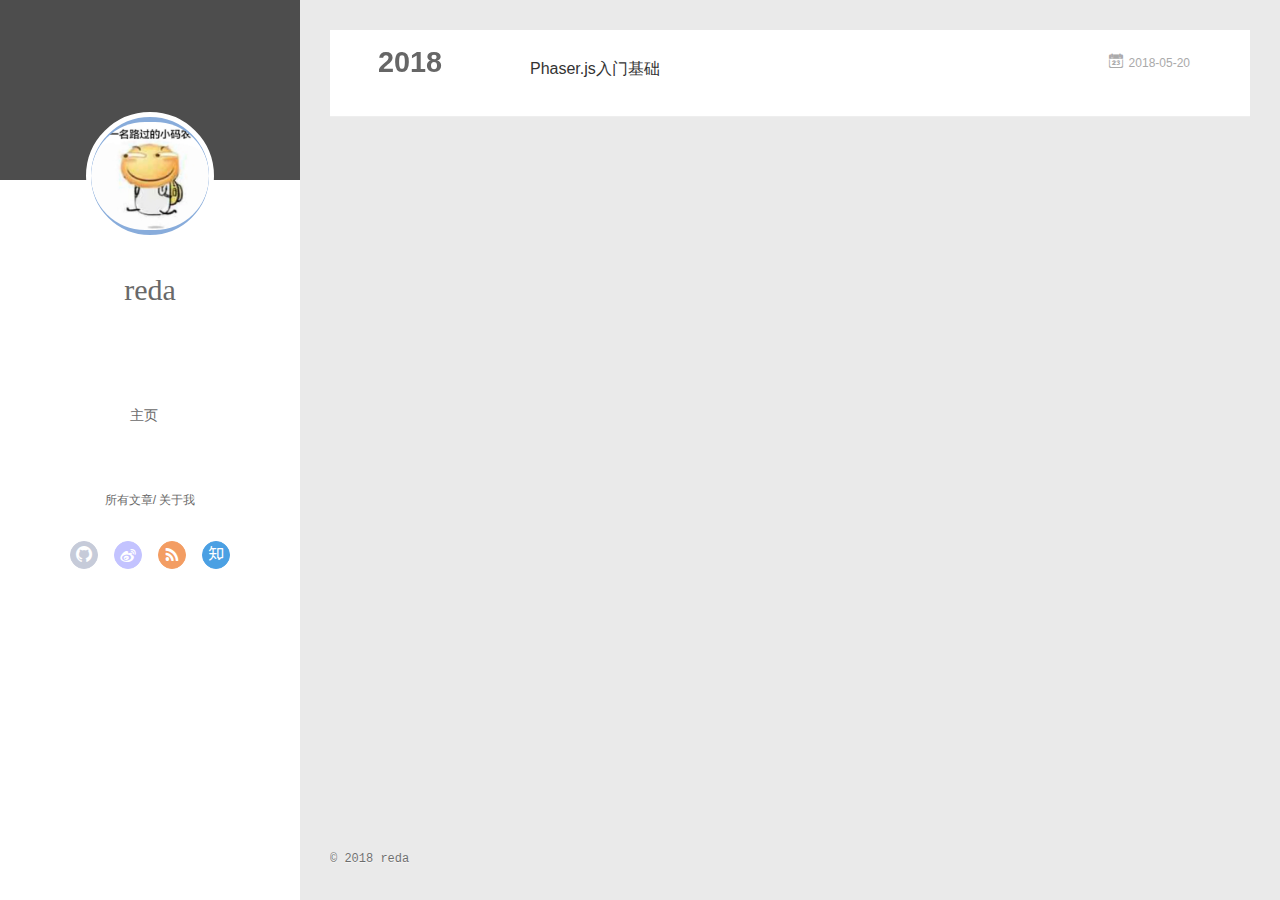
<file: archives/2018/05/index.html>
<!DOCTYPE html>
<html>
<head>
  <meta charset="utf-8">
  
  <meta name="renderer" content="webkit">
  <meta http-equiv="X-UA-Compatible" content="IE=edge" >
  <link rel="dns-prefetch" href="http://yoursite.com">
  <title>Archives: 2018/5 | welcome</title>
  <meta name="viewport" content="width=device-width, initial-scale=1, maximum-scale=1">
  <meta property="og:type" content="website">
<meta property="og:title" content="welcome">
<meta property="og:url" content="http://yoursite.com/archives/2018/05/index.html">
<meta property="og:site_name" content="welcome">
<meta property="og:locale" content="default">
<meta name="twitter:card" content="summary">
<meta name="twitter:title" content="welcome">
  
    <link rel="alternative" href="/atom.xml" title="welcome" type="application/atom+xml">
  
  
    <link rel="icon" href="/favicon.png">
  
  <link rel="stylesheet" type="text/css" href="/./main.0cf68a.css">
  <style type="text/css">
  
    #container.show {
      background: linear-gradient(200deg,#a0cfe4,#e8c37e);
    }
  </style>
  

  

</head>

<body>
  <div id="container" q-class="show:isCtnShow">
    <canvas id="anm-canvas" class="anm-canvas"></canvas>
    <div class="left-col" q-class="show:isShow">
      
<div class="overlay" style="background: #4d4d4d"></div>
<div class="intrude-less">
	<header id="header" class="inner">
		<a href="/" class="profilepic">
			<img src="/img/avatar.jpg" class="js-avatar">
		</a>
		<hgroup>
		  <h1 class="header-author"><a href="/">reda</a></h1>
		</hgroup>
		

		<nav class="header-menu">
			<ul>
			
				<li><a href="/">主页</a></li>
	        
			</ul>
		</nav>
		<nav class="header-smart-menu">
    		
    			
    			<a q-on="click: openSlider(e, 'innerArchive')" href="javascript:void(0)">所有文章</a>
    			
            
    			
    			<a q-on="click: openSlider(e, 'aboutme')" href="javascript:void(0)">关于我</a>
    			
            
		</nav>
		<nav class="header-nav">
			<div class="social">
				
					<a class="github" target="_blank" href="https://github.com/Reda011" title="github"><i class="icon-github"></i></a>
		        
					<a class="weibo" target="_blank" href="#" title="weibo"><i class="icon-weibo"></i></a>
		        
					<a class="rss" target="_blank" href="#" title="rss"><i class="icon-rss"></i></a>
		        
					<a class="zhihu" target="_blank" href="#" title="zhihu"><i class="icon-zhihu"></i></a>
		        
			</div>
		</nav>
	</header>		
</div>

    </div>
    <div class="mid-col" q-class="show:isShow,hide:isShow|isFalse">
      
<nav id="mobile-nav">
  	<div class="overlay js-overlay" style="background: #4d4d4d"></div>
	<div class="btnctn js-mobile-btnctn">
  		<div class="slider-trigger list" q-on="click: openSlider(e)"><i class="icon icon-sort"></i></div>
	</div>
	<div class="intrude-less">
		<header id="header" class="inner">
			<div class="profilepic">
				<img src="/img/avatar.jpg" class="js-avatar">
			</div>
			<hgroup>
			  <h1 class="header-author js-header-author">reda</h1>
			</hgroup>
			
			
			
				
			
			
			
			<nav class="header-nav">
				<div class="social">
					
						<a class="github" target="_blank" href="https://github.com/Reda011" title="github"><i class="icon-github"></i></a>
			        
						<a class="weibo" target="_blank" href="#" title="weibo"><i class="icon-weibo"></i></a>
			        
						<a class="rss" target="_blank" href="#" title="rss"><i class="icon-rss"></i></a>
			        
						<a class="zhihu" target="_blank" href="#" title="zhihu"><i class="icon-zhihu"></i></a>
			        
				</div>
			</nav>

			<nav class="header-menu js-header-menu">
				<ul style="width: 50%">
				
				
					<li style="width: 100%"><a href="/">主页</a></li>
		        
				</ul>
			</nav>
		</header>				
	</div>
	<div class="mobile-mask" style="display:none" q-show="isShow"></div>
</nav>

      <div id="wrapper" class="body-wrap">
        <div class="menu-l">
          <div class="canvas-wrap">
            <canvas data-colors="#eaeaea" data-sectionHeight="100" data-contentId="js-content" id="myCanvas1" class="anm-canvas"></canvas>
          </div>
          <div id="js-content" class="content-ll">
            
  
  
    
    
      
      
      <section class="archives-wrap">
        <div class="archive-year-wrap">
          <a href="/archives/2018" class="archive-year">2018</a>
        </div>
        <div class="archives">
    
    <article class="archive-article archive-type-post">
  <div class="archive-article-inner">
    <header class="archive-article-header">
      	<div class="article-meta">
	      	<a href="/2018/05/20/Phaser-js-base/" class="archive-article-date">
  	<time datetime="2018-05-20T07:39:39.000Z" itemprop="datePublished"><i class="icon-calendar icon"></i>2018-05-20</time>
</a>
        </div>
    	 
  
    <h1 itemprop="name">
      <a class="archive-article-title" href="/2018/05/20/Phaser-js-base/">Phaser.js入门基础</a>
    </h1>
  

        <div class="article-info info-on-right">
          
          

        </div>
        <div class="clearfix"></div>
    </header>
  </div>
</article>
  
  
    </div></section>
  

    


          </div>
        </div>
      </div>
      <footer id="footer">
  <div class="outer">
    <div id="footer-info">
    	<div class="footer-left">
    		&copy; 2018 reda
    	</div>
      	<!-- <div class="footer-right">
      		<a href="http://hexo.io/" target="_blank">Hexo</a>  Theme <a href="https://github.com/litten/hexo-theme-yilia" target="_blank">Yilia</a> by Litten
      	</div> --!>
    </div>
  </div>
</footer>
    </div>
    <script>
	var yiliaConfig = {
		mathjax: false,
		isHome: false,
		isPost: false,
		isArchive: true,
		isTag: false,
		isCategory: false,
		open_in_new: false,
		toc_hide_index: true,
		root: "/",
		innerArchive: true,
		showTags: false
	}
</script>

<script>!function(t){function n(e){if(r[e])return r[e].exports;var i=r[e]={exports:{},id:e,loaded:!1};return t[e].call(i.exports,i,i.exports,n),i.loaded=!0,i.exports}var r={};n.m=t,n.c=r,n.p="./",n(0)}([function(t,n,r){r(195),t.exports=r(191)},function(t,n,r){var e=r(3),i=r(52),o=r(27),u=r(28),c=r(53),f="prototype",a=function(t,n,r){var s,l,h,v,p=t&a.F,d=t&a.G,y=t&a.S,g=t&a.P,b=t&a.B,m=d?e:y?e[n]||(e[n]={}):(e[n]||{})[f],x=d?i:i[n]||(i[n]={}),w=x[f]||(x[f]={});d&&(r=n);for(s in r)l=!p&&m&&void 0!==m[s],h=(l?m:r)[s],v=b&&l?c(h,e):g&&"function"==typeof h?c(Function.call,h):h,m&&u(m,s,h,t&a.U),x[s]!=h&&o(x,s,v),g&&w[s]!=h&&(w[s]=h)};e.core=i,a.F=1,a.G=2,a.S=4,a.P=8,a.B=16,a.W=32,a.U=64,a.R=128,t.exports=a},function(t,n,r){var e=r(6);t.exports=function(t){if(!e(t))throw TypeError(t+" is not an object!");return t}},function(t,n){var r=t.exports="undefined"!=typeof window&&window.Math==Math?window:"undefined"!=typeof self&&self.Math==Math?self:Function("return this")();"number"==typeof __g&&(__g=r)},function(t,n){t.exports=function(t){try{return!!t()}catch(t){return!0}}},function(t,n){var r=t.exports="undefined"!=typeof window&&window.Math==Math?window:"undefined"!=typeof self&&self.Math==Math?self:Function("return this")();"number"==typeof __g&&(__g=r)},function(t,n){t.exports=function(t){return"object"==typeof t?null!==t:"function"==typeof t}},function(t,n,r){var e=r(126)("wks"),i=r(76),o=r(3).Symbol,u="function"==typeof o;(t.exports=function(t){return e[t]||(e[t]=u&&o[t]||(u?o:i)("Symbol."+t))}).store=e},function(t,n){var r={}.hasOwnProperty;t.exports=function(t,n){return r.call(t,n)}},function(t,n,r){var e=r(94),i=r(33);t.exports=function(t){return e(i(t))}},function(t,n,r){t.exports=!r(4)(function(){return 7!=Object.defineProperty({},"a",{get:function(){return 7}}).a})},function(t,n,r){var e=r(2),i=r(167),o=r(50),u=Object.defineProperty;n.f=r(10)?Object.defineProperty:function(t,n,r){if(e(t),n=o(n,!0),e(r),i)try{return u(t,n,r)}catch(t){}if("get"in r||"set"in r)throw TypeError("Accessors not supported!");return"value"in r&&(t[n]=r.value),t}},function(t,n,r){t.exports=!r(18)(function(){return 7!=Object.defineProperty({},"a",{get:function(){return 7}}).a})},function(t,n,r){var e=r(14),i=r(22);t.exports=r(12)?function(t,n,r){return e.f(t,n,i(1,r))}:function(t,n,r){return t[n]=r,t}},function(t,n,r){var e=r(20),i=r(58),o=r(42),u=Object.defineProperty;n.f=r(12)?Object.defineProperty:function(t,n,r){if(e(t),n=o(n,!0),e(r),i)try{return u(t,n,r)}catch(t){}if("get"in r||"set"in r)throw TypeError("Accessors not supported!");return"value"in r&&(t[n]=r.value),t}},function(t,n,r){var e=r(40)("wks"),i=r(23),o=r(5).Symbol,u="function"==typeof o;(t.exports=function(t){return e[t]||(e[t]=u&&o[t]||(u?o:i)("Symbol."+t))}).store=e},function(t,n,r){var e=r(67),i=Math.min;t.exports=function(t){return t>0?i(e(t),9007199254740991):0}},function(t,n,r){var e=r(46);t.exports=function(t){return Object(e(t))}},function(t,n){t.exports=function(t){try{return!!t()}catch(t){return!0}}},function(t,n,r){var e=r(63),i=r(34);t.exports=Object.keys||function(t){return e(t,i)}},function(t,n,r){var e=r(21);t.exports=function(t){if(!e(t))throw TypeError(t+" is not an object!");return t}},function(t,n){t.exports=function(t){return"object"==typeof t?null!==t:"function"==typeof t}},function(t,n){t.exports=function(t,n){return{enumerable:!(1&t),configurable:!(2&t),writable:!(4&t),value:n}}},function(t,n){var r=0,e=Math.random();t.exports=function(t){return"Symbol(".concat(void 0===t?"":t,")_",(++r+e).toString(36))}},function(t,n){var r={}.hasOwnProperty;t.exports=function(t,n){return r.call(t,n)}},function(t,n){var r=t.exports={version:"2.4.0"};"number"==typeof __e&&(__e=r)},function(t,n){t.exports=function(t){if("function"!=typeof t)throw TypeError(t+" is not a function!");return t}},function(t,n,r){var e=r(11),i=r(66);t.exports=r(10)?function(t,n,r){return e.f(t,n,i(1,r))}:function(t,n,r){return t[n]=r,t}},function(t,n,r){var e=r(3),i=r(27),o=r(24),u=r(76)("src"),c="toString",f=Function[c],a=(""+f).split(c);r(52).inspectSource=function(t){return f.call(t)},(t.exports=function(t,n,r,c){var f="function"==typeof r;f&&(o(r,"name")||i(r,"name",n)),t[n]!==r&&(f&&(o(r,u)||i(r,u,t[n]?""+t[n]:a.join(String(n)))),t===e?t[n]=r:c?t[n]?t[n]=r:i(t,n,r):(delete t[n],i(t,n,r)))})(Function.prototype,c,function(){return"function"==typeof this&&this[u]||f.call(this)})},function(t,n,r){var e=r(1),i=r(4),o=r(46),u=function(t,n,r,e){var i=String(o(t)),u="<"+n;return""!==r&&(u+=" "+r+'="'+String(e).replace(/"/g,"&quot;")+'"'),u+">"+i+"</"+n+">"};t.exports=function(t,n){var r={};r[t]=n(u),e(e.P+e.F*i(function(){var n=""[t]('"');return n!==n.toLowerCase()||n.split('"').length>3}),"String",r)}},function(t,n,r){var e=r(115),i=r(46);t.exports=function(t){return e(i(t))}},function(t,n,r){var e=r(116),i=r(66),o=r(30),u=r(50),c=r(24),f=r(167),a=Object.getOwnPropertyDescriptor;n.f=r(10)?a:function(t,n){if(t=o(t),n=u(n,!0),f)try{return a(t,n)}catch(t){}if(c(t,n))return i(!e.f.call(t,n),t[n])}},function(t,n,r){var e=r(24),i=r(17),o=r(145)("IE_PROTO"),u=Object.prototype;t.exports=Object.getPrototypeOf||function(t){return t=i(t),e(t,o)?t[o]:"function"==typeof t.constructor&&t instanceof t.constructor?t.constructor.prototype:t instanceof Object?u:null}},function(t,n){t.exports=function(t){if(void 0==t)throw TypeError("Can't call method on  "+t);return t}},function(t,n){t.exports="constructor,hasOwnProperty,isPrototypeOf,propertyIsEnumerable,toLocaleString,toString,valueOf".split(",")},function(t,n){t.exports={}},function(t,n){t.exports=!0},function(t,n){n.f={}.propertyIsEnumerable},function(t,n,r){var e=r(14).f,i=r(8),o=r(15)("toStringTag");t.exports=function(t,n,r){t&&!i(t=r?t:t.prototype,o)&&e(t,o,{configurable:!0,value:n})}},function(t,n,r){var e=r(40)("keys"),i=r(23);t.exports=function(t){return e[t]||(e[t]=i(t))}},function(t,n,r){var e=r(5),i="__core-js_shared__",o=e[i]||(e[i]={});t.exports=function(t){return o[t]||(o[t]={})}},function(t,n){var r=Math.ceil,e=Math.floor;t.exports=function(t){return isNaN(t=+t)?0:(t>0?e:r)(t)}},function(t,n,r){var e=r(21);t.exports=function(t,n){if(!e(t))return t;var r,i;if(n&&"function"==typeof(r=t.toString)&&!e(i=r.call(t)))return i;if("function"==typeof(r=t.valueOf)&&!e(i=r.call(t)))return i;if(!n&&"function"==typeof(r=t.toString)&&!e(i=r.call(t)))return i;throw TypeError("Can't convert object to primitive value")}},function(t,n,r){var e=r(5),i=r(25),o=r(36),u=r(44),c=r(14).f;t.exports=function(t){var n=i.Symbol||(i.Symbol=o?{}:e.Symbol||{});"_"==t.charAt(0)||t in n||c(n,t,{value:u.f(t)})}},function(t,n,r){n.f=r(15)},function(t,n){var r={}.toString;t.exports=function(t){return r.call(t).slice(8,-1)}},function(t,n){t.exports=function(t){if(void 0==t)throw TypeError("Can't call method on  "+t);return t}},function(t,n,r){var e=r(4);t.exports=function(t,n){return!!t&&e(function(){n?t.call(null,function(){},1):t.call(null)})}},function(t,n,r){var e=r(53),i=r(115),o=r(17),u=r(16),c=r(203);t.exports=function(t,n){var r=1==t,f=2==t,a=3==t,s=4==t,l=6==t,h=5==t||l,v=n||c;return function(n,c,p){for(var d,y,g=o(n),b=i(g),m=e(c,p,3),x=u(b.length),w=0,S=r?v(n,x):f?v(n,0):void 0;x>w;w++)if((h||w in b)&&(d=b[w],y=m(d,w,g),t))if(r)S[w]=y;else if(y)switch(t){case 3:return!0;case 5:return d;case 6:return w;case 2:S.push(d)}else if(s)return!1;return l?-1:a||s?s:S}}},function(t,n,r){var e=r(1),i=r(52),o=r(4);t.exports=function(t,n){var r=(i.Object||{})[t]||Object[t],u={};u[t]=n(r),e(e.S+e.F*o(function(){r(1)}),"Object",u)}},function(t,n,r){var e=r(6);t.exports=function(t,n){if(!e(t))return t;var r,i;if(n&&"function"==typeof(r=t.toString)&&!e(i=r.call(t)))return i;if("function"==typeof(r=t.valueOf)&&!e(i=r.call(t)))return i;if(!n&&"function"==typeof(r=t.toString)&&!e(i=r.call(t)))return i;throw TypeError("Can't convert object to primitive value")}},function(t,n,r){var e=r(5),i=r(25),o=r(91),u=r(13),c="prototype",f=function(t,n,r){var a,s,l,h=t&f.F,v=t&f.G,p=t&f.S,d=t&f.P,y=t&f.B,g=t&f.W,b=v?i:i[n]||(i[n]={}),m=b[c],x=v?e:p?e[n]:(e[n]||{})[c];v&&(r=n);for(a in r)(s=!h&&x&&void 0!==x[a])&&a in b||(l=s?x[a]:r[a],b[a]=v&&"function"!=typeof x[a]?r[a]:y&&s?o(l,e):g&&x[a]==l?function(t){var n=function(n,r,e){if(this instanceof t){switch(arguments.length){case 0:return new t;case 1:return new t(n);case 2:return new t(n,r)}return new t(n,r,e)}return t.apply(this,arguments)};return n[c]=t[c],n}(l):d&&"function"==typeof l?o(Function.call,l):l,d&&((b.virtual||(b.virtual={}))[a]=l,t&f.R&&m&&!m[a]&&u(m,a,l)))};f.F=1,f.G=2,f.S=4,f.P=8,f.B=16,f.W=32,f.U=64,f.R=128,t.exports=f},function(t,n){var r=t.exports={version:"2.4.0"};"number"==typeof __e&&(__e=r)},function(t,n,r){var e=r(26);t.exports=function(t,n,r){if(e(t),void 0===n)return t;switch(r){case 1:return function(r){return t.call(n,r)};case 2:return function(r,e){return t.call(n,r,e)};case 3:return function(r,e,i){return t.call(n,r,e,i)}}return function(){return t.apply(n,arguments)}}},function(t,n,r){var e=r(183),i=r(1),o=r(126)("metadata"),u=o.store||(o.store=new(r(186))),c=function(t,n,r){var i=u.get(t);if(!i){if(!r)return;u.set(t,i=new e)}var o=i.get(n);if(!o){if(!r)return;i.set(n,o=new e)}return o},f=function(t,n,r){var e=c(n,r,!1);return void 0!==e&&e.has(t)},a=function(t,n,r){var e=c(n,r,!1);return void 0===e?void 0:e.get(t)},s=function(t,n,r,e){c(r,e,!0).set(t,n)},l=function(t,n){var r=c(t,n,!1),e=[];return r&&r.forEach(function(t,n){e.push(n)}),e},h=function(t){return void 0===t||"symbol"==typeof t?t:String(t)},v=function(t){i(i.S,"Reflect",t)};t.exports={store:u,map:c,has:f,get:a,set:s,keys:l,key:h,exp:v}},function(t,n,r){"use strict";if(r(10)){var e=r(69),i=r(3),o=r(4),u=r(1),c=r(127),f=r(152),a=r(53),s=r(68),l=r(66),h=r(27),v=r(73),p=r(67),d=r(16),y=r(75),g=r(50),b=r(24),m=r(180),x=r(114),w=r(6),S=r(17),_=r(137),O=r(70),E=r(32),P=r(71).f,j=r(154),F=r(76),M=r(7),A=r(48),N=r(117),T=r(146),I=r(155),k=r(80),L=r(123),R=r(74),C=r(130),D=r(160),U=r(11),W=r(31),G=U.f,B=W.f,V=i.RangeError,z=i.TypeError,q=i.Uint8Array,K="ArrayBuffer",J="Shared"+K,Y="BYTES_PER_ELEMENT",H="prototype",$=Array[H],X=f.ArrayBuffer,Q=f.DataView,Z=A(0),tt=A(2),nt=A(3),rt=A(4),et=A(5),it=A(6),ot=N(!0),ut=N(!1),ct=I.values,ft=I.keys,at=I.entries,st=$.lastIndexOf,lt=$.reduce,ht=$.reduceRight,vt=$.join,pt=$.sort,dt=$.slice,yt=$.toString,gt=$.toLocaleString,bt=M("iterator"),mt=M("toStringTag"),xt=F("typed_constructor"),wt=F("def_constructor"),St=c.CONSTR,_t=c.TYPED,Ot=c.VIEW,Et="Wrong length!",Pt=A(1,function(t,n){return Tt(T(t,t[wt]),n)}),jt=o(function(){return 1===new q(new Uint16Array([1]).buffer)[0]}),Ft=!!q&&!!q[H].set&&o(function(){new q(1).set({})}),Mt=function(t,n){if(void 0===t)throw z(Et);var r=+t,e=d(t);if(n&&!m(r,e))throw V(Et);return e},At=function(t,n){var r=p(t);if(r<0||r%n)throw V("Wrong offset!");return r},Nt=function(t){if(w(t)&&_t in t)return t;throw z(t+" is not a typed array!")},Tt=function(t,n){if(!(w(t)&&xt in t))throw z("It is not a typed array constructor!");return new t(n)},It=function(t,n){return kt(T(t,t[wt]),n)},kt=function(t,n){for(var r=0,e=n.length,i=Tt(t,e);e>r;)i[r]=n[r++];return i},Lt=function(t,n,r){G(t,n,{get:function(){return this._d[r]}})},Rt=function(t){var n,r,e,i,o,u,c=S(t),f=arguments.length,s=f>1?arguments[1]:void 0,l=void 0!==s,h=j(c);if(void 0!=h&&!_(h)){for(u=h.call(c),e=[],n=0;!(o=u.next()).done;n++)e.push(o.value);c=e}for(l&&f>2&&(s=a(s,arguments[2],2)),n=0,r=d(c.length),i=Tt(this,r);r>n;n++)i[n]=l?s(c[n],n):c[n];return i},Ct=function(){for(var t=0,n=arguments.length,r=Tt(this,n);n>t;)r[t]=arguments[t++];return r},Dt=!!q&&o(function(){gt.call(new q(1))}),Ut=function(){return gt.apply(Dt?dt.call(Nt(this)):Nt(this),arguments)},Wt={copyWithin:function(t,n){return D.call(Nt(this),t,n,arguments.length>2?arguments[2]:void 0)},every:function(t){return rt(Nt(this),t,arguments.length>1?arguments[1]:void 0)},fill:function(t){return C.apply(Nt(this),arguments)},filter:function(t){return It(this,tt(Nt(this),t,arguments.length>1?arguments[1]:void 0))},find:function(t){return et(Nt(this),t,arguments.length>1?arguments[1]:void 0)},findIndex:function(t){return it(Nt(this),t,arguments.length>1?arguments[1]:void 0)},forEach:function(t){Z(Nt(this),t,arguments.length>1?arguments[1]:void 0)},indexOf:function(t){return ut(Nt(this),t,arguments.length>1?arguments[1]:void 0)},includes:function(t){return ot(Nt(this),t,arguments.length>1?arguments[1]:void 0)},join:function(t){return vt.apply(Nt(this),arguments)},lastIndexOf:function(t){return st.apply(Nt(this),arguments)},map:function(t){return Pt(Nt(this),t,arguments.length>1?arguments[1]:void 0)},reduce:function(t){return lt.apply(Nt(this),arguments)},reduceRight:function(t){return ht.apply(Nt(this),arguments)},reverse:function(){for(var t,n=this,r=Nt(n).length,e=Math.floor(r/2),i=0;i<e;)t=n[i],n[i++]=n[--r],n[r]=t;return n},some:function(t){return nt(Nt(this),t,arguments.length>1?arguments[1]:void 0)},sort:function(t){return pt.call(Nt(this),t)},subarray:function(t,n){var r=Nt(this),e=r.length,i=y(t,e);return new(T(r,r[wt]))(r.buffer,r.byteOffset+i*r.BYTES_PER_ELEMENT,d((void 0===n?e:y(n,e))-i))}},Gt=function(t,n){return It(this,dt.call(Nt(this),t,n))},Bt=function(t){Nt(this);var n=At(arguments[1],1),r=this.length,e=S(t),i=d(e.length),o=0;if(i+n>r)throw V(Et);for(;o<i;)this[n+o]=e[o++]},Vt={entries:function(){return at.call(Nt(this))},keys:function(){return ft.call(Nt(this))},values:function(){return ct.call(Nt(this))}},zt=function(t,n){return w(t)&&t[_t]&&"symbol"!=typeof n&&n in t&&String(+n)==String(n)},qt=function(t,n){return zt(t,n=g(n,!0))?l(2,t[n]):B(t,n)},Kt=function(t,n,r){return!(zt(t,n=g(n,!0))&&w(r)&&b(r,"value"))||b(r,"get")||b(r,"set")||r.configurable||b(r,"writable")&&!r.writable||b(r,"enumerable")&&!r.enumerable?G(t,n,r):(t[n]=r.value,t)};St||(W.f=qt,U.f=Kt),u(u.S+u.F*!St,"Object",{getOwnPropertyDescriptor:qt,defineProperty:Kt}),o(function(){yt.call({})})&&(yt=gt=function(){return vt.call(this)});var Jt=v({},Wt);v(Jt,Vt),h(Jt,bt,Vt.values),v(Jt,{slice:Gt,set:Bt,constructor:function(){},toString:yt,toLocaleString:Ut}),Lt(Jt,"buffer","b"),Lt(Jt,"byteOffset","o"),Lt(Jt,"byteLength","l"),Lt(Jt,"length","e"),G(Jt,mt,{get:function(){return this[_t]}}),t.exports=function(t,n,r,f){f=!!f;var a=t+(f?"Clamped":"")+"Array",l="Uint8Array"!=a,v="get"+t,p="set"+t,y=i[a],g=y||{},b=y&&E(y),m=!y||!c.ABV,S={},_=y&&y[H],j=function(t,r){var e=t._d;return e.v[v](r*n+e.o,jt)},F=function(t,r,e){var i=t._d;f&&(e=(e=Math.round(e))<0?0:e>255?255:255&e),i.v[p](r*n+i.o,e,jt)},M=function(t,n){G(t,n,{get:function(){return j(this,n)},set:function(t){return F(this,n,t)},enumerable:!0})};m?(y=r(function(t,r,e,i){s(t,y,a,"_d");var o,u,c,f,l=0,v=0;if(w(r)){if(!(r instanceof X||(f=x(r))==K||f==J))return _t in r?kt(y,r):Rt.call(y,r);o=r,v=At(e,n);var p=r.byteLength;if(void 0===i){if(p%n)throw V(Et);if((u=p-v)<0)throw V(Et)}else if((u=d(i)*n)+v>p)throw V(Et);c=u/n}else c=Mt(r,!0),u=c*n,o=new X(u);for(h(t,"_d",{b:o,o:v,l:u,e:c,v:new Q(o)});l<c;)M(t,l++)}),_=y[H]=O(Jt),h(_,"constructor",y)):L(function(t){new y(null),new y(t)},!0)||(y=r(function(t,r,e,i){s(t,y,a);var o;return w(r)?r instanceof X||(o=x(r))==K||o==J?void 0!==i?new g(r,At(e,n),i):void 0!==e?new g(r,At(e,n)):new g(r):_t in r?kt(y,r):Rt.call(y,r):new g(Mt(r,l))}),Z(b!==Function.prototype?P(g).concat(P(b)):P(g),function(t){t in y||h(y,t,g[t])}),y[H]=_,e||(_.constructor=y));var A=_[bt],N=!!A&&("values"==A.name||void 0==A.name),T=Vt.values;h(y,xt,!0),h(_,_t,a),h(_,Ot,!0),h(_,wt,y),(f?new y(1)[mt]==a:mt in _)||G(_,mt,{get:function(){return a}}),S[a]=y,u(u.G+u.W+u.F*(y!=g),S),u(u.S,a,{BYTES_PER_ELEMENT:n,from:Rt,of:Ct}),Y in _||h(_,Y,n),u(u.P,a,Wt),R(a),u(u.P+u.F*Ft,a,{set:Bt}),u(u.P+u.F*!N,a,Vt),u(u.P+u.F*(_.toString!=yt),a,{toString:yt}),u(u.P+u.F*o(function(){new y(1).slice()}),a,{slice:Gt}),u(u.P+u.F*(o(function(){return[1,2].toLocaleString()!=new y([1,2]).toLocaleString()})||!o(function(){_.toLocaleString.call([1,2])})),a,{toLocaleString:Ut}),k[a]=N?A:T,e||N||h(_,bt,T)}}else t.exports=function(){}},function(t,n){var r={}.toString;t.exports=function(t){return r.call(t).slice(8,-1)}},function(t,n,r){var e=r(21),i=r(5).document,o=e(i)&&e(i.createElement);t.exports=function(t){return o?i.createElement(t):{}}},function(t,n,r){t.exports=!r(12)&&!r(18)(function(){return 7!=Object.defineProperty(r(57)("div"),"a",{get:function(){return 7}}).a})},function(t,n,r){"use strict";var e=r(36),i=r(51),o=r(64),u=r(13),c=r(8),f=r(35),a=r(96),s=r(38),l=r(103),h=r(15)("iterator"),v=!([].keys&&"next"in[].keys()),p="keys",d="values",y=function(){return this};t.exports=function(t,n,r,g,b,m,x){a(r,n,g);var w,S,_,O=function(t){if(!v&&t in F)return F[t];switch(t){case p:case d:return function(){return new r(this,t)}}return function(){return new r(this,t)}},E=n+" Iterator",P=b==d,j=!1,F=t.prototype,M=F[h]||F["@@iterator"]||b&&F[b],A=M||O(b),N=b?P?O("entries"):A:void 0,T="Array"==n?F.entries||M:M;if(T&&(_=l(T.call(new t)))!==Object.prototype&&(s(_,E,!0),e||c(_,h)||u(_,h,y)),P&&M&&M.name!==d&&(j=!0,A=function(){return M.call(this)}),e&&!x||!v&&!j&&F[h]||u(F,h,A),f[n]=A,f[E]=y,b)if(w={values:P?A:O(d),keys:m?A:O(p),entries:N},x)for(S in w)S in F||o(F,S,w[S]);else i(i.P+i.F*(v||j),n,w);return w}},function(t,n,r){var e=r(20),i=r(100),o=r(34),u=r(39)("IE_PROTO"),c=function(){},f="prototype",a=function(){var t,n=r(57)("iframe"),e=o.length;for(n.style.display="none",r(93).appendChild(n),n.src="javascript:",t=n.contentWindow.document,t.open(),t.write("<script>document.F=Object<\/script>"),t.close(),a=t.F;e--;)delete a[f][o[e]];return a()};t.exports=Object.create||function(t,n){var r;return null!==t?(c[f]=e(t),r=new c,c[f]=null,r[u]=t):r=a(),void 0===n?r:i(r,n)}},function(t,n,r){var e=r(63),i=r(34).concat("length","prototype");n.f=Object.getOwnPropertyNames||function(t){return e(t,i)}},function(t,n){n.f=Object.getOwnPropertySymbols},function(t,n,r){var e=r(8),i=r(9),o=r(90)(!1),u=r(39)("IE_PROTO");t.exports=function(t,n){var r,c=i(t),f=0,a=[];for(r in c)r!=u&&e(c,r)&&a.push(r);for(;n.length>f;)e(c,r=n[f++])&&(~o(a,r)||a.push(r));return a}},function(t,n,r){t.exports=r(13)},function(t,n,r){var e=r(76)("meta"),i=r(6),o=r(24),u=r(11).f,c=0,f=Object.isExtensible||function(){return!0},a=!r(4)(function(){return f(Object.preventExtensions({}))}),s=function(t){u(t,e,{value:{i:"O"+ ++c,w:{}}})},l=function(t,n){if(!i(t))return"symbol"==typeof t?t:("string"==typeof t?"S":"P")+t;if(!o(t,e)){if(!f(t))return"F";if(!n)return"E";s(t)}return t[e].i},h=function(t,n){if(!o(t,e)){if(!f(t))return!0;if(!n)return!1;s(t)}return t[e].w},v=function(t){return a&&p.NEED&&f(t)&&!o(t,e)&&s(t),t},p=t.exports={KEY:e,NEED:!1,fastKey:l,getWeak:h,onFreeze:v}},function(t,n){t.exports=function(t,n){return{enumerable:!(1&t),configurable:!(2&t),writable:!(4&t),value:n}}},function(t,n){var r=Math.ceil,e=Math.floor;t.exports=function(t){return isNaN(t=+t)?0:(t>0?e:r)(t)}},function(t,n){t.exports=function(t,n,r,e){if(!(t instanceof n)||void 0!==e&&e in t)throw TypeError(r+": incorrect invocation!");return t}},function(t,n){t.exports=!1},function(t,n,r){var e=r(2),i=r(173),o=r(133),u=r(145)("IE_PROTO"),c=function(){},f="prototype",a=function(){var t,n=r(132)("iframe"),e=o.length;for(n.style.display="none",r(135).appendChild(n),n.src="javascript:",t=n.contentWindow.document,t.open(),t.write("<script>document.F=Object<\/script>"),t.close(),a=t.F;e--;)delete a[f][o[e]];return a()};t.exports=Object.create||function(t,n){var r;return null!==t?(c[f]=e(t),r=new c,c[f]=null,r[u]=t):r=a(),void 0===n?r:i(r,n)}},function(t,n,r){var e=r(175),i=r(133).concat("length","prototype");n.f=Object.getOwnPropertyNames||function(t){return e(t,i)}},function(t,n,r){var e=r(175),i=r(133);t.exports=Object.keys||function(t){return e(t,i)}},function(t,n,r){var e=r(28);t.exports=function(t,n,r){for(var i in n)e(t,i,n[i],r);return t}},function(t,n,r){"use strict";var e=r(3),i=r(11),o=r(10),u=r(7)("species");t.exports=function(t){var n=e[t];o&&n&&!n[u]&&i.f(n,u,{configurable:!0,get:function(){return this}})}},function(t,n,r){var e=r(67),i=Math.max,o=Math.min;t.exports=function(t,n){return t=e(t),t<0?i(t+n,0):o(t,n)}},function(t,n){var r=0,e=Math.random();t.exports=function(t){return"Symbol(".concat(void 0===t?"":t,")_",(++r+e).toString(36))}},function(t,n,r){var e=r(33);t.exports=function(t){return Object(e(t))}},function(t,n,r){var e=r(7)("unscopables"),i=Array.prototype;void 0==i[e]&&r(27)(i,e,{}),t.exports=function(t){i[e][t]=!0}},function(t,n,r){var e=r(53),i=r(169),o=r(137),u=r(2),c=r(16),f=r(154),a={},s={},n=t.exports=function(t,n,r,l,h){var v,p,d,y,g=h?function(){return t}:f(t),b=e(r,l,n?2:1),m=0;if("function"!=typeof g)throw TypeError(t+" is not iterable!");if(o(g)){for(v=c(t.length);v>m;m++)if((y=n?b(u(p=t[m])[0],p[1]):b(t[m]))===a||y===s)return y}else for(d=g.call(t);!(p=d.next()).done;)if((y=i(d,b,p.value,n))===a||y===s)return y};n.BREAK=a,n.RETURN=s},function(t,n){t.exports={}},function(t,n,r){var e=r(11).f,i=r(24),o=r(7)("toStringTag");t.exports=function(t,n,r){t&&!i(t=r?t:t.prototype,o)&&e(t,o,{configurable:!0,value:n})}},function(t,n,r){var e=r(1),i=r(46),o=r(4),u=r(150),c="["+u+"]",f="​",a=RegExp("^"+c+c+"*"),s=RegExp(c+c+"*$"),l=function(t,n,r){var i={},c=o(function(){return!!u[t]()||f[t]()!=f}),a=i[t]=c?n(h):u[t];r&&(i[r]=a),e(e.P+e.F*c,"String",i)},h=l.trim=function(t,n){return t=String(i(t)),1&n&&(t=t.replace(a,"")),2&n&&(t=t.replace(s,"")),t};t.exports=l},function(t,n,r){t.exports={default:r(86),__esModule:!0}},function(t,n,r){t.exports={default:r(87),__esModule:!0}},function(t,n,r){"use strict";function e(t){return t&&t.__esModule?t:{default:t}}n.__esModule=!0;var i=r(84),o=e(i),u=r(83),c=e(u),f="function"==typeof c.default&&"symbol"==typeof o.default?function(t){return typeof t}:function(t){return t&&"function"==typeof c.default&&t.constructor===c.default&&t!==c.default.prototype?"symbol":typeof t};n.default="function"==typeof c.default&&"symbol"===f(o.default)?function(t){return void 0===t?"undefined":f(t)}:function(t){return t&&"function"==typeof c.default&&t.constructor===c.default&&t!==c.default.prototype?"symbol":void 0===t?"undefined":f(t)}},function(t,n,r){r(110),r(108),r(111),r(112),t.exports=r(25).Symbol},function(t,n,r){r(109),r(113),t.exports=r(44).f("iterator")},function(t,n){t.exports=function(t){if("function"!=typeof t)throw TypeError(t+" is not a function!");return t}},function(t,n){t.exports=function(){}},function(t,n,r){var e=r(9),i=r(106),o=r(105);t.exports=function(t){return function(n,r,u){var c,f=e(n),a=i(f.length),s=o(u,a);if(t&&r!=r){for(;a>s;)if((c=f[s++])!=c)return!0}else for(;a>s;s++)if((t||s in f)&&f[s]===r)return t||s||0;return!t&&-1}}},function(t,n,r){var e=r(88);t.exports=function(t,n,r){if(e(t),void 0===n)return t;switch(r){case 1:return function(r){return t.call(n,r)};case 2:return function(r,e){return t.call(n,r,e)};case 3:return function(r,e,i){return t.call(n,r,e,i)}}return function(){return t.apply(n,arguments)}}},function(t,n,r){var e=r(19),i=r(62),o=r(37);t.exports=function(t){var n=e(t),r=i.f;if(r)for(var u,c=r(t),f=o.f,a=0;c.length>a;)f.call(t,u=c[a++])&&n.push(u);return n}},function(t,n,r){t.exports=r(5).document&&document.documentElement},function(t,n,r){var e=r(56);t.exports=Object("z").propertyIsEnumerable(0)?Object:function(t){return"String"==e(t)?t.split(""):Object(t)}},function(t,n,r){var e=r(56);t.exports=Array.isArray||function(t){return"Array"==e(t)}},function(t,n,r){"use strict";var e=r(60),i=r(22),o=r(38),u={};r(13)(u,r(15)("iterator"),function(){return this}),t.exports=function(t,n,r){t.prototype=e(u,{next:i(1,r)}),o(t,n+" Iterator")}},function(t,n){t.exports=function(t,n){return{value:n,done:!!t}}},function(t,n,r){var e=r(19),i=r(9);t.exports=function(t,n){for(var r,o=i(t),u=e(o),c=u.length,f=0;c>f;)if(o[r=u[f++]]===n)return r}},function(t,n,r){var e=r(23)("meta"),i=r(21),o=r(8),u=r(14).f,c=0,f=Object.isExtensible||function(){return!0},a=!r(18)(function(){return f(Object.preventExtensions({}))}),s=function(t){u(t,e,{value:{i:"O"+ ++c,w:{}}})},l=function(t,n){if(!i(t))return"symbol"==typeof t?t:("string"==typeof t?"S":"P")+t;if(!o(t,e)){if(!f(t))return"F";if(!n)return"E";s(t)}return t[e].i},h=function(t,n){if(!o(t,e)){if(!f(t))return!0;if(!n)return!1;s(t)}return t[e].w},v=function(t){return a&&p.NEED&&f(t)&&!o(t,e)&&s(t),t},p=t.exports={KEY:e,NEED:!1,fastKey:l,getWeak:h,onFreeze:v}},function(t,n,r){var e=r(14),i=r(20),o=r(19);t.exports=r(12)?Object.defineProperties:function(t,n){i(t);for(var r,u=o(n),c=u.length,f=0;c>f;)e.f(t,r=u[f++],n[r]);return t}},function(t,n,r){var e=r(37),i=r(22),o=r(9),u=r(42),c=r(8),f=r(58),a=Object.getOwnPropertyDescriptor;n.f=r(12)?a:function(t,n){if(t=o(t),n=u(n,!0),f)try{return a(t,n)}catch(t){}if(c(t,n))return i(!e.f.call(t,n),t[n])}},function(t,n,r){var e=r(9),i=r(61).f,o={}.toString,u="object"==typeof window&&window&&Object.getOwnPropertyNames?Object.getOwnPropertyNames(window):[],c=function(t){try{return i(t)}catch(t){return u.slice()}};t.exports.f=function(t){return u&&"[object Window]"==o.call(t)?c(t):i(e(t))}},function(t,n,r){var e=r(8),i=r(77),o=r(39)("IE_PROTO"),u=Object.prototype;t.exports=Object.getPrototypeOf||function(t){return t=i(t),e(t,o)?t[o]:"function"==typeof t.constructor&&t instanceof t.constructor?t.constructor.prototype:t instanceof Object?u:null}},function(t,n,r){var e=r(41),i=r(33);t.exports=function(t){return function(n,r){var o,u,c=String(i(n)),f=e(r),a=c.length;return f<0||f>=a?t?"":void 0:(o=c.charCodeAt(f),o<55296||o>56319||f+1===a||(u=c.charCodeAt(f+1))<56320||u>57343?t?c.charAt(f):o:t?c.slice(f,f+2):u-56320+(o-55296<<10)+65536)}}},function(t,n,r){var e=r(41),i=Math.max,o=Math.min;t.exports=function(t,n){return t=e(t),t<0?i(t+n,0):o(t,n)}},function(t,n,r){var e=r(41),i=Math.min;t.exports=function(t){return t>0?i(e(t),9007199254740991):0}},function(t,n,r){"use strict";var e=r(89),i=r(97),o=r(35),u=r(9);t.exports=r(59)(Array,"Array",function(t,n){this._t=u(t),this._i=0,this._k=n},function(){var t=this._t,n=this._k,r=this._i++;return!t||r>=t.length?(this._t=void 0,i(1)):"keys"==n?i(0,r):"values"==n?i(0,t[r]):i(0,[r,t[r]])},"values"),o.Arguments=o.Array,e("keys"),e("values"),e("entries")},function(t,n){},function(t,n,r){"use strict";var e=r(104)(!0);r(59)(String,"String",function(t){this._t=String(t),this._i=0},function(){var t,n=this._t,r=this._i;return r>=n.length?{value:void 0,done:!0}:(t=e(n,r),this._i+=t.length,{value:t,done:!1})})},function(t,n,r){"use strict";var e=r(5),i=r(8),o=r(12),u=r(51),c=r(64),f=r(99).KEY,a=r(18),s=r(40),l=r(38),h=r(23),v=r(15),p=r(44),d=r(43),y=r(98),g=r(92),b=r(95),m=r(20),x=r(9),w=r(42),S=r(22),_=r(60),O=r(102),E=r(101),P=r(14),j=r(19),F=E.f,M=P.f,A=O.f,N=e.Symbol,T=e.JSON,I=T&&T.stringify,k="prototype",L=v("_hidden"),R=v("toPrimitive"),C={}.propertyIsEnumerable,D=s("symbol-registry"),U=s("symbols"),W=s("op-symbols"),G=Object[k],B="function"==typeof N,V=e.QObject,z=!V||!V[k]||!V[k].findChild,q=o&&a(function(){return 7!=_(M({},"a",{get:function(){return M(this,"a",{value:7}).a}})).a})?function(t,n,r){var e=F(G,n);e&&delete G[n],M(t,n,r),e&&t!==G&&M(G,n,e)}:M,K=function(t){var n=U[t]=_(N[k]);return n._k=t,n},J=B&&"symbol"==typeof N.iterator?function(t){return"symbol"==typeof t}:function(t){return t instanceof N},Y=function(t,n,r){return t===G&&Y(W,n,r),m(t),n=w(n,!0),m(r),i(U,n)?(r.enumerable?(i(t,L)&&t[L][n]&&(t[L][n]=!1),r=_(r,{enumerable:S(0,!1)})):(i(t,L)||M(t,L,S(1,{})),t[L][n]=!0),q(t,n,r)):M(t,n,r)},H=function(t,n){m(t);for(var r,e=g(n=x(n)),i=0,o=e.length;o>i;)Y(t,r=e[i++],n[r]);return t},$=function(t,n){return void 0===n?_(t):H(_(t),n)},X=function(t){var n=C.call(this,t=w(t,!0));return!(this===G&&i(U,t)&&!i(W,t))&&(!(n||!i(this,t)||!i(U,t)||i(this,L)&&this[L][t])||n)},Q=function(t,n){if(t=x(t),n=w(n,!0),t!==G||!i(U,n)||i(W,n)){var r=F(t,n);return!r||!i(U,n)||i(t,L)&&t[L][n]||(r.enumerable=!0),r}},Z=function(t){for(var n,r=A(x(t)),e=[],o=0;r.length>o;)i(U,n=r[o++])||n==L||n==f||e.push(n);return e},tt=function(t){for(var n,r=t===G,e=A(r?W:x(t)),o=[],u=0;e.length>u;)!i(U,n=e[u++])||r&&!i(G,n)||o.push(U[n]);return o};B||(N=function(){if(this instanceof N)throw TypeError("Symbol is not a constructor!");var t=h(arguments.length>0?arguments[0]:void 0),n=function(r){this===G&&n.call(W,r),i(this,L)&&i(this[L],t)&&(this[L][t]=!1),q(this,t,S(1,r))};return o&&z&&q(G,t,{configurable:!0,set:n}),K(t)},c(N[k],"toString",function(){return this._k}),E.f=Q,P.f=Y,r(61).f=O.f=Z,r(37).f=X,r(62).f=tt,o&&!r(36)&&c(G,"propertyIsEnumerable",X,!0),p.f=function(t){return K(v(t))}),u(u.G+u.W+u.F*!B,{Symbol:N});for(var nt="hasInstance,isConcatSpreadable,iterator,match,replace,search,species,split,toPrimitive,toStringTag,unscopables".split(","),rt=0;nt.length>rt;)v(nt[rt++]);for(var nt=j(v.store),rt=0;nt.length>rt;)d(nt[rt++]);u(u.S+u.F*!B,"Symbol",{for:function(t){return i(D,t+="")?D[t]:D[t]=N(t)},keyFor:function(t){if(J(t))return y(D,t);throw TypeError(t+" is not a symbol!")},useSetter:function(){z=!0},useSimple:function(){z=!1}}),u(u.S+u.F*!B,"Object",{create:$,defineProperty:Y,defineProperties:H,getOwnPropertyDescriptor:Q,getOwnPropertyNames:Z,getOwnPropertySymbols:tt}),T&&u(u.S+u.F*(!B||a(function(){var t=N();return"[null]"!=I([t])||"{}"!=I({a:t})||"{}"!=I(Object(t))})),"JSON",{stringify:function(t){if(void 0!==t&&!J(t)){for(var n,r,e=[t],i=1;arguments.length>i;)e.push(arguments[i++]);return n=e[1],"function"==typeof n&&(r=n),!r&&b(n)||(n=function(t,n){if(r&&(n=r.call(this,t,n)),!J(n))return n}),e[1]=n,I.apply(T,e)}}}),N[k][R]||r(13)(N[k],R,N[k].valueOf),l(N,"Symbol"),l(Math,"Math",!0),l(e.JSON,"JSON",!0)},function(t,n,r){r(43)("asyncIterator")},function(t,n,r){r(43)("observable")},function(t,n,r){r(107);for(var e=r(5),i=r(13),o=r(35),u=r(15)("toStringTag"),c=["NodeList","DOMTokenList","MediaList","StyleSheetList","CSSRuleList"],f=0;f<5;f++){var a=c[f],s=e[a],l=s&&s.prototype;l&&!l[u]&&i(l,u,a),o[a]=o.Array}},function(t,n,r){var e=r(45),i=r(7)("toStringTag"),o="Arguments"==e(function(){return arguments}()),u=function(t,n){try{return t[n]}catch(t){}};t.exports=function(t){var n,r,c;return void 0===t?"Undefined":null===t?"Null":"string"==typeof(r=u(n=Object(t),i))?r:o?e(n):"Object"==(c=e(n))&&"function"==typeof n.callee?"Arguments":c}},function(t,n,r){var e=r(45);t.exports=Object("z").propertyIsEnumerable(0)?Object:function(t){return"String"==e(t)?t.split(""):Object(t)}},function(t,n){n.f={}.propertyIsEnumerable},function(t,n,r){var e=r(30),i=r(16),o=r(75);t.exports=function(t){return function(n,r,u){var c,f=e(n),a=i(f.length),s=o(u,a);if(t&&r!=r){for(;a>s;)if((c=f[s++])!=c)return!0}else for(;a>s;s++)if((t||s in f)&&f[s]===r)return t||s||0;return!t&&-1}}},function(t,n,r){"use strict";var e=r(3),i=r(1),o=r(28),u=r(73),c=r(65),f=r(79),a=r(68),s=r(6),l=r(4),h=r(123),v=r(81),p=r(136);t.exports=function(t,n,r,d,y,g){var b=e[t],m=b,x=y?"set":"add",w=m&&m.prototype,S={},_=function(t){var n=w[t];o(w,t,"delete"==t?function(t){return!(g&&!s(t))&&n.call(this,0===t?0:t)}:"has"==t?function(t){return!(g&&!s(t))&&n.call(this,0===t?0:t)}:"get"==t?function(t){return g&&!s(t)?void 0:n.call(this,0===t?0:t)}:"add"==t?function(t){return n.call(this,0===t?0:t),this}:function(t,r){return n.call(this,0===t?0:t,r),this})};if("function"==typeof m&&(g||w.forEach&&!l(function(){(new m).entries().next()}))){var O=new m,E=O[x](g?{}:-0,1)!=O,P=l(function(){O.has(1)}),j=h(function(t){new m(t)}),F=!g&&l(function(){for(var t=new m,n=5;n--;)t[x](n,n);return!t.has(-0)});j||(m=n(function(n,r){a(n,m,t);var e=p(new b,n,m);return void 0!=r&&f(r,y,e[x],e),e}),m.prototype=w,w.constructor=m),(P||F)&&(_("delete"),_("has"),y&&_("get")),(F||E)&&_(x),g&&w.clear&&delete w.clear}else m=d.getConstructor(n,t,y,x),u(m.prototype,r),c.NEED=!0;return v(m,t),S[t]=m,i(i.G+i.W+i.F*(m!=b),S),g||d.setStrong(m,t,y),m}},function(t,n,r){"use strict";var e=r(27),i=r(28),o=r(4),u=r(46),c=r(7);t.exports=function(t,n,r){var f=c(t),a=r(u,f,""[t]),s=a[0],l=a[1];o(function(){var n={};return n[f]=function(){return 7},7!=""[t](n)})&&(i(String.prototype,t,s),e(RegExp.prototype,f,2==n?function(t,n){return l.call(t,this,n)}:function(t){return l.call(t,this)}))}
},function(t,n,r){"use strict";var e=r(2);t.exports=function(){var t=e(this),n="";return t.global&&(n+="g"),t.ignoreCase&&(n+="i"),t.multiline&&(n+="m"),t.unicode&&(n+="u"),t.sticky&&(n+="y"),n}},function(t,n){t.exports=function(t,n,r){var e=void 0===r;switch(n.length){case 0:return e?t():t.call(r);case 1:return e?t(n[0]):t.call(r,n[0]);case 2:return e?t(n[0],n[1]):t.call(r,n[0],n[1]);case 3:return e?t(n[0],n[1],n[2]):t.call(r,n[0],n[1],n[2]);case 4:return e?t(n[0],n[1],n[2],n[3]):t.call(r,n[0],n[1],n[2],n[3])}return t.apply(r,n)}},function(t,n,r){var e=r(6),i=r(45),o=r(7)("match");t.exports=function(t){var n;return e(t)&&(void 0!==(n=t[o])?!!n:"RegExp"==i(t))}},function(t,n,r){var e=r(7)("iterator"),i=!1;try{var o=[7][e]();o.return=function(){i=!0},Array.from(o,function(){throw 2})}catch(t){}t.exports=function(t,n){if(!n&&!i)return!1;var r=!1;try{var o=[7],u=o[e]();u.next=function(){return{done:r=!0}},o[e]=function(){return u},t(o)}catch(t){}return r}},function(t,n,r){t.exports=r(69)||!r(4)(function(){var t=Math.random();__defineSetter__.call(null,t,function(){}),delete r(3)[t]})},function(t,n){n.f=Object.getOwnPropertySymbols},function(t,n,r){var e=r(3),i="__core-js_shared__",o=e[i]||(e[i]={});t.exports=function(t){return o[t]||(o[t]={})}},function(t,n,r){for(var e,i=r(3),o=r(27),u=r(76),c=u("typed_array"),f=u("view"),a=!(!i.ArrayBuffer||!i.DataView),s=a,l=0,h="Int8Array,Uint8Array,Uint8ClampedArray,Int16Array,Uint16Array,Int32Array,Uint32Array,Float32Array,Float64Array".split(",");l<9;)(e=i[h[l++]])?(o(e.prototype,c,!0),o(e.prototype,f,!0)):s=!1;t.exports={ABV:a,CONSTR:s,TYPED:c,VIEW:f}},function(t,n){"use strict";var r={versions:function(){var t=window.navigator.userAgent;return{trident:t.indexOf("Trident")>-1,presto:t.indexOf("Presto")>-1,webKit:t.indexOf("AppleWebKit")>-1,gecko:t.indexOf("Gecko")>-1&&-1==t.indexOf("KHTML"),mobile:!!t.match(/AppleWebKit.*Mobile.*/),ios:!!t.match(/\(i[^;]+;( U;)? CPU.+Mac OS X/),android:t.indexOf("Android")>-1||t.indexOf("Linux")>-1,iPhone:t.indexOf("iPhone")>-1||t.indexOf("Mac")>-1,iPad:t.indexOf("iPad")>-1,webApp:-1==t.indexOf("Safari"),weixin:-1==t.indexOf("MicroMessenger")}}()};t.exports=r},function(t,n,r){"use strict";var e=r(85),i=function(t){return t&&t.__esModule?t:{default:t}}(e),o=function(){function t(t,n,e){return n||e?String.fromCharCode(n||e):r[t]||t}function n(t){return e[t]}var r={"&quot;":'"',"&lt;":"<","&gt;":">","&amp;":"&","&nbsp;":" "},e={};for(var u in r)e[r[u]]=u;return r["&apos;"]="'",e["'"]="&#39;",{encode:function(t){return t?(""+t).replace(/['<> "&]/g,n).replace(/\r?\n/g,"<br/>").replace(/\s/g,"&nbsp;"):""},decode:function(n){return n?(""+n).replace(/<br\s*\/?>/gi,"\n").replace(/&quot;|&lt;|&gt;|&amp;|&nbsp;|&apos;|&#(\d+);|&#(\d+)/g,t).replace(/\u00a0/g," "):""},encodeBase16:function(t){if(!t)return t;t+="";for(var n=[],r=0,e=t.length;e>r;r++)n.push(t.charCodeAt(r).toString(16).toUpperCase());return n.join("")},encodeBase16forJSON:function(t){if(!t)return t;t=t.replace(/[\u4E00-\u9FBF]/gi,function(t){return escape(t).replace("%u","\\u")});for(var n=[],r=0,e=t.length;e>r;r++)n.push(t.charCodeAt(r).toString(16).toUpperCase());return n.join("")},decodeBase16:function(t){if(!t)return t;t+="";for(var n=[],r=0,e=t.length;e>r;r+=2)n.push(String.fromCharCode("0x"+t.slice(r,r+2)));return n.join("")},encodeObject:function(t){if(t instanceof Array)for(var n=0,r=t.length;r>n;n++)t[n]=o.encodeObject(t[n]);else if("object"==(void 0===t?"undefined":(0,i.default)(t)))for(var e in t)t[e]=o.encodeObject(t[e]);else if("string"==typeof t)return o.encode(t);return t},loadScript:function(t){var n=document.createElement("script");document.getElementsByTagName("body")[0].appendChild(n),n.setAttribute("src",t)},addLoadEvent:function(t){var n=window.onload;"function"!=typeof window.onload?window.onload=t:window.onload=function(){n(),t()}}}}();t.exports=o},function(t,n,r){"use strict";var e=r(17),i=r(75),o=r(16);t.exports=function(t){for(var n=e(this),r=o(n.length),u=arguments.length,c=i(u>1?arguments[1]:void 0,r),f=u>2?arguments[2]:void 0,a=void 0===f?r:i(f,r);a>c;)n[c++]=t;return n}},function(t,n,r){"use strict";var e=r(11),i=r(66);t.exports=function(t,n,r){n in t?e.f(t,n,i(0,r)):t[n]=r}},function(t,n,r){var e=r(6),i=r(3).document,o=e(i)&&e(i.createElement);t.exports=function(t){return o?i.createElement(t):{}}},function(t,n){t.exports="constructor,hasOwnProperty,isPrototypeOf,propertyIsEnumerable,toLocaleString,toString,valueOf".split(",")},function(t,n,r){var e=r(7)("match");t.exports=function(t){var n=/./;try{"/./"[t](n)}catch(r){try{return n[e]=!1,!"/./"[t](n)}catch(t){}}return!0}},function(t,n,r){t.exports=r(3).document&&document.documentElement},function(t,n,r){var e=r(6),i=r(144).set;t.exports=function(t,n,r){var o,u=n.constructor;return u!==r&&"function"==typeof u&&(o=u.prototype)!==r.prototype&&e(o)&&i&&i(t,o),t}},function(t,n,r){var e=r(80),i=r(7)("iterator"),o=Array.prototype;t.exports=function(t){return void 0!==t&&(e.Array===t||o[i]===t)}},function(t,n,r){var e=r(45);t.exports=Array.isArray||function(t){return"Array"==e(t)}},function(t,n,r){"use strict";var e=r(70),i=r(66),o=r(81),u={};r(27)(u,r(7)("iterator"),function(){return this}),t.exports=function(t,n,r){t.prototype=e(u,{next:i(1,r)}),o(t,n+" Iterator")}},function(t,n,r){"use strict";var e=r(69),i=r(1),o=r(28),u=r(27),c=r(24),f=r(80),a=r(139),s=r(81),l=r(32),h=r(7)("iterator"),v=!([].keys&&"next"in[].keys()),p="keys",d="values",y=function(){return this};t.exports=function(t,n,r,g,b,m,x){a(r,n,g);var w,S,_,O=function(t){if(!v&&t in F)return F[t];switch(t){case p:case d:return function(){return new r(this,t)}}return function(){return new r(this,t)}},E=n+" Iterator",P=b==d,j=!1,F=t.prototype,M=F[h]||F["@@iterator"]||b&&F[b],A=M||O(b),N=b?P?O("entries"):A:void 0,T="Array"==n?F.entries||M:M;if(T&&(_=l(T.call(new t)))!==Object.prototype&&(s(_,E,!0),e||c(_,h)||u(_,h,y)),P&&M&&M.name!==d&&(j=!0,A=function(){return M.call(this)}),e&&!x||!v&&!j&&F[h]||u(F,h,A),f[n]=A,f[E]=y,b)if(w={values:P?A:O(d),keys:m?A:O(p),entries:N},x)for(S in w)S in F||o(F,S,w[S]);else i(i.P+i.F*(v||j),n,w);return w}},function(t,n){var r=Math.expm1;t.exports=!r||r(10)>22025.465794806718||r(10)<22025.465794806718||-2e-17!=r(-2e-17)?function(t){return 0==(t=+t)?t:t>-1e-6&&t<1e-6?t+t*t/2:Math.exp(t)-1}:r},function(t,n){t.exports=Math.sign||function(t){return 0==(t=+t)||t!=t?t:t<0?-1:1}},function(t,n,r){var e=r(3),i=r(151).set,o=e.MutationObserver||e.WebKitMutationObserver,u=e.process,c=e.Promise,f="process"==r(45)(u);t.exports=function(){var t,n,r,a=function(){var e,i;for(f&&(e=u.domain)&&e.exit();t;){i=t.fn,t=t.next;try{i()}catch(e){throw t?r():n=void 0,e}}n=void 0,e&&e.enter()};if(f)r=function(){u.nextTick(a)};else if(o){var s=!0,l=document.createTextNode("");new o(a).observe(l,{characterData:!0}),r=function(){l.data=s=!s}}else if(c&&c.resolve){var h=c.resolve();r=function(){h.then(a)}}else r=function(){i.call(e,a)};return function(e){var i={fn:e,next:void 0};n&&(n.next=i),t||(t=i,r()),n=i}}},function(t,n,r){var e=r(6),i=r(2),o=function(t,n){if(i(t),!e(n)&&null!==n)throw TypeError(n+": can't set as prototype!")};t.exports={set:Object.setPrototypeOf||("__proto__"in{}?function(t,n,e){try{e=r(53)(Function.call,r(31).f(Object.prototype,"__proto__").set,2),e(t,[]),n=!(t instanceof Array)}catch(t){n=!0}return function(t,r){return o(t,r),n?t.__proto__=r:e(t,r),t}}({},!1):void 0),check:o}},function(t,n,r){var e=r(126)("keys"),i=r(76);t.exports=function(t){return e[t]||(e[t]=i(t))}},function(t,n,r){var e=r(2),i=r(26),o=r(7)("species");t.exports=function(t,n){var r,u=e(t).constructor;return void 0===u||void 0==(r=e(u)[o])?n:i(r)}},function(t,n,r){var e=r(67),i=r(46);t.exports=function(t){return function(n,r){var o,u,c=String(i(n)),f=e(r),a=c.length;return f<0||f>=a?t?"":void 0:(o=c.charCodeAt(f),o<55296||o>56319||f+1===a||(u=c.charCodeAt(f+1))<56320||u>57343?t?c.charAt(f):o:t?c.slice(f,f+2):u-56320+(o-55296<<10)+65536)}}},function(t,n,r){var e=r(122),i=r(46);t.exports=function(t,n,r){if(e(n))throw TypeError("String#"+r+" doesn't accept regex!");return String(i(t))}},function(t,n,r){"use strict";var e=r(67),i=r(46);t.exports=function(t){var n=String(i(this)),r="",o=e(t);if(o<0||o==1/0)throw RangeError("Count can't be negative");for(;o>0;(o>>>=1)&&(n+=n))1&o&&(r+=n);return r}},function(t,n){t.exports="\t\n\v\f\r   ᠎             　\u2028\u2029\ufeff"},function(t,n,r){var e,i,o,u=r(53),c=r(121),f=r(135),a=r(132),s=r(3),l=s.process,h=s.setImmediate,v=s.clearImmediate,p=s.MessageChannel,d=0,y={},g="onreadystatechange",b=function(){var t=+this;if(y.hasOwnProperty(t)){var n=y[t];delete y[t],n()}},m=function(t){b.call(t.data)};h&&v||(h=function(t){for(var n=[],r=1;arguments.length>r;)n.push(arguments[r++]);return y[++d]=function(){c("function"==typeof t?t:Function(t),n)},e(d),d},v=function(t){delete y[t]},"process"==r(45)(l)?e=function(t){l.nextTick(u(b,t,1))}:p?(i=new p,o=i.port2,i.port1.onmessage=m,e=u(o.postMessage,o,1)):s.addEventListener&&"function"==typeof postMessage&&!s.importScripts?(e=function(t){s.postMessage(t+"","*")},s.addEventListener("message",m,!1)):e=g in a("script")?function(t){f.appendChild(a("script"))[g]=function(){f.removeChild(this),b.call(t)}}:function(t){setTimeout(u(b,t,1),0)}),t.exports={set:h,clear:v}},function(t,n,r){"use strict";var e=r(3),i=r(10),o=r(69),u=r(127),c=r(27),f=r(73),a=r(4),s=r(68),l=r(67),h=r(16),v=r(71).f,p=r(11).f,d=r(130),y=r(81),g="ArrayBuffer",b="DataView",m="prototype",x="Wrong length!",w="Wrong index!",S=e[g],_=e[b],O=e.Math,E=e.RangeError,P=e.Infinity,j=S,F=O.abs,M=O.pow,A=O.floor,N=O.log,T=O.LN2,I="buffer",k="byteLength",L="byteOffset",R=i?"_b":I,C=i?"_l":k,D=i?"_o":L,U=function(t,n,r){var e,i,o,u=Array(r),c=8*r-n-1,f=(1<<c)-1,a=f>>1,s=23===n?M(2,-24)-M(2,-77):0,l=0,h=t<0||0===t&&1/t<0?1:0;for(t=F(t),t!=t||t===P?(i=t!=t?1:0,e=f):(e=A(N(t)/T),t*(o=M(2,-e))<1&&(e--,o*=2),t+=e+a>=1?s/o:s*M(2,1-a),t*o>=2&&(e++,o/=2),e+a>=f?(i=0,e=f):e+a>=1?(i=(t*o-1)*M(2,n),e+=a):(i=t*M(2,a-1)*M(2,n),e=0));n>=8;u[l++]=255&i,i/=256,n-=8);for(e=e<<n|i,c+=n;c>0;u[l++]=255&e,e/=256,c-=8);return u[--l]|=128*h,u},W=function(t,n,r){var e,i=8*r-n-1,o=(1<<i)-1,u=o>>1,c=i-7,f=r-1,a=t[f--],s=127&a;for(a>>=7;c>0;s=256*s+t[f],f--,c-=8);for(e=s&(1<<-c)-1,s>>=-c,c+=n;c>0;e=256*e+t[f],f--,c-=8);if(0===s)s=1-u;else{if(s===o)return e?NaN:a?-P:P;e+=M(2,n),s-=u}return(a?-1:1)*e*M(2,s-n)},G=function(t){return t[3]<<24|t[2]<<16|t[1]<<8|t[0]},B=function(t){return[255&t]},V=function(t){return[255&t,t>>8&255]},z=function(t){return[255&t,t>>8&255,t>>16&255,t>>24&255]},q=function(t){return U(t,52,8)},K=function(t){return U(t,23,4)},J=function(t,n,r){p(t[m],n,{get:function(){return this[r]}})},Y=function(t,n,r,e){var i=+r,o=l(i);if(i!=o||o<0||o+n>t[C])throw E(w);var u=t[R]._b,c=o+t[D],f=u.slice(c,c+n);return e?f:f.reverse()},H=function(t,n,r,e,i,o){var u=+r,c=l(u);if(u!=c||c<0||c+n>t[C])throw E(w);for(var f=t[R]._b,a=c+t[D],s=e(+i),h=0;h<n;h++)f[a+h]=s[o?h:n-h-1]},$=function(t,n){s(t,S,g);var r=+n,e=h(r);if(r!=e)throw E(x);return e};if(u.ABV){if(!a(function(){new S})||!a(function(){new S(.5)})){S=function(t){return new j($(this,t))};for(var X,Q=S[m]=j[m],Z=v(j),tt=0;Z.length>tt;)(X=Z[tt++])in S||c(S,X,j[X]);o||(Q.constructor=S)}var nt=new _(new S(2)),rt=_[m].setInt8;nt.setInt8(0,2147483648),nt.setInt8(1,2147483649),!nt.getInt8(0)&&nt.getInt8(1)||f(_[m],{setInt8:function(t,n){rt.call(this,t,n<<24>>24)},setUint8:function(t,n){rt.call(this,t,n<<24>>24)}},!0)}else S=function(t){var n=$(this,t);this._b=d.call(Array(n),0),this[C]=n},_=function(t,n,r){s(this,_,b),s(t,S,b);var e=t[C],i=l(n);if(i<0||i>e)throw E("Wrong offset!");if(r=void 0===r?e-i:h(r),i+r>e)throw E(x);this[R]=t,this[D]=i,this[C]=r},i&&(J(S,k,"_l"),J(_,I,"_b"),J(_,k,"_l"),J(_,L,"_o")),f(_[m],{getInt8:function(t){return Y(this,1,t)[0]<<24>>24},getUint8:function(t){return Y(this,1,t)[0]},getInt16:function(t){var n=Y(this,2,t,arguments[1]);return(n[1]<<8|n[0])<<16>>16},getUint16:function(t){var n=Y(this,2,t,arguments[1]);return n[1]<<8|n[0]},getInt32:function(t){return G(Y(this,4,t,arguments[1]))},getUint32:function(t){return G(Y(this,4,t,arguments[1]))>>>0},getFloat32:function(t){return W(Y(this,4,t,arguments[1]),23,4)},getFloat64:function(t){return W(Y(this,8,t,arguments[1]),52,8)},setInt8:function(t,n){H(this,1,t,B,n)},setUint8:function(t,n){H(this,1,t,B,n)},setInt16:function(t,n){H(this,2,t,V,n,arguments[2])},setUint16:function(t,n){H(this,2,t,V,n,arguments[2])},setInt32:function(t,n){H(this,4,t,z,n,arguments[2])},setUint32:function(t,n){H(this,4,t,z,n,arguments[2])},setFloat32:function(t,n){H(this,4,t,K,n,arguments[2])},setFloat64:function(t,n){H(this,8,t,q,n,arguments[2])}});y(S,g),y(_,b),c(_[m],u.VIEW,!0),n[g]=S,n[b]=_},function(t,n,r){var e=r(3),i=r(52),o=r(69),u=r(182),c=r(11).f;t.exports=function(t){var n=i.Symbol||(i.Symbol=o?{}:e.Symbol||{});"_"==t.charAt(0)||t in n||c(n,t,{value:u.f(t)})}},function(t,n,r){var e=r(114),i=r(7)("iterator"),o=r(80);t.exports=r(52).getIteratorMethod=function(t){if(void 0!=t)return t[i]||t["@@iterator"]||o[e(t)]}},function(t,n,r){"use strict";var e=r(78),i=r(170),o=r(80),u=r(30);t.exports=r(140)(Array,"Array",function(t,n){this._t=u(t),this._i=0,this._k=n},function(){var t=this._t,n=this._k,r=this._i++;return!t||r>=t.length?(this._t=void 0,i(1)):"keys"==n?i(0,r):"values"==n?i(0,t[r]):i(0,[r,t[r]])},"values"),o.Arguments=o.Array,e("keys"),e("values"),e("entries")},function(t,n){function r(t,n){t.classList?t.classList.add(n):t.className+=" "+n}t.exports=r},function(t,n){function r(t,n){if(t.classList)t.classList.remove(n);else{var r=new RegExp("(^|\\b)"+n.split(" ").join("|")+"(\\b|$)","gi");t.className=t.className.replace(r," ")}}t.exports=r},function(t,n){function r(){throw new Error("setTimeout has not been defined")}function e(){throw new Error("clearTimeout has not been defined")}function i(t){if(s===setTimeout)return setTimeout(t,0);if((s===r||!s)&&setTimeout)return s=setTimeout,setTimeout(t,0);try{return s(t,0)}catch(n){try{return s.call(null,t,0)}catch(n){return s.call(this,t,0)}}}function o(t){if(l===clearTimeout)return clearTimeout(t);if((l===e||!l)&&clearTimeout)return l=clearTimeout,clearTimeout(t);try{return l(t)}catch(n){try{return l.call(null,t)}catch(n){return l.call(this,t)}}}function u(){d&&v&&(d=!1,v.length?p=v.concat(p):y=-1,p.length&&c())}function c(){if(!d){var t=i(u);d=!0;for(var n=p.length;n;){for(v=p,p=[];++y<n;)v&&v[y].run();y=-1,n=p.length}v=null,d=!1,o(t)}}function f(t,n){this.fun=t,this.array=n}function a(){}var s,l,h=t.exports={};!function(){try{s="function"==typeof setTimeout?setTimeout:r}catch(t){s=r}try{l="function"==typeof clearTimeout?clearTimeout:e}catch(t){l=e}}();var v,p=[],d=!1,y=-1;h.nextTick=function(t){var n=new Array(arguments.length-1);if(arguments.length>1)for(var r=1;r<arguments.length;r++)n[r-1]=arguments[r];p.push(new f(t,n)),1!==p.length||d||i(c)},f.prototype.run=function(){this.fun.apply(null,this.array)},h.title="browser",h.browser=!0,h.env={},h.argv=[],h.version="",h.versions={},h.on=a,h.addListener=a,h.once=a,h.off=a,h.removeListener=a,h.removeAllListeners=a,h.emit=a,h.prependListener=a,h.prependOnceListener=a,h.listeners=function(t){return[]},h.binding=function(t){throw new Error("process.binding is not supported")},h.cwd=function(){return"/"},h.chdir=function(t){throw new Error("process.chdir is not supported")},h.umask=function(){return 0}},function(t,n,r){var e=r(45);t.exports=function(t,n){if("number"!=typeof t&&"Number"!=e(t))throw TypeError(n);return+t}},function(t,n,r){"use strict";var e=r(17),i=r(75),o=r(16);t.exports=[].copyWithin||function(t,n){var r=e(this),u=o(r.length),c=i(t,u),f=i(n,u),a=arguments.length>2?arguments[2]:void 0,s=Math.min((void 0===a?u:i(a,u))-f,u-c),l=1;for(f<c&&c<f+s&&(l=-1,f+=s-1,c+=s-1);s-- >0;)f in r?r[c]=r[f]:delete r[c],c+=l,f+=l;return r}},function(t,n,r){var e=r(79);t.exports=function(t,n){var r=[];return e(t,!1,r.push,r,n),r}},function(t,n,r){var e=r(26),i=r(17),o=r(115),u=r(16);t.exports=function(t,n,r,c,f){e(n);var a=i(t),s=o(a),l=u(a.length),h=f?l-1:0,v=f?-1:1;if(r<2)for(;;){if(h in s){c=s[h],h+=v;break}if(h+=v,f?h<0:l<=h)throw TypeError("Reduce of empty array with no initial value")}for(;f?h>=0:l>h;h+=v)h in s&&(c=n(c,s[h],h,a));return c}},function(t,n,r){"use strict";var e=r(26),i=r(6),o=r(121),u=[].slice,c={},f=function(t,n,r){if(!(n in c)){for(var e=[],i=0;i<n;i++)e[i]="a["+i+"]";c[n]=Function("F,a","return new F("+e.join(",")+")")}return c[n](t,r)};t.exports=Function.bind||function(t){var n=e(this),r=u.call(arguments,1),c=function(){var e=r.concat(u.call(arguments));return this instanceof c?f(n,e.length,e):o(n,e,t)};return i(n.prototype)&&(c.prototype=n.prototype),c}},function(t,n,r){"use strict";var e=r(11).f,i=r(70),o=r(73),u=r(53),c=r(68),f=r(46),a=r(79),s=r(140),l=r(170),h=r(74),v=r(10),p=r(65).fastKey,d=v?"_s":"size",y=function(t,n){var r,e=p(n);if("F"!==e)return t._i[e];for(r=t._f;r;r=r.n)if(r.k==n)return r};t.exports={getConstructor:function(t,n,r,s){var l=t(function(t,e){c(t,l,n,"_i"),t._i=i(null),t._f=void 0,t._l=void 0,t[d]=0,void 0!=e&&a(e,r,t[s],t)});return o(l.prototype,{clear:function(){for(var t=this,n=t._i,r=t._f;r;r=r.n)r.r=!0,r.p&&(r.p=r.p.n=void 0),delete n[r.i];t._f=t._l=void 0,t[d]=0},delete:function(t){var n=this,r=y(n,t);if(r){var e=r.n,i=r.p;delete n._i[r.i],r.r=!0,i&&(i.n=e),e&&(e.p=i),n._f==r&&(n._f=e),n._l==r&&(n._l=i),n[d]--}return!!r},forEach:function(t){c(this,l,"forEach");for(var n,r=u(t,arguments.length>1?arguments[1]:void 0,3);n=n?n.n:this._f;)for(r(n.v,n.k,this);n&&n.r;)n=n.p},has:function(t){return!!y(this,t)}}),v&&e(l.prototype,"size",{get:function(){return f(this[d])}}),l},def:function(t,n,r){var e,i,o=y(t,n);return o?o.v=r:(t._l=o={i:i=p(n,!0),k:n,v:r,p:e=t._l,n:void 0,r:!1},t._f||(t._f=o),e&&(e.n=o),t[d]++,"F"!==i&&(t._i[i]=o)),t},getEntry:y,setStrong:function(t,n,r){s(t,n,function(t,n){this._t=t,this._k=n,this._l=void 0},function(){for(var t=this,n=t._k,r=t._l;r&&r.r;)r=r.p;return t._t&&(t._l=r=r?r.n:t._t._f)?"keys"==n?l(0,r.k):"values"==n?l(0,r.v):l(0,[r.k,r.v]):(t._t=void 0,l(1))},r?"entries":"values",!r,!0),h(n)}}},function(t,n,r){var e=r(114),i=r(161);t.exports=function(t){return function(){if(e(this)!=t)throw TypeError(t+"#toJSON isn't generic");return i(this)}}},function(t,n,r){"use strict";var e=r(73),i=r(65).getWeak,o=r(2),u=r(6),c=r(68),f=r(79),a=r(48),s=r(24),l=a(5),h=a(6),v=0,p=function(t){return t._l||(t._l=new d)},d=function(){this.a=[]},y=function(t,n){return l(t.a,function(t){return t[0]===n})};d.prototype={get:function(t){var n=y(this,t);if(n)return n[1]},has:function(t){return!!y(this,t)},set:function(t,n){var r=y(this,t);r?r[1]=n:this.a.push([t,n])},delete:function(t){var n=h(this.a,function(n){return n[0]===t});return~n&&this.a.splice(n,1),!!~n}},t.exports={getConstructor:function(t,n,r,o){var a=t(function(t,e){c(t,a,n,"_i"),t._i=v++,t._l=void 0,void 0!=e&&f(e,r,t[o],t)});return e(a.prototype,{delete:function(t){if(!u(t))return!1;var n=i(t);return!0===n?p(this).delete(t):n&&s(n,this._i)&&delete n[this._i]},has:function(t){if(!u(t))return!1;var n=i(t);return!0===n?p(this).has(t):n&&s(n,this._i)}}),a},def:function(t,n,r){var e=i(o(n),!0);return!0===e?p(t).set(n,r):e[t._i]=r,t},ufstore:p}},function(t,n,r){t.exports=!r(10)&&!r(4)(function(){return 7!=Object.defineProperty(r(132)("div"),"a",{get:function(){return 7}}).a})},function(t,n,r){var e=r(6),i=Math.floor;t.exports=function(t){return!e(t)&&isFinite(t)&&i(t)===t}},function(t,n,r){var e=r(2);t.exports=function(t,n,r,i){try{return i?n(e(r)[0],r[1]):n(r)}catch(n){var o=t.return;throw void 0!==o&&e(o.call(t)),n}}},function(t,n){t.exports=function(t,n){return{value:n,done:!!t}}},function(t,n){t.exports=Math.log1p||function(t){return(t=+t)>-1e-8&&t<1e-8?t-t*t/2:Math.log(1+t)}},function(t,n,r){"use strict";var e=r(72),i=r(125),o=r(116),u=r(17),c=r(115),f=Object.assign;t.exports=!f||r(4)(function(){var t={},n={},r=Symbol(),e="abcdefghijklmnopqrst";return t[r]=7,e.split("").forEach(function(t){n[t]=t}),7!=f({},t)[r]||Object.keys(f({},n)).join("")!=e})?function(t,n){for(var r=u(t),f=arguments.length,a=1,s=i.f,l=o.f;f>a;)for(var h,v=c(arguments[a++]),p=s?e(v).concat(s(v)):e(v),d=p.length,y=0;d>y;)l.call(v,h=p[y++])&&(r[h]=v[h]);return r}:f},function(t,n,r){var e=r(11),i=r(2),o=r(72);t.exports=r(10)?Object.defineProperties:function(t,n){i(t);for(var r,u=o(n),c=u.length,f=0;c>f;)e.f(t,r=u[f++],n[r]);return t}},function(t,n,r){var e=r(30),i=r(71).f,o={}.toString,u="object"==typeof window&&window&&Object.getOwnPropertyNames?Object.getOwnPropertyNames(window):[],c=function(t){try{return i(t)}catch(t){return u.slice()}};t.exports.f=function(t){return u&&"[object Window]"==o.call(t)?c(t):i(e(t))}},function(t,n,r){var e=r(24),i=r(30),o=r(117)(!1),u=r(145)("IE_PROTO");t.exports=function(t,n){var r,c=i(t),f=0,a=[];for(r in c)r!=u&&e(c,r)&&a.push(r);for(;n.length>f;)e(c,r=n[f++])&&(~o(a,r)||a.push(r));return a}},function(t,n,r){var e=r(72),i=r(30),o=r(116).f;t.exports=function(t){return function(n){for(var r,u=i(n),c=e(u),f=c.length,a=0,s=[];f>a;)o.call(u,r=c[a++])&&s.push(t?[r,u[r]]:u[r]);return s}}},function(t,n,r){var e=r(71),i=r(125),o=r(2),u=r(3).Reflect;t.exports=u&&u.ownKeys||function(t){var n=e.f(o(t)),r=i.f;return r?n.concat(r(t)):n}},function(t,n,r){var e=r(3).parseFloat,i=r(82).trim;t.exports=1/e(r(150)+"-0")!=-1/0?function(t){var n=i(String(t),3),r=e(n);return 0===r&&"-"==n.charAt(0)?-0:r}:e},function(t,n,r){var e=r(3).parseInt,i=r(82).trim,o=r(150),u=/^[\-+]?0[xX]/;t.exports=8!==e(o+"08")||22!==e(o+"0x16")?function(t,n){var r=i(String(t),3);return e(r,n>>>0||(u.test(r)?16:10))}:e},function(t,n){t.exports=Object.is||function(t,n){return t===n?0!==t||1/t==1/n:t!=t&&n!=n}},function(t,n,r){var e=r(16),i=r(149),o=r(46);t.exports=function(t,n,r,u){var c=String(o(t)),f=c.length,a=void 0===r?" ":String(r),s=e(n);if(s<=f||""==a)return c;var l=s-f,h=i.call(a,Math.ceil(l/a.length));return h.length>l&&(h=h.slice(0,l)),u?h+c:c+h}},function(t,n,r){n.f=r(7)},function(t,n,r){"use strict";var e=r(164);t.exports=r(118)("Map",function(t){return function(){return t(this,arguments.length>0?arguments[0]:void 0)}},{get:function(t){var n=e.getEntry(this,t);return n&&n.v},set:function(t,n){return e.def(this,0===t?0:t,n)}},e,!0)},function(t,n,r){r(10)&&"g"!=/./g.flags&&r(11).f(RegExp.prototype,"flags",{configurable:!0,get:r(120)})},function(t,n,r){"use strict";var e=r(164);t.exports=r(118)("Set",function(t){return function(){return t(this,arguments.length>0?arguments[0]:void 0)}},{add:function(t){return e.def(this,t=0===t?0:t,t)}},e)},function(t,n,r){"use strict";var e,i=r(48)(0),o=r(28),u=r(65),c=r(172),f=r(166),a=r(6),s=u.getWeak,l=Object.isExtensible,h=f.ufstore,v={},p=function(t){return function(){return t(this,arguments.length>0?arguments[0]:void 0)}},d={get:function(t){if(a(t)){var n=s(t);return!0===n?h(this).get(t):n?n[this._i]:void 0}},set:function(t,n){return f.def(this,t,n)}},y=t.exports=r(118)("WeakMap",p,d,f,!0,!0);7!=(new y).set((Object.freeze||Object)(v),7).get(v)&&(e=f.getConstructor(p),c(e.prototype,d),u.NEED=!0,i(["delete","has","get","set"],function(t){var n=y.prototype,r=n[t];o(n,t,function(n,i){if(a(n)&&!l(n)){this._f||(this._f=new e);var o=this._f[t](n,i);return"set"==t?this:o}return r.call(this,n,i)})}))},,,,function(t,n){"use strict";function r(){var t=document.querySelector("#page-nav");if(t&&!document.querySelector("#page-nav .extend.prev")&&(t.innerHTML='<a class="extend prev disabled" rel="prev">&laquo; Prev</a>'+t.innerHTML),t&&!document.querySelector("#page-nav .extend.next")&&(t.innerHTML=t.innerHTML+'<a class="extend next disabled" rel="next">Next &raquo;</a>'),yiliaConfig&&yiliaConfig.open_in_new){document.querySelectorAll(".article-entry a:not(.article-more-a)").forEach(function(t){var n=t.getAttribute("target");n&&""!==n||t.setAttribute("target","_blank")})}if(yiliaConfig&&yiliaConfig.toc_hide_index){document.querySelectorAll(".toc-number").forEach(function(t){t.style.display="none"})}var n=document.querySelector("#js-aboutme");n&&0!==n.length&&(n.innerHTML=n.innerText)}t.exports={init:r}},function(t,n,r){"use strict";function e(t){return t&&t.__esModule?t:{default:t}}function i(t,n){var r=/\/|index.html/g;return t.replace(r,"")===n.replace(r,"")}function o(){for(var t=document.querySelectorAll(".js-header-menu li a"),n=window.location.pathname,r=0,e=t.length;r<e;r++){var o=t[r];i(n,o.getAttribute("href"))&&(0,h.default)(o,"active")}}function u(t){for(var n=t.offsetLeft,r=t.offsetParent;null!==r;)n+=r.offsetLeft,r=r.offsetParent;return n}function c(t){for(var n=t.offsetTop,r=t.offsetParent;null!==r;)n+=r.offsetTop,r=r.offsetParent;return n}function f(t,n,r,e,i){var o=u(t),f=c(t)-n;if(f-r<=i){var a=t.$newDom;a||(a=t.cloneNode(!0),(0,d.default)(t,a),t.$newDom=a,a.style.position="fixed",a.style.top=(r||f)+"px",a.style.left=o+"px",a.style.zIndex=e||2,a.style.width="100%",a.style.color="#fff"),a.style.visibility="visible",t.style.visibility="hidden"}else{t.style.visibility="visible";var s=t.$newDom;s&&(s.style.visibility="hidden")}}function a(){var t=document.querySelector(".js-overlay"),n=document.querySelector(".js-header-menu");f(t,document.body.scrollTop,-63,2,0),f(n,document.body.scrollTop,1,3,0)}function s(){document.querySelector("#container").addEventListener("scroll",function(t){a()}),window.addEventListener("scroll",function(t){a()}),a()}var l=r(156),h=e(l),v=r(157),p=(e(v),r(382)),d=e(p),y=r(128),g=e(y),b=r(190),m=e(b),x=r(129);(function(){g.default.versions.mobile&&window.screen.width<800&&(o(),s())})(),(0,x.addLoadEvent)(function(){m.default.init()}),t.exports={}},,,,function(t,n,r){(function(t){"use strict";function n(t,n,r){t[n]||Object[e](t,n,{writable:!0,configurable:!0,value:r})}if(r(381),r(391),r(198),t._babelPolyfill)throw new Error("only one instance of babel-polyfill is allowed");t._babelPolyfill=!0;var e="defineProperty";n(String.prototype,"padLeft","".padStart),n(String.prototype,"padRight","".padEnd),"pop,reverse,shift,keys,values,entries,indexOf,every,some,forEach,map,filter,find,findIndex,includes,join,slice,concat,push,splice,unshift,sort,lastIndexOf,reduce,reduceRight,copyWithin,fill".split(",").forEach(function(t){[][t]&&n(Array,t,Function.call.bind([][t]))})}).call(n,function(){return this}())},,,function(t,n,r){r(210),t.exports=r(52).RegExp.escape},,,,function(t,n,r){var e=r(6),i=r(138),o=r(7)("species");t.exports=function(t){var n;return i(t)&&(n=t.constructor,"function"!=typeof n||n!==Array&&!i(n.prototype)||(n=void 0),e(n)&&null===(n=n[o])&&(n=void 0)),void 0===n?Array:n}},function(t,n,r){var e=r(202);t.exports=function(t,n){return new(e(t))(n)}},function(t,n,r){"use strict";var e=r(2),i=r(50),o="number";t.exports=function(t){if("string"!==t&&t!==o&&"default"!==t)throw TypeError("Incorrect hint");return i(e(this),t!=o)}},function(t,n,r){var e=r(72),i=r(125),o=r(116);t.exports=function(t){var n=e(t),r=i.f;if(r)for(var u,c=r(t),f=o.f,a=0;c.length>a;)f.call(t,u=c[a++])&&n.push(u);return n}},function(t,n,r){var e=r(72),i=r(30);t.exports=function(t,n){for(var r,o=i(t),u=e(o),c=u.length,f=0;c>f;)if(o[r=u[f++]]===n)return r}},function(t,n,r){"use strict";var e=r(208),i=r(121),o=r(26);t.exports=function(){for(var t=o(this),n=arguments.length,r=Array(n),u=0,c=e._,f=!1;n>u;)(r[u]=arguments[u++])===c&&(f=!0);return function(){var e,o=this,u=arguments.length,a=0,s=0;if(!f&&!u)return i(t,r,o);if(e=r.slice(),f)for(;n>a;a++)e[a]===c&&(e[a]=arguments[s++]);for(;u>s;)e.push(arguments[s++]);return i(t,e,o)}}},function(t,n,r){t.exports=r(3)},function(t,n){t.exports=function(t,n){var r=n===Object(n)?function(t){return n[t]}:n;return function(n){return String(n).replace(t,r)}}},function(t,n,r){var e=r(1),i=r(209)(/[\\^$*+?.()|[\]{}]/g,"\\$&");e(e.S,"RegExp",{escape:function(t){return i(t)}})},function(t,n,r){var e=r(1);e(e.P,"Array",{copyWithin:r(160)}),r(78)("copyWithin")},function(t,n,r){"use strict";var e=r(1),i=r(48)(4);e(e.P+e.F*!r(47)([].every,!0),"Array",{every:function(t){return i(this,t,arguments[1])}})},function(t,n,r){var e=r(1);e(e.P,"Array",{fill:r(130)}),r(78)("fill")},function(t,n,r){"use strict";var e=r(1),i=r(48)(2);e(e.P+e.F*!r(47)([].filter,!0),"Array",{filter:function(t){return i(this,t,arguments[1])}})},function(t,n,r){"use strict";var e=r(1),i=r(48)(6),o="findIndex",u=!0;o in[]&&Array(1)[o](function(){u=!1}),e(e.P+e.F*u,"Array",{findIndex:function(t){return i(this,t,arguments.length>1?arguments[1]:void 0)}}),r(78)(o)},function(t,n,r){"use strict";var e=r(1),i=r(48)(5),o="find",u=!0;o in[]&&Array(1)[o](function(){u=!1}),e(e.P+e.F*u,"Array",{find:function(t){return i(this,t,arguments.length>1?arguments[1]:void 0)}}),r(78)(o)},function(t,n,r){"use strict";var e=r(1),i=r(48)(0),o=r(47)([].forEach,!0);e(e.P+e.F*!o,"Array",{forEach:function(t){return i(this,t,arguments[1])}})},function(t,n,r){"use strict";var e=r(53),i=r(1),o=r(17),u=r(169),c=r(137),f=r(16),a=r(131),s=r(154);i(i.S+i.F*!r(123)(function(t){Array.from(t)}),"Array",{from:function(t){var n,r,i,l,h=o(t),v="function"==typeof this?this:Array,p=arguments.length,d=p>1?arguments[1]:void 0,y=void 0!==d,g=0,b=s(h);if(y&&(d=e(d,p>2?arguments[2]:void 0,2)),void 0==b||v==Array&&c(b))for(n=f(h.length),r=new v(n);n>g;g++)a(r,g,y?d(h[g],g):h[g]);else for(l=b.call(h),r=new v;!(i=l.next()).done;g++)a(r,g,y?u(l,d,[i.value,g],!0):i.value);return r.length=g,r}})},function(t,n,r){"use strict";var e=r(1),i=r(117)(!1),o=[].indexOf,u=!!o&&1/[1].indexOf(1,-0)<0;e(e.P+e.F*(u||!r(47)(o)),"Array",{indexOf:function(t){return u?o.apply(this,arguments)||0:i(this,t,arguments[1])}})},function(t,n,r){var e=r(1);e(e.S,"Array",{isArray:r(138)})},function(t,n,r){"use strict";var e=r(1),i=r(30),o=[].join;e(e.P+e.F*(r(115)!=Object||!r(47)(o)),"Array",{join:function(t){return o.call(i(this),void 0===t?",":t)}})},function(t,n,r){"use strict";var e=r(1),i=r(30),o=r(67),u=r(16),c=[].lastIndexOf,f=!!c&&1/[1].lastIndexOf(1,-0)<0;e(e.P+e.F*(f||!r(47)(c)),"Array",{lastIndexOf:function(t){if(f)return c.apply(this,arguments)||0;var n=i(this),r=u(n.length),e=r-1;for(arguments.length>1&&(e=Math.min(e,o(arguments[1]))),e<0&&(e=r+e);e>=0;e--)if(e in n&&n[e]===t)return e||0;return-1}})},function(t,n,r){"use strict";var e=r(1),i=r(48)(1);e(e.P+e.F*!r(47)([].map,!0),"Array",{map:function(t){return i(this,t,arguments[1])}})},function(t,n,r){"use strict";var e=r(1),i=r(131);e(e.S+e.F*r(4)(function(){function t(){}return!(Array.of.call(t)instanceof t)}),"Array",{of:function(){for(var t=0,n=arguments.length,r=new("function"==typeof this?this:Array)(n);n>t;)i(r,t,arguments[t++]);return r.length=n,r}})},function(t,n,r){"use strict";var e=r(1),i=r(162);e(e.P+e.F*!r(47)([].reduceRight,!0),"Array",{reduceRight:function(t){return i(this,t,arguments.length,arguments[1],!0)}})},function(t,n,r){"use strict";var e=r(1),i=r(162);e(e.P+e.F*!r(47)([].reduce,!0),"Array",{reduce:function(t){return i(this,t,arguments.length,arguments[1],!1)}})},function(t,n,r){"use strict";var e=r(1),i=r(135),o=r(45),u=r(75),c=r(16),f=[].slice;e(e.P+e.F*r(4)(function(){i&&f.call(i)}),"Array",{slice:function(t,n){var r=c(this.length),e=o(this);if(n=void 0===n?r:n,"Array"==e)return f.call(this,t,n);for(var i=u(t,r),a=u(n,r),s=c(a-i),l=Array(s),h=0;h<s;h++)l[h]="String"==e?this.charAt(i+h):this[i+h];return l}})},function(t,n,r){"use strict";var e=r(1),i=r(48)(3);e(e.P+e.F*!r(47)([].some,!0),"Array",{some:function(t){return i(this,t,arguments[1])}})},function(t,n,r){"use strict";var e=r(1),i=r(26),o=r(17),u=r(4),c=[].sort,f=[1,2,3];e(e.P+e.F*(u(function(){f.sort(void 0)})||!u(function(){f.sort(null)})||!r(47)(c)),"Array",{sort:function(t){return void 0===t?c.call(o(this)):c.call(o(this),i(t))}})},function(t,n,r){r(74)("Array")},function(t,n,r){var e=r(1);e(e.S,"Date",{now:function(){return(new Date).getTime()}})},function(t,n,r){"use strict";var e=r(1),i=r(4),o=Date.prototype.getTime,u=function(t){return t>9?t:"0"+t};e(e.P+e.F*(i(function(){return"0385-07-25T07:06:39.999Z"!=new Date(-5e13-1).toISOString()})||!i(function(){new Date(NaN).toISOString()})),"Date",{toISOString:function(){
if(!isFinite(o.call(this)))throw RangeError("Invalid time value");var t=this,n=t.getUTCFullYear(),r=t.getUTCMilliseconds(),e=n<0?"-":n>9999?"+":"";return e+("00000"+Math.abs(n)).slice(e?-6:-4)+"-"+u(t.getUTCMonth()+1)+"-"+u(t.getUTCDate())+"T"+u(t.getUTCHours())+":"+u(t.getUTCMinutes())+":"+u(t.getUTCSeconds())+"."+(r>99?r:"0"+u(r))+"Z"}})},function(t,n,r){"use strict";var e=r(1),i=r(17),o=r(50);e(e.P+e.F*r(4)(function(){return null!==new Date(NaN).toJSON()||1!==Date.prototype.toJSON.call({toISOString:function(){return 1}})}),"Date",{toJSON:function(t){var n=i(this),r=o(n);return"number"!=typeof r||isFinite(r)?n.toISOString():null}})},function(t,n,r){var e=r(7)("toPrimitive"),i=Date.prototype;e in i||r(27)(i,e,r(204))},function(t,n,r){var e=Date.prototype,i="Invalid Date",o="toString",u=e[o],c=e.getTime;new Date(NaN)+""!=i&&r(28)(e,o,function(){var t=c.call(this);return t===t?u.call(this):i})},function(t,n,r){var e=r(1);e(e.P,"Function",{bind:r(163)})},function(t,n,r){"use strict";var e=r(6),i=r(32),o=r(7)("hasInstance"),u=Function.prototype;o in u||r(11).f(u,o,{value:function(t){if("function"!=typeof this||!e(t))return!1;if(!e(this.prototype))return t instanceof this;for(;t=i(t);)if(this.prototype===t)return!0;return!1}})},function(t,n,r){var e=r(11).f,i=r(66),o=r(24),u=Function.prototype,c="name",f=Object.isExtensible||function(){return!0};c in u||r(10)&&e(u,c,{configurable:!0,get:function(){try{var t=this,n=(""+t).match(/^\s*function ([^ (]*)/)[1];return o(t,c)||!f(t)||e(t,c,i(5,n)),n}catch(t){return""}}})},function(t,n,r){var e=r(1),i=r(171),o=Math.sqrt,u=Math.acosh;e(e.S+e.F*!(u&&710==Math.floor(u(Number.MAX_VALUE))&&u(1/0)==1/0),"Math",{acosh:function(t){return(t=+t)<1?NaN:t>94906265.62425156?Math.log(t)+Math.LN2:i(t-1+o(t-1)*o(t+1))}})},function(t,n,r){function e(t){return isFinite(t=+t)&&0!=t?t<0?-e(-t):Math.log(t+Math.sqrt(t*t+1)):t}var i=r(1),o=Math.asinh;i(i.S+i.F*!(o&&1/o(0)>0),"Math",{asinh:e})},function(t,n,r){var e=r(1),i=Math.atanh;e(e.S+e.F*!(i&&1/i(-0)<0),"Math",{atanh:function(t){return 0==(t=+t)?t:Math.log((1+t)/(1-t))/2}})},function(t,n,r){var e=r(1),i=r(142);e(e.S,"Math",{cbrt:function(t){return i(t=+t)*Math.pow(Math.abs(t),1/3)}})},function(t,n,r){var e=r(1);e(e.S,"Math",{clz32:function(t){return(t>>>=0)?31-Math.floor(Math.log(t+.5)*Math.LOG2E):32}})},function(t,n,r){var e=r(1),i=Math.exp;e(e.S,"Math",{cosh:function(t){return(i(t=+t)+i(-t))/2}})},function(t,n,r){var e=r(1),i=r(141);e(e.S+e.F*(i!=Math.expm1),"Math",{expm1:i})},function(t,n,r){var e=r(1),i=r(142),o=Math.pow,u=o(2,-52),c=o(2,-23),f=o(2,127)*(2-c),a=o(2,-126),s=function(t){return t+1/u-1/u};e(e.S,"Math",{fround:function(t){var n,r,e=Math.abs(t),o=i(t);return e<a?o*s(e/a/c)*a*c:(n=(1+c/u)*e,r=n-(n-e),r>f||r!=r?o*(1/0):o*r)}})},function(t,n,r){var e=r(1),i=Math.abs;e(e.S,"Math",{hypot:function(t,n){for(var r,e,o=0,u=0,c=arguments.length,f=0;u<c;)r=i(arguments[u++]),f<r?(e=f/r,o=o*e*e+1,f=r):r>0?(e=r/f,o+=e*e):o+=r;return f===1/0?1/0:f*Math.sqrt(o)}})},function(t,n,r){var e=r(1),i=Math.imul;e(e.S+e.F*r(4)(function(){return-5!=i(4294967295,5)||2!=i.length}),"Math",{imul:function(t,n){var r=65535,e=+t,i=+n,o=r&e,u=r&i;return 0|o*u+((r&e>>>16)*u+o*(r&i>>>16)<<16>>>0)}})},function(t,n,r){var e=r(1);e(e.S,"Math",{log10:function(t){return Math.log(t)/Math.LN10}})},function(t,n,r){var e=r(1);e(e.S,"Math",{log1p:r(171)})},function(t,n,r){var e=r(1);e(e.S,"Math",{log2:function(t){return Math.log(t)/Math.LN2}})},function(t,n,r){var e=r(1);e(e.S,"Math",{sign:r(142)})},function(t,n,r){var e=r(1),i=r(141),o=Math.exp;e(e.S+e.F*r(4)(function(){return-2e-17!=!Math.sinh(-2e-17)}),"Math",{sinh:function(t){return Math.abs(t=+t)<1?(i(t)-i(-t))/2:(o(t-1)-o(-t-1))*(Math.E/2)}})},function(t,n,r){var e=r(1),i=r(141),o=Math.exp;e(e.S,"Math",{tanh:function(t){var n=i(t=+t),r=i(-t);return n==1/0?1:r==1/0?-1:(n-r)/(o(t)+o(-t))}})},function(t,n,r){var e=r(1);e(e.S,"Math",{trunc:function(t){return(t>0?Math.floor:Math.ceil)(t)}})},function(t,n,r){"use strict";var e=r(3),i=r(24),o=r(45),u=r(136),c=r(50),f=r(4),a=r(71).f,s=r(31).f,l=r(11).f,h=r(82).trim,v="Number",p=e[v],d=p,y=p.prototype,g=o(r(70)(y))==v,b="trim"in String.prototype,m=function(t){var n=c(t,!1);if("string"==typeof n&&n.length>2){n=b?n.trim():h(n,3);var r,e,i,o=n.charCodeAt(0);if(43===o||45===o){if(88===(r=n.charCodeAt(2))||120===r)return NaN}else if(48===o){switch(n.charCodeAt(1)){case 66:case 98:e=2,i=49;break;case 79:case 111:e=8,i=55;break;default:return+n}for(var u,f=n.slice(2),a=0,s=f.length;a<s;a++)if((u=f.charCodeAt(a))<48||u>i)return NaN;return parseInt(f,e)}}return+n};if(!p(" 0o1")||!p("0b1")||p("+0x1")){p=function(t){var n=arguments.length<1?0:t,r=this;return r instanceof p&&(g?f(function(){y.valueOf.call(r)}):o(r)!=v)?u(new d(m(n)),r,p):m(n)};for(var x,w=r(10)?a(d):"MAX_VALUE,MIN_VALUE,NaN,NEGATIVE_INFINITY,POSITIVE_INFINITY,EPSILON,isFinite,isInteger,isNaN,isSafeInteger,MAX_SAFE_INTEGER,MIN_SAFE_INTEGER,parseFloat,parseInt,isInteger".split(","),S=0;w.length>S;S++)i(d,x=w[S])&&!i(p,x)&&l(p,x,s(d,x));p.prototype=y,y.constructor=p,r(28)(e,v,p)}},function(t,n,r){var e=r(1);e(e.S,"Number",{EPSILON:Math.pow(2,-52)})},function(t,n,r){var e=r(1),i=r(3).isFinite;e(e.S,"Number",{isFinite:function(t){return"number"==typeof t&&i(t)}})},function(t,n,r){var e=r(1);e(e.S,"Number",{isInteger:r(168)})},function(t,n,r){var e=r(1);e(e.S,"Number",{isNaN:function(t){return t!=t}})},function(t,n,r){var e=r(1),i=r(168),o=Math.abs;e(e.S,"Number",{isSafeInteger:function(t){return i(t)&&o(t)<=9007199254740991}})},function(t,n,r){var e=r(1);e(e.S,"Number",{MAX_SAFE_INTEGER:9007199254740991})},function(t,n,r){var e=r(1);e(e.S,"Number",{MIN_SAFE_INTEGER:-9007199254740991})},function(t,n,r){var e=r(1),i=r(178);e(e.S+e.F*(Number.parseFloat!=i),"Number",{parseFloat:i})},function(t,n,r){var e=r(1),i=r(179);e(e.S+e.F*(Number.parseInt!=i),"Number",{parseInt:i})},function(t,n,r){"use strict";var e=r(1),i=r(67),o=r(159),u=r(149),c=1..toFixed,f=Math.floor,a=[0,0,0,0,0,0],s="Number.toFixed: incorrect invocation!",l="0",h=function(t,n){for(var r=-1,e=n;++r<6;)e+=t*a[r],a[r]=e%1e7,e=f(e/1e7)},v=function(t){for(var n=6,r=0;--n>=0;)r+=a[n],a[n]=f(r/t),r=r%t*1e7},p=function(){for(var t=6,n="";--t>=0;)if(""!==n||0===t||0!==a[t]){var r=String(a[t]);n=""===n?r:n+u.call(l,7-r.length)+r}return n},d=function(t,n,r){return 0===n?r:n%2==1?d(t,n-1,r*t):d(t*t,n/2,r)},y=function(t){for(var n=0,r=t;r>=4096;)n+=12,r/=4096;for(;r>=2;)n+=1,r/=2;return n};e(e.P+e.F*(!!c&&("0.000"!==8e-5.toFixed(3)||"1"!==.9.toFixed(0)||"1.25"!==1.255.toFixed(2)||"1000000000000000128"!==(0xde0b6b3a7640080).toFixed(0))||!r(4)(function(){c.call({})})),"Number",{toFixed:function(t){var n,r,e,c,f=o(this,s),a=i(t),g="",b=l;if(a<0||a>20)throw RangeError(s);if(f!=f)return"NaN";if(f<=-1e21||f>=1e21)return String(f);if(f<0&&(g="-",f=-f),f>1e-21)if(n=y(f*d(2,69,1))-69,r=n<0?f*d(2,-n,1):f/d(2,n,1),r*=4503599627370496,(n=52-n)>0){for(h(0,r),e=a;e>=7;)h(1e7,0),e-=7;for(h(d(10,e,1),0),e=n-1;e>=23;)v(1<<23),e-=23;v(1<<e),h(1,1),v(2),b=p()}else h(0,r),h(1<<-n,0),b=p()+u.call(l,a);return a>0?(c=b.length,b=g+(c<=a?"0."+u.call(l,a-c)+b:b.slice(0,c-a)+"."+b.slice(c-a))):b=g+b,b}})},function(t,n,r){"use strict";var e=r(1),i=r(4),o=r(159),u=1..toPrecision;e(e.P+e.F*(i(function(){return"1"!==u.call(1,void 0)})||!i(function(){u.call({})})),"Number",{toPrecision:function(t){var n=o(this,"Number#toPrecision: incorrect invocation!");return void 0===t?u.call(n):u.call(n,t)}})},function(t,n,r){var e=r(1);e(e.S+e.F,"Object",{assign:r(172)})},function(t,n,r){var e=r(1);e(e.S,"Object",{create:r(70)})},function(t,n,r){var e=r(1);e(e.S+e.F*!r(10),"Object",{defineProperties:r(173)})},function(t,n,r){var e=r(1);e(e.S+e.F*!r(10),"Object",{defineProperty:r(11).f})},function(t,n,r){var e=r(6),i=r(65).onFreeze;r(49)("freeze",function(t){return function(n){return t&&e(n)?t(i(n)):n}})},function(t,n,r){var e=r(30),i=r(31).f;r(49)("getOwnPropertyDescriptor",function(){return function(t,n){return i(e(t),n)}})},function(t,n,r){r(49)("getOwnPropertyNames",function(){return r(174).f})},function(t,n,r){var e=r(17),i=r(32);r(49)("getPrototypeOf",function(){return function(t){return i(e(t))}})},function(t,n,r){var e=r(6);r(49)("isExtensible",function(t){return function(n){return!!e(n)&&(!t||t(n))}})},function(t,n,r){var e=r(6);r(49)("isFrozen",function(t){return function(n){return!e(n)||!!t&&t(n)}})},function(t,n,r){var e=r(6);r(49)("isSealed",function(t){return function(n){return!e(n)||!!t&&t(n)}})},function(t,n,r){var e=r(1);e(e.S,"Object",{is:r(180)})},function(t,n,r){var e=r(17),i=r(72);r(49)("keys",function(){return function(t){return i(e(t))}})},function(t,n,r){var e=r(6),i=r(65).onFreeze;r(49)("preventExtensions",function(t){return function(n){return t&&e(n)?t(i(n)):n}})},function(t,n,r){var e=r(6),i=r(65).onFreeze;r(49)("seal",function(t){return function(n){return t&&e(n)?t(i(n)):n}})},function(t,n,r){var e=r(1);e(e.S,"Object",{setPrototypeOf:r(144).set})},function(t,n,r){"use strict";var e=r(114),i={};i[r(7)("toStringTag")]="z",i+""!="[object z]"&&r(28)(Object.prototype,"toString",function(){return"[object "+e(this)+"]"},!0)},function(t,n,r){var e=r(1),i=r(178);e(e.G+e.F*(parseFloat!=i),{parseFloat:i})},function(t,n,r){var e=r(1),i=r(179);e(e.G+e.F*(parseInt!=i),{parseInt:i})},function(t,n,r){"use strict";var e,i,o,u=r(69),c=r(3),f=r(53),a=r(114),s=r(1),l=r(6),h=r(26),v=r(68),p=r(79),d=r(146),y=r(151).set,g=r(143)(),b="Promise",m=c.TypeError,x=c.process,w=c[b],x=c.process,S="process"==a(x),_=function(){},O=!!function(){try{var t=w.resolve(1),n=(t.constructor={})[r(7)("species")]=function(t){t(_,_)};return(S||"function"==typeof PromiseRejectionEvent)&&t.then(_)instanceof n}catch(t){}}(),E=function(t,n){return t===n||t===w&&n===o},P=function(t){var n;return!(!l(t)||"function"!=typeof(n=t.then))&&n},j=function(t){return E(w,t)?new F(t):new i(t)},F=i=function(t){var n,r;this.promise=new t(function(t,e){if(void 0!==n||void 0!==r)throw m("Bad Promise constructor");n=t,r=e}),this.resolve=h(n),this.reject=h(r)},M=function(t){try{t()}catch(t){return{error:t}}},A=function(t,n){if(!t._n){t._n=!0;var r=t._c;g(function(){for(var e=t._v,i=1==t._s,o=0;r.length>o;)!function(n){var r,o,u=i?n.ok:n.fail,c=n.resolve,f=n.reject,a=n.domain;try{u?(i||(2==t._h&&I(t),t._h=1),!0===u?r=e:(a&&a.enter(),r=u(e),a&&a.exit()),r===n.promise?f(m("Promise-chain cycle")):(o=P(r))?o.call(r,c,f):c(r)):f(e)}catch(t){f(t)}}(r[o++]);t._c=[],t._n=!1,n&&!t._h&&N(t)})}},N=function(t){y.call(c,function(){var n,r,e,i=t._v;if(T(t)&&(n=M(function(){S?x.emit("unhandledRejection",i,t):(r=c.onunhandledrejection)?r({promise:t,reason:i}):(e=c.console)&&e.error&&e.error("Unhandled promise rejection",i)}),t._h=S||T(t)?2:1),t._a=void 0,n)throw n.error})},T=function(t){if(1==t._h)return!1;for(var n,r=t._a||t._c,e=0;r.length>e;)if(n=r[e++],n.fail||!T(n.promise))return!1;return!0},I=function(t){y.call(c,function(){var n;S?x.emit("rejectionHandled",t):(n=c.onrejectionhandled)&&n({promise:t,reason:t._v})})},k=function(t){var n=this;n._d||(n._d=!0,n=n._w||n,n._v=t,n._s=2,n._a||(n._a=n._c.slice()),A(n,!0))},L=function(t){var n,r=this;if(!r._d){r._d=!0,r=r._w||r;try{if(r===t)throw m("Promise can't be resolved itself");(n=P(t))?g(function(){var e={_w:r,_d:!1};try{n.call(t,f(L,e,1),f(k,e,1))}catch(t){k.call(e,t)}}):(r._v=t,r._s=1,A(r,!1))}catch(t){k.call({_w:r,_d:!1},t)}}};O||(w=function(t){v(this,w,b,"_h"),h(t),e.call(this);try{t(f(L,this,1),f(k,this,1))}catch(t){k.call(this,t)}},e=function(t){this._c=[],this._a=void 0,this._s=0,this._d=!1,this._v=void 0,this._h=0,this._n=!1},e.prototype=r(73)(w.prototype,{then:function(t,n){var r=j(d(this,w));return r.ok="function"!=typeof t||t,r.fail="function"==typeof n&&n,r.domain=S?x.domain:void 0,this._c.push(r),this._a&&this._a.push(r),this._s&&A(this,!1),r.promise},catch:function(t){return this.then(void 0,t)}}),F=function(){var t=new e;this.promise=t,this.resolve=f(L,t,1),this.reject=f(k,t,1)}),s(s.G+s.W+s.F*!O,{Promise:w}),r(81)(w,b),r(74)(b),o=r(52)[b],s(s.S+s.F*!O,b,{reject:function(t){var n=j(this);return(0,n.reject)(t),n.promise}}),s(s.S+s.F*(u||!O),b,{resolve:function(t){if(t instanceof w&&E(t.constructor,this))return t;var n=j(this);return(0,n.resolve)(t),n.promise}}),s(s.S+s.F*!(O&&r(123)(function(t){w.all(t).catch(_)})),b,{all:function(t){var n=this,r=j(n),e=r.resolve,i=r.reject,o=M(function(){var r=[],o=0,u=1;p(t,!1,function(t){var c=o++,f=!1;r.push(void 0),u++,n.resolve(t).then(function(t){f||(f=!0,r[c]=t,--u||e(r))},i)}),--u||e(r)});return o&&i(o.error),r.promise},race:function(t){var n=this,r=j(n),e=r.reject,i=M(function(){p(t,!1,function(t){n.resolve(t).then(r.resolve,e)})});return i&&e(i.error),r.promise}})},function(t,n,r){var e=r(1),i=r(26),o=r(2),u=(r(3).Reflect||{}).apply,c=Function.apply;e(e.S+e.F*!r(4)(function(){u(function(){})}),"Reflect",{apply:function(t,n,r){var e=i(t),f=o(r);return u?u(e,n,f):c.call(e,n,f)}})},function(t,n,r){var e=r(1),i=r(70),o=r(26),u=r(2),c=r(6),f=r(4),a=r(163),s=(r(3).Reflect||{}).construct,l=f(function(){function t(){}return!(s(function(){},[],t)instanceof t)}),h=!f(function(){s(function(){})});e(e.S+e.F*(l||h),"Reflect",{construct:function(t,n){o(t),u(n);var r=arguments.length<3?t:o(arguments[2]);if(h&&!l)return s(t,n,r);if(t==r){switch(n.length){case 0:return new t;case 1:return new t(n[0]);case 2:return new t(n[0],n[1]);case 3:return new t(n[0],n[1],n[2]);case 4:return new t(n[0],n[1],n[2],n[3])}var e=[null];return e.push.apply(e,n),new(a.apply(t,e))}var f=r.prototype,v=i(c(f)?f:Object.prototype),p=Function.apply.call(t,v,n);return c(p)?p:v}})},function(t,n,r){var e=r(11),i=r(1),o=r(2),u=r(50);i(i.S+i.F*r(4)(function(){Reflect.defineProperty(e.f({},1,{value:1}),1,{value:2})}),"Reflect",{defineProperty:function(t,n,r){o(t),n=u(n,!0),o(r);try{return e.f(t,n,r),!0}catch(t){return!1}}})},function(t,n,r){var e=r(1),i=r(31).f,o=r(2);e(e.S,"Reflect",{deleteProperty:function(t,n){var r=i(o(t),n);return!(r&&!r.configurable)&&delete t[n]}})},function(t,n,r){"use strict";var e=r(1),i=r(2),o=function(t){this._t=i(t),this._i=0;var n,r=this._k=[];for(n in t)r.push(n)};r(139)(o,"Object",function(){var t,n=this,r=n._k;do{if(n._i>=r.length)return{value:void 0,done:!0}}while(!((t=r[n._i++])in n._t));return{value:t,done:!1}}),e(e.S,"Reflect",{enumerate:function(t){return new o(t)}})},function(t,n,r){var e=r(31),i=r(1),o=r(2);i(i.S,"Reflect",{getOwnPropertyDescriptor:function(t,n){return e.f(o(t),n)}})},function(t,n,r){var e=r(1),i=r(32),o=r(2);e(e.S,"Reflect",{getPrototypeOf:function(t){return i(o(t))}})},function(t,n,r){function e(t,n){var r,c,s=arguments.length<3?t:arguments[2];return a(t)===s?t[n]:(r=i.f(t,n))?u(r,"value")?r.value:void 0!==r.get?r.get.call(s):void 0:f(c=o(t))?e(c,n,s):void 0}var i=r(31),o=r(32),u=r(24),c=r(1),f=r(6),a=r(2);c(c.S,"Reflect",{get:e})},function(t,n,r){var e=r(1);e(e.S,"Reflect",{has:function(t,n){return n in t}})},function(t,n,r){var e=r(1),i=r(2),o=Object.isExtensible;e(e.S,"Reflect",{isExtensible:function(t){return i(t),!o||o(t)}})},function(t,n,r){var e=r(1);e(e.S,"Reflect",{ownKeys:r(177)})},function(t,n,r){var e=r(1),i=r(2),o=Object.preventExtensions;e(e.S,"Reflect",{preventExtensions:function(t){i(t);try{return o&&o(t),!0}catch(t){return!1}}})},function(t,n,r){var e=r(1),i=r(144);i&&e(e.S,"Reflect",{setPrototypeOf:function(t,n){i.check(t,n);try{return i.set(t,n),!0}catch(t){return!1}}})},function(t,n,r){function e(t,n,r){var f,h,v=arguments.length<4?t:arguments[3],p=o.f(s(t),n);if(!p){if(l(h=u(t)))return e(h,n,r,v);p=a(0)}return c(p,"value")?!(!1===p.writable||!l(v)||(f=o.f(v,n)||a(0),f.value=r,i.f(v,n,f),0)):void 0!==p.set&&(p.set.call(v,r),!0)}var i=r(11),o=r(31),u=r(32),c=r(24),f=r(1),a=r(66),s=r(2),l=r(6);f(f.S,"Reflect",{set:e})},function(t,n,r){var e=r(3),i=r(136),o=r(11).f,u=r(71).f,c=r(122),f=r(120),a=e.RegExp,s=a,l=a.prototype,h=/a/g,v=/a/g,p=new a(h)!==h;if(r(10)&&(!p||r(4)(function(){return v[r(7)("match")]=!1,a(h)!=h||a(v)==v||"/a/i"!=a(h,"i")}))){a=function(t,n){var r=this instanceof a,e=c(t),o=void 0===n;return!r&&e&&t.constructor===a&&o?t:i(p?new s(e&&!o?t.source:t,n):s((e=t instanceof a)?t.source:t,e&&o?f.call(t):n),r?this:l,a)};for(var d=u(s),y=0;d.length>y;)!function(t){t in a||o(a,t,{configurable:!0,get:function(){return s[t]},set:function(n){s[t]=n}})}(d[y++]);l.constructor=a,a.prototype=l,r(28)(e,"RegExp",a)}r(74)("RegExp")},function(t,n,r){r(119)("match",1,function(t,n,r){return[function(r){"use strict";var e=t(this),i=void 0==r?void 0:r[n];return void 0!==i?i.call(r,e):new RegExp(r)[n](String(e))},r]})},function(t,n,r){r(119)("replace",2,function(t,n,r){return[function(e,i){"use strict";var o=t(this),u=void 0==e?void 0:e[n];return void 0!==u?u.call(e,o,i):r.call(String(o),e,i)},r]})},function(t,n,r){r(119)("search",1,function(t,n,r){return[function(r){"use strict";var e=t(this),i=void 0==r?void 0:r[n];return void 0!==i?i.call(r,e):new RegExp(r)[n](String(e))},r]})},function(t,n,r){r(119)("split",2,function(t,n,e){"use strict";var i=r(122),o=e,u=[].push,c="split",f="length",a="lastIndex";if("c"=="abbc"[c](/(b)*/)[1]||4!="test"[c](/(?:)/,-1)[f]||2!="ab"[c](/(?:ab)*/)[f]||4!="."[c](/(.?)(.?)/)[f]||"."[c](/()()/)[f]>1||""[c](/.?/)[f]){var s=void 0===/()??/.exec("")[1];e=function(t,n){var r=String(this);if(void 0===t&&0===n)return[];if(!i(t))return o.call(r,t,n);var e,c,l,h,v,p=[],d=(t.ignoreCase?"i":"")+(t.multiline?"m":"")+(t.unicode?"u":"")+(t.sticky?"y":""),y=0,g=void 0===n?4294967295:n>>>0,b=new RegExp(t.source,d+"g");for(s||(e=new RegExp("^"+b.source+"$(?!\\s)",d));(c=b.exec(r))&&!((l=c.index+c[0][f])>y&&(p.push(r.slice(y,c.index)),!s&&c[f]>1&&c[0].replace(e,function(){for(v=1;v<arguments[f]-2;v++)void 0===arguments[v]&&(c[v]=void 0)}),c[f]>1&&c.index<r[f]&&u.apply(p,c.slice(1)),h=c[0][f],y=l,p[f]>=g));)b[a]===c.index&&b[a]++;return y===r[f]?!h&&b.test("")||p.push(""):p.push(r.slice(y)),p[f]>g?p.slice(0,g):p}}else"0"[c](void 0,0)[f]&&(e=function(t,n){return void 0===t&&0===n?[]:o.call(this,t,n)});return[function(r,i){var o=t(this),u=void 0==r?void 0:r[n];return void 0!==u?u.call(r,o,i):e.call(String(o),r,i)},e]})},function(t,n,r){"use strict";r(184);var e=r(2),i=r(120),o=r(10),u="toString",c=/./[u],f=function(t){r(28)(RegExp.prototype,u,t,!0)};r(4)(function(){return"/a/b"!=c.call({source:"a",flags:"b"})})?f(function(){var t=e(this);return"/".concat(t.source,"/","flags"in t?t.flags:!o&&t instanceof RegExp?i.call(t):void 0)}):c.name!=u&&f(function(){return c.call(this)})},function(t,n,r){"use strict";r(29)("anchor",function(t){return function(n){return t(this,"a","name",n)}})},function(t,n,r){"use strict";r(29)("big",function(t){return function(){return t(this,"big","","")}})},function(t,n,r){"use strict";r(29)("blink",function(t){return function(){return t(this,"blink","","")}})},function(t,n,r){"use strict";r(29)("bold",function(t){return function(){return t(this,"b","","")}})},function(t,n,r){"use strict";var e=r(1),i=r(147)(!1);e(e.P,"String",{codePointAt:function(t){return i(this,t)}})},function(t,n,r){"use strict";var e=r(1),i=r(16),o=r(148),u="endsWith",c=""[u];e(e.P+e.F*r(134)(u),"String",{endsWith:function(t){var n=o(this,t,u),r=arguments.length>1?arguments[1]:void 0,e=i(n.length),f=void 0===r?e:Math.min(i(r),e),a=String(t);return c?c.call(n,a,f):n.slice(f-a.length,f)===a}})},function(t,n,r){"use strict";r(29)("fixed",function(t){return function(){return t(this,"tt","","")}})},function(t,n,r){"use strict";r(29)("fontcolor",function(t){return function(n){return t(this,"font","color",n)}})},function(t,n,r){"use strict";r(29)("fontsize",function(t){return function(n){return t(this,"font","size",n)}})},function(t,n,r){var e=r(1),i=r(75),o=String.fromCharCode,u=String.fromCodePoint;e(e.S+e.F*(!!u&&1!=u.length),"String",{fromCodePoint:function(t){for(var n,r=[],e=arguments.length,u=0;e>u;){if(n=+arguments[u++],i(n,1114111)!==n)throw RangeError(n+" is not a valid code point");r.push(n<65536?o(n):o(55296+((n-=65536)>>10),n%1024+56320))}return r.join("")}})},function(t,n,r){"use strict";var e=r(1),i=r(148),o="includes";e(e.P+e.F*r(134)(o),"String",{includes:function(t){return!!~i(this,t,o).indexOf(t,arguments.length>1?arguments[1]:void 0)}})},function(t,n,r){"use strict";r(29)("italics",function(t){return function(){return t(this,"i","","")}})},function(t,n,r){"use strict";var e=r(147)(!0);r(140)(String,"String",function(t){this._t=String(t),this._i=0},function(){var t,n=this._t,r=this._i;return r>=n.length?{value:void 0,done:!0}:(t=e(n,r),this._i+=t.length,{value:t,done:!1})})},function(t,n,r){"use strict";r(29)("link",function(t){return function(n){return t(this,"a","href",n)}})},function(t,n,r){var e=r(1),i=r(30),o=r(16);e(e.S,"String",{raw:function(t){for(var n=i(t.raw),r=o(n.length),e=arguments.length,u=[],c=0;r>c;)u.push(String(n[c++])),c<e&&u.push(String(arguments[c]));return u.join("")}})},function(t,n,r){var e=r(1);e(e.P,"String",{repeat:r(149)})},function(t,n,r){"use strict";r(29)("small",function(t){return function(){return t(this,"small","","")}})},function(t,n,r){"use strict";var e=r(1),i=r(16),o=r(148),u="startsWith",c=""[u];e(e.P+e.F*r(134)(u),"String",{startsWith:function(t){var n=o(this,t,u),r=i(Math.min(arguments.length>1?arguments[1]:void 0,n.length)),e=String(t);return c?c.call(n,e,r):n.slice(r,r+e.length)===e}})},function(t,n,r){"use strict";r(29)("strike",function(t){return function(){return t(this,"strike","","")}})},function(t,n,r){"use strict";r(29)("sub",function(t){return function(){return t(this,"sub","","")}})},function(t,n,r){"use strict";r(29)("sup",function(t){return function(){return t(this,"sup","","")}})},function(t,n,r){"use strict";r(82)("trim",function(t){return function(){return t(this,3)}})},function(t,n,r){"use strict";var e=r(3),i=r(24),o=r(10),u=r(1),c=r(28),f=r(65).KEY,a=r(4),s=r(126),l=r(81),h=r(76),v=r(7),p=r(182),d=r(153),y=r(206),g=r(205),b=r(138),m=r(2),x=r(30),w=r(50),S=r(66),_=r(70),O=r(174),E=r(31),P=r(11),j=r(72),F=E.f,M=P.f,A=O.f,N=e.Symbol,T=e.JSON,I=T&&T.stringify,k="prototype",L=v("_hidden"),R=v("toPrimitive"),C={}.propertyIsEnumerable,D=s("symbol-registry"),U=s("symbols"),W=s("op-symbols"),G=Object[k],B="function"==typeof N,V=e.QObject,z=!V||!V[k]||!V[k].findChild,q=o&&a(function(){return 7!=_(M({},"a",{get:function(){return M(this,"a",{value:7}).a}})).a})?function(t,n,r){var e=F(G,n);e&&delete G[n],M(t,n,r),e&&t!==G&&M(G,n,e)}:M,K=function(t){var n=U[t]=_(N[k]);return n._k=t,n},J=B&&"symbol"==typeof N.iterator?function(t){return"symbol"==typeof t}:function(t){return t instanceof N},Y=function(t,n,r){return t===G&&Y(W,n,r),m(t),n=w(n,!0),m(r),i(U,n)?(r.enumerable?(i(t,L)&&t[L][n]&&(t[L][n]=!1),r=_(r,{enumerable:S(0,!1)})):(i(t,L)||M(t,L,S(1,{})),t[L][n]=!0),q(t,n,r)):M(t,n,r)},H=function(t,n){m(t);for(var r,e=g(n=x(n)),i=0,o=e.length;o>i;)Y(t,r=e[i++],n[r]);return t},$=function(t,n){return void 0===n?_(t):H(_(t),n)},X=function(t){var n=C.call(this,t=w(t,!0));return!(this===G&&i(U,t)&&!i(W,t))&&(!(n||!i(this,t)||!i(U,t)||i(this,L)&&this[L][t])||n)},Q=function(t,n){if(t=x(t),n=w(n,!0),t!==G||!i(U,n)||i(W,n)){var r=F(t,n);return!r||!i(U,n)||i(t,L)&&t[L][n]||(r.enumerable=!0),r}},Z=function(t){for(var n,r=A(x(t)),e=[],o=0;r.length>o;)i(U,n=r[o++])||n==L||n==f||e.push(n);return e},tt=function(t){for(var n,r=t===G,e=A(r?W:x(t)),o=[],u=0;e.length>u;)!i(U,n=e[u++])||r&&!i(G,n)||o.push(U[n]);return o};B||(N=function(){if(this instanceof N)throw TypeError("Symbol is not a constructor!");var t=h(arguments.length>0?arguments[0]:void 0),n=function(r){this===G&&n.call(W,r),i(this,L)&&i(this[L],t)&&(this[L][t]=!1),q(this,t,S(1,r))};return o&&z&&q(G,t,{configurable:!0,set:n}),K(t)},c(N[k],"toString",function(){return this._k}),E.f=Q,P.f=Y,r(71).f=O.f=Z,r(116).f=X,r(125).f=tt,o&&!r(69)&&c(G,"propertyIsEnumerable",X,!0),p.f=function(t){return K(v(t))}),u(u.G+u.W+u.F*!B,{Symbol:N});for(var nt="hasInstance,isConcatSpreadable,iterator,match,replace,search,species,split,toPrimitive,toStringTag,unscopables".split(","),rt=0;nt.length>rt;)v(nt[rt++]);for(var nt=j(v.store),rt=0;nt.length>rt;)d(nt[rt++]);u(u.S+u.F*!B,"Symbol",{for:function(t){return i(D,t+="")?D[t]:D[t]=N(t)},keyFor:function(t){if(J(t))return y(D,t);throw TypeError(t+" is not a symbol!")},useSetter:function(){z=!0},useSimple:function(){z=!1}}),u(u.S+u.F*!B,"Object",{create:$,defineProperty:Y,defineProperties:H,getOwnPropertyDescriptor:Q,getOwnPropertyNames:Z,getOwnPropertySymbols:tt}),T&&u(u.S+u.F*(!B||a(function(){var t=N();return"[null]"!=I([t])||"{}"!=I({a:t})||"{}"!=I(Object(t))})),"JSON",{stringify:function(t){if(void 0!==t&&!J(t)){for(var n,r,e=[t],i=1;arguments.length>i;)e.push(arguments[i++]);return n=e[1],"function"==typeof n&&(r=n),!r&&b(n)||(n=function(t,n){if(r&&(n=r.call(this,t,n)),!J(n))return n}),e[1]=n,I.apply(T,e)}}}),N[k][R]||r(27)(N[k],R,N[k].valueOf),l(N,"Symbol"),l(Math,"Math",!0),l(e.JSON,"JSON",!0)},function(t,n,r){"use strict";var e=r(1),i=r(127),o=r(152),u=r(2),c=r(75),f=r(16),a=r(6),s=r(3).ArrayBuffer,l=r(146),h=o.ArrayBuffer,v=o.DataView,p=i.ABV&&s.isView,d=h.prototype.slice,y=i.VIEW,g="ArrayBuffer";e(e.G+e.W+e.F*(s!==h),{ArrayBuffer:h}),e(e.S+e.F*!i.CONSTR,g,{isView:function(t){return p&&p(t)||a(t)&&y in t}}),e(e.P+e.U+e.F*r(4)(function(){return!new h(2).slice(1,void 0).byteLength}),g,{slice:function(t,n){if(void 0!==d&&void 0===n)return d.call(u(this),t);for(var r=u(this).byteLength,e=c(t,r),i=c(void 0===n?r:n,r),o=new(l(this,h))(f(i-e)),a=new v(this),s=new v(o),p=0;e<i;)s.setUint8(p++,a.getUint8(e++));return o}}),r(74)(g)},function(t,n,r){var e=r(1);e(e.G+e.W+e.F*!r(127).ABV,{DataView:r(152).DataView})},function(t,n,r){r(55)("Float32",4,function(t){return function(n,r,e){return t(this,n,r,e)}})},function(t,n,r){r(55)("Float64",8,function(t){return function(n,r,e){return t(this,n,r,e)}})},function(t,n,r){r(55)("Int16",2,function(t){return function(n,r,e){return t(this,n,r,e)}})},function(t,n,r){r(55)("Int32",4,function(t){return function(n,r,e){return t(this,n,r,e)}})},function(t,n,r){r(55)("Int8",1,function(t){return function(n,r,e){return t(this,n,r,e)}})},function(t,n,r){r(55)("Uint16",2,function(t){return function(n,r,e){return t(this,n,r,e)}})},function(t,n,r){r(55)("Uint32",4,function(t){return function(n,r,e){return t(this,n,r,e)}})},function(t,n,r){r(55)("Uint8",1,function(t){return function(n,r,e){return t(this,n,r,e)}})},function(t,n,r){r(55)("Uint8",1,function(t){return function(n,r,e){return t(this,n,r,e)}},!0)},function(t,n,r){"use strict";var e=r(166);r(118)("WeakSet",function(t){return function(){return t(this,arguments.length>0?arguments[0]:void 0)}},{add:function(t){return e.def(this,t,!0)}},e,!1,!0)},function(t,n,r){"use strict";var e=r(1),i=r(117)(!0);e(e.P,"Array",{includes:function(t){return i(this,t,arguments.length>1?arguments[1]:void 0)}}),r(78)("includes")},function(t,n,r){var e=r(1),i=r(143)(),o=r(3).process,u="process"==r(45)(o);e(e.G,{asap:function(t){var n=u&&o.domain;i(n?n.bind(t):t)}})},function(t,n,r){var e=r(1),i=r(45);e(e.S,"Error",{isError:function(t){return"Error"===i(t)}})},function(t,n,r){var e=r(1);e(e.P+e.R,"Map",{toJSON:r(165)("Map")})},function(t,n,r){var e=r(1);e(e.S,"Math",{iaddh:function(t,n,r,e){var i=t>>>0,o=n>>>0,u=r>>>0;return o+(e>>>0)+((i&u|(i|u)&~(i+u>>>0))>>>31)|0}})},function(t,n,r){var e=r(1);e(e.S,"Math",{imulh:function(t,n){var r=65535,e=+t,i=+n,o=e&r,u=i&r,c=e>>16,f=i>>16,a=(c*u>>>0)+(o*u>>>16);return c*f+(a>>16)+((o*f>>>0)+(a&r)>>16)}})},function(t,n,r){var e=r(1);e(e.S,"Math",{isubh:function(t,n,r,e){var i=t>>>0,o=n>>>0,u=r>>>0;return o-(e>>>0)-((~i&u|~(i^u)&i-u>>>0)>>>31)|0}})},function(t,n,r){var e=r(1);e(e.S,"Math",{umulh:function(t,n){var r=65535,e=+t,i=+n,o=e&r,u=i&r,c=e>>>16,f=i>>>16,a=(c*u>>>0)+(o*u>>>16);return c*f+(a>>>16)+((o*f>>>0)+(a&r)>>>16)}})},function(t,n,r){"use strict";var e=r(1),i=r(17),o=r(26),u=r(11);r(10)&&e(e.P+r(124),"Object",{__defineGetter__:function(t,n){u.f(i(this),t,{get:o(n),enumerable:!0,configurable:!0})}})},function(t,n,r){"use strict";var e=r(1),i=r(17),o=r(26),u=r(11);r(10)&&e(e.P+r(124),"Object",{__defineSetter__:function(t,n){u.f(i(this),t,{set:o(n),enumerable:!0,configurable:!0})}})},function(t,n,r){var e=r(1),i=r(176)(!0);e(e.S,"Object",{entries:function(t){return i(t)}})},function(t,n,r){var e=r(1),i=r(177),o=r(30),u=r(31),c=r(131);e(e.S,"Object",{getOwnPropertyDescriptors:function(t){for(var n,r=o(t),e=u.f,f=i(r),a={},s=0;f.length>s;)c(a,n=f[s++],e(r,n));return a}})},function(t,n,r){"use strict";var e=r(1),i=r(17),o=r(50),u=r(32),c=r(31).f;r(10)&&e(e.P+r(124),"Object",{__lookupGetter__:function(t){var n,r=i(this),e=o(t,!0);do{if(n=c(r,e))return n.get}while(r=u(r))}})},function(t,n,r){"use strict";var e=r(1),i=r(17),o=r(50),u=r(32),c=r(31).f;r(10)&&e(e.P+r(124),"Object",{__lookupSetter__:function(t){var n,r=i(this),e=o(t,!0);do{if(n=c(r,e))return n.set}while(r=u(r))}})},function(t,n,r){var e=r(1),i=r(176)(!1);e(e.S,"Object",{values:function(t){return i(t)}})},function(t,n,r){"use strict";var e=r(1),i=r(3),o=r(52),u=r(143)(),c=r(7)("observable"),f=r(26),a=r(2),s=r(68),l=r(73),h=r(27),v=r(79),p=v.RETURN,d=function(t){return null==t?void 0:f(t)},y=function(t){var n=t._c;n&&(t._c=void 0,n())},g=function(t){return void 0===t._o},b=function(t){g(t)||(t._o=void 0,y(t))},m=function(t,n){a(t),this._c=void 0,this._o=t,t=new x(this);try{var r=n(t),e=r;null!=r&&("function"==typeof r.unsubscribe?r=function(){e.unsubscribe()}:f(r),this._c=r)}catch(n){return void t.error(n)}g(this)&&y(this)};m.prototype=l({},{unsubscribe:function(){b(this)}});var x=function(t){this._s=t};x.prototype=l({},{next:function(t){var n=this._s;if(!g(n)){var r=n._o;try{var e=d(r.next);if(e)return e.call(r,t)}catch(t){try{b(n)}finally{throw t}}}},error:function(t){var n=this._s;if(g(n))throw t;var r=n._o;n._o=void 0;try{var e=d(r.error);if(!e)throw t;t=e.call(r,t)}catch(t){try{y(n)}finally{throw t}}return y(n),t},complete:function(t){var n=this._s;if(!g(n)){var r=n._o;n._o=void 0;try{var e=d(r.complete);t=e?e.call(r,t):void 0}catch(t){try{y(n)}finally{throw t}}return y(n),t}}});var w=function(t){s(this,w,"Observable","_f")._f=f(t)};l(w.prototype,{subscribe:function(t){return new m(t,this._f)},forEach:function(t){var n=this;return new(o.Promise||i.Promise)(function(r,e){f(t);var i=n.subscribe({next:function(n){try{return t(n)}catch(t){e(t),i.unsubscribe()}},error:e,complete:r})})}}),l(w,{from:function(t){var n="function"==typeof this?this:w,r=d(a(t)[c]);if(r){var e=a(r.call(t));return e.constructor===n?e:new n(function(t){return e.subscribe(t)})}return new n(function(n){var r=!1;return u(function(){if(!r){try{if(v(t,!1,function(t){if(n.next(t),r)return p})===p)return}catch(t){if(r)throw t;return void n.error(t)}n.complete()}}),function(){r=!0}})},of:function(){for(var t=0,n=arguments.length,r=Array(n);t<n;)r[t]=arguments[t++];return new("function"==typeof this?this:w)(function(t){var n=!1;return u(function(){if(!n){for(var e=0;e<r.length;++e)if(t.next(r[e]),n)return;t.complete()}}),function(){n=!0}})}}),h(w.prototype,c,function(){return this}),e(e.G,{Observable:w}),r(74)("Observable")},function(t,n,r){var e=r(54),i=r(2),o=e.key,u=e.set;e.exp({defineMetadata:function(t,n,r,e){u(t,n,i(r),o(e))}})},function(t,n,r){var e=r(54),i=r(2),o=e.key,u=e.map,c=e.store;e.exp({deleteMetadata:function(t,n){var r=arguments.length<3?void 0:o(arguments[2]),e=u(i(n),r,!1);if(void 0===e||!e.delete(t))return!1;if(e.size)return!0;var f=c.get(n);return f.delete(r),!!f.size||c.delete(n)}})},function(t,n,r){var e=r(185),i=r(161),o=r(54),u=r(2),c=r(32),f=o.keys,a=o.key,s=function(t,n){var r=f(t,n),o=c(t);if(null===o)return r;var u=s(o,n);return u.length?r.length?i(new e(r.concat(u))):u:r};o.exp({getMetadataKeys:function(t){return s(u(t),arguments.length<2?void 0:a(arguments[1]))}})},function(t,n,r){var e=r(54),i=r(2),o=r(32),u=e.has,c=e.get,f=e.key,a=function(t,n,r){if(u(t,n,r))return c(t,n,r);var e=o(n);return null!==e?a(t,e,r):void 0};e.exp({getMetadata:function(t,n){return a(t,i(n),arguments.length<3?void 0:f(arguments[2]))}})},function(t,n,r){var e=r(54),i=r(2),o=e.keys,u=e.key;e.exp({getOwnMetadataKeys:function(t){
return o(i(t),arguments.length<2?void 0:u(arguments[1]))}})},function(t,n,r){var e=r(54),i=r(2),o=e.get,u=e.key;e.exp({getOwnMetadata:function(t,n){return o(t,i(n),arguments.length<3?void 0:u(arguments[2]))}})},function(t,n,r){var e=r(54),i=r(2),o=r(32),u=e.has,c=e.key,f=function(t,n,r){if(u(t,n,r))return!0;var e=o(n);return null!==e&&f(t,e,r)};e.exp({hasMetadata:function(t,n){return f(t,i(n),arguments.length<3?void 0:c(arguments[2]))}})},function(t,n,r){var e=r(54),i=r(2),o=e.has,u=e.key;e.exp({hasOwnMetadata:function(t,n){return o(t,i(n),arguments.length<3?void 0:u(arguments[2]))}})},function(t,n,r){var e=r(54),i=r(2),o=r(26),u=e.key,c=e.set;e.exp({metadata:function(t,n){return function(r,e){c(t,n,(void 0!==e?i:o)(r),u(e))}}})},function(t,n,r){var e=r(1);e(e.P+e.R,"Set",{toJSON:r(165)("Set")})},function(t,n,r){"use strict";var e=r(1),i=r(147)(!0);e(e.P,"String",{at:function(t){return i(this,t)}})},function(t,n,r){"use strict";var e=r(1),i=r(46),o=r(16),u=r(122),c=r(120),f=RegExp.prototype,a=function(t,n){this._r=t,this._s=n};r(139)(a,"RegExp String",function(){var t=this._r.exec(this._s);return{value:t,done:null===t}}),e(e.P,"String",{matchAll:function(t){if(i(this),!u(t))throw TypeError(t+" is not a regexp!");var n=String(this),r="flags"in f?String(t.flags):c.call(t),e=new RegExp(t.source,~r.indexOf("g")?r:"g"+r);return e.lastIndex=o(t.lastIndex),new a(e,n)}})},function(t,n,r){"use strict";var e=r(1),i=r(181);e(e.P,"String",{padEnd:function(t){return i(this,t,arguments.length>1?arguments[1]:void 0,!1)}})},function(t,n,r){"use strict";var e=r(1),i=r(181);e(e.P,"String",{padStart:function(t){return i(this,t,arguments.length>1?arguments[1]:void 0,!0)}})},function(t,n,r){"use strict";r(82)("trimLeft",function(t){return function(){return t(this,1)}},"trimStart")},function(t,n,r){"use strict";r(82)("trimRight",function(t){return function(){return t(this,2)}},"trimEnd")},function(t,n,r){r(153)("asyncIterator")},function(t,n,r){r(153)("observable")},function(t,n,r){var e=r(1);e(e.S,"System",{global:r(3)})},function(t,n,r){for(var e=r(155),i=r(28),o=r(3),u=r(27),c=r(80),f=r(7),a=f("iterator"),s=f("toStringTag"),l=c.Array,h=["NodeList","DOMTokenList","MediaList","StyleSheetList","CSSRuleList"],v=0;v<5;v++){var p,d=h[v],y=o[d],g=y&&y.prototype;if(g){g[a]||u(g,a,l),g[s]||u(g,s,d),c[d]=l;for(p in e)g[p]||i(g,p,e[p],!0)}}},function(t,n,r){var e=r(1),i=r(151);e(e.G+e.B,{setImmediate:i.set,clearImmediate:i.clear})},function(t,n,r){var e=r(3),i=r(1),o=r(121),u=r(207),c=e.navigator,f=!!c&&/MSIE .\./.test(c.userAgent),a=function(t){return f?function(n,r){return t(o(u,[].slice.call(arguments,2),"function"==typeof n?n:Function(n)),r)}:t};i(i.G+i.B+i.F*f,{setTimeout:a(e.setTimeout),setInterval:a(e.setInterval)})},function(t,n,r){r(330),r(269),r(271),r(270),r(273),r(275),r(280),r(274),r(272),r(282),r(281),r(277),r(278),r(276),r(268),r(279),r(283),r(284),r(236),r(238),r(237),r(286),r(285),r(256),r(266),r(267),r(257),r(258),r(259),r(260),r(261),r(262),r(263),r(264),r(265),r(239),r(240),r(241),r(242),r(243),r(244),r(245),r(246),r(247),r(248),r(249),r(250),r(251),r(252),r(253),r(254),r(255),r(317),r(322),r(329),r(320),r(312),r(313),r(318),r(323),r(325),r(308),r(309),r(310),r(311),r(314),r(315),r(316),r(319),r(321),r(324),r(326),r(327),r(328),r(231),r(233),r(232),r(235),r(234),r(220),r(218),r(224),r(221),r(227),r(229),r(217),r(223),r(214),r(228),r(212),r(226),r(225),r(219),r(222),r(211),r(213),r(216),r(215),r(230),r(155),r(302),r(307),r(184),r(303),r(304),r(305),r(306),r(287),r(183),r(185),r(186),r(342),r(331),r(332),r(337),r(340),r(341),r(335),r(338),r(336),r(339),r(333),r(334),r(288),r(289),r(290),r(291),r(292),r(295),r(293),r(294),r(296),r(297),r(298),r(299),r(301),r(300),r(343),r(369),r(372),r(371),r(373),r(374),r(370),r(375),r(376),r(354),r(357),r(353),r(351),r(352),r(355),r(356),r(346),r(368),r(377),r(345),r(347),r(349),r(348),r(350),r(359),r(360),r(362),r(361),r(364),r(363),r(365),r(366),r(367),r(344),r(358),r(380),r(379),r(378),t.exports=r(52)},function(t,n){function r(t,n){if("string"==typeof n)return t.insertAdjacentHTML("afterend",n);var r=t.nextSibling;return r?t.parentNode.insertBefore(n,r):t.parentNode.appendChild(n)}t.exports=r},,,,,,,,,function(t,n,r){(function(n,r){!function(n){"use strict";function e(t,n,r,e){var i=n&&n.prototype instanceof o?n:o,u=Object.create(i.prototype),c=new p(e||[]);return u._invoke=s(t,r,c),u}function i(t,n,r){try{return{type:"normal",arg:t.call(n,r)}}catch(t){return{type:"throw",arg:t}}}function o(){}function u(){}function c(){}function f(t){["next","throw","return"].forEach(function(n){t[n]=function(t){return this._invoke(n,t)}})}function a(t){function n(r,e,o,u){var c=i(t[r],t,e);if("throw"!==c.type){var f=c.arg,a=f.value;return a&&"object"==typeof a&&m.call(a,"__await")?Promise.resolve(a.__await).then(function(t){n("next",t,o,u)},function(t){n("throw",t,o,u)}):Promise.resolve(a).then(function(t){f.value=t,o(f)},u)}u(c.arg)}function e(t,r){function e(){return new Promise(function(e,i){n(t,r,e,i)})}return o=o?o.then(e,e):e()}"object"==typeof r&&r.domain&&(n=r.domain.bind(n));var o;this._invoke=e}function s(t,n,r){var e=P;return function(o,u){if(e===F)throw new Error("Generator is already running");if(e===M){if("throw"===o)throw u;return y()}for(r.method=o,r.arg=u;;){var c=r.delegate;if(c){var f=l(c,r);if(f){if(f===A)continue;return f}}if("next"===r.method)r.sent=r._sent=r.arg;else if("throw"===r.method){if(e===P)throw e=M,r.arg;r.dispatchException(r.arg)}else"return"===r.method&&r.abrupt("return",r.arg);e=F;var a=i(t,n,r);if("normal"===a.type){if(e=r.done?M:j,a.arg===A)continue;return{value:a.arg,done:r.done}}"throw"===a.type&&(e=M,r.method="throw",r.arg=a.arg)}}}function l(t,n){var r=t.iterator[n.method];if(r===g){if(n.delegate=null,"throw"===n.method){if(t.iterator.return&&(n.method="return",n.arg=g,l(t,n),"throw"===n.method))return A;n.method="throw",n.arg=new TypeError("The iterator does not provide a 'throw' method")}return A}var e=i(r,t.iterator,n.arg);if("throw"===e.type)return n.method="throw",n.arg=e.arg,n.delegate=null,A;var o=e.arg;return o?o.done?(n[t.resultName]=o.value,n.next=t.nextLoc,"return"!==n.method&&(n.method="next",n.arg=g),n.delegate=null,A):o:(n.method="throw",n.arg=new TypeError("iterator result is not an object"),n.delegate=null,A)}function h(t){var n={tryLoc:t[0]};1 in t&&(n.catchLoc=t[1]),2 in t&&(n.finallyLoc=t[2],n.afterLoc=t[3]),this.tryEntries.push(n)}function v(t){var n=t.completion||{};n.type="normal",delete n.arg,t.completion=n}function p(t){this.tryEntries=[{tryLoc:"root"}],t.forEach(h,this),this.reset(!0)}function d(t){if(t){var n=t[w];if(n)return n.call(t);if("function"==typeof t.next)return t;if(!isNaN(t.length)){var r=-1,e=function n(){for(;++r<t.length;)if(m.call(t,r))return n.value=t[r],n.done=!1,n;return n.value=g,n.done=!0,n};return e.next=e}}return{next:y}}function y(){return{value:g,done:!0}}var g,b=Object.prototype,m=b.hasOwnProperty,x="function"==typeof Symbol?Symbol:{},w=x.iterator||"@@iterator",S=x.asyncIterator||"@@asyncIterator",_=x.toStringTag||"@@toStringTag",O="object"==typeof t,E=n.regeneratorRuntime;if(E)return void(O&&(t.exports=E));E=n.regeneratorRuntime=O?t.exports:{},E.wrap=e;var P="suspendedStart",j="suspendedYield",F="executing",M="completed",A={},N={};N[w]=function(){return this};var T=Object.getPrototypeOf,I=T&&T(T(d([])));I&&I!==b&&m.call(I,w)&&(N=I);var k=c.prototype=o.prototype=Object.create(N);u.prototype=k.constructor=c,c.constructor=u,c[_]=u.displayName="GeneratorFunction",E.isGeneratorFunction=function(t){var n="function"==typeof t&&t.constructor;return!!n&&(n===u||"GeneratorFunction"===(n.displayName||n.name))},E.mark=function(t){return Object.setPrototypeOf?Object.setPrototypeOf(t,c):(t.__proto__=c,_ in t||(t[_]="GeneratorFunction")),t.prototype=Object.create(k),t},E.awrap=function(t){return{__await:t}},f(a.prototype),a.prototype[S]=function(){return this},E.AsyncIterator=a,E.async=function(t,n,r,i){var o=new a(e(t,n,r,i));return E.isGeneratorFunction(n)?o:o.next().then(function(t){return t.done?t.value:o.next()})},f(k),k[_]="Generator",k.toString=function(){return"[object Generator]"},E.keys=function(t){var n=[];for(var r in t)n.push(r);return n.reverse(),function r(){for(;n.length;){var e=n.pop();if(e in t)return r.value=e,r.done=!1,r}return r.done=!0,r}},E.values=d,p.prototype={constructor:p,reset:function(t){if(this.prev=0,this.next=0,this.sent=this._sent=g,this.done=!1,this.delegate=null,this.method="next",this.arg=g,this.tryEntries.forEach(v),!t)for(var n in this)"t"===n.charAt(0)&&m.call(this,n)&&!isNaN(+n.slice(1))&&(this[n]=g)},stop:function(){this.done=!0;var t=this.tryEntries[0],n=t.completion;if("throw"===n.type)throw n.arg;return this.rval},dispatchException:function(t){function n(n,e){return o.type="throw",o.arg=t,r.next=n,e&&(r.method="next",r.arg=g),!!e}if(this.done)throw t;for(var r=this,e=this.tryEntries.length-1;e>=0;--e){var i=this.tryEntries[e],o=i.completion;if("root"===i.tryLoc)return n("end");if(i.tryLoc<=this.prev){var u=m.call(i,"catchLoc"),c=m.call(i,"finallyLoc");if(u&&c){if(this.prev<i.catchLoc)return n(i.catchLoc,!0);if(this.prev<i.finallyLoc)return n(i.finallyLoc)}else if(u){if(this.prev<i.catchLoc)return n(i.catchLoc,!0)}else{if(!c)throw new Error("try statement without catch or finally");if(this.prev<i.finallyLoc)return n(i.finallyLoc)}}}},abrupt:function(t,n){for(var r=this.tryEntries.length-1;r>=0;--r){var e=this.tryEntries[r];if(e.tryLoc<=this.prev&&m.call(e,"finallyLoc")&&this.prev<e.finallyLoc){var i=e;break}}i&&("break"===t||"continue"===t)&&i.tryLoc<=n&&n<=i.finallyLoc&&(i=null);var o=i?i.completion:{};return o.type=t,o.arg=n,i?(this.method="next",this.next=i.finallyLoc,A):this.complete(o)},complete:function(t,n){if("throw"===t.type)throw t.arg;return"break"===t.type||"continue"===t.type?this.next=t.arg:"return"===t.type?(this.rval=this.arg=t.arg,this.method="return",this.next="end"):"normal"===t.type&&n&&(this.next=n),A},finish:function(t){for(var n=this.tryEntries.length-1;n>=0;--n){var r=this.tryEntries[n];if(r.finallyLoc===t)return this.complete(r.completion,r.afterLoc),v(r),A}},catch:function(t){for(var n=this.tryEntries.length-1;n>=0;--n){var r=this.tryEntries[n];if(r.tryLoc===t){var e=r.completion;if("throw"===e.type){var i=e.arg;v(r)}return i}}throw new Error("illegal catch attempt")},delegateYield:function(t,n,r){return this.delegate={iterator:d(t),resultName:n,nextLoc:r},"next"===this.method&&(this.arg=g),A}}}("object"==typeof n?n:"object"==typeof window?window:"object"==typeof self?self:this)}).call(n,function(){return this}(),r(158))}])</script><script src="/./main.0cf68a.js"></script><script>!function(){!function(e){var t=document.createElement("script");document.getElementsByTagName("body")[0].appendChild(t),t.setAttribute("src",e)}("/slider.e37972.js")}()</script>


    
<div class="tools-col" q-class="show:isShow,hide:isShow|isFalse" q-on="click:stop(e)">
  <div class="tools-nav header-menu">
    
    
      
      
      
    
      
      
      
    
    

    <ul style="width: 70%">
    
    
      
      <li style="width: 50%" q-on="click: openSlider(e, 'innerArchive')"><a href="javascript:void(0)" q-class="active:innerArchive">所有文章</a></li>
      
        
      
      <li style="width: 50%" q-on="click: openSlider(e, 'aboutme')"><a href="javascript:void(0)" q-class="active:aboutme">关于我</a></li>
      
        
    </ul>
  </div>
  <div class="tools-wrap">
    
    	<section class="tools-section tools-section-all" q-show="innerArchive">
        <div class="search-wrap">
          <input class="search-ipt" q-model="search" type="text" placeholder="find something…">
          <i class="icon-search icon" q-show="search|isEmptyStr"></i>
          <i class="icon-close icon" q-show="search|isNotEmptyStr" q-on="click:clearChose(e)"></i>
        </div>
        <div class="widget tagcloud search-tag">
          <p class="search-tag-wording">tag:</p>
          <label class="search-switch">
            <input type="checkbox" q-on="click:toggleTag(e)" q-attr="checked:showTags">
          </label>
          <ul class="article-tag-list" q-show="showTags">
            
            <div class="clearfix"></div>
          </ul>
        </div>
        <ul class="search-ul">
          <p q-show="jsonFail" style="padding: 20px; font-size: 12px;">
            缺失模块。<br/>1、请确保node版本大于6.2<br/>2、在博客根目录（注意不是yilia根目录）执行以下命令：<br/> npm i hexo-generator-json-content --save<br/><br/>
            3、在根目录_config.yml里添加配置：
<pre style="font-size: 12px;" q-show="jsonFail">
  jsonContent:
    meta: false
    pages: false
    posts:
      title: true
      date: true
      path: true
      text: false
      raw: false
      content: false
      slug: false
      updated: false
      comments: false
      link: false
      permalink: false
      excerpt: false
      categories: false
      tags: true
</pre>
          </p>
          <li class="search-li" q-repeat="items" q-show="isShow">
            <a q-attr="href:path|urlformat" class="search-title"><i class="icon-quo-left icon"></i><span q-text="title"></span></a>
            <p class="search-time">
              <i class="icon-calendar icon"></i>
              <span q-text="date|dateformat"></span>
            </p>
            <p class="search-tag">
              <i class="icon-price-tags icon"></i>
              <span q-repeat="tags" q-on="click:choseTag(e, name)" q-text="name|tagformat"></span>
            </p>
          </li>
        </ul>
    	</section>
    

    

    
    	<section class="tools-section tools-section-me" q-show="aboutme">
  	  	
  	  		<div class="aboutme-wrap" id="js-aboutme">reda-陶&lt;br&gt;个人评价：阳光，爱运动的大男孩&lt;br&gt;目前H5前端一枚，正在学习egret、cocos、Phaser&lt;br&gt;</div>
  	  	
    	</section>
    
  </div>
  
</div>
    <!-- Root element of PhotoSwipe. Must have class pswp. -->
<div class="pswp" tabindex="-1" role="dialog" aria-hidden="true">

    <!-- Background of PhotoSwipe. 
         It's a separate element as animating opacity is faster than rgba(). -->
    <div class="pswp__bg"></div>

    <!-- Slides wrapper with overflow:hidden. -->
    <div class="pswp__scroll-wrap">

        <!-- Container that holds slides. 
            PhotoSwipe keeps only 3 of them in the DOM to save memory.
            Don't modify these 3 pswp__item elements, data is added later on. -->
        <div class="pswp__container">
            <div class="pswp__item"></div>
            <div class="pswp__item"></div>
            <div class="pswp__item"></div>
        </div>

        <!-- Default (PhotoSwipeUI_Default) interface on top of sliding area. Can be changed. -->
        <div class="pswp__ui pswp__ui--hidden">

            <div class="pswp__top-bar">

                <!--  Controls are self-explanatory. Order can be changed. -->

                <div class="pswp__counter"></div>

                <button class="pswp__button pswp__button--close" title="Close (Esc)"></button>

                <button class="pswp__button pswp__button--share" style="display:none" title="Share"></button>

                <button class="pswp__button pswp__button--fs" title="Toggle fullscreen"></button>

                <button class="pswp__button pswp__button--zoom" title="Zoom in/out"></button>

                <!-- Preloader demo http://codepen.io/dimsemenov/pen/yyBWoR -->
                <!-- element will get class pswp__preloader--active when preloader is running -->
                <div class="pswp__preloader">
                    <div class="pswp__preloader__icn">
                      <div class="pswp__preloader__cut">
                        <div class="pswp__preloader__donut"></div>
                      </div>
                    </div>
                </div>
            </div>

            <div class="pswp__share-modal pswp__share-modal--hidden pswp__single-tap">
                <div class="pswp__share-tooltip"></div> 
            </div>

            <button class="pswp__button pswp__button--arrow--left" title="Previous (arrow left)">
            </button>

            <button class="pswp__button pswp__button--arrow--right" title="Next (arrow right)">
            </button>

            <div class="pswp__caption">
                <div class="pswp__caption__center"></div>
            </div>

        </div>

    </div>

</div>
  </div>
</body>
</html>
</file>
<file: main.0cf68a.css>
.clearfix:after,.clearfix:before{content:"";display:table}.clearfix:after{clear:both}.left-col.show{box-shadow:0 0 6px 0 rgba(0,0,0,.75)}.mid-col,.mid-col.show .article,.tools-col,.tools-col .tools-section .search-tag.tagcloud .article-tag-list,.tools-col .tools-section .search-ul .search-tag span:hover,.tools-col .tools-section .search-ul .search-time span:hover,.tools-col .tools-section .search-ul .search-title:hover,.tools-col .tools-section .search-wrap .icon{transition:all .2s ease-in;-ms-transition:all .2s ease-in}@-webkit-keyframes leftIn{0%,60%,75%,90%,to{-webkit-animation-timing-function:cubic-bezier(.215,.61,.355,1);animation-timing-function:cubic-bezier(.215,.61,.355,1)}0%{-webkit-transform:translateZ(0);transform:translateZ(0)}60%{-webkit-transform:translate3d(358px,0,0);transform:translate3d(358px,0,0)}75%{-webkit-transform:translate3d(323px,0,0);transform:translate3d(323px,0,0)}90%{-webkit-transform:translate3d(338px,0,0);transform:translate3d(338px,0,0)}to{-webkit-transform:translate3d(333px,0,0);transform:translate3d(333px,0,0)}}@keyframes leftIn{0%,60%,75%,90%,to{-webkit-animation-timing-function:cubic-bezier(.215,.61,.355,1);animation-timing-function:cubic-bezier(.215,.61,.355,1)}0%{-webkit-transform:translateZ(0);transform:translateZ(0)}60%{-webkit-transform:translate3d(358px,0,0);transform:translate3d(358px,0,0)}75%{-webkit-transform:translate3d(323px,0,0);transform:translate3d(323px,0,0)}90%{-webkit-transform:translate3d(338px,0,0);transform:translate3d(338px,0,0)}to{-webkit-transform:translate3d(333px,0,0);transform:translate3d(333px,0,0)}}.mid-col.show{-webkit-animation-duration:.8s;animation-duration:.8s;-webkit-animation-fill-mode:both;animation-fill-mode:both;-webkit-animation-name:leftIn;animation-name:leftIn}@-webkit-keyframes leftOut{0%,60%,75%,90%,to{-webkit-animation-timing-function:cubic-bezier(.215,.61,.355,1);animation-timing-function:cubic-bezier(.215,.61,.355,1)}0%{-webkit-transform:translate3d(333px,0,0);transform:translate3d(333px,0,0)}60%{-webkit-transform:translate3d(-25px,0,0);transform:translate3d(-25px,0,0)}75%{-webkit-transform:translate3d(10px,0,0);transform:translate3d(10px,0,0)}90%{-webkit-transform:translate3d(-5px,0,0);transform:translate3d(-5px,0,0)}to{-webkit-transform:translateZ(0);transform:translateZ(0)}}@keyframes leftOut{0%,60%,75%,90%,to{-webkit-animation-timing-function:cubic-bezier(.215,.61,.355,1);animation-timing-function:cubic-bezier(.215,.61,.355,1)}0%{-webkit-transform:translate3d(333px,0,0);transform:translate3d(333px,0,0)}60%{-webkit-transform:translate3d(-25px,0,0);transform:translate3d(-25px,0,0)}75%{-webkit-transform:translate3d(10px,0,0);transform:translate3d(10px,0,0)}90%{-webkit-transform:translate3d(-5px,0,0);transform:translate3d(-5px,0,0)}to{-webkit-transform:translateZ(0);transform:translateZ(0)}}.mid-col.hide{-webkit-animation-duration:.8s;animation-duration:.8s;-webkit-animation-name:leftOut;animation-name:leftOut}@-webkit-keyframes smallLeftIn{0%,60%,75%,90%,to{-webkit-animation-timing-function:cubic-bezier(.215,.61,.355,1);animation-timing-function:cubic-bezier(.215,.61,.355,1)}0%{-webkit-transform:translateZ(0);transform:translateZ(0)}60%{-webkit-transform:translate3d(325px,0,0);transform:translate3d(325px,0,0)}75%{-webkit-transform:translate3d(290px,0,0);transform:translate3d(290px,0,0)}90%{-webkit-transform:translate3d(305px,0,0);transform:translate3d(305px,0,0)}to{-webkit-transform:translate3d(300px,0,0);transform:translate3d(300px,0,0)}}@keyframes smallLeftIn{0%,60%,75%,90%,to{-webkit-animation-timing-function:cubic-bezier(.215,.61,.355,1);animation-timing-function:cubic-bezier(.215,.61,.355,1)}0%{-webkit-transform:translateZ(0);transform:translateZ(0)}60%{-webkit-transform:translate3d(325px,0,0);transform:translate3d(325px,0,0)}75%{-webkit-transform:translate3d(290px,0,0);transform:translate3d(290px,0,0)}90%{-webkit-transform:translate3d(305px,0,0);transform:translate3d(305px,0,0)}to{-webkit-transform:translate3d(300px,0,0);transform:translate3d(300px,0,0)}}.tools-col.show{-webkit-animation-duration:.8s;animation-duration:.8s;-webkit-animation-fill-mode:both;animation-fill-mode:both;-webkit-animation-name:smallLeftIn;animation-name:smallLeftIn}@-webkit-keyframes smallleftOut{0%,60%,75%,90%,to{-webkit-animation-timing-function:cubic-bezier(.215,.61,.355,1);animation-timing-function:cubic-bezier(.215,.61,.355,1)}0%{-webkit-transform:translate3d(333px,0,0);transform:translate3d(333px,0,0)}60%{-webkit-transform:translate3d(-25px,0,0);transform:translate3d(-25px,0,0)}75%{-webkit-transform:translate3d(10px,0,0);transform:translate3d(10px,0,0)}90%{-webkit-transform:translate3d(-5px,0,0);transform:translate3d(-5px,0,0)}to{-webkit-transform:translateZ(0);transform:translateZ(0)}}@keyframes smallleftOut{0%,60%,75%,90%,to{-webkit-animation-timing-function:cubic-bezier(.215,.61,.355,1);animation-timing-function:cubic-bezier(.215,.61,.355,1)}0%{-webkit-transform:translate3d(333px,0,0);transform:translate3d(333px,0,0)}60%{-webkit-transform:translate3d(-25px,0,0);transform:translate3d(-25px,0,0)}75%{-webkit-transform:translate3d(10px,0,0);transform:translate3d(10px,0,0)}90%{-webkit-transform:translate3d(-5px,0,0);transform:translate3d(-5px,0,0)}to{-webkit-transform:translateZ(0);transform:translateZ(0)}}.tools-col.hide{-webkit-animation-duration:.8s;animation-duration:.8s;-webkit-animation-fill-mode:both;animation-fill-mode:both;-webkit-animation-name:smallleftOut;animation-name:smallleftOut}html{-ms-text-size-adjust:100%;-webkit-text-size-adjust:100%;-webkit-tap-highlight-color:transparent;height:100%}body{margin:0;font-size:14px;font-family:Helvetica Neue,Helvetica,STHeiTi,Arial,sans-serif;line-height:1.5;color:#333;background-color:#fff;min-height:100%}article,aside,details,figcaption,figure,footer,header,hgroup,main,menu,nav,section,summary{display:block}audio,canvas,progress,video{display:inline-block}audio:not([controls]){display:none;height:0}progress{vertical-align:baseline}[hidden],template{display:none}a{background:transparent;text-decoration:none;color:#08c}a:active{outline:0}abbr[title]{border-bottom:1px dotted}b,strong{font-weight:700}dfn{font-style:italic}mark{background:#ff0;color:#000}small{font-size:80%}sub,sup{font-size:75%;line-height:0;position:relative;vertical-align:baseline}sup{top:-.5em}sub{bottom:-.25em}img{border:0;vertical-align:middle;max-width:100%}svg:not(:root){overflow:hidden}pre{overflow:auto;white-space:pre;white-space:pre-wrap;word-wrap:break-word}code,kbd,pre,samp{font-family:monospace,monospace;font-size:1em}button,input,optgroup,select,textarea{color:inherit;font:inherit;margin:0;vertical-align:middle}button,input,select{overflow:visible}button,select{text-transform:none}button,html input[type=button],input[type=reset],input[type=submit]{-webkit-appearance:button;cursor:pointer}[disabled]{cursor:default}button::-moz-focus-inner,input::-moz-focus-inner{border:0;padding:0}input{line-height:normal}input[type=checkbox],input[type=radio]{box-sizing:border-box;padding:0}input[type=number]::-webkit-inner-spin-button,input[type=number]::-webkit-outer-spin-button{height:auto}input[type=search]{-webkit-appearance:textfield;box-sizing:border-box}input[type=search]::-webkit-search-cancel-button,input[type=search]::-webkit-search-decoration{-webkit-appearance:none}fieldset{border:1px solid silver;margin:0 2px;padding:.35em .625em .75em}legend{border:0;padding:0}textarea{overflow:auto;resize:vertical;vertical-align:top}optgroup{font-weight:700}button,input,select,textarea{outline:0}input,textarea{-webkit-user-modify:read-write-plaintext-only}input::-ms-clear,input::-ms-reveal{display:none}input::-moz-placeholder,textarea::-moz-placeholder{color:#999}input:-ms-input-placeholder,textarea:-ms-input-placeholder{color:#999}input::-webkit-input-placeholder,textarea::-webkit-input-placeholder{color:#999}.placeholder{color:#999}table{border-collapse:collapse;border-spacing:0}td,th{padding:0}blockquote,figure,form,h1,h2,h3,h4,h5,h6,p{margin:0}dd,dl,li,ol,ul{margin:0;padding:0}ol,ul{list-style:none outside none}h1,h2,h3{line-height:2;font-weight:400}h1{font-size:18px}h2{font-size:16px}h3{font-size:14px}i{font-style:normal}*{box-sizing:border-box}@font-face{font-family:iconfont;src:url(./fonts/iconfont.b322fa.eot);src:url(./fonts/iconfont.b322fa.eot#iefix) format("embedded-opentype"),url(./fonts/iconfont.8c627f.woff) format("woff"),url(./fonts/iconfont.16acc2.ttf) format("truetype"),url(./fonts/iconfont.45d7ee.svg#iconfont) format("svg")}[class*=" icon-"],[class^=icon-]{font-family:iconfont!important;speak:none;font-size:16px;font-style:normal;font-weight:400;font-variant:normal;text-transform:none;line-height:1;-webkit-font-smoothing:antialiased;-moz-osx-font-smoothing:grayscale}.icon-twitter:before{content:"\E600"}.icon-facebook:before{content:"\E601"}.icon-clock:before{content:"\E602"}.icon-mail:before{content:"\E609"}.icon-link:before{content:"\E6AB"}.icon-search:before{content:"\E65B"}.icon-smile:before{content:"\E64A"}.icon-roundrightfill:before{content:"\E65A"}.icon-list:before{content:"\E682"}.icon-book:before{content:"\E6FE"}.icon-home:before{content:"\E6BB"}.icon-share:before{content:"\E618"}.icon-back:before{content:"\E625"}.icon-qq:before{content:"\E62D"}.icon-weibo:before{content:"\E619"}.icon-segmentfault:before{content:"\E603"}.icon-sort:before{content:"\E700"}.icon-jianshu:before{content:"\E613"}.icon-circle-left:before{content:"\E71F"}.icon-circle-right:before{content:"\E720"}.icon-loading:before{content:"\E614"}.icon-acfun:before{content:"\E604"}.icon-close:before{content:"\E60C"}.icon-tumblr:before{content:"\E6B0"}.icon-calendar:before{content:"\E667"}.icon-rss:before{content:"\E877"}.icon-price-tags:before{content:"\E6F9"}.icon-quo-left:before{content:"\E7F5"}.icon-quo-right:before{content:"\E7F6"}.icon-back1:before{content:"\E64E"}.icon-github:before{content:"\E735"}.icon-film:before{content:"\E7B7"}.icon-weixin:before{content:"\E61F"}.icon-qzone:before{content:"\E680"}.icon-category:before{content:"\E605"}.icon-douban:before{content:"\E64C"}.icon-roundleftfill:before{content:"\E799"}.icon-tuding:before{content:"\E651"}.icon-zhihu:before{content:"\E61B"}.icon-linkedin:before{content:"\E6D4"}.icon-google:before{content:"\E635"}.icon-plane:before{content:"\E62F"}.icon-bilibili:before{content:"\E622"}.icon-psn:before{content:"\E6C7"}body,button,input,select,textarea{color:#1a1a1a;font-family:lucida grande,lucida sans unicode,lucida,helvetica,Hiragino Sans GB,Microsoft YaHei,WenQuanYi Micro Hei,sans-serif;font-size:16px;font-size:1rem;line-height:1.75}body{overflow-y:hidden;background:#eaeaea}#container,body,html{height:100%;overflow-x:hidden;overflow-y:auto}#mobile-nav{display:none}#container{position:relative;min-height:100%}#container .anm-canvas{display:none}#container.show .anm-canvas{display:block;position:fixed}.body-wrap{margin-bottom:80px}.mid-col{position:absolute;right:0;min-height:100%;background:#eaeaea;left:300px;width:auto}.mid-col.show{background:none;opacity:.9}.mid-col.show .article{background:hsla(0,0%,100%,.3)}.left-col{background:#fff;width:300px;position:fixed;opacity:1;transition:all .2s ease-in;height:100%;z-index:999}.left-col .overlay{width:100%;height:180px;position:absolute}.left-col .intrude-less{width:76%;text-align:center;margin:112px auto 0}.left-col #header{width:100%;height:300px;position:relative;border-bottom:1px solid color-border}.left-col #header a{color:#696969}.left-col #header a:hover{color:#b0a0aa}.left-col #header .header-subtitle{text-align:center;color:#999;font-size:14px;line-height:25px;overflow:hidden;text-overflow:ellipsis;display:-webkit-box;-webkit-line-clamp:2;-webkit-box-orient:vertical}.left-col #header .header-menu{font-weight:300;line-height:31px;text-transform:uppercase;float:none;min-height:150px;margin-left:-12px;text-align:center;display:-webkit-box;-webkit-box-orient:horizontal;-webkit-box-pack:center;-webkit-box-align:center}.left-col #header .header-menu li{cursor:default}.left-col #header .header-menu li a{font-size:14px;min-width:300px}.left-col #header .header-smart-menu{font-size:12px;margin-bottom:20px}.left-col #header .header-smart-menu a:after{content:"/"}.left-col #header .header-smart-menu a:last-child:after{content:""}.left-col #header .profilepic{display:block;border:5px solid #fff;border-radius:300px;width:128px;height:128px;margin:0 auto;position:relative;overflow:hidden;background:#88acdb;-webkit-transition:all .2s ease-in;display:-webkit-box;-webkit-box-orient:horizontal;-webkit-box-pack:center;-webkit-box-align:center;text-align:center}.left-col #header .profilepic img{border-radius:300px;opacity:1;-webkit-transition:all .2s ease-in}.left-col #header .profilepic img.show{width:100%;height:100%;opacity:1}.left-col #header .header-author{text-align:center;margin:.67em 0;font-family:Roboto,serif;font-size:30px;transition:.3s}::-webkit-scrollbar{width:10px;height:10px}::-webkit-scrollbar-button{width:0;height:0}::-webkit-scrollbar-button:end:decrement,::-webkit-scrollbar-button:start:increment{display:none}::-webkit-scrollbar-corner{display:block}::-webkit-scrollbar-thumb{border-radius:8px;background-color:rgba(0,0,0,.2)}::-webkit-scrollbar-thumb:hover{border-radius:8px;background-color:rgba(0,0,0,.5)}::-webkit-scrollbar-thumb,::-webkit-scrollbar-track{border-right:1px solid transparent;border-left:1px solid transparent}::-webkit-scrollbar-track:hover{background-color:rgba(0,0,0,.15)}::-webkit-scrollbar-button:start{width:10px;height:10px;background:url(./img/scrollbar_arrow.png) no-repeat 0 0}::-webkit-scrollbar-button:start:hover{background:url(./img/scrollbar_arrow.png) no-repeat -15px 0}::-webkit-scrollbar-button:start:active{background:url(./img/scrollbar_arrow.png) no-repeat -30px 0}::-webkit-scrollbar-button:end{width:10px;height:10px;background:url(./img/scrollbar_arrow.png) no-repeat 0 -18px}::-webkit-scrollbar-button:end:hover{background:url(./img/scrollbar_arrow.png) no-repeat -15px -18px}::-webkit-scrollbar-button:end:active{background:url(./img/scrollbar_arrow.png) no-repeat -30px -18px}.article-entry .highlight,.article-entry pre{background:#272822;margin:10px 0;padding:10px;overflow:auto;color:#fff;font-size:.9em;line-height:22.400000000000002px}.article-entry .gist .gist-file .gist-data .line-numbers,.article-entry .highlight .gutter pre,.article-entry .highlight .gutter pre .line{color:#666}.article-entry code,.article-entry pre{font-family:Source Code Pro,Consolas,Monaco,Menlo,monospace}.article-entry code{background:#eee;padding:0 .3em;border:none}.article-entry pre code{background:none;text-shadow:none;padding:0;color:#fff}.article-entry .highlight{border-radius:4px}.article-entry .highlight pre{border:none;margin:0;padding:0}.article-entry .highlight table{margin:0;width:auto}.article-entry .highlight td{border:none;padding:0}.article-entry .highlight figcaption{color:highlight-comment;line-height:1em;margin-bottom:1em}.article-entry .highlight figcaption:after,.article-entry .highlight figcaption:before{content:"";display:table}.article-entry .highlight figcaption:after{clear:both}.article-entry .highlight figcaption a{float:right}.article-entry .highlight .gutter pre{text-align:right;padding-right:20px}.article-entry .highlight .gutter pre .line{text-shadow:none}.article-entry .highlight .line{color:#fff;min-height:19px}.article-entry .gist{margin:0 -20px;border-style:solid;border-color:#ddd;border-width:1px 0;background:#272822;padding:15px 20px 15px 0}.article-entry .gist .gist-file{border:none;font-family:Source Code Pro,Consolas,Monaco,Menlo,monospace;margin:0}.article-entry .gist .gist-file .gist-data{background:none;border:none}.article-entry .gist .gist-file .gist-data .line-numbers{background:none;border:none;padding:0 20px 0 0}.article-entry .gist .gist-file .gist-data .line-data{padding:0!important}.article-entry .gist .gist-file .highlight{margin:0;padding:0;border:none}.article-entry .gist .gist-file .gist-meta{background:#272822;color:highlight-comment;font:.85em Helvetica Neue,Helvetica,Arial,sans-serif;text-shadow:0 0;padding:0;margin-top:1em;margin-left:20px}.article-entry .gist .gist-file .gist-meta a{color:#258fb8;font-weight:400}.article-entry .gist .gist-file .gist-meta a:hover{text-decoration:underline}pre .comment{color:#75715e}pre .class .params,pre .function .keyword,pre .keyword{color:#66d9ef}pre .css .value,pre .doctype,pre .function,pre .params,pre .tag{color:#fff}pre .at_rule,pre .at_rule .keyword,pre .css~* .tag,pre .preprocessor,pre .preprocessor .keyword,pre .title{color:#f92672}pre .attribute,pre .built_in,pre .class,pre .css~* .class,pre .function .title{color:#a6e22e}pre .string,pre .value{color:#e6db74}pre .number{color:#7163d7}pre .css~* .id,pre .id{color:#fd971f}#header .tagcloud a{color:#fff}.tagcloud a{display:inline-block;text-decoration:none;font-weight:400;font-size:10px;color:#fff;height:18px;line-height:18px;float:left;padding:0 5px 0 10px;position:relative;border-radius:0 5px 5px 0;margin:5px 9px 5px 8px;font-family:Menlo,Monaco,Andale Mono,lucida console,Courier New,monospace}.tagcloud a:hover{opacity:.8}.tagcloud a:before{content:" ";width:0;height:0;position:absolute;top:0;left:-18px;border:9px solid transparent}.tagcloud a:after{content:" ";width:4px;height:4px;background-color:#fff;border-radius:4px;box-shadow:0 0 0 1px rgba(0,0,0,.3);position:absolute;top:7px;left:2px}.tagcloud a.color1{background:#ff945c}.tagcloud a.color1:before{border-right-color:#ff945c}.tagcloud a.color2{background:#cc8167}.tagcloud a.color2:before{border-right-color:#cc8167}.tagcloud a.color3{background:#ba8f6c}.tagcloud a.color3:before{border-right-color:#ba8f6c}.tagcloud a.color4{background:#94635c}.tagcloud a.color4:before{border-right-color:#94635c}.tagcloud a.color5{background:#7b5d5f}.tagcloud a.color5:before{border-right-color:#7b5d5f}.article-tag-list .article-tag-list-item{float:left}.article-pop-out .icon-tuding{color:#999;float:left;margin-right:10px;margin-top:6px}.article-category,.article-category .article-tag-list,.article-tag,.article-tag .article-tag-list{float:left}.article-category .icon,.article-tag .icon{color:#999;float:left;margin-right:10px;margin-top:6px}.article-pop-out{float:left}.archive-article-date{color:#999;margin-right:7.6923%;float:right}.archive-article-date .icon{margin:5px 5px 5px 0}.glass{background-color:rgba(54,70,93,.9);z-index:998;transition:opacity .15s;width:100%;height:100%;display:none}.glass,.tagcloud-ctn{left:0;opacity:1;bottom:0;position:fixed;right:0;top:0}.tagcloud-ctn{z-index:90120;background-size:100% 100%}.tagcloud-ctn .tagcloud-global{position:fixed;top:50%;left:50%;margin-top:-115px;margin-left:-315px;width:630px}.tagcloud-ctn .tagcloud-global a{width:80px;height:80px;border-radius:50%;background:#f2992e;color:#fff;display:block;float:left;line-height:80px;text-align:center}.tagcloud-ctn .tagcloud-global .tab-post-types .tab-post-type:first-child .post-type-icon{background:#f2992e}.tagcloud-ctn .tagcloud-global .tab-post-types .tab-post-type:nth-child(2) .post-type-icon{background:#56bc8a}.tagcloud-ctn .tagcloud-global .tab-post-types .tab-post-type:nth-child(3) .post-type-icon{background:#4aa8d8}.tagcloud-ctn .tagcloud-global .tab-post-types .tab-post-type:nth-child(4) .post-type-icon{background:#a77dc2}.tagcloud-ctn .tagcloud-global .tab-post-types .tab-post-type:nth-child(5) .post-type-icon{background:#dd765d}#header .header-nav{width:100%;position:absolute;transition:-webkit-transform .3s ease-in;transition:transform .3s ease-in;transition:transform .3s ease-in,-webkit-transform .3s ease-in}#header .header-nav .social{margin-top:10px;text-align:center;display:-webkit-box;display:-ms-flexbox;display:flex;-ms-flex-wrap:wrap;flex-wrap:wrap;-webkit-box-pack:center;-ms-flex-pack:center;justify-content:center}#header .header-nav .social a{border-radius:50%;display:-moz-inline-stack;display:inline-block;vertical-align:middle;*vertical-align:auto;zoom:1;*display:inline;margin:0 8px 15px;transition:.3s;text-align:center;color:#fff;opacity:.7;width:28px;height:28px;line-height:26px}#header .header-nav .social a:hover{opacity:1}#header .header-nav .social a.weibo{background:#aaf;border:1px solid #aaf}#header .header-nav .social a.weibo:hover{border:1px solid #aaf}#header .header-nav .social a.segmentfault{background:#009a61;border:1px solid #009a61}#header .header-nav .social a.segmentfault:hover{border:1px solid #009a61}#header .header-nav .social a.rss{background:#ef7522;border:1px solid #ef7522}#header .header-nav .social a.rss:hover{border:1px solid #cf5d0f}#header .header-nav .social a.github{background:#afb6ca;border:1px solid #afb6ca}#header .header-nav .social a.github:hover{border:1px solid #909ab6}#header .header-nav .social a.facebook{background:#3b5998;border:1px solid #3b5998}#header .header-nav .social a.facebook:hover{border:1px solid #2d4373}#header .header-nav .social a.google{background:#c83d20;border:1px solid #c83d20}#header .header-nav .social a.google:hover{border:1px solid #9c3019}#header .header-nav .social a.twitter{background:#55cff8;border:1px solid #55cff8}#header .header-nav .social a.twitter:hover{border:1px solid #24c1f6}#header .header-nav .social a.linkedin{background:#005a87;border:1px solid #005a87}#header .header-nav .social a.linkedin:hover{border:1px solid #006b98}#header .header-nav .social a.acfun{background:#fd4c5d;border:1px solid #fd4c5d}#header .header-nav .social a.acfun:hover{border:1px solid #fd4c5d}#header .header-nav .social a.bilibili{background:#e15280;border:1px solid #e15280}#header .header-nav .social a.bilibili:hover{border:1px solid #e15280}#header .header-nav .social a.zhihu{background:#0078d8;border:1px solid #0078d8}#header .header-nav .social a.zhihu:hover{border:1px solid #0078d8}#header .header-nav .social a.douban{background:#06c611;border:1px solid #06c611}#header .header-nav .social a.douban:hover{border:1px solid #06c611}#header .header-nav .social a.mail{background:#005a87;border:1px solid #005a87}#header .header-nav .social a.mail:hover{border:1px solid #006b98}#header .header-nav .social a.jianshu{background:#ff5722;border:1px solid #ff5722}#header .header-nav .social a.jianshu:hover{border:1px solid #ff5722}#header .header-nav .social a.weixin{background:#4caf50;border:1px solid #4caf50}#header .header-nav .social a.weixin:hover{border:1px solid #4caf50}#header .header-nav .social a.qq{background:#34baad;border:1px solid #34baad}#header .header-nav .social a.qq:hover{border:1px solid #34baad}#header .header-nav .social a.psn{background:#086ef6;border:1px solid #086ef6}#header .header-nav .social a.psn:hover{border:1px solid #086ef6}#page-nav{text-align:center;margin-top:30px}#page-nav .page-number{width:20px;height:25px;background:#4d4d4d;display:inline-block;color:#fff;line-height:25px;font-size:12px;margin:0 5px 30px;border-radius:2px}#page-nav .page-number:hover{background:#5e5e5e}#page-nav .current{background:#88acdb;cursor:default}#page-nav .current:hover{background:#88acdb}#page-nav .extend{color:#4d4d4d;margin:0 27px;opacity:1}#page-nav .extend:hover{color:#5e5e5e}#page-nav:hover .extend{opacity:1}.archives-wrap{position:relative;margin:0 30px;padding-right:60px;border-bottom:1px solid #eee;background:#fff}.archives-wrap:first-child{margin-top:30px}.archives-wrap:last-child{margin-bottom:80px}.archives-wrap .archive-year-wrap{line-height:35px;width:200px;position:absolute;padding-top:15px;font-size:1.8em;z-index:1}.archives-wrap .archive-year-wrap a{color:#666;font-weight:700;padding-left:48px}.archives{position:relative}.archives .article-info{border:none}.archives .archive-article{margin-left:200px;padding:20px 0;border-bottom:1px solid #eee;border-top:1px solid #fff;position:relative}.archives .archive-article:first-child{border-top:none}.archives .archive-article:last-child{border-bottom:none}.archives .archive-article-title{font-size:16px;color:#333;transition:color .3s}.archives .archive-article-title:hover{color:#657b83}.archives .archive-article-title span{display:block;color:#a8a8a8;font-size:12px;line-height:14px;height:7px;padding-left:2px}.archives .archive-article-title span:before{display:inline-block;content:"\201C";font-family:serif;font-size:30px;float:left;margin:4px 4px 0 -12px;color:#c8c8c8}.archive-article-inner .icon-clock{margin-right:5px}.archive-article-inner .archive-article-header{position:relative;min-height:36px}.archive-article-inner .article-meta{position:relative;float:right;margin-top:-10px;color:#555;background:none;text-align:right;width:auto}.archive-article-inner .article-meta .article-date time{color:#aaa}.archive-article-inner .article-meta .archive-article-date,.archive-article-inner .article-meta .article-tag-list{margin-right:30px;display:-moz-inline-stack;display:inline-block;vertical-align:middle;zoom:1;color:#666;font-size:14px}.archive-article-inner .article-meta .archive-article-date{cursor:default;font-size:12px;margin-bottom:5px;margin-top:-10px;margin-right:0}.archive-article-inner .article-meta .article-category:before{float:left;margin-top:1px;left:15px}.archive-article-inner .article-meta .article-category .article-category-link{width:auto;max-width:83px;padding-left:10px}.archive-article-inner .article-meta .article-tag-list{margin-top:0}.archive-article-inner .article-meta .article-tag-list:before{left:15px}.archive-article-inner .article-meta .article-tag-list .article-tag-list-item{display:inline-block;width:auto;max-width:83px;padding-left:8px;font-size:12px}.tools-col{width:300px;height:100%;position:fixed;left:0;top:0;z-index:0;padding:0;opacity:0;-webkit-overflow-scrolling:touch;overflow-scrolling:touch}.tools-col.show{opacity:1}.tools-col.hide{z-index:0}.tools-col .tools-nav{display:none}.tools-col .tools-section,.tools-col .tools-wrap{height:100%;color:#e5e5e5;width:360px;overflow:hidden;overflow-y:auto}.tools-col .tools-section ::-webkit-scrollbar,.tools-col .tools-wrap ::-webkit-scrollbar{display:none}.tools-col .tools-section .search-wrap{width:310px;margin:20px 20px 10px;position:relative}.tools-col .tools-section .search-wrap .search-ipt{width:310px;color:#fff;background:none;border:none;border-bottom:2px solid #fff;font-family:Roboto,serif}.tools-col .tools-section .search-wrap .icon{position:absolute;right:0;top:7px;color:#fff;cursor:pointer}.tools-col .tools-section .search-wrap .icon:hover{-webkit-transform:scale(1.2);transform:scale(1.2)}.tools-col .tools-section .search-wrap ::-webkit-input-placeholder{color:#ededed}.tools-col .tools-section .search-tag.tagcloud{text-align:center;position:relative}.tools-col .tools-section .search-tag.tagcloud .search-tag-wording{font-size:12px;float:right;margin:4px 75px 0 0}.tools-col .tools-section .search-tag.tagcloud .search-switch{width:40px;height:25px;display:block}.tools-col .tools-section .search-tag.tagcloud .search-switch input{width:40px;height:14px;position:absolute;top:0;right:30px;z-index:2;border:0;background:0 0;-webkit-appearance:none;outline:0}.tools-col .tools-section .search-tag.tagcloud .search-switch input:before{content:"";width:40px;height:14px;border:1px solid #bdcabc;background-color:#fdfdfd;border-radius:20px;cursor:pointer;display:inline-block;position:relative;vertical-align:middle;box-sizing:content-box;box-shadow:inset 0 0 0 0 #dfdfdf;transition:border .4s,box-shadow .4s;background-clip:content-box}.tools-col .tools-section .search-tag.tagcloud .search-switch input:checked:before{border-color:#64bd63;box-shadow:inset 0 0 0 .16rem #64bd63;background-color:#64bd63;transition:border .4s,box-shadow .4s,background-color 1.2s}.tools-col .tools-section .search-tag.tagcloud .search-switch input:checked:after{left:27px;background:#fff}.tools-col .tools-section .search-tag.tagcloud .search-switch input:after{content:"";width:14px;height:14px;position:absolute;top:16px;left:2px;-webkit-transform:translateY(-50%);border-radius:100%;background-color:#91c0f1;box-shadow:0 1px 1px rgba(0,0,0,.4);transition:left .2s;cursor:pointer}.tools-col .tools-section .search-tag.tagcloud .article-tag-list{display:none;margin:15px 10px 0;padding:10px;background:hsla(0,0%,100%,.2)}.tools-col .tools-section .search-tag.tagcloud .article-tag-list.show{display:block}.tools-col .tools-section .search-tag.tagcloud .a{float:none}.tools-col .tools-section .search-ul{margin-top:10px;color:rgba(77,77,77,.75);-webkit-overflow-scrolling:touch;overflow-scrolling:touch;overflow-y:auto}.tools-col .tools-section .search-ul .search-li{padding:10px 20px;border-bottom:1px dotted #dcdcdc}.tools-col .tools-section .search-ul .search-li:hover{background:hsla(0,0%,100%,.2)}.tools-col .tools-section .search-ul .search-title{overflow:hidden;white-space:nowrap;text-overflow:ellipsis;display:block;color:#fffff8;text-shadow:1px 1px rgba(77,77,77,.25)}.tools-col .tools-section .search-ul .search-title .icon{margin-right:10px;color:#fffdd8}.tools-col .tools-section .search-ul .search-title:hover{color:#fff}.tools-col .tools-section .search-ul .search-tag,.tools-col .tools-section .search-ul .search-time{font-size:12px;color:#fffdd8;margin-right:10px}.tools-col .tools-section .search-ul .search-tag .icon,.tools-col .tools-section .search-ul .search-time .icon{margin-right:0}.tools-col .tools-section .search-ul .search-tag span,.tools-col .tools-section .search-ul .search-time span{cursor:pointer}.tools-col .tools-section .search-ul .search-tag span:hover,.tools-col .tools-section .search-ul .search-time span:hover{color:#fff}.tools-col .tools-section .search-ul .search-time{float:left}.tools-col .tools-section .search-ul .search-tag span{margin-right:5px}.tools-col .tools-section-friends{padding-top:30px}.tools-col .aboutme-wrap{display:-webkit-box;display:-ms-flexbox;display:flex;-webkit-box-align:center;-ms-flex-align:center;align-items:center;-webkit-box-pack:center;-ms-flex-pack:center;justify-content:center;width:100%;height:100%;color:#fffdd8;text-align:center;text-shadow:1px 1px rgba(77,77,77,.45)}.body-wrap>article{position:relative}@-webkit-keyframes cd-bounce-1{0%{opacity:0;-webkit-transform:scale(1)}60%{opacity:1;-webkit-transform:scale(1.01)}to{-webkit-transform:scale(1)}}@keyframes cd-bounce-1{0%{opacity:0;-webkit-transform:scale(1);transform:scale(1)}60%{opacity:1;-webkit-transform:scale(1.01);transform:scale(1.01)}to{-webkit-transform:scale(1);transform:scale(1)}}.article{margin:30px;position:relative;border:1px solid #ddd;border-top:1px solid #fff;border-bottom:1px solid #fff;background:#fff;transition:all .2s ease-in}.article img{max-width:100%}.article-inner h1.article-title,.article-title{color:#696969;margin-left:0;font-weight:300;line-height:35px;margin-bottom:20px;font-size:26px;transition:color .3s}.article-header{border-left:5px solid #4d4d4d;padding:30px 0 15px 25px;padding-left:7.6923%}.article-meta{width:150px;font-size:14;text-align:right;position:absolute;right:0;top:23px;text-align:center;z-index:1}.article-meta time{color:#aaa}.article-meta time .icon-clock{margin-right:8px;font-size:16px}.article-more-link{margin-top:0;text-align:left;float:right}.article-more-link a{background:#4d4d4d;color:#fff;font-size:12px;padding:5px 8px;line-height:16px;border-radius:2px;transition:background .3s}.article-more-link a:hover{background:#3c3c3c}.article-more-link a.hidden{visibility:hidden}.article-info.info-on-right{margin:10px 0 0;float:right}.article-info-index.article-info{padding-top:20px;margin:30px 7.6923% 0;min-height:72px;border-top:1px solid #ddd}.article-info-post.article-info{padding:0;border:none;margin:-30px 0 20px 7.6923%}.article-inner p{margin:0 0 1.75em}.article-inner{border-color:#d1d1d1}.article-inner h1{font-size:28px;font-size:1.75rem;line-height:1.25;margin-top:2em;margin-bottom:1em}.article-inner h2{font-size:23px;font-size:1.4375rem;line-height:1.2173913043;margin-top:2.4347826087em;margin-bottom:1.2173913043em}.article-inner h3{font-size:19px;font-size:1.1875rem;line-height:1.1052631579;margin-top:2.9473684211em;margin-bottom:1.4736842105em}.article-inner h4,.article-inner h5,.article-inner h6{font-size:16px;font-size:1rem;line-height:1.3125;margin-top:3.5em;margin-bottom:1.75em}.article-inner h4{letter-spacing:.140625em;text-transform:uppercase}.article-inner h6{font-style:italic}.article-inner h1,.article-inner h2,.article-inner h3,.article-inner h4,.article-inner h5,.article-inner h6{font-weight:900}.article-inner h1:first-child,.article-inner h2:first-child,.article-inner h3:first-child,.article-inner h4:first-child,.article-inner h5:first-child,.article-inner h6:first-child{margin-top:0}.article-inner h1:first-child{margin-bottom:10px;display:inline}.article-entry{line-height:1.8em;padding-right:7.6923%;padding-left:7.6923%}.article-entry p{margin-top:10px}.article-entry li code,.article-entry p code{padding:1px 3px;margin:0 3px;background:#ddd;border:1px solid #ccc;font-family:Menlo,Monaco,Andale Mono,lucida console,Courier New,monospace;word-wrap:break-word;font-size:14px}.article-entry blockquote{background:#ddd;border-left:5px solid #ccc;padding:15px 20px;margin-top:10px;border-left:5px solid #657b83;background:#f6f6f6}.article-entry blockquote p{margin-top:0;margin-bottom:0}.article-entry em{font-style:italic}.article-entry ul li:before{content:"";width:6px;height:6px;border:1px solid #999;border-radius:10px;background:#aaa;display:inline-block;margin-right:10px;float:left;margin-top:10px}.article-entry ol{counter-reset:item}.article-entry ol li:before{counter-increment:item;content:counter(item) ".";margin-right:10px}.article-entry ol,.article-entry ul{font-size:14px;margin:10px 0}.article-entry li ol,.article-entry li ul{margin-left:30px}.article-entry li ol li:before,.article-entry li ul li:before{content:"";background:#dedede}.article-entry h1{margin-top:30px}.article-entry h2,.article-entry h3,.article-entry h4,.article-entry h5,.article-entry h6{margin-top:20px;font-weight:700;color:#574c4c;padding-bottom:5px;border-bottom:1px solid #ddd}.article-entry video{max-width:100%}.article-entry strong{font-weight:700}.article-entry .caption{display:block;font-size:.8em;color:#aaa}.article-entry hr{height:0;margin-top:20px;margin-bottom:20px;border-left:0;border-right:0;border-top:1px solid #ddd;border-bottom:1px solid #fff}.article-entry pre{line-height:1.5;margin-top:10px;padding:5px 15px;overflow-x:auto;color:#657b83;border:1px solid #ccc;text-shadow:0 1px #444;font-family:Menlo,Monaco,Andale Mono,lucida console,Courier New,monospace}.article-entry pre code{font-size:14px}.article-entry table{width:100%;border:1px solid #dedede;margin:15px 0;border-collapse:collapse}.article-entry table td,.article-entry table tr{height:35px}.article-entry table thead tr{background:#f8f8f8}.article-entry table tbody tr:hover{background:#efefef}.article-entry table td,.article-entry table th{border:1px solid #dedede;padding:0 10px}.article-entry figure table{border:none;width:auto;margin:0}.article-entry figure table tbody tr:hover{background:none}#article-nav{margin:0 0 20px;padding:0 32px 10px;min-height:30px}#article-nav .article-nav-link-wrap{font-size:14px}#article-nav .article-nav-link-wrap .article-nav-title{display:inline-block;font-size:16px;transition:color .3s}#article-nav .article-nav-link-wrap:hover .article-nav-title,#article-nav .article-nav-link-wrap:hover i{color:#4d4d4d}#article-nav #article-nav-older{float:right}#disqus_thread,#gitment-ctn,#SOHUCS,.cloud-tie-wrapper,.duoshuo{padding:0 30px!important;min-height:20px}#SOHUCS #SOHU_MAIN .module-cmt-list .block-cont-gw{border-bottom:1px dashed #c8c8c8!important}.share-wrap{min-height:20px}.share-btn{float:right;position:relative}.share-icons{display:-webkit-box;display:-ms-flexbox;display:flex;-webkit-box-pack:center;-ms-flex-pack:center;justify-content:center;-webkit-box-align:center;-ms-flex-align:center;align-items:center;-ms-flex-wrap:wrap;flex-wrap:wrap}.share-icons a{border:1px solid #fff;border-radius:50%;display:-moz-inline-stack;display:inline-block;vertical-align:middle;zoom:1;margin:10px;transition:.3s;text-align:center;color:#fff;opacity:.7;width:28px;height:28px;line-height:26px;text-shadow:1px 1px 1px #509eb7}.share-icons a:active{color:#fff}.share-icons a:hover{-webkit-transform:scale(1.2);transform:scale(1.2)}.share-icons a.share-outer{border:none;color:#fff;background:#4d4d4d;text-shadow:none}.page-modal{position:fixed;top:24%;left:50%;z-index:1001;padding:20px;text-align:center;color:#727272;background:#fff;border-radius:4px;box-shadow:0 2px 5px 0 rgba(0,0,0,.16),0 2px 10px 0 rgba(0,0,0,.12);opacity:0;-webkit-transform:translate(-50%,-200%);transform:translate(-50%,-200%)}.page-modal p{margin-bottom:10px}.page-modal.ready{visibility:hidden;display:block;-webkit-transform:translate(-50%,-100%);transform:translate(-50%,-100%);transition:.3s}.page-modal.in{visibility:visible;opacity:1;-webkit-transform:translate(-50%);transform:translate(-50%)}.page-modal .close{position:absolute;right:15px;top:15px;color:rgba(0,0,0,.2);font-size:16px;line-height:20px}.page-modal .close:active,.page-modal .close:hover{color:rgba(0,0,0,.4)}.mask{visibility:hidden;position:fixed;top:0;left:0;bottom:0;z-index:1000;width:100%;height:100%;background:#000;opacity:0;filter:alpha(opacity=0);pointer-events:none;transition:.3s ease-in-out}.mask.in{visibility:visible;pointer-events:auto;opacity:.3}.page-reward{margin:60px 0;text-align:center}.page-reward .page-reward-btn{position:relative;display:inline-block;width:56px;height:56px;line-height:56px;font-size:20px;color:#fff;background:#f44336;border-radius:50%;box-shadow:0 2px 5px 0 rgba(0,0,0,.16),0 2px 10px 0 rgba(0,0,0,.12);transition:.4s ease-in-out}.page-reward .page-reward-btn:active,.page-reward .page-reward-btn:hover{box-shadow:0 6px 12px rgba(0,0,0,.2),0 4px 15px rgba(0,0,0,.2)}.page-reward .page-reward-btn .tooltip-item{display:block;width:56px;height:56px}.page-reward .reward-box{display:-webkit-box;display:-ms-flexbox;display:flex;-ms-flex-pack:distribute;justify-content:space-around}.page-reward .reward-p{color:#fff;font-weight:700;text-shadow:1px 1px 1px #45b9e0}.page-reward .reward-p .icon{margin:0 10px;color:#ddd}.page-reward .reward-type{font-size:16px;display:block;color:#4d4d4d;margin:20px 0 0}.page-reward .reward-img{width:130px;height:130px;border:6px solid #fff;border-radius:3px}.wrap-side-operation{position:fixed;right:40px;bottom:50px;z-index:999;font-size:14px}.wrap-side-operation .icon-plane{color:#fff;text-shadow:1px 1px 1px #509eb7;opacity:.7;font-size:52px;line-height:40px;width:40px;text-align:center;display:block}.mod-side-operation{width:40px;text-align:center}.jump-container:hover .icon-back{background:rgba(36,193,246,.9)}.jump-container,.toc-container{position:relative;cursor:pointer;width:40px;height:40px;opacity:.8}.jump-plan-container{position:absolute;top:-11px;left:-4px;width:50px;height:61px;overflow:hidden}.jump-plan-container .jump-plane{display:block;position:absolute;width:42px;height:66px;-webkit-transform:translateY(68px);transform:translateY(68px);left:-2px}.mod-side-operation__jump-to-top .icon-back{transition:.3s;color:#fff;background:#ccc;-webkit-transform:rotate(90deg);transform:rotate(90deg);font-size:32px;line-height:40px;width:40px;text-align:center;display:block}.mod-side-operation__jump-to-top .icon-back:hover{background:#24c1f6;color:#24c1f6}.toc-container.tooltip-left{background:#ccc;margin-top:10px;transition:.3s}.toc-container.tooltip-left:hover{background:rgba(36,193,246,.9)}.toc-container.tooltip-left .icon-font{font-size:22px;line-height:40px;color:#fff}.toc-container.tooltip-left .tooltip{width:40px;height:40px;top:0;left:0}.toc-container.tooltip-left .tooltip-east .tooltip-content{min-height:100px;text-align:left;padding:5px 0 5px 20px;right:4.7em;min-width:200px;width:auto;font-size:14px;text-shadow:1px 1px 1px #398199;bottom:-10px;-webkit-transform-origin:100% 100%;transform-origin:100% 100%;-webkit-transform:translate3d(0,-10px,0) rotate3d(1,1,1,-30deg);transform:translate3d(0,-10px,0) rotate3d(1,1,1,-30deg)}.toc-container.tooltip-left .tooltip-east .tooltip-content a{color:#fff}.toc-container.tooltip-left .tooltip-east .tooltip-content:after{top:auto;bottom:23px}.toc-container.tooltip-left .tooltip-east .tooltip-content .toc-article{max-height:500px;overflow-x:hidden;overflow-y:auto}.toc-container.tooltip-left .tooltip-east .tooltip-content .toc-article li ol,.toc-container.tooltip-left .tooltip-east .tooltip-content .toc-article li ul{margin-left:30px}.toc-container.tooltip-left .tooltip-east .tooltip-content .toc-article li{white-space:nowrap}.toc-container.tooltip-left .tooltip:hover .tooltip-content{bottom:-10px;-webkit-transform:translate(0);transform:translate(0)}.tooltip-left .tooltip{position:absolute;z-index:999;cursor:pointer;width:28px;height:28px;top:-10px;right:10px}.tooltip-left .tooltip:hover a.share-outer{background:#24c1f6}@-webkit-keyframes pulse{0%{-webkit-transform:scale3d(.5,.5,1)}to{-webkit-transform:scaleX(1)}}@keyframes pulse{0%{-webkit-transform:scale3d(.5,.5,1);transform:scale3d(.5,.5,1)}to{-webkit-transform:scaleX(1);transform:scaleX(1)}}.tooltip-left .tooltip-content{position:absolute;background:rgba(36,193,246,.9);z-index:9999;width:200px;bottom:50%;margin-bottom:-10px;border-radius:20px;font-size:1.1em;text-align:center;color:#fff;opacity:0;cursor:default;pointer-events:none;-webkit-font-smoothing:antialiased;transition:opacity .3s,-webkit-transform .3s;transition:opacity .3s,transform .3s;transition:opacity .3s,transform .3s,-webkit-transform .3s}.tooltip-left .tooltip-west .tooltip-content{left:3.5em;-webkit-transform-origin:-2em 50%;transform-origin:-2em 50%;-webkit-transform:translate3d(0,50%,0) rotate3d(1,1,1,30deg);transform:translate3d(0,50%,0) rotate3d(1,1,1,30deg)}.tooltip-left .tooltip-east .tooltip-content{right:3.5em;-webkit-transform-origin:calc(100% + 2em) 50%;transform-origin:calc(100% + 2em) 50%;-webkit-transform:translate3d(0,50%,0) rotate3d(1,1,1,-30deg);transform:translate3d(0,50%,0) rotate3d(1,1,1,-30deg)}.tooltip-left .tooltip:hover .tooltip-content{opacity:1;-webkit-transform:translate3d(0,50%,0) rotate3d(0,0,0,0);transform:translate3d(0,50%,0) rotate3d(0,0,0,0);pointer-events:auto}.tooltip-left .tooltip-content:after,.tooltip-left .tooltip-content:before{content:"";position:absolute}.tooltip-left .tooltip-content:before{height:100%;width:3em}.tooltip-left .tooltip-content:after{width:2em;height:2em;top:50%;margin:-1em 0 0;background:url(./fonts/tooltip.4004ff.svg) no-repeat 50%;background-size:100%}.tooltip-left .tooltip-west .tooltip-content:after,.tooltip-left .tooltip-west .tooltip-content:before{right:99%}.tooltip-left .tooltip-east .tooltip-content:after,.tooltip-left .tooltip-east .tooltip-content:before{left:99%}.tooltip-left .tooltip-east .tooltip-content:after{-webkit-transform:scaleX(-1);transform:scaleX(-1)}.tooltip-top .tooltip{display:inline;position:relative;z-index:999}.tooltip-top .tooltip:after{content:"";position:absolute;width:100%;height:20px;bottom:100%;left:50%;pointer-events:none;-webkit-transform:translateX(-50%);transform:translateX(-50%)}.tooltip-top .tooltip:hover:after{pointer-events:auto}.tooltip-top .tooltip-content{position:absolute;z-index:9999;width:370px;left:50%;bottom:100%;font-size:20px;line-height:1.4;text-align:center;font-weight:400;color:#4d4d4d;background:transparent;opacity:0;margin:0 0 -10px -185px;cursor:default;pointer-events:none;font-family:Satisfy,cursive;-webkit-font-smoothing:antialiased;transition:opacity .3s .3s;padding-bottom:80px}.tooltip-top .tooltip:hover .tooltip-content{opacity:1;pointer-events:auto;transition-delay:0s}.tooltip-top .tooltip-content span{display:block}.tooltip-top .tooltip-text{border-bottom:10px solid #4d4d4d;overflow:hidden;-webkit-transform:scaleX(0);transform:scaleX(0);transition:-webkit-transform .3s .3s;transition:transform .3s .3s;transition:transform .3s .3s,-webkit-transform .3s .3s}.tooltip-top .tooltip:hover .tooltip-text{transition-delay:0s;-webkit-transform:scaleX(1);transform:scaleX(1)}.tooltip-top .tooltip-inner{background:rgba(36,193,246,.9);padding:40px;-webkit-transform:translate3d(0,100%,0);transform:translate3d(0,100%,0);webkit-transition:-webkit-transform .3s;transition:-webkit-transform .3s;transition:transform .3s;transition:transform .3s,-webkit-transform .3s}.tooltip-top .tooltip:hover .tooltip-inner{transition-delay:.3s;-webkit-transform:translateZ(0);transform:translateZ(0)}.tooltip-top .tooltip-content:after{content:"";left:50%;border:solid transparent;height:0;width:0;position:absolute;pointer-events:none;border-color:transparent;border-top-color:#4d4d4d;border-width:10px;margin-left:-10px}#footer{font-size:12px;font-family:Menlo,Monaco,Andale Mono,lucida console,Courier New,monospace;text-shadow:0 1px #fff;position:absolute;bottom:30px;opacity:.6;width:100%;text-align:center}#footer .outer{padding:0 30px}.footer-left{float:left}.footer-right{float:right}@media screen and (max-width:800px){#container,body,html{height:auto;overflow-x:hidden;overflow-y:auto}#mobile-nav{display:block}.body-wrap{margin-bottom:0}.left-col{display:none}.mid-col{left:0}#header .header-nav,.mid-col{position:relative}.wrap-side-operation{display:none}.cloud-tie-wrapper{padding:0;min-height:20px}.tools-col{left:-300px;width:300px}.tools-col .tools-wrap{padding-top:48px}.tools-col .tools-section,.tools-col .tools-wrap{width:300px}.tools-col .tools-section .search-wrap,.tools-col .tools-wrap .search-wrap{width:280px}.tools-col .tools-section .search-tag.tagcloud,.tools-col .tools-wrap .search-tag.tagcloud{margin-right:-30px}.tools-col .tools-section .search-ul .search-li,.tools-col .tools-wrap .search-ul .search-li{padding:5px 20px}.tools-col.show .header-menu.tools-nav{display:block}#container .header-author.fixed{position:fixed;top:-29px;width:100%;color:#ddd}.mobile-mask{width:100%;height:100%;position:fixed;top:0;left:0;background:rgba(0,0,0,.85);z-index:999}.btnctn{position:fixed;width:50px;height:50px;top:-5px;z-index:4}.btnctn .slider-trigger{position:absolute;z-index:101;width:42px;height:42px;text-align:center;line-height:50px}.btnctn .slider-trigger.back{top:0;left:0}.btnctn .slider-trigger.list{bottom:0;left:0}.btnctn .slider-trigger:hover{background:#444}.btnctn .slider-trigger .icon{font-size:24px;color:#fff}.article-header{border-left:none;padding:0;border-bottom:1px dotted #ddd}.article-header h1{margin-bottom:10px}.article-header .archive-article-date{float:none}.header-subtitle .icon{margin:0 10px;color:#d0d0d0}.article-info-index.article-info{min-height:40px;padding-top:10px;margin:0;border-top:1px solid #ddd}.article-info-post.article-info{margin:0;padding-top:10px;border:none}#viewer-box .viewer-box-l{font-size:14px}.article-nav-link-wrap{margin:5px 0;display:block;clear:both}.article-nav-link-wrap .icon-circle-right{float:left;margin:6px 4px 0 0}.article{padding:10px;margin:10px 0;border:0;font-size:16px;color:#555}.article .article-more-link{margin:0}.article .article-entry{padding:10px 0 30px}.article .article-inner h1.article-title,.article .article-title{font-size:18px;font-weight:300;display:block;margin:0}.article .article-meta{width:auto;height:30px;margin-top:-5px;position:ralative}.article .article-meta .article-date{font-size:12px;border-radius:0;color:#666;background:none;height:auto;padding:0;margin:0;width:100%;text-align:left;margin-left:10px}.article .article-meta .article-date time{width:auto;float:right;margin-right:10px}.article .article-meta .article-tag-list{margin-top:7px;position:absolute;right:10px;top:0}.article .article-meta .article-tag-list:before{float:left;margin-top:1px;left:0}.article .article-meta .article-tag-list .article-tag-list-item{float:left;padding-left:0;width:auto;max-width:83px}.article .article-meta .article-category{margin-top:7px;position:absolute;right:10px;top:-30px}.article .article-meta .article-category:before{float:left;margin-top:1px;left:15px}.article .article-meta .article-category .article-category-link{max-width:83px;width:auto;padding-left:10px}.article #article-nav-older{float:none;display:block}.share{padding:3px 10px}#disqus_thread,.duoshuo{padding:0 13px}#article-nav{margin:0;padding:5px 10px 10px}#article-nav #article-nav-older{float:none}#article-nav .article-nav-link-wrap .article-nav-title{font-size:16px}#page-nav .extend{opacity:1}.instagram .open-ins{left:2px;top:-30px;color:#aaa}.info-on-right{float:none}.archives-wrap{margin:10px 10px 0;padding:10px}.archives-wrap .archive-article-title{font-size:16px}.archives-wrap .archive-year-wrap{position:relative;padding:0}.archives-wrap .archive-year-wrap a{padding:0}.archives-wrap .article-meta .archive-article-date{font-size:12px;margin-right:10px;margin-top:-5px}.archives-wrap .article-meta .article-tag-list-link{font-size:12px}.archives .archive-article{padding:10px 0;margin-left:0}#footer{position:relative;bottom:0}#footer .footer-left{float:none;margin-bottom:10px}#footer .footer-right{float:none}#mobile-nav .header-author{margin:0;position:relative;z-index:2;color:#424242}#mobile-nav .overlay{height:110px;position:absolute;width:100%;z-index:2;background:#4d4d4d}#mobile-nav #header{padding:10px 0 0}#mobile-nav #header .profilepic{display:block;position:relative;z-index:100}.header-menu{height:auto;margin:10px 0 20px}.header-menu.tools-nav{display:none;position:fixed;left:0;width:100%;z-index:9999}.header-menu.tools-nav ul{margin-right:28px}.header-menu.tools-nav li,.header-menu.tools-nav ul{border-color:#fff}.header-menu.tools-nav li a,.header-menu.tools-nav ul a{color:#fff}.header-menu.tools-nav li a.active,.header-menu.tools-nav ul a.active{background:#81b5cc}.header-menu ul{text-align:center;cursor:default;display:-webkit-box;display:-ms-flexbox;display:flex;margin:0 auto;-webkit-box-align:center;-ms-flex-align:center;align-items:center;-ms-flex-pack:distribute;justify-content:space-around;position:relative;z-index:1;border:1px solid #a0a0a0;border-radius:3px}.header-menu li{border-left:1px solid #a0a0a0}.header-menu li:first-child{border-left:0}.header-menu li:last-child{border-right:0}.header-menu li a{font-size:14px;overflow:hidden;text-overflow:ellipsis;white-space:nowrap;display:block;color:#a0a0a0}.header-menu li a.active{color:#eaeaea;background:#a0a0a0}.profilepic{display:block;border:5px solid #fff;border-radius:300px;width:128px;height:128px;margin:0 auto;position:relative;overflow:hidden;background:#88acdb;-webkit-transition:all .2s ease-in;display:-webkit-box;-webkit-box-orient:horizontal;-webkit-box-pack:center;-webkit-box-align:center;text-align:center}.header-author{text-align:center;margin:.67em 0;font-family:Roboto,serif;font-size:30px;transition:.3s}.header-subtitle{text-align:center;color:#999;font-size:14px;line-height:25px;overflow:hidden;text-overflow:ellipsis;display:-webkit-box;-webkit-line-clamp:2;-webkit-box-orient:vertical;padding:0 24px}}/*! PhotoSwipe Default UI CSS by Dmitry Semenov | photoswipe.com | MIT license */.pswp__button{width:44px;height:44px;position:relative;background:none;cursor:pointer;overflow:visible;-webkit-appearance:none;display:block;border:0;padding:0;margin:0;float:right;opacity:.75;transition:opacity .2s;box-shadow:none}.pswp__button:focus,.pswp__button:hover{opacity:1}.pswp__button:active{outline:none;opacity:.9}.pswp__button::-moz-focus-inner{padding:0;border:0}.pswp__ui--over-close .pswp__button--close{opacity:1}.pswp__button,.pswp__button--arrow--left:before,.pswp__button--arrow--right:before{background:url(./img/default-skin.png) 0 0 no-repeat;background-size:264px 88px;width:44px;height:44px}@media (-webkit-min-device-pixel-ratio:1.1),(-webkit-min-device-pixel-ratio:1.09375),(min-resolution:1.1dppx),(min-resolution:105dpi){.pswp--svg .pswp__button,.pswp--svg .pswp__button--arrow--left:before,.pswp--svg .pswp__button--arrow--right:before{background-image:url(./fonts/default-skin.b257fa.svg)}.pswp--svg .pswp__button--arrow--left,.pswp--svg .pswp__button--arrow--right{background:none}}.pswp__button--close{background-position:0 -44px}.pswp__button--share{background-position:-44px -44px}.pswp__button--fs{display:none}.pswp--supports-fs .pswp__button--fs{display:block}.pswp--fs .pswp__button--fs{background-position:-44px 0}.pswp__button--zoom{display:none;background-position:-88px 0}.pswp--zoom-allowed .pswp__button--zoom{display:block}.pswp--zoomed-in .pswp__button--zoom{background-position:-132px 0}.pswp--touch .pswp__button--arrow--left,.pswp--touch .pswp__button--arrow--right{visibility:hidden}.pswp__button--arrow--left,.pswp__button--arrow--right{background:none;top:50%;margin-top:-50px;width:70px;height:100px;position:absolute}.pswp__button--arrow--left{left:0}.pswp__button--arrow--right{right:0}.pswp__button--arrow--left:before,.pswp__button--arrow--right:before{content:"";top:35px;background-color:rgba(0,0,0,.3);height:30px;width:32px;position:absolute}.pswp__button--arrow--left:before{left:6px;background-position:-138px -44px}.pswp__button--arrow--right:before{right:6px;background-position:-94px -44px}.pswp__counter,.pswp__share-modal{-webkit-user-select:none;-moz-user-select:none;-ms-user-select:none;user-select:none}.pswp__share-modal{display:block;background:rgba(0,0,0,.5);width:100%;height:100%;top:0;left:0;padding:10px;position:absolute;z-index:1600;opacity:0;transition:opacity .25s ease-out;-webkit-backface-visibility:hidden;will-change:opacity}.pswp__share-modal--hidden{display:none}.pswp__share-tooltip{z-index:1620;position:absolute;background:#fff;top:56px;border-radius:2px;display:block;width:auto;right:44px;box-shadow:0 2px 5px rgba(0,0,0,.25);-webkit-transform:translateY(6px);transform:translateY(6px);transition:-webkit-transform .25s;transition:transform .25s;transition:transform .25s,-webkit-transform .25s;-webkit-backface-visibility:hidden;will-change:transform}.pswp__share-tooltip a{display:block;padding:8px 12px;font-size:14px;line-height:18px}.pswp__share-tooltip a,.pswp__share-tooltip a:hover{color:#000;text-decoration:none}.pswp__share-tooltip a:first-child{border-radius:2px 2px 0 0}.pswp__share-tooltip a:last-child{border-radius:0 0 2px 2px}.pswp__share-modal--fade-in{opacity:1}.pswp__share-modal--fade-in .pswp__share-tooltip{-webkit-transform:translateY(0);transform:translateY(0)}.pswp--touch .pswp__share-tooltip a{padding:16px 12px}a.pswp__share--facebook:before{content:"";display:block;width:0;height:0;position:absolute;top:-12px;right:15px;border:6px solid transparent;border-bottom-color:#fff;-webkit-pointer-events:none;-moz-pointer-events:none;pointer-events:none}a.pswp__share--facebook:hover{background:#3e5c9a;color:#fff}a.pswp__share--facebook:hover:before{border-bottom-color:#3e5c9a}a.pswp__share--twitter:hover{background:#55acee;color:#fff}a.pswp__share--pinterest:hover{background:#ccc;color:#ce272d}a.pswp__share--download:hover{background:#ddd}.pswp__counter{position:absolute;left:0;top:0;height:44px;font-size:13px;line-height:44px;color:#fff;opacity:.75;padding:0 10px}.pswp__caption{position:absolute;left:0;bottom:0;width:100%;min-height:44px}.pswp__caption small{font-size:11px;color:#bbb}.pswp__caption__center{text-align:left;max-width:420px;margin:0 auto;font-size:13px;padding:10px;line-height:20px;color:#ccc}.pswp__caption--empty{display:none}.pswp__caption--fake{visibility:hidden}.pswp__preloader{width:44px;height:44px;position:absolute;top:0;left:50%;margin-left:-22px;opacity:0;transition:opacity .25s ease-out;will-change:opacity;direction:ltr}.pswp__preloader__icn{width:20px;height:20px;margin:12px}.pswp__preloader--active{opacity:1}.pswp__preloader--active .pswp__preloader__icn{background:url(./img/preloader.gif) 0 0 no-repeat}.pswp--css_animation .pswp__preloader--active{opacity:1}.pswp--css_animation .pswp__preloader--active .pswp__preloader__icn{-webkit-animation:clockwise .5s linear infinite;animation:clockwise .5s linear infinite}.pswp--css_animation .pswp__preloader--active .pswp__preloader__donut{-webkit-animation:donut-rotate 1s cubic-bezier(.4,0,.22,1) infinite;animation:donut-rotate 1s cubic-bezier(.4,0,.22,1) infinite}.pswp--css_animation .pswp__preloader__icn{background:none;opacity:.75;width:14px;height:14px;position:absolute;left:15px;top:15px;margin:0}.pswp--css_animation .pswp__preloader__cut{position:relative;width:7px;height:14px;overflow:hidden}.pswp--css_animation .pswp__preloader__donut{box-sizing:border-box;width:14px;height:14px;border:2px solid #fff;border-radius:50%;border-left-color:transparent;border-bottom-color:transparent;position:absolute;top:0;left:0;background:none;margin:0}@media screen and (max-width:1024px){.pswp__preloader{position:relative;left:auto;top:auto;margin:0;float:right}}@-webkit-keyframes clockwise{0%{-webkit-transform:rotate(0deg);transform:rotate(0deg)}to{-webkit-transform:rotate(1turn);transform:rotate(1turn)}}@keyframes clockwise{0%{-webkit-transform:rotate(0deg);transform:rotate(0deg)}to{-webkit-transform:rotate(1turn);transform:rotate(1turn)}}@-webkit-keyframes donut-rotate{0%{-webkit-transform:rotate(0);transform:rotate(0)}50%{-webkit-transform:rotate(-140deg);transform:rotate(-140deg)}to{-webkit-transform:rotate(0);transform:rotate(0)}}@keyframes donut-rotate{0%{-webkit-transform:rotate(0);transform:rotate(0)}50%{-webkit-transform:rotate(-140deg);transform:rotate(-140deg)}to{-webkit-transform:rotate(0);transform:rotate(0)}}.pswp__ui{-webkit-font-smoothing:auto;visibility:visible;opacity:1;z-index:1550}.pswp__top-bar{position:absolute;left:0;top:0;height:44px;width:100%}.pswp--has_mouse .pswp__button--arrow--left,.pswp--has_mouse .pswp__button--arrow--right,.pswp__caption,.pswp__top-bar{-webkit-backface-visibility:hidden;will-change:opacity;transition:opacity 333ms cubic-bezier(.4,0,.22,1)}.pswp--has_mouse .pswp__button--arrow--left,.pswp--has_mouse .pswp__button--arrow--right{visibility:visible}.pswp__caption,.pswp__top-bar{background-color:rgba(0,0,0,.5)}.pswp__ui--fit .pswp__caption,.pswp__ui--fit .pswp__top-bar{background-color:rgba(0,0,0,.3)}.pswp__ui--idle .pswp__button--arrow--left,.pswp__ui--idle .pswp__button--arrow--right,.pswp__ui--idle .pswp__top-bar{opacity:0}.pswp__ui--hidden .pswp__button--arrow--left,.pswp__ui--hidden .pswp__button--arrow--right,.pswp__ui--hidden .pswp__caption,.pswp__ui--hidden .pswp__top-bar{opacity:.001}.pswp__ui--one-slide .pswp__button--arrow--left,.pswp__ui--one-slide .pswp__button--arrow--right,.pswp__ui--one-slide .pswp__counter{display:none}.pswp__element--disabled{display:none!important}.pswp--minimal--dark .pswp__top-bar{background:none}/*! PhotoSwipe main CSS by Dmitry Semenov | photoswipe.com | MIT license */.pswp{display:none;position:absolute;width:100%;height:100%;left:0;top:0;overflow:hidden;-ms-touch-action:none;touch-action:none;z-index:1500;-webkit-text-size-adjust:100%;-webkit-backface-visibility:hidden;outline:none}.pswp *{box-sizing:border-box}.pswp img{max-width:none}.pswp--animate_opacity{opacity:.001;will-change:opacity;transition:opacity 333ms cubic-bezier(.4,0,.22,1)}.pswp--open{display:block}.pswp--zoom-allowed .pswp__img{cursor:zoom-in}.pswp--zoomed-in .pswp__img{cursor:-webkit-grab;cursor:grab}.pswp--dragging .pswp__img{cursor:-webkit-grabbing;cursor:grabbing}.pswp__bg{background:#000;opacity:0;-webkit-transform:translateZ(0);transform:translateZ(0);-webkit-backface-visibility:hidden}.pswp__bg,.pswp__scroll-wrap{position:absolute;left:0;top:0;width:100%;height:100%}.pswp__scroll-wrap{overflow:hidden}.pswp__container,.pswp__zoom-wrap{-ms-touch-action:none;touch-action:none;position:absolute;left:0;right:0;top:0;bottom:0}.pswp__container,.pswp__img{-webkit-user-select:none;-moz-user-select:none;-ms-user-select:none;user-select:none;-webkit-tap-highlight-color:transparent;-webkit-touch-callout:none}.pswp__zoom-wrap{position:absolute;width:100%;-webkit-transform-origin:left top;transform-origin:left top;transition:-webkit-transform 333ms cubic-bezier(.4,0,.22,1);transition:transform 333ms cubic-bezier(.4,0,.22,1);transition:transform 333ms cubic-bezier(.4,0,.22,1),-webkit-transform 333ms cubic-bezier(.4,0,.22,1)}.pswp__bg{will-change:opacity;transition:opacity 333ms cubic-bezier(.4,0,.22,1)}.pswp--animated-in .pswp__bg,.pswp--animated-in .pswp__zoom-wrap{transition:none}.pswp__container,.pswp__zoom-wrap{-webkit-backface-visibility:hidden}.pswp__item{right:0;bottom:0;overflow:hidden}.pswp__img,.pswp__item{position:absolute;left:0;top:0}.pswp__img{width:auto;height:auto}.pswp__img--placeholder{-webkit-backface-visibility:hidden}.pswp__img--placeholder--blank{background:#222}.pswp--ie .pswp__img{width:100%!important;height:auto!important;left:0;top:0}.pswp__error-msg{position:absolute;left:0;top:50%;width:100%;text-align:center;font-size:14px;line-height:16px;margin-top:-8px;color:#ccc}.pswp__error-msg a{color:#ccc;text-decoration:underline}
</file>
